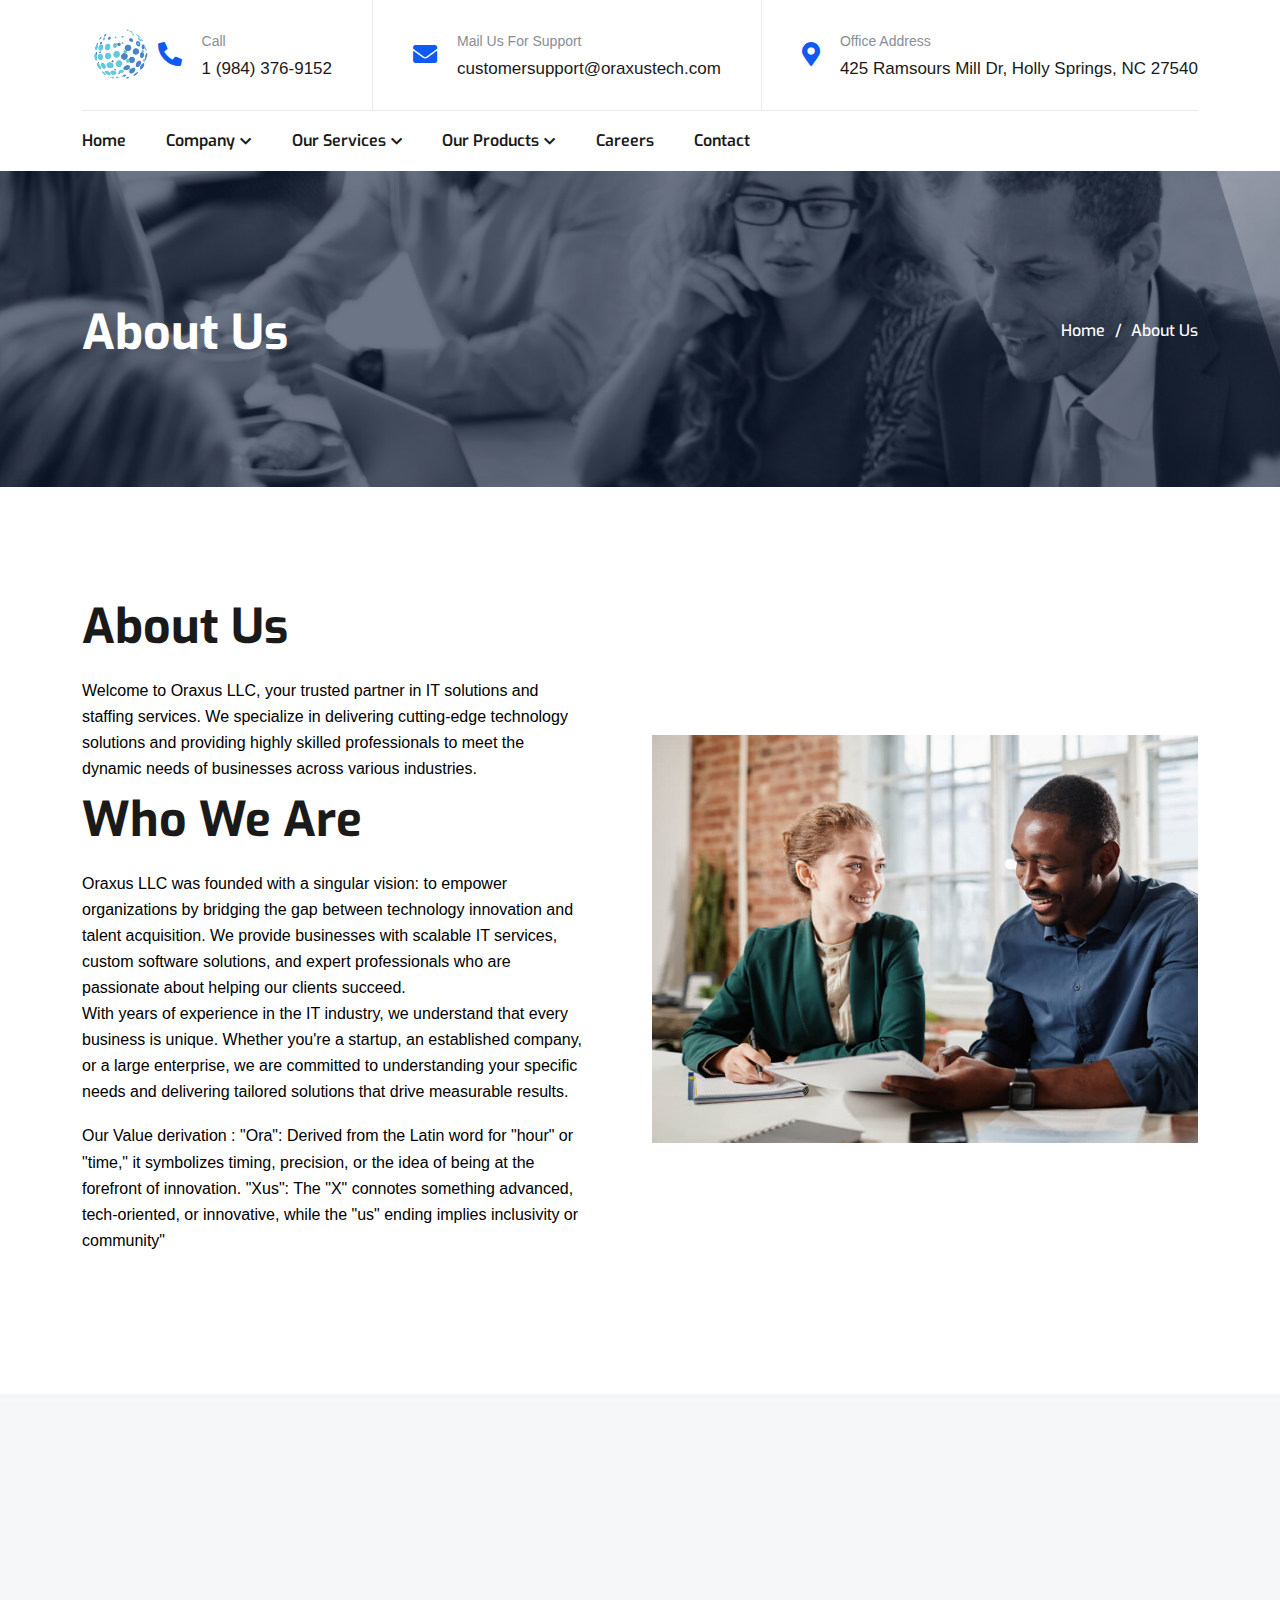
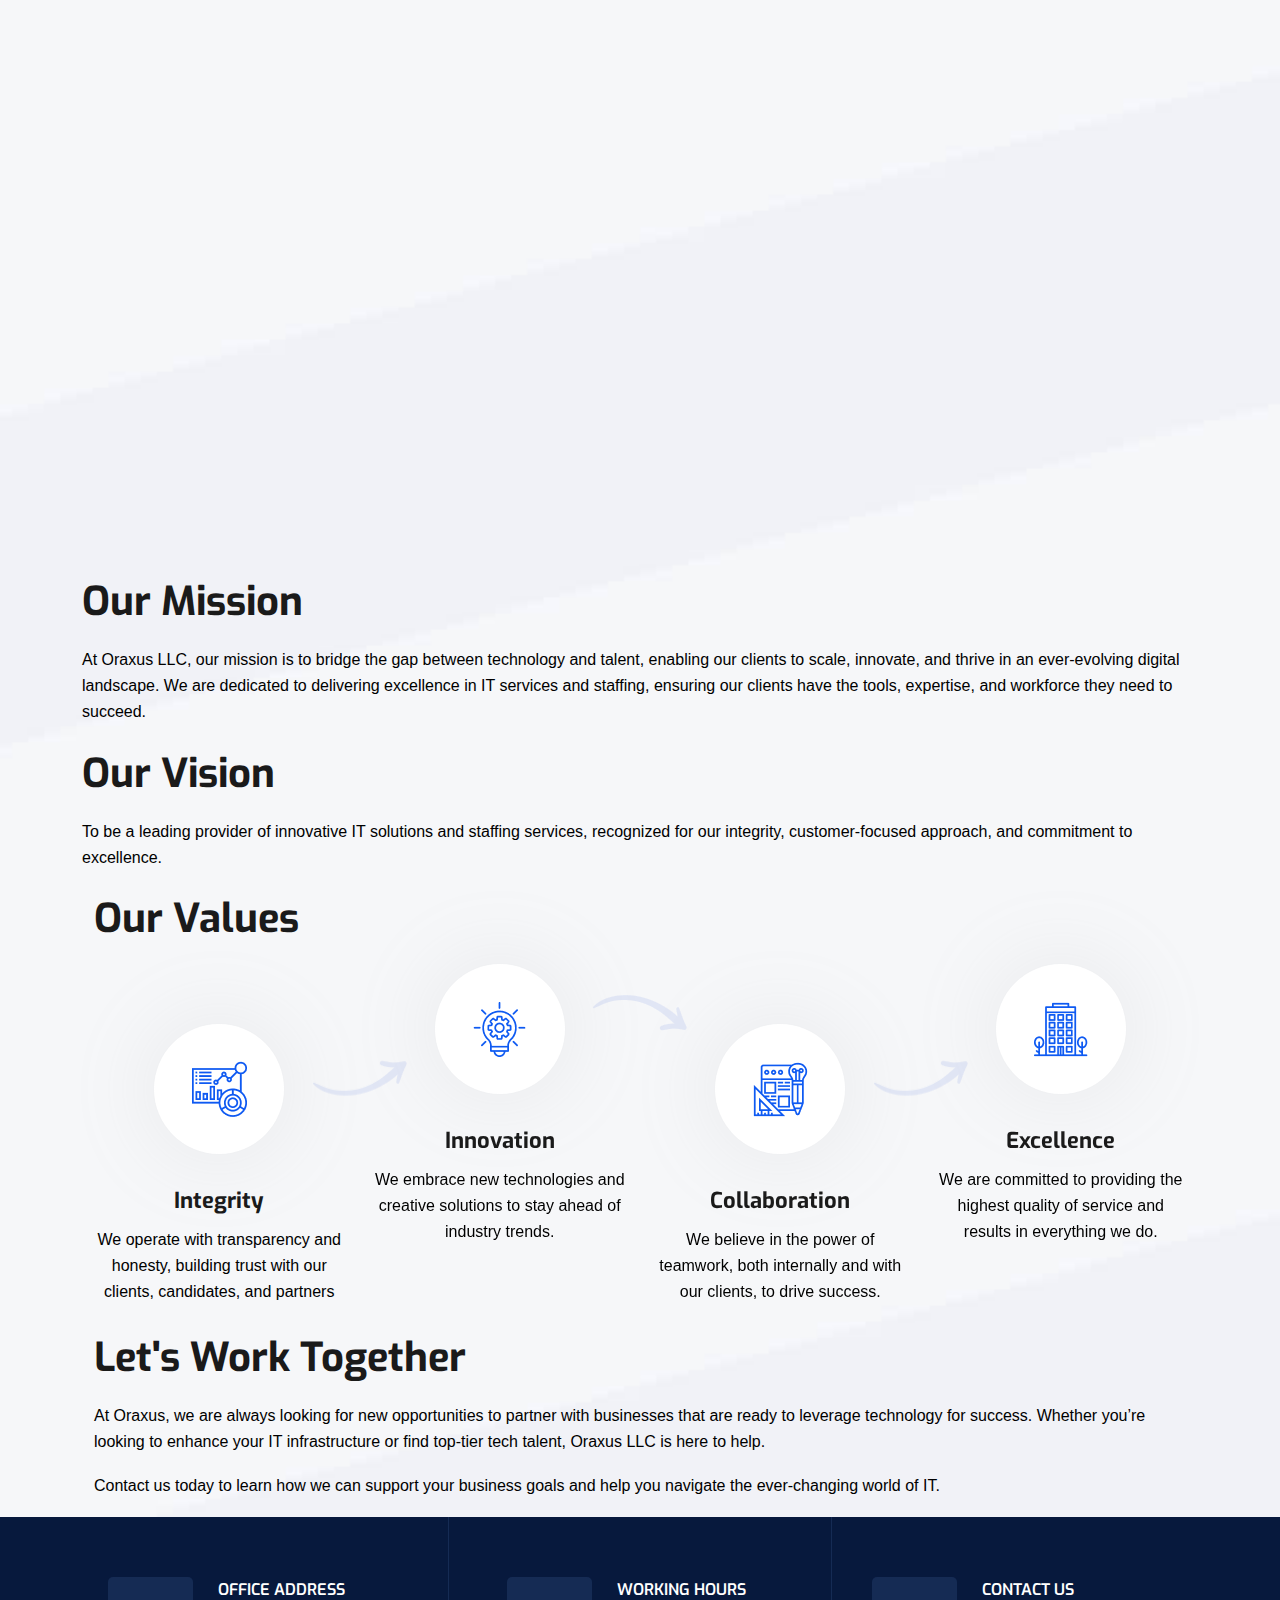
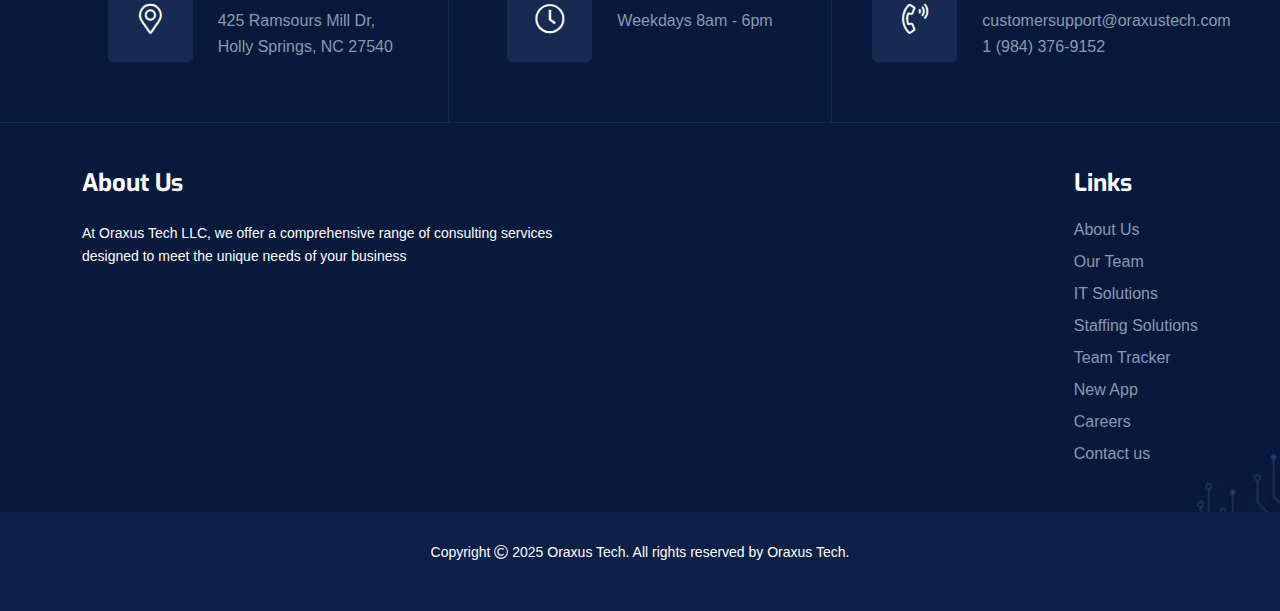
<file: about.html>
<!doctype html>
<html class="no-js" lang="zxx">
<head>
    <meta charset="utf-8">
    <meta http-equiv="x-ua-compatible" content="ie=edge">
    <title>Oraxus Tech - About Us</title>
    <meta name="author" content="vecuro">
    <meta name="description" content="Oraxus Tech">   
    <meta name="robots" content="index,follow">
    <meta name="viewport" content="width=device-width, initial-scale=1, shrink-to-fit=no">
    <link rel="apple-touch-icon" sizes="57x57" href="/apple-icon-57x57.png">
	<link rel="apple-touch-icon" sizes="60x60" href="/apple-icon-60x60.png">
	<link rel="apple-touch-icon" sizes="72x72" href="/apple-icon-72x72.png">
	<link rel="apple-touch-icon" sizes="76x76" href="/apple-icon-76x76.png">
	<link rel="apple-touch-icon" sizes="114x114" href="/apple-icon-114x114.png">
	<link rel="apple-touch-icon" sizes="120x120" href="/apple-icon-120x120.png">
	<link rel="apple-touch-icon" sizes="144x144" href="/apple-icon-144x144.png">
	<link rel="apple-touch-icon" sizes="152x152" href="/apple-icon-152x152.png">
	<link rel="apple-touch-icon" sizes="180x180" href="/apple-icon-180x180.png">
	<link rel="icon" type="image/png" sizes="192x192"  href="/android-icon-192x192.png">
	<link rel="icon" type="image/png" sizes="32x32" href="/favicon-32x32.png">
	<link rel="icon" type="image/png" sizes="96x96" href="/favicon-96x96.png">
	<link rel="icon" type="image/png" sizes="16x16" href="/favicon-16x16.png">
	<link rel="manifest" href="/manifest.json">
	<meta name="msapplication-TileColor" content="#ffffff">
	<meta name="msapplication-TileImage" content="/ms-icon-144x144.png">
	<meta name="theme-color" content="#ffffff">   

    <!--==============================
	  Google Fonts
	============================== -->
    <link rel="preconnect" href="https://fonts.googleapis.com/">
    <link rel="preconnect" href="https://fonts.gstatic.com/" crossorigin>
    <link
        href="https://fonts.googleapis.com/css2?family=Exo:wght@400;500;600;700&amp;family=Fira+Sans:wght@400;500&amp;display=swap"
        rel="stylesheet">

    <!--==============================
	    All CSS File
	============================== -->
    <!-- Bootstrap -->
    <!-- <link rel="stylesheet" href="assets/css/app.min.css"> -->
    <link rel="stylesheet" href="assets/css/bootstrap.min.css">
    <!-- Fontawesome Icon -->
    <link rel="stylesheet" href="assets/css/fontawesome.min.css">
    <!-- Layerslider -->
    <link rel="stylesheet" href="assets/css/layerslider.min.css">
    <!-- Magnific Popup -->
    <link rel="stylesheet" href="assets/css/magnific-popup.min.css">
    <!-- Slick Slider -->
    <link rel="stylesheet" href="assets/css/slick.min.css">
    <!-- Theme Custom CSS -->
    <link rel="stylesheet" href="assets/css/style.css">
</head>
<body>    
    <div class="vs-menu-wrapper">
        <div class="vs-menu-area text-center">
            <button class="vs-menu-toggle"><i class="fal fa-times"></i></button>
            <div class="mobile-logo">
                <a href="index.html"><img src="assets/img/logo.png" alt="Oraxus Tech" class="logo"></a>
            </div>
            <div class="vs-mobile-menu">
                <ul>
                    <li class="menu-item-has-children"><a href="index.html">Home</a></li>
					<li class="menu-item-has-children">
                        <a href="#">Company</a>
                        <ul class="sub-menu">
                            <li><a href="about.html">About us</a></li>
                            <li><a href="team-details.html">Leadership Team</a></li>
                        </ul>
                    </li>                    
                    <li class="menu-item-has-children">
                        <a href="#">Our Services</a>
                        <ul class="sub-menu">                            
							<li><a href="it-solutions.html">IT Solutions</a></li>
							<li><a href="staffing-solutions.html">Staffing Solutions</a></li>						
                        </ul>
                    </li>
					<li class="menu-item-has-children">
                        <a href="#">Our Products</a>
                        <ul class="sub-menu">                            
							<li><a href="team-tracker.html">Team Tracker</a></li>
							<li><a href="my-app.html">New App</a></li>							
                        </ul>
                    </li>
					<li><a href="careers.html">Careers</a></li>
                    <li><a href="contact.html">Contact Us</a></li>
                </ul>
            </div>
        </div>
    </div>
    <header class="vs-header header-layout1">
        <!-- Header Top -->
        
        <div class="container">
            <div class="menu-top">
                <div class="row justify-content-between align-items-center gx-sm-0">
                    <div class="col">
                        <div class="header-logo">
                            <a href="index.html"><img src="assets/img/logo.png" alt="Oraxus Tech" class="logo"></a>
                        </div>
                    </div>
                    <div class="col-auto header-info ">
                        <div class="header-info_icon"><i class="fas fa-phone-alt"></i></div>
                        <div class="media-body">
                            <span class="header-info_label">Call</span>
                            <div class="header-info_link"><a href="tel:+19843769152">1 (984) 376-9152</a></div>
                        </div>
                    </div>
                    <div class="col-auto header-info d-none d-lg-flex">
                        <div class="header-info_icon"><i class="fas fa-envelope"></i></div>
                        <div class="media-body">
                            <span class="header-info_label">Mail Us For Support</span>
                            <div class="header-info_link"><a href="mailto:customersupport@oraxustech.com">customersupport@oraxustech.com</a></div>
                        </div>
                    </div>
                    <div class="col-auto header-info d-none d-xl-flex">
                        <div class="header-info_icon"><i class="fas fa-map-marker-alt"></i></div>
                        <div class="media-body">
                            <span class="header-info_label">Office Address</span>
                            <div class="header-info_link">425 Ramsours Mill Dr, Holly Springs, NC 27540</div>
                        </div>
                    </div>
                </div>
            </div>
        </div>
        <!-- Main Menu Area -->
        <div class="sticky-wrapper">
            <div class="sticky-active">
                <div class="container">
                    <div class="row align-items-center justify-content-between">
                        <div class="col-auto">
                            <nav class="main-menu menu-style1 d-none d-lg-block">
                                <ul>
                                    <li><a href="index.html">Home</a></li>
									<li class="menu-item-has-children"><a href="#">Company</a>
										<ul class="sub-menu">
											<li><a href="about.html">About us</a></li>
											<li><a href="team-details.html">Leadership Team</a></li>
									</ul>
									</li>                                    
                                    <li class="menu-item-has-children"><a href="#">Our Services</a>
										<ul class="sub-menu">                            
											<li><a href="it-solutions.html">IT Solutions</a></li>
											<li><a href="staffing-solutions.html">Staffing Solutions</a></li>						
										</ul>
									</li>
									<li class="menu-item-has-children"><a href="#">Our Products</a>
										<ul class="sub-menu">                            
											<li><a href="team-tracker.html">Team Tracker</a></li>
											<li><a href="my-app.html">New App</a></li>							
										</ul>
									</li>
									<li><a href="careers.html">Careers</a></li>
                                    <li><a href="contact.html">Contact</a></li>
                                </ul>
                            </nav>
                            <button class="vs-menu-toggle d-inline-block d-lg-none"><i class="fal fa-bars"></i></button>
                        </div>
                        
                    </div>
                </div>
            </div>
        </div>
    </header>
    <div class="breadcumb-wrapper " data-bg-src="assets/img/breadcumb-bg.jpg">
        <div class="container z-index-common">
            <div class="breadcumb-content">
                <h1 class="breadcumb-title">About Us</h1>
                <div class="breadcumb-menu-wrap">
                    <ul class="breadcumb-menu">
                        <li><a href="index.html">Home</a></li>
                        <li>About Us</li>
                    </ul>
                </div>
            </div>
        </div>
    </div>
    
    <section">
        <div class="container container-style1">
            <div class="row flex-row-reverse align-items-center gx-70">
                <div class="col-lg-6 col-xl">
                    <img src="assets/img/ab-7-1.jpg" alt="about image">
                </div>
                <div class="col-lg-6 col-xl-auto  wow fadeInUp" data-wow-delay="0.2s">
                    <div class="about-box2">                        
                        <h2 class="sec-title3 h1">About Us</h2>
                        <p>Welcome to Oraxus LLC, your trusted partner in IT solutions and staffing services. We specialize in delivering cutting-edge technology solutions and providing highly skilled professionals to meet the dynamic needs of businesses across various industries.</p>
						<h2 class="sec-title3 h1">Who We Are</h2>
						<p>Oraxus LLC was founded with a singular vision: to empower organizations by bridging the gap between technology innovation and talent acquisition. We provide businesses with scalable IT services, custom software solutions, and expert professionals who are passionate about helping our clients succeed.
							</br>With years of experience in the IT industry, we understand that every business is unique. Whether you're a startup, an established company, or a large enterprise, we are committed to understanding your specific needs and delivering tailored solutions that drive measurable results.</p> <p>Our Value derivation : "Ora": Derived from the Latin word for "hour" or "time," it symbolizes timing, precision, or the idea of being at the forefront of innovation.
								"Xus": The "X" connotes something advanced, tech-oriented, or innovative, while the "us" ending implies inclusivity or community"
						</p>                        
                    </div>
                </div>
            </div>
        </div>
    </section>
	<section class=" space-top" data-bg-src="assets/img/sr-bg-3-1.jpg">
        <div class="container  wow fadeInUp" data-wow-delay="0.2s">
            <div class="row justify-content-center text-center">
                <div class="col-xl-6">
                    <div class="title-area">
                        <h2 class="sec-title3 h1">What We Do?</h2>
						<p>At Oraxus, we specialize in two core services:</p>
                    </div>
                </div>
            </div>
            <div class="row">
                <div class="col-lg-6">
                    <div class="service-style2">
                        <div class="service-img">                            
                            <img src="assets/img/sr-2-1.jpg" alt="image">
                        </div>
                        <div class="service-content">
                            <div class="service-shape" data-bg-src="assets/img/sr-bg-shape-2-1.png"></div>
                            <h3 class="service-title h5"><a href="it-solutions.html">IT Solutions</a></h3>
                            <p class="service-text">Our team of tech experts is skilled in the latest technologies and trends, from cloud computing and cybersecurity to data analytics and enterprise systems. We design and implement innovative IT strategies that increase efficiency, enhance security, and support long-term growth.</p>
                            <a href="it-solutions.html" class="link-btn">Read Details<i class="far fa-arrow-right"></i></a>
                        </div>
                    </div>
                </div>
                <div class="col-lg-6">
                    <div class="service-style2">
                        <div class="service-img">                            
                            <img src="assets/img/sr-2-2.jpg" alt="image">
                        </div>
                        <div class="service-content">
                            <div class="service-shape" data-bg-src="assets/img/sr-bg-shape-2-1.png"></div>
                            <h3 class="service-title h5"><a href="staffing-solutions.html">Staffing Solutions</a></h3>
                            <p class="service-text">We provide highly qualified IT professionals for both short-term projects and long-term hires. Whether you're looking for developers, engineers, project managers, or specialized IT consultants, Oraxus connects you with the talent you need. We focus on matching candidates with your company culture and business goals to ensure a seamless fit.</p>
                            <a href="staffing-solutions.html" class="link-btn">Read Details<i
                                    class="far fa-arrow-right"></i></a>
                        </div>
                    </div>
                </div>
            </div>
        </div>
		<div class="space-top">
            <div class="container">
                <div class="row">
				<h2>Our Mission</h2>
                    <p>At Oraxus LLC, our mission is to bridge the gap between technology and talent, enabling our clients to scale, innovate, and thrive in an ever-evolving digital landscape. We are dedicated to delivering excellence in IT services and staffing, ensuring our clients have the tools, expertise, and workforce they need to succeed.</p>
                </div>
				<div class="row">
				<h2>Our Vision</h2>
                    <p>To be a leading provider of innovative IT solutions and staffing services, recognized for our integrity, customer-focused approach, and commitment to excellence.</p>
                </div>
				<div class="container">
                <div class="row">
				<h2>Our Values</h2>
                    <div class="col-sm-6 col-lg-3 process-style1">
                        <div class="process-arrow"><img src="assets/img/process-arrow-1-1.png" alt="arrow"></div>
                        <div class="process-icon">
                            <img src="assets/img/process-1-4.png" alt="icon">
                        </div>
                        <h3 class="process-title h5">Integrity</h3>
                        <p class="process-text">We operate with transparency and honesty, building trust with our clients, candidates, and partners</p>
                    </div>
                    <div class="col-sm-6 col-lg-3 process-style1">
                        <div class="process-arrow"><img src="assets/img/process-arrow-1-1.png" alt="arrow"></div>
                        <div class="process-icon">
                            <img src="assets/img/process-1-1.png" alt="icon">
                        </div>
                        <h3 class="process-title h5">Innovation</h3>
                        <p class="process-text">We embrace new technologies and creative solutions to stay ahead of industry trends.</p>
                    </div>
                    <div class="col-sm-6 col-lg-3 process-style1">
                        <div class="process-arrow"><img src="assets/img/process-arrow-1-1.png" alt="arrow"></div>
                        <div class="process-icon">
                            <img src="assets/img/process-1-2.png" alt="icon">
                        </div>
                        <h3 class="process-title h5">Collaboration</h3>
                        <p class="process-text">We believe in the power of teamwork, both internally and with our clients, to drive success.</p>
                    </div>
                    <div class="col-sm-6 col-lg-3 process-style1">
                        <div class="process-arrow"><img src="assets/img/process-arrow-1-1.png" alt="arrow"></div>
                        <div class="process-icon">
                            <img src="assets/img/process-1-3.png" alt="icon">                            
                        </div>
                        <h3 class="process-title h5">Excellence</h3>
                        <p class="process-text">We are committed to providing the highest quality of service and results in everything we do.</p>
                    </div>
                </div>
				<div class="row">
				<h2>Let's Work Together</h2>
                    <p>At Oraxus, we are always looking for new opportunities to partner with businesses that are ready to leverage technology for success. Whether you’re looking to enhance your IT infrastructure or find top-tier tech talent, Oraxus LLC is here to help.</p>
					<p>Contact us today to learn how we can support your business goals and help you navigate the ever-changing world of IT.</p>
                </div>
            </div>
        </div>		
    </section>
    <footer class="footer-wrapper footer-layout1" data-bg-src="assets/img/bg-footer-1-1.jpg">
        <div class="footer-top">
            <div class="container">
                <div class="row">
                    <div class="col-sm footer-info_group">
                        <div class="footer-info">
                            <div class="footer-info_icon"><i class="fal fa-map-marker-alt"></i></div>
                            <div class="media-body">
                                <span class="footer-info_label">Office Address</span>
                                <div class="footer-info_link">425 Ramsours Mill Dr, Holly Springs, NC 27540</div>								
                            </div>
                        </div>
                    </div>
                    <div class="col-sm footer-info_group">
                        <div class="footer-info">
                            <div class="footer-info_icon"><i class="fal fa-clock"></i></div>
                            <div class="media-body">
                                <span class="footer-info_label">Working Hours</span>
                                <div class="footer-info_link">Weekdays 8am - 6pm</div>
                            </div>
                        </div>
                    </div>
                    <div class="col-sm footer-info_group">
                        <div class="footer-info">
                            <div class="footer-info_icon"><i class="fal fa-phone-volume"></i></div>
                            <div class="media-body">
                                <span class="footer-info_label">Contact Us</span>
                                <div class="footer-info_link"><a
                                        href="mailto:customersupport@oraxustech.com">customersupport@oraxustech.com</a><br><a href="tel:+19843769152">1 (984) 376-9152</a></div>
                            </div>
                        </div>
                    </div>
                </div>
            </div>
        </div>
        <div class="widget-area">
            <div class="container">
                <div class="row justify-content-between">
                    <div class="col-md-6 col-lg-4 col-xl-auto">
                        <div class="widget footer-widget">
                            <h3 class="widget_title">About Us</h3>
                            <div class="vs-widget-about">
                                <p style="font-size:14px; color:#fff;">At Oraxus Tech LLC, we offer a comprehensive range of consulting services <br>designed to meet the unique needs of your business</p>
                                
                            </div>
                        </div>
                    </div>
                    <div class="col-md-6 col-lg-2 col-xl-auto">
                        <div class="widget widget_nav_menu  footer-widget">
                            <h3 class="widget_title">Links</h3>
                            <div class="menu-all-pages-container">
                                <ul class="menu">
                                    <li><a href="about.html">About Us</a></li>
                                    <li><a href="team-details.html">Our Team</a></li>
                                    <li><a href="it-solutions.html">IT Solutions</a></li>
                                    <li><a href="staffing-solutions.html">Staffing Solutions</a></li>
                                    <li><a href="team-tracker.html">Team Tracker</a></li>
									<li><a href="new-app.html">New App</a></li>
									<li><a href="careers.html">Careers</a></li>
									<li><a href="contact.html">Contact us</a></li>
                                </ul>
                            </div>
                        </div>
                    </div>
                                        
                </div>
            </div>
        </div>
        <div class="copyright-wrap">
            <div class="container">
                <p style="font-size:14px; color:#fff;">Copyright <i class="fal fa-copyright"></i> 2025 <a class="text-white"
                        href="index.html">Oraxus Tech</a>. All rights reserved by <a class="text-white"
                        href="#">Oraxus Tech</a>.</p>
            </div>
        </div>
    </footer>
    <a href="#" class="scrollToTop scroll-btn"><i class="far fa-arrow-up"></i></a>
    <script src="assets/js/vendor/jquery-3.6.0.min.js"></script>
    <!-- Slick Slider -->
    <!-- <script src="assets/js/app.min.js"></script> -->
    <script src="assets/js/slick.min.js"></script>
    <!-- Bootstrap -->
    <script src="assets/js/bootstrap.min.js"></script>
    <!-- WOW.js Animation -->
    <script src="assets/js/wow.min.js"></script>
    <!-- Magnific Popup -->
    <script src="assets/js/jquery.magnific-popup.min.js"></script>
    <!-- Isotope Filter -->
    <script src="assets/js/imagesloaded.pkgd.min.js"></script>
    <script src="assets/js/isotope.pkgd.min.js"></script>
    <!-- Main Js File -->
    <script src="assets/js/main.js"></script>
</body>
</html>
</file>
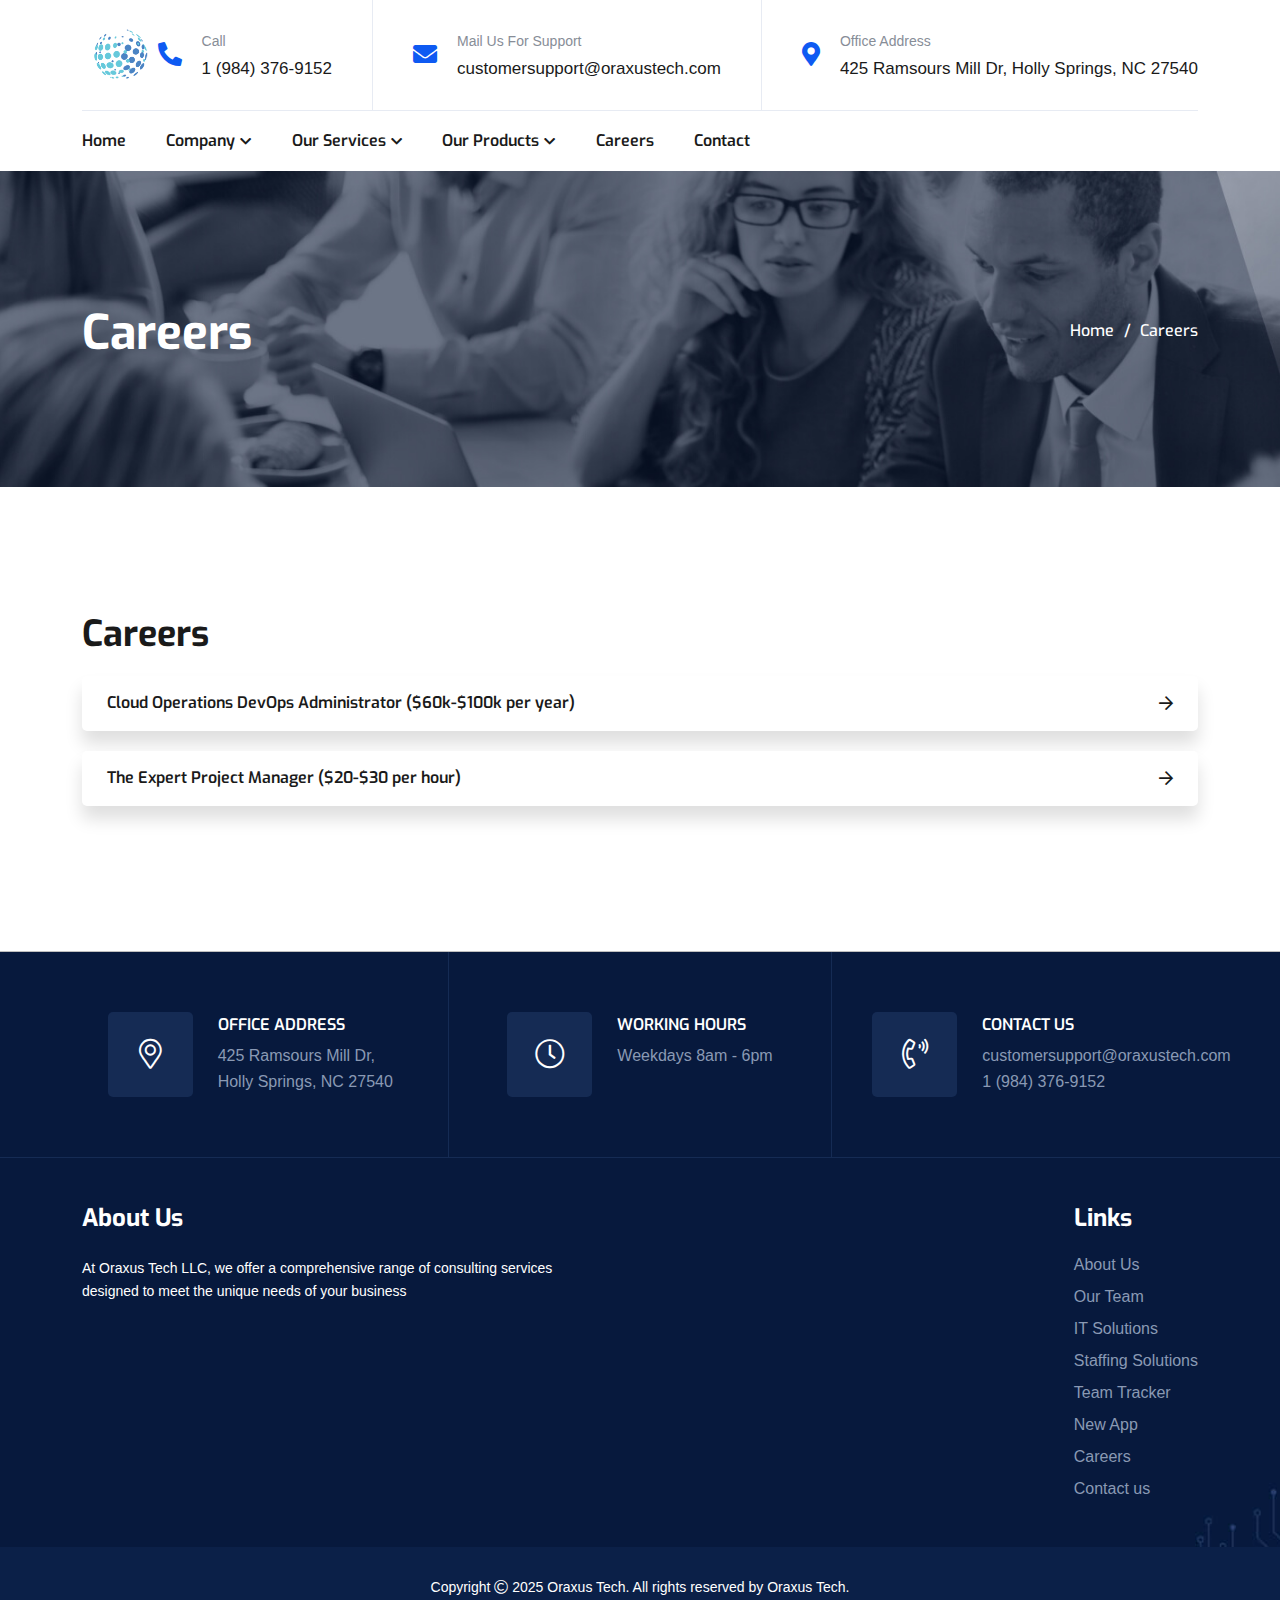
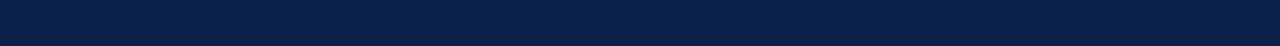
<file: careers.html>
<!doctype html>
<html class="no-js" lang="zxx">
<head>
    <meta charset="utf-8">
    <meta http-equiv="x-ua-compatible" content="ie=edge">
    <title>Careers</title>
    <meta name="author" content="vecuro">
    <meta name="description" content="Careers">
    <meta name="keywords" content="TechBiz - IT Solution & Service HTML Template" />
    <meta name="robots" content="index, follow">
    <meta name="viewport" content="width=device-width, initial-scale=1, shrink-to-fit=no">
    <link rel="apple-touch-icon" sizes="57x57" href="/apple-icon-57x57.png">
	<link rel="apple-touch-icon" sizes="60x60" href="/apple-icon-60x60.png">
	<link rel="apple-touch-icon" sizes="72x72" href="/apple-icon-72x72.png">
	<link rel="apple-touch-icon" sizes="76x76" href="/apple-icon-76x76.png">
	<link rel="apple-touch-icon" sizes="114x114" href="/apple-icon-114x114.png">
	<link rel="apple-touch-icon" sizes="120x120" href="/apple-icon-120x120.png">
	<link rel="apple-touch-icon" sizes="144x144" href="/apple-icon-144x144.png">
	<link rel="apple-touch-icon" sizes="152x152" href="/apple-icon-152x152.png">
	<link rel="apple-touch-icon" sizes="180x180" href="/apple-icon-180x180.png">
	<link rel="icon" type="image/png" sizes="192x192"  href="/android-icon-192x192.png">
	<link rel="icon" type="image/png" sizes="32x32" href="/favicon-32x32.png">
	<link rel="icon" type="image/png" sizes="96x96" href="/favicon-96x96.png">
	<link rel="icon" type="image/png" sizes="16x16" href="/favicon-16x16.png">
	<link rel="manifest" href="/manifest.json">
	<meta name="msapplication-TileColor" content="#ffffff">
	<meta name="msapplication-TileImage" content="/ms-icon-144x144.png">
	<meta name="theme-color" content="#ffffff">   
    <link rel="preconnect" href="https://fonts.googleapis.com/">
    <link rel="preconnect" href="https://fonts.gstatic.com/" crossorigin>
    <link
        href="https://fonts.googleapis.com/css2?family=Exo:wght@400;500;600;700&amp;family=Fira+Sans:wght@400;500&amp;display=swap"
        rel="stylesheet">
    <link rel="stylesheet" href="assets/css/bootstrap.min.css">
    <link rel="stylesheet" href="assets/css/fontawesome.min.css">
    <link rel="stylesheet" href="assets/css/layerslider.min.css">
    <link rel="stylesheet" href="assets/css/magnific-popup.min.css">
    <link rel="stylesheet" href="assets/css/slick.min.css">
    <link rel="stylesheet" href="assets/css/style.css">

</head>

<body>

    <div class="vs-menu-wrapper">
        <div class="vs-menu-area text-center">
            <button class="vs-menu-toggle"><i class="fal fa-times"></i></button>
            <div class="mobile-logo">
                <a href="index.html"><img src="assets/img/logo.png" alt="Oraxus Tech" class="logo"></a>
            </div>
            <div class="vs-mobile-menu">
                <ul>
                    <li class="menu-item-has-children"><a href="index.html">Home</a></li>
					<li class="menu-item-has-children">
                        <a href="#">Company</a>
                        <ul class="sub-menu">
                            <li><a href="about.html">About us</a></li>
                            <li><a href="team-details.html">Leadership Team</a></li>
                        </ul>
                    </li>                    
                    <li class="menu-item-has-children">
                        <a href="#">Our Services</a>
                        <ul class="sub-menu">                            
							<li><a href="it-solutions.html">IT Solutions</a></li>
							<li><a href="staffing-solutions.html">Staffing Solutions</a></li>							
                        </ul>
                    </li>
					<li class="menu-item-has-children">
                        <a href="#">Our Products</a>
                        <ul class="sub-menu">                            
							<li><a href="team-tracker.html">Team Tracker</a></li>
							<li><a href="my-app.html">New App</a></li>							
                        </ul>
                    </li>
					<li><a href="careers.html">Careers</a></li>
                    <li><a href="contact.html">Contact Us</a></li>
                </ul>
            </div>
        </div>
    </div>
    <header class="vs-header header-layout1">
        <!-- Header Top -->
        
        <div class="container">
            <div class="menu-top">
                <div class="row justify-content-between align-items-center gx-sm-0">
                    <div class="col">
                        <div class="header-logo">
                            <a href="index.html"><img src="assets/img/logo.png" alt="Oraxus Tech" class="logo"></a>
                        </div>
                    </div>
                    <div class="col-auto header-info ">
                        <div class="header-info_icon"><i class="fas fa-phone-alt"></i></div>
                        <div class="media-body">
                            <span class="header-info_label">Call</span>
                            <div class="header-info_link"><a href="tel:+19843769152">1 (984) 376-9152</a></div>
                        </div>
                    </div>
                    <div class="col-auto header-info d-none d-lg-flex">
                        <div class="header-info_icon"><i class="fas fa-envelope"></i></div>
                        <div class="media-body">
                            <span class="header-info_label">Mail Us For Support</span>
                            <div class="header-info_link"><a href="mailto:customersupport@oraxustech.com">customersupport@oraxustech.com</a></div>
                        </div>
                    </div>
                    <div class="col-auto header-info d-none d-xl-flex">
                        <div class="header-info_icon"><i class="fas fa-map-marker-alt"></i></div>
                        <div class="media-body">
                            <span class="header-info_label">Office Address</span>
                            <div class="header-info_link">425 Ramsours Mill Dr, Holly Springs, NC 27540</div>
                        </div>
                    </div>
                </div>
            </div>
        </div>
        <!-- Main Menu Area -->
        <div class="sticky-wrapper">
            <div class="sticky-active">
                <div class="container">
                    <div class="row align-items-center justify-content-between">
                        <div class="col-auto">
                            <nav class="main-menu menu-style1 d-none d-lg-block">
                                <ul>
                                    <li><a href="index.html">Home</a></li>
									<li class="menu-item-has-children"><a href="#">Company</a>
										<ul class="sub-menu">
											<li><a href="about.html">About us</a></li>
											<li><a href="team-details.html">Leadership Team</a></li>
									</ul>
									</li>                                    
                                    <li class="menu-item-has-children"><a href="#">Our Services</a>
										<ul class="sub-menu">                            
											<li><a href="it-solutions.html">IT Solutions</a></li>
											<li><a href="staffing-solutions.html">Staffing Solutions</a></li>						
										</ul>
									</li>
									<li class="menu-item-has-children"><a href="#">Our Products</a>
										<ul class="sub-menu">                            
											<li><a href="team-tracker.html">Team Tracker</a></li>
											<li><a href="my-app.html">New App</a></li>							
										</ul>
									</li>
									<li><a href="careers.html">Careers</a></li>
                                    <li><a href="contact.html">Contact</a></li>
                                </ul>
                            </nav>
                            <button class="vs-menu-toggle d-inline-block d-lg-none"><i class="fal fa-bars"></i></button>
                        </div>
                        
                    </div>
                </div>
            </div>
        </div>
    </header>
    <div class="breadcumb-wrapper " data-bg-src="assets/img/breadcumb-bg.jpg">
        <div class="container z-index-common">
            <div class="breadcumb-content">
                <h1 class="breadcumb-title">Careers</h1>
                <div class="breadcumb-menu-wrap">
                    <ul class="breadcumb-menu">
                        <li><a href="index.html">Home</a></li>
                        <li>Careers</li>
                    </ul>
                </div>
            </div>
        </div>
    </div>
    <!--==============================
    Accordion Elements
    ==============================-->
    <div class="">
	
        <div class="container space-top space-extra-bottom">
		<h3>Careers</h3>
            <div class="accordion accordion-style1" id="faqVersion1">
                <div class="accordion-item">
                    <div class="accordion-header" id="headingOne">
                        <button class="accordion-button collapsed" type="button" data-bs-toggle="collapse"
                            data-bs-target="#collapseOne" aria-expanded="false" aria-controls="collapseOne">
                            Cloud Operations DevOps Administrator ($60k-$100k per year)
                        </button>
                    </div>
                    <div id="collapseOne" class="accordion-collapse collapse" aria-labelledby="headingOne"
                        data-bs-parent="#faqVersion1">
                        <div class="accordion-body">
                        <p>We are seeking an expert Cloud Operations DevOps Administrator to manage, support, and maintain our Cloud Applications, CI/CD processes, and DevOps tools. This role involves troubleshooting technical issues, providing root cause analysis, and enhancing developer productivity to streamline deployment processes. The ideal candidate will collaborate with both internal teams and external partners to meet user needs and project objectives.</p>
						<h5>Key Responsibilities:</h5>
						<li>Administer and maintain Azure applications, including resource provisioning, scaling, and monitoring.</li>
						<li>Implement and manage CI/CD pipelines, ensuring smooth integration, and deployment processes.</li>
						<li>Configure and maintain Azure DevOps services, including Boards, Repos, and Artifacts. Identify and address key performance issues to improve tool effectiveness and system reliability.</li>
						<li>Provide operational support, including monitoring, configuration, and issue resolution. Conduct regular system audits and maintain documentation for Azure infrastructure.</li>
						<li>Collaborate with vendors and internal teams to diagnose and resolve technical challenges. Work closely with team members to meet organizational goals and drive continuous improvement.</li>
						<li>Manage priorities and multiple projects with strong organizational skills. Demonstrate initiative, a sense of urgency, and adaptability to changing requirements.</li>
						<h5>Qualifications and Skills:</h5>
						<li>Bachelor’s degree in Computer Science or a related field.</li>
						<li>10+ years of experience with cloud platforms, CI/CD processes, and DevOps tools. </li>
						<li>Experience with Azure ADF, Databricks, and Snowflake preferred. Experience with dbt, Terraform (infrastructure as code), Datadog (Cloud monitoring) would be a nice to have.</li>
						<li>7+ years of scripting experience in languages such as Python, PowerShell, or JavaScript. Strong communication, collaboration, and accountability; able to work as part of a self-directed team within a Scrum Agile framework.</li>						
                        </div>
						<a href="mailto:customersupport@oraxustech.com" class="vs-btn">Send Your Resume<i class="far fa-long-arrow-right"></i></a>
                    </div>
                </div>
                <div class="accordion-item">
                    <div class="accordion-header" id="headingTwo">
                        <button class="accordion-button collapsed" type="button" data-bs-toggle="collapse"
                            data-bs-target="#collapseTwo" aria-expanded="false" aria-controls="collapseTwo">
                            The Expert Project Manager ($20-$30 per hour)
                        </button>
                    </div>
                    <div id="collapseTwo" class="accordion-collapse collapse" aria-labelledby="headingTwo"
                        data-bs-parent="#faqVersion1">
                        <div class="accordion-body">
                            <p>We are seeking an expert Cloud Operations DevOps Administrator to manage, support, and maintain our Cloud Applications, CI/CD processes, and DevOps tools. This role involves troubleshooting technical issues, providing root cause analysis, and enhancing developer productivity to streamline deployment processes. The ideal candidate will collaborate with both internal teams and external partners to meet user needs and project objectives.</p>
							<h5>Key Responsibilities:</h5>
							<ul>
							<li>Administer and maintain Azure applications, including resource provisioning, scaling, and monitoring.</li>
							<li>Implement and manage CI/CD pipelines, ensuring smooth integration, and deployment processes.</li>
							<li>Configure and maintain Azure DevOps services, including Boards, Repos, and Artifacts. Identify and address key performance issues to improve tool effectiveness and system reliability.</li>
							<li>Provide operational support, including monitoring, configuration, and issue resolution. Conduct regular system audits and maintain documentation for Azure infrastructure. Collaborate with vendors and internal teams to diagnose and resolve technical challenges.</li>
							<li>Work closely with team members to meet organizational goals and drive continuous improvement.</li>
							<li>Manage priorities and multiple projects with strong organizational skills. Demonstrate initiative, a sense of urgency, and adaptability to changing requirements.</li>
							</ul>
							<h5>Qualifications and Skills:</h5>
							<li>Bachelor’s degree in Computer Science or a related field.</li>
							<li>10+ years of experience with cloud platforms, CI/CD processes, and DevOps tools. </li>
							<li>Experience with Azure ADF, Databricks, and Snowflake preferred. Experience with dbt, Terraform (infrastructure as code), Datadog (Cloud monitoring) would be a nice to have.</li>
							<li>7+ years of scripting experience in languages such as Python, PowerShell, or JavaScript.</li>
							<li>Strong communication, collaboration, and accountability; able to work as part of a self-directed team within a Scrum Agile framework.</li>
							<h5>Skills Required</h5>
							<li>Effective interpersonal skills including the ability to manage conflict, listening, collaborating, and team building</li>
							<li>Strong analytical, planning, and organizational skills with an ability to manage competing demands</li>
							<li>Ability to use critical thinking to make complex decisions</li>
							<li>In-depth knowledge and understanding of business need with the ability to establish/maintain high levels of customer trust and confidence</li>
							<li>Solid understanding of and demonstrated experience in using appropriate tools:  Project Management tools, Jira/Confluence, Workfront, Monday.com or equivalent, Microsoft Project, Visio, and all Office Tools</li>
							<li>Excellent oral and written communications skills and experience interacting at all levels including the executive level</li>
							<li>Full transparency and communication of project progress, risks, and vendor performance</li>
							<li>Ability to work creatively and analytically to solve business problems and propose solutions</li>
							<li>Ability to see the big picture and quickly comprehend the impact of new technologies, systems and/or teams on changes to business processes</li>
							<li>Ability to drive projects and take initiative to keep things progressing forward</li>
							<li>Ability to provide leadership to business analysts, program managers, coordinators, and collaborate with customers and develop strategies and solutions of high business value</li>
							<h5>Required Credentials and Experience:</h5>
							<li>Bachelor’s degree or higher</li>
							<li>At least 7 years of medium to large-scale project experience in a project management or similar role</li>
							<li>At least 7 to 10 years of strong experience with project or program planning, resource planning, work plan development, and project management processes</li>
							<h5>Preferred Credentials and Experience:</h5>
							<li>PMP certification</li>
							<li>Demonstrated prior experience with SCRUM/Agile, blended methodologies at the enterprise-level of an organization.</li>
							<li>Experience working within the public sector, specifically health and human services agencies</li>
							<li>Organizational change management experience</li>
                        </div>
						<a href="mailto:customersupport@oraxustech.com" class="vs-btn">Send Your Resume<i class="far fa-long-arrow-right"></i></a>
                    </div>
                </div>                
            </div>
        </div>
        <hr class="m-0">        
    </div>
    <!--==============================
			Footer Area
	==============================-->
    <footer class="footer-wrapper footer-layout1" data-bg-src="assets/img/bg-footer-1-1.jpg">
        <div class="footer-top">
            <div class="container">
                <div class="row">
                    <div class="col-sm footer-info_group">
                        <div class="footer-info">
                            <div class="footer-info_icon"><i class="fal fa-map-marker-alt"></i></div>
                            <div class="media-body">
                                <span class="footer-info_label">Office Address</span>
                                <div class="footer-info_link">425 Ramsours Mill Dr, Holly Springs, NC 27540</div>								
                            </div>
                        </div>
                    </div>
                    <div class="col-sm footer-info_group">
                        <div class="footer-info">
                            <div class="footer-info_icon"><i class="fal fa-clock"></i></div>
                            <div class="media-body">
                                <span class="footer-info_label">Working Hours</span>
                                <div class="footer-info_link">Weekdays 8am - 6pm</div>
                            </div>
                        </div>
                    </div>
                    <div class="col-sm footer-info_group">
                        <div class="footer-info">
                            <div class="footer-info_icon"><i class="fal fa-phone-volume"></i></div>
                            <div class="media-body">
                                <span class="footer-info_label">Contact Us</span>
                                <div class="footer-info_link"><a
                                        href="mailto:customersupport@oraxustech.com">customersupport@oraxustech.com</a><br><a href="tel:+19843769152">1 (984) 376-9152</a></div>
                            </div>
                        </div>
                    </div>
                </div>
            </div>
        </div>
        <div class="widget-area">
            <div class="container">
                <div class="row justify-content-between">
                    <div class="col-md-6 col-lg-4 col-xl-auto">
                        <div class="widget footer-widget">
                            <h3 class="widget_title">About Us</h3>
                            <div class="vs-widget-about">
                                <p style="font-size:14px; color:#fff;">At Oraxus Tech LLC, we offer a comprehensive range of consulting services <br>designed to meet the unique needs of your business</p>
                                
                            </div>
                        </div>
                    </div>
                    <div class="col-md-6 col-lg-2 col-xl-auto">
                        <div class="widget widget_nav_menu  footer-widget">
                            <h3 class="widget_title">Links</h3>
                            <div class="menu-all-pages-container">
                                <ul class="menu">
                                    <li><a href="about.html">About Us</a></li>
                                    <li><a href="team-details.html">Our Team</a></li>
                                    <li><a href="it-solutions.html">IT Solutions</a></li>
                                    <li><a href="staffing-solutions.html">Staffing Solutions</a></li>
                                    <li><a href="team-tracker.html">Team Tracker</a></li>
									<li><a href="new-app.html">New App</a></li>
									<li><a href="careers.html">Careers</a></li>
									<li><a href="contact.html">Contact us</a></li>
                                </ul>
                            </div>
                        </div>
                    </div>
                                        
                </div>
            </div>
        </div>
        <div class="copyright-wrap">
            <div class="container">
                <p style="font-size:14px; color:#fff;">Copyright <i class="fal fa-copyright"></i> 2025 <a class="text-white"
                        href="index.html">Oraxus Tech</a>. All rights reserved by <a class="text-white"
                        href="#">Oraxus Tech</a>.</p>
            </div>
        </div>
    </footer>
    <a href="#" class="scrollToTop scroll-btn"><i class="far fa-arrow-up"></i></a>
    <script src="assets/js/vendor/jquery-3.6.0.min.js"></script>
    <script src="assets/js/slick.min.js"></script>
    <script src="assets/js/bootstrap.min.js"></script>
    <script src="assets/js/wow.min.js"></script>
    <script src="assets/js/jquery.magnific-popup.min.js"></script>
    <script src="assets/js/imagesloaded.pkgd.min.js"></script>
    <script src="assets/js/isotope.pkgd.min.js"></script>
    <script src="assets/js/main.js"></script>
</body>
</html>
</file>
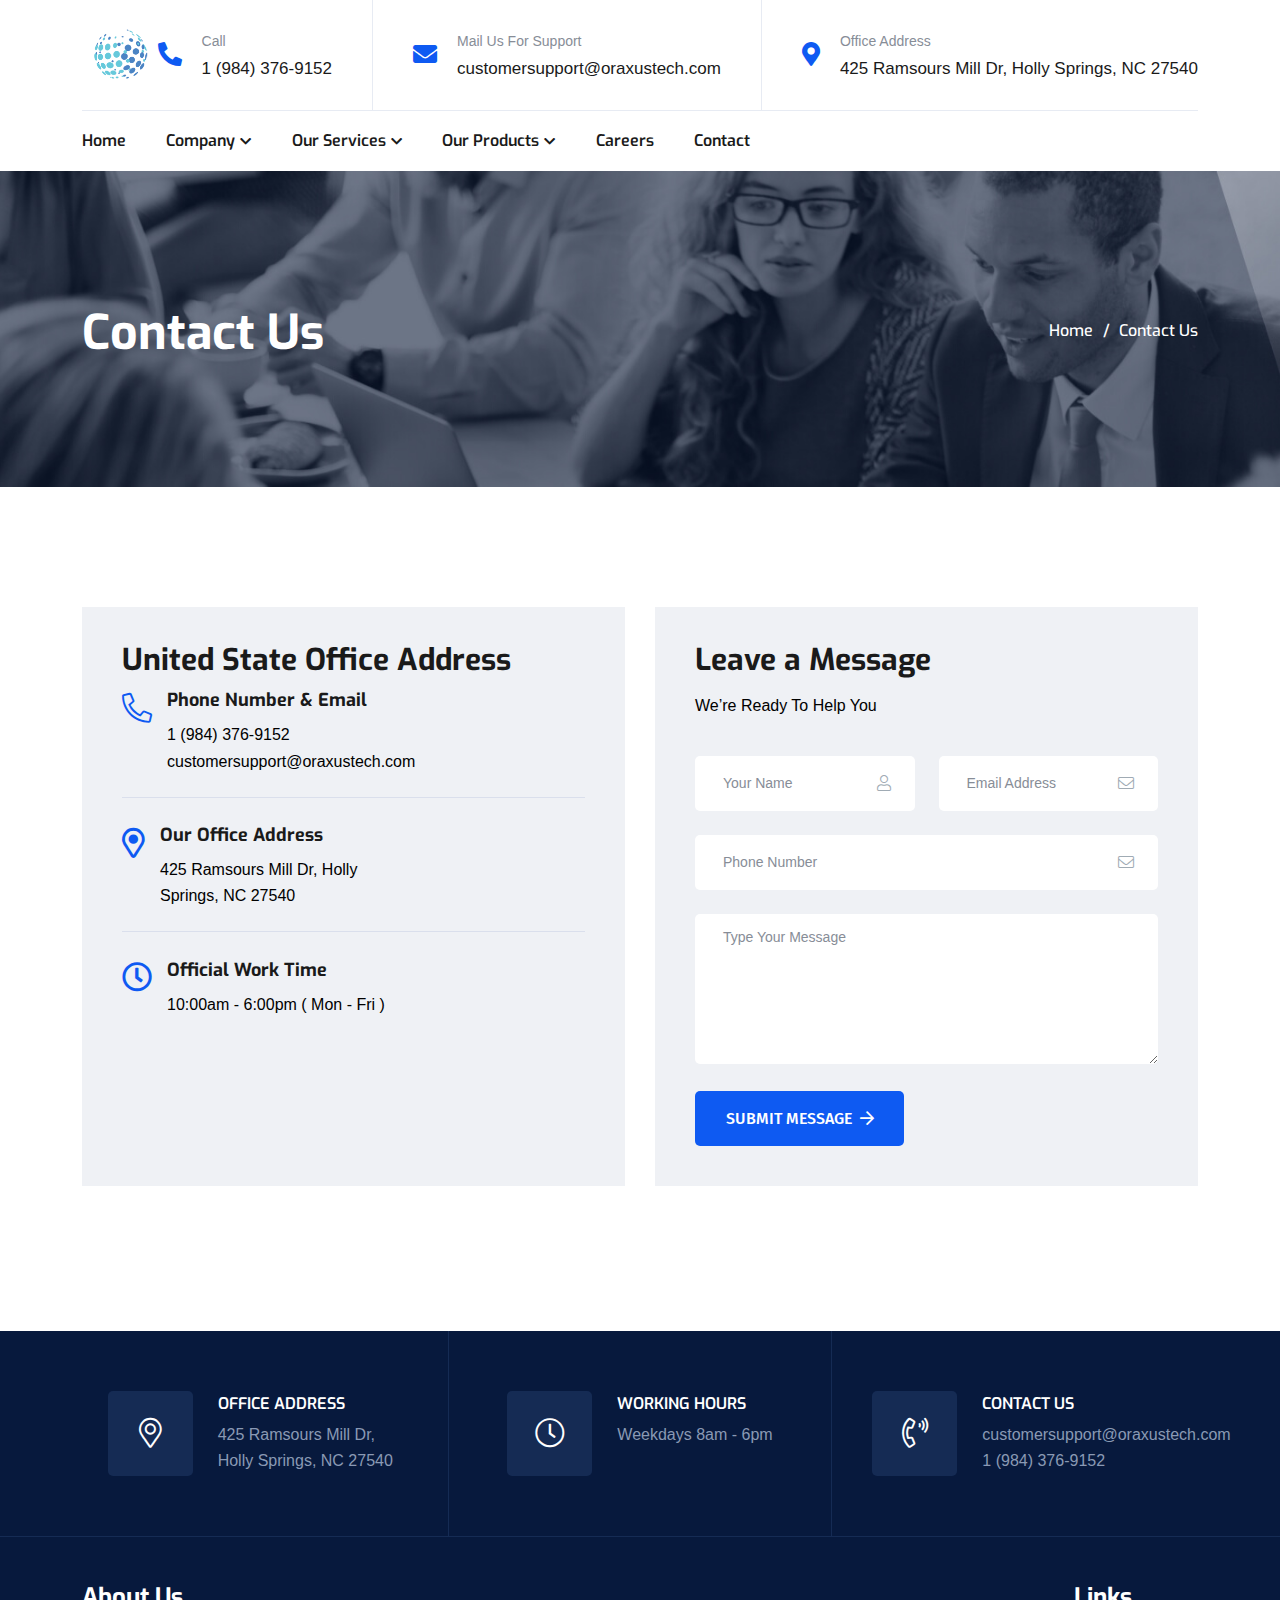
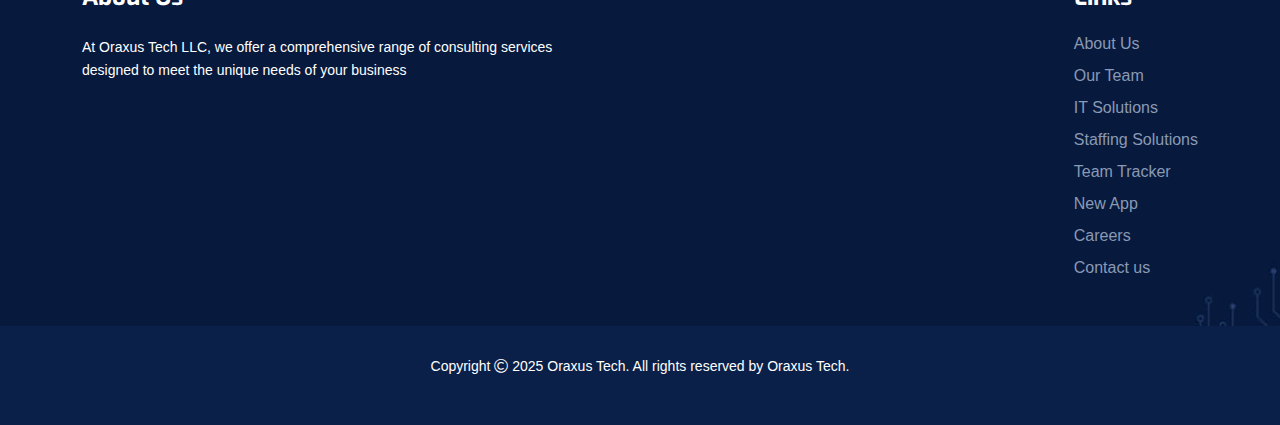
<file: contact.html>
<!doctype html>
<html class="no-js" lang="zxx">
<head>
    <meta charset="utf-8">
    <meta http-equiv="x-ua-compatible" content="ie=edge">
    <title>Oraxus Tech - Contact Us</title>
    <meta name="author" content="vecuro">
    <meta name="description" content="Oraxus Tech - Contact Us">
    <meta name="keywords" content="Oraxus Tech - Contact Us" />
    <meta name="robots" content="INDEX,FOLLOW">

    <!-- Mobile Specific Metas -->
    <meta name="viewport" content="width=device-width, initial-scale=1, shrink-to-fit=no">

    <!-- Favicons - Place favicon.ico in the root directory -->
    <link rel="apple-touch-icon" sizes="57x57" href="/apple-icon-57x57.png">
	<link rel="apple-touch-icon" sizes="60x60" href="/apple-icon-60x60.png">
	<link rel="apple-touch-icon" sizes="72x72" href="/apple-icon-72x72.png">
	<link rel="apple-touch-icon" sizes="76x76" href="/apple-icon-76x76.png">
	<link rel="apple-touch-icon" sizes="114x114" href="/apple-icon-114x114.png">
	<link rel="apple-touch-icon" sizes="120x120" href="/apple-icon-120x120.png">
	<link rel="apple-touch-icon" sizes="144x144" href="/apple-icon-144x144.png">
	<link rel="apple-touch-icon" sizes="152x152" href="/apple-icon-152x152.png">
	<link rel="apple-touch-icon" sizes="180x180" href="/apple-icon-180x180.png">
	<link rel="icon" type="image/png" sizes="192x192"  href="/android-icon-192x192.png">
	<link rel="icon" type="image/png" sizes="32x32" href="/favicon-32x32.png">
	<link rel="icon" type="image/png" sizes="96x96" href="/favicon-96x96.png">
	<link rel="icon" type="image/png" sizes="16x16" href="/favicon-16x16.png">
	<link rel="manifest" href="/manifest.json">
	<meta name="msapplication-TileColor" content="#ffffff">
	<meta name="msapplication-TileImage" content="/ms-icon-144x144.png">
	<meta name="theme-color" content="#ffffff">   

    <!--==============================
	  Google Fonts
	============================== -->
    <link rel="preconnect" href="https://fonts.googleapis.com/">
    <link rel="preconnect" href="https://fonts.gstatic.com/" crossorigin>
    <link
        href="https://fonts.googleapis.com/css2?family=Exo:wght@400;500;600;700&amp;family=Fira+Sans:wght@400;500&amp;display=swap"
        rel="stylesheet">

    <!--==============================
	    All CSS File
	============================== -->
    <!-- Bootstrap -->
    <!-- <link rel="stylesheet" href="assets/css/app.min.css"> -->
    <link rel="stylesheet" href="assets/css/bootstrap.min.css">
    <!-- Fontawesome Icon -->
    <link rel="stylesheet" href="assets/css/fontawesome.min.css">
    <!-- Layerslider -->
    <link rel="stylesheet" href="assets/css/layerslider.min.css">
    <!-- Magnific Popup -->
    <link rel="stylesheet" href="assets/css/magnific-popup.min.css">
    <!-- Slick Slider -->
    <link rel="stylesheet" href="assets/css/slick.min.css">
    <!-- Theme Custom CSS -->
    <link rel="stylesheet" href="assets/css/style.css">

</head>

<body>
    <div class="vs-menu-wrapper">
        <div class="vs-menu-area text-center">
            <button class="vs-menu-toggle"><i class="fal fa-times"></i></button>
            <div class="mobile-logo">
                <a href="index.html"><img src="assets/img/logo.png" alt="Oraxus Tech" class="logo"></a>
            </div>
            <div class="vs-mobile-menu">
                <ul>
                    <li class="menu-item-has-children"><a href="index.html">Home</a></li>
					<li class="menu-item-has-children">
                        <a href="#">Company</a>
                        <ul class="sub-menu">
                            <li><a href="about.html">About us</a></li>
                            <li><a href="team-details.html">Leadership Team</a></li>
                        </ul>
                    </li>                    
                    <li class="menu-item-has-children">
                        <a href="#">Our Services</a>
                        <ul class="sub-menu">                            
							<li><a href="it-solutions.html">IT Solutions</a></li>
							<li><a href="staffing-solutions.html">Staffing Solutions</a></li>						
                        </ul>
                    </li>
					<li class="menu-item-has-children">
                        <a href="#">Our Products</a>
                        <ul class="sub-menu">                            
							<li><a href="team-tracker.html">Team Tracker</a></li>
							<li><a href="my-app.html">New App</a></li>							
                        </ul>
                    </li>
					<li><a href="careers.html">Careers</a></li>
                    <li><a href="contact.html">Contact Us</a></li>
                </ul>
            </div>
        </div>
    </div>
    <header class="vs-header header-layout1">
        <!-- Header Top -->
        
        <div class="container">
            <div class="menu-top">
                <div class="row justify-content-between align-items-center gx-sm-0">
                    <div class="col">
                        <div class="header-logo">
                            <a href="index.html"><img src="assets/img/logo.png" alt="Oraxus Tech" class="logo"></a>
                        </div>
                    </div>
                    <div class="col-auto header-info ">
                        <div class="header-info_icon"><i class="fas fa-phone-alt"></i></div>
                        <div class="media-body">
                            <span class="header-info_label">Call</span>
                            <div class="header-info_link"><a href="tel:+19843769152">1 (984) 376-9152</a></div>
                        </div>
                    </div>
                    <div class="col-auto header-info d-none d-lg-flex">
                        <div class="header-info_icon"><i class="fas fa-envelope"></i></div>
                        <div class="media-body">
                            <span class="header-info_label">Mail Us For Support</span>
                            <div class="header-info_link"><a href="mailto:customersupport@oraxustech.com">customersupport@oraxustech.com</a></div>
                        </div>
                    </div>
                    <div class="col-auto header-info d-none d-xl-flex">
                        <div class="header-info_icon"><i class="fas fa-map-marker-alt"></i></div>
                        <div class="media-body">
                            <span class="header-info_label">Office Address</span>
                            <div class="header-info_link">425 Ramsours Mill Dr, Holly Springs, NC 27540</div>
                        </div>
                    </div>
                </div>
            </div>
        </div>
        <!-- Main Menu Area -->
        <div class="sticky-wrapper">
            <div class="sticky-active">
                <div class="container">
                    <div class="row align-items-center justify-content-between">
                        <div class="col-auto">
                            <nav class="main-menu menu-style1 d-none d-lg-block">
                                <ul>
                                    <li><a href="index.html">Home</a></li>
									<li class="menu-item-has-children"><a href="#">Company</a>
										<ul class="sub-menu">
											<li><a href="about.html">About us</a></li>
											<li><a href="team-details.html">Leadership Team</a></li>
									</ul>
									</li>                                    
                                    <li class="menu-item-has-children"><a href="#">Our Services</a>
										<ul class="sub-menu">                            
											<li><a href="it-solutions.html">IT Solutions</a></li>
											<li><a href="staffing-solutions.html">Staffing Solutions</a></li>						
										</ul>
									</li>
									<li class="menu-item-has-children"><a href="#">Our Products</a>
										<ul class="sub-menu">                            
											<li><a href="team-tracker.html">Team Tracker</a></li>
											<li><a href="my-app.html">New App</a></li>							
										</ul>
									</li>
									<li><a href="careers.html">Careers</a></li>
                                    <li><a href="contact.html">Contact</a></li>
                                </ul>
                            </nav>
                            <button class="vs-menu-toggle d-inline-block d-lg-none"><i class="fal fa-bars"></i></button>
                        </div>
                        
                    </div>
                </div>
            </div>
        </div>
    </header>
    <div class="breadcumb-wrapper " data-bg-src="assets/img/breadcumb-bg.jpg">
        <div class="container z-index-common">
            <div class="breadcumb-content">
                <h1 class="breadcumb-title">Contact Us</h1>
                <div class="breadcumb-menu-wrap">
                    <ul class="breadcumb-menu">
                        <li><a href="index.html">Home</a></li>
                        <li>Contact Us</li>
                    </ul>
                </div>
            </div>
        </div>
    </div>
    <section class=" space-top space-extra-bottom">
        <div class="container">
            
            <div class="tab-content" id="nav-contactTabContent">
                <div class="tab-pane fade show active" id="nav-GermanyAddress" role="tabpanel"
                    aria-labelledby="nav-GermanyAddress-tab">
                    <div class="row">
                        <div class="col-lg-6 mb-30">
                            <div class="contact-box">
                                <h3 class="contact-box__title h4">United State Office Address</h3>                                
                                <div class="contact-box__item">
                                    <div class="contact-box__icon"><i class="fal fa-phone-alt"></i></div>
                                    <div class="media-body">
                                        <h4 class="contact-box__label">Phone Number & Email</h4>
                                        <p class="contact-box__info"><a href="tel:+19843769152">1 (984) 376-9152</a><a
                                                href="mailto:customersupport@oraxustech.com">customersupport@oraxustech.com</a></p>
                                    </div>
                                </div>
                                <div class="contact-box__item">
                                    <div class="contact-box__icon"><i class="far fa-map-marker-alt"></i></div>
                                    <div class="media-body">
                                        <h4 class="contact-box__label">Our Office Address</h4>
                                        <p class="contact-box__info">425 Ramsours Mill Dr, Holly Springs, NC 27540</p>
                                    </div>
                                </div>
                                <div class="contact-box__item">
                                    <div class="contact-box__icon"><i class="far fa-clock"></i></div>
                                    <div class="media-body">
                                        <h4 class="contact-box__label">Official Work Time</h4>
                                        <p class="contact-box__info">10:00am - 6:00pm ( Mon - Fri )</p>
                                    </div>
                                </div>
                            </div>
                        </div>
                        <div class="col-lg-6 mb-30">
                            <div class="contact-box">
                                <h3 class="contact-box__title h4">Leave a Message</h3>
                                <p class="contact-box__text">We’re Ready To Help You</p>
                                <form class="contact-box__form ajax-contact" action="https://html.vecurosoft.com/techbiz/demo/mail.php" method="POST">
                                    <div class="row gx-20">
                                        <div class="col-md-6 form-group">
                                            <input type="text" name="name" id="name" placeholder="Your Name">
                                            <i class="fal fa-user"></i>
                                        </div>
                                        <div class="col-md-6 form-group">
                                            <input type="email" name="email" id="email" placeholder="Email Address">
                                            <i class="fal fa-envelope"></i>
                                        </div>
                                        <div class="col-md-12 form-group">
                                            <input type="phone" name="phone" id="phone" placeholder="Phone Number">
                                            <i class="fal fa-envelope"></i>
                                        </div>
                                        <div class="col-12 form-group">
                                            <textarea name="message" id="message"
                                                placeholder="Type Your Message"></textarea>
                                        </div>
                                        <div class="col-12">
                                            <button class="vs-btn">Submit Message<i
                                                    class="far fa-arrow-right"></i></button>
                                        </div>
                                    </div>
                                </form>
                                <p class="form-messages mb-0 mt-3"></p>
                            </div>
                        </div>
                    </div>
                </div>
                <div class="tab-pane fade" id="nav-AustraliaAddress" role="tabpanel"
                    aria-labelledby="nav-AustraliaAddress-tab">
                    <div class="row">
                        <div class="col-lg-6 mb-30">
                            <div class="contact-box">
                                <h3 class="contact-box__title h4">United State Office Address</h3>                                
                                <div class="contact-box__item">
                                    <div class="contact-box__icon"><i class="fal fa-phone-alt"></i></div>
                                    <div class="media-body">
                                        <h4 class="contact-box__label">Phone Number & Email</h4>
                                        <p class="contact-box__info"><a href="tel:+19843769152">1 (984) 376-9152</a><a
                                                href="mailto:customersupport@oraxustech.com">customersupport@oraxustech.com</a></p>
                                    </div>
                                </div>
                                <div class="contact-box__item">
                                    <div class="contact-box__icon"><i class="far fa-map-marker-alt"></i></div>
                                    <div class="media-body">
                                        <h4 class="contact-box__label">Our Office Address</h4>
                                        <p class="contact-box__info">425 Ramsours Mill Dr, Holly Springs, NC 27540</p>
                                    </div>
                                </div>
                                <div class="contact-box__item">
                                    <div class="contact-box__icon"><i class="far fa-clock"></i></div>
                                    <div class="media-body">
                                        <h4 class="contact-box__label">Official Work Time</h4>
                                        <p class="contact-box__info">10:00am - 6:00pm ( Mon - Fri )</p>
                                    </div>
                                </div>
                            </div>
                        </div>
                        <div class="col-lg-6 mb-30">
                            <div class="contact-box">
                                <h3 class="contact-box__title h4">Leave a Message</h3>
                                <p class="contact-box__text">We’re Ready To Help You</p>
                                <form class="contact-box__form ajax-contact2" action="https://html.vecurosoft.com/techbiz/demo/mail.php" method="POST">
                                    <div class="row gx-20">
                                        <div class="col-md-6 form-group">
                                            <input type="text" name="name" id="name2" placeholder="Your Name">
                                            <i class="fal fa-user"></i>
                                        </div>
                                        <div class="col-md-6 form-group">
                                            <input type="email" name="email" id="email2" placeholder="Email Address">
                                            <i class="fal fa-envelope"></i>
                                        </div>
                                        <div class="col-12 form-group">
                                            <select name="subject" id="subject2">
                                                <option selected disabled hidden>Select subject</option>
                                                <option value="Web Development">Web Development</option>
                                                <option value="UI Design">UI Design</option>
                                                <option value="CMS Development">CMS Development</option>
                                                <option value="Theme Development">Theme Development</option>
                                                <option value="Wordpress Development">Wordpress Development</option>
                                            </select>
                                        </div>
                                        <div class="col-12 form-group">
                                            <textarea name="message" id="message2"
                                                placeholder="Type Your Message"></textarea>
                                        </div>
                                        <div class="col-12">
                                            <button class="vs-btn">Submit Message<i
                                                    class="far fa-arrow-right"></i></button>
                                        </div>
                                    </div>
                                </form>
                                <p class="form-messages mb-0 mt-3"></p>
                            </div>
                        </div>
                    </div>
                </div>
                <div class="tab-pane fade" id="nav-contact" role="tabpanel" aria-labelledby="nav-contact-tab">
                    <div class="row">
                        <div class="col-lg-6 mb-30">
                            <div class="contact-box">
                                <h3 class="contact-box__title h4">United State Office Address</h3>                                
                                <div class="contact-box__item">
                                    <div class="contact-box__icon"><i class="fal fa-phone-alt"></i></div>
                                    <div class="media-body">
                                        <h4 class="contact-box__label">Phone Number & Email</h4>
                                        <p class="contact-box__info"><a href="tel:+19843769152">1 (984) 376-9152</a><a
                                                href="mailto:customersupport@oraxustech.com">customersupport@oraxustech.com</a></p>
                                    </div>
                                </div>
                                <div class="contact-box__item">
                                    <div class="contact-box__icon"><i class="far fa-map-marker-alt"></i></div>
                                    <div class="media-body">
                                        <h4 class="contact-box__label">Our Office Address</h4>
                                        <p class="contact-box__info">425 Ramsours Mill Dr, Holly Springs, NC 27540</p>
                                    </div>
                                </div>
                                <div class="contact-box__item">
                                    <div class="contact-box__icon"><i class="far fa-clock"></i></div>
                                    <div class="media-body">
                                        <h4 class="contact-box__label">Official Work Time</h4>
                                        <p class="contact-box__info">10:00am - 6:00pm ( Mon - Fri )</p>
                                    </div>
                                </div>
                            </div>
                        </div>
                        <div class="col-lg-6 mb-30">
                            <div class="contact-box">
                                <h3 class="contact-box__title h4">Leave a Message</h3>
                                <p class="contact-box__text">We’re Ready To Help You</p>
                                <form class="contact-box__form ajax-contact3" action="https://html.vecurosoft.com/techbiz/demo/mail.php" method="POST">
                                    <div class="row gx-20">
                                        <div class="col-md-6 form-group">
                                            <input type="text" name="name" id="name3" placeholder="Your Name">
                                            <i class="fal fa-user"></i>
                                        </div>
                                        <div class="col-md-6 form-group">
                                            <input type="email" name="email" id="email3" placeholder="Email Address">
                                            <i class="fal fa-envelope"></i>
                                        </div>
                                        <div class="col-12 form-group">
                                            <select name="subject" id="subject3">
                                                <option selected disabled hidden>Select subject</option>
                                                <option value="Web Development">Web Development</option>
                                                <option value="UI Design">UI Design</option>
                                                <option value="CMS Development">CMS Development</option>
                                                <option value="Theme Development">Theme Development</option>
                                                <option value="Wordpress Development">Wordpress Development</option>
                                            </select>
                                        </div>
                                        <div class="col-12 form-group">
                                            <textarea name="message" id="message3"
                                                placeholder="Type Your Message"></textarea>
                                        </div>
                                        <div class="col-12">
                                            <button class="vs-btn">Submit Message<i
                                                    class="far fa-arrow-right"></i></button>
                                        </div>
                                    </div>
                                </form>
                                <p class="form-messages mb-0 mt-3"></p>
                            </div>
                        </div>
                    </div>
                </div>
            </div>
        </div>
    </section>
    <!--==============================
			Footer Area
	==============================-->
    <footer class="footer-wrapper footer-layout1" data-bg-src="assets/img/bg-footer-1-1.jpg">
        <div class="footer-top">
            <div class="container">
                <div class="row">
                    <div class="col-sm footer-info_group">
                        <div class="footer-info">
                            <div class="footer-info_icon"><i class="fal fa-map-marker-alt"></i></div>
                            <div class="media-body">
                                <span class="footer-info_label">Office Address</span>
                                <div class="footer-info_link">425 Ramsours Mill Dr, Holly Springs, NC 27540</div>								
                            </div>
                        </div>
                    </div>
                    <div class="col-sm footer-info_group">
                        <div class="footer-info">
                            <div class="footer-info_icon"><i class="fal fa-clock"></i></div>
                            <div class="media-body">
                                <span class="footer-info_label">Working Hours</span>
                                <div class="footer-info_link">Weekdays 8am - 6pm</div>
                            </div>
                        </div>
                    </div>
                    <div class="col-sm footer-info_group">
                        <div class="footer-info">
                            <div class="footer-info_icon"><i class="fal fa-phone-volume"></i></div>
                            <div class="media-body">
                                <span class="footer-info_label">Contact Us</span>
                                <div class="footer-info_link"><a
                                        href="mailto:customersupport@oraxustech.com">customersupport@oraxustech.com</a><br><a href="tel:+19843769152">1 (984) 376-9152</a></div>
                            </div>
                        </div>
                    </div>
                </div>
            </div>
        </div>
        <div class="widget-area">
            <div class="container">
                <div class="row justify-content-between">
                    <div class="col-md-6 col-lg-4 col-xl-auto">
                        <div class="widget footer-widget">
                            <h3 class="widget_title">About Us</h3>
                            <div class="vs-widget-about">
                                <p style="font-size:14px; color:#fff;">At Oraxus Tech LLC, we offer a comprehensive range of consulting services <br>designed to meet the unique needs of your business</p>
                                
                            </div>
                        </div>
                    </div>
                    <div class="col-md-6 col-lg-2 col-xl-auto">
                        <div class="widget widget_nav_menu  footer-widget">
                            <h3 class="widget_title">Links</h3>
                            <div class="menu-all-pages-container">
                                <ul class="menu">
                                    <li><a href="about.html">About Us</a></li>
                                    <li><a href="team-details.html">Our Team</a></li>
                                    <li><a href="it-solutions.html">IT Solutions</a></li>
                                    <li><a href="staffing-solutions.html">Staffing Solutions</a></li>
                                    <li><a href="team-tracker.html">Team Tracker</a></li>
									<li><a href="new-app.html">New App</a></li>
									<li><a href="careers.html">Careers</a></li>
									<li><a href="contact.html">Contact us</a></li>
                                </ul>
                            </div>
                        </div>
                    </div>
                                        
                </div>
            </div>
        </div>
        <div class="copyright-wrap">
            <div class="container">
                <p style="font-size:14px; color:#fff;">Copyright <i class="fal fa-copyright"></i> 2025 <a class="text-white"
                        href="index.html">Oraxus Tech</a>. All rights reserved by <a class="text-white"
                        href="#">Oraxus Tech</a>.</p>
            </div>
        </div>
    </footer>
    <a href="#" class="scrollToTop scroll-btn"><i class="far fa-arrow-up"></i></a>
    <script src="assets/js/vendor/jquery-3.6.0.min.js"></script>
    <!-- Slick Slider -->
    <!-- <script src="assets/js/app.min.js"></script> -->
    <script src="assets/js/slick.min.js"></script>
    <!-- Bootstrap -->
    <script src="assets/js/bootstrap.min.js"></script>
    <!-- WOW.js Animation -->
    <script src="assets/js/wow.min.js"></script>
    <!-- Magnific Popup -->
    <script src="assets/js/jquery.magnific-popup.min.js"></script>
    <!-- Isotope Filter -->
    <script src="assets/js/imagesloaded.pkgd.min.js"></script>
    <script src="assets/js/isotope.pkgd.min.js"></script>
    <!-- Main Js File -->
    <script src="assets/js/main.js"></script>
</body>
</html>
</file>
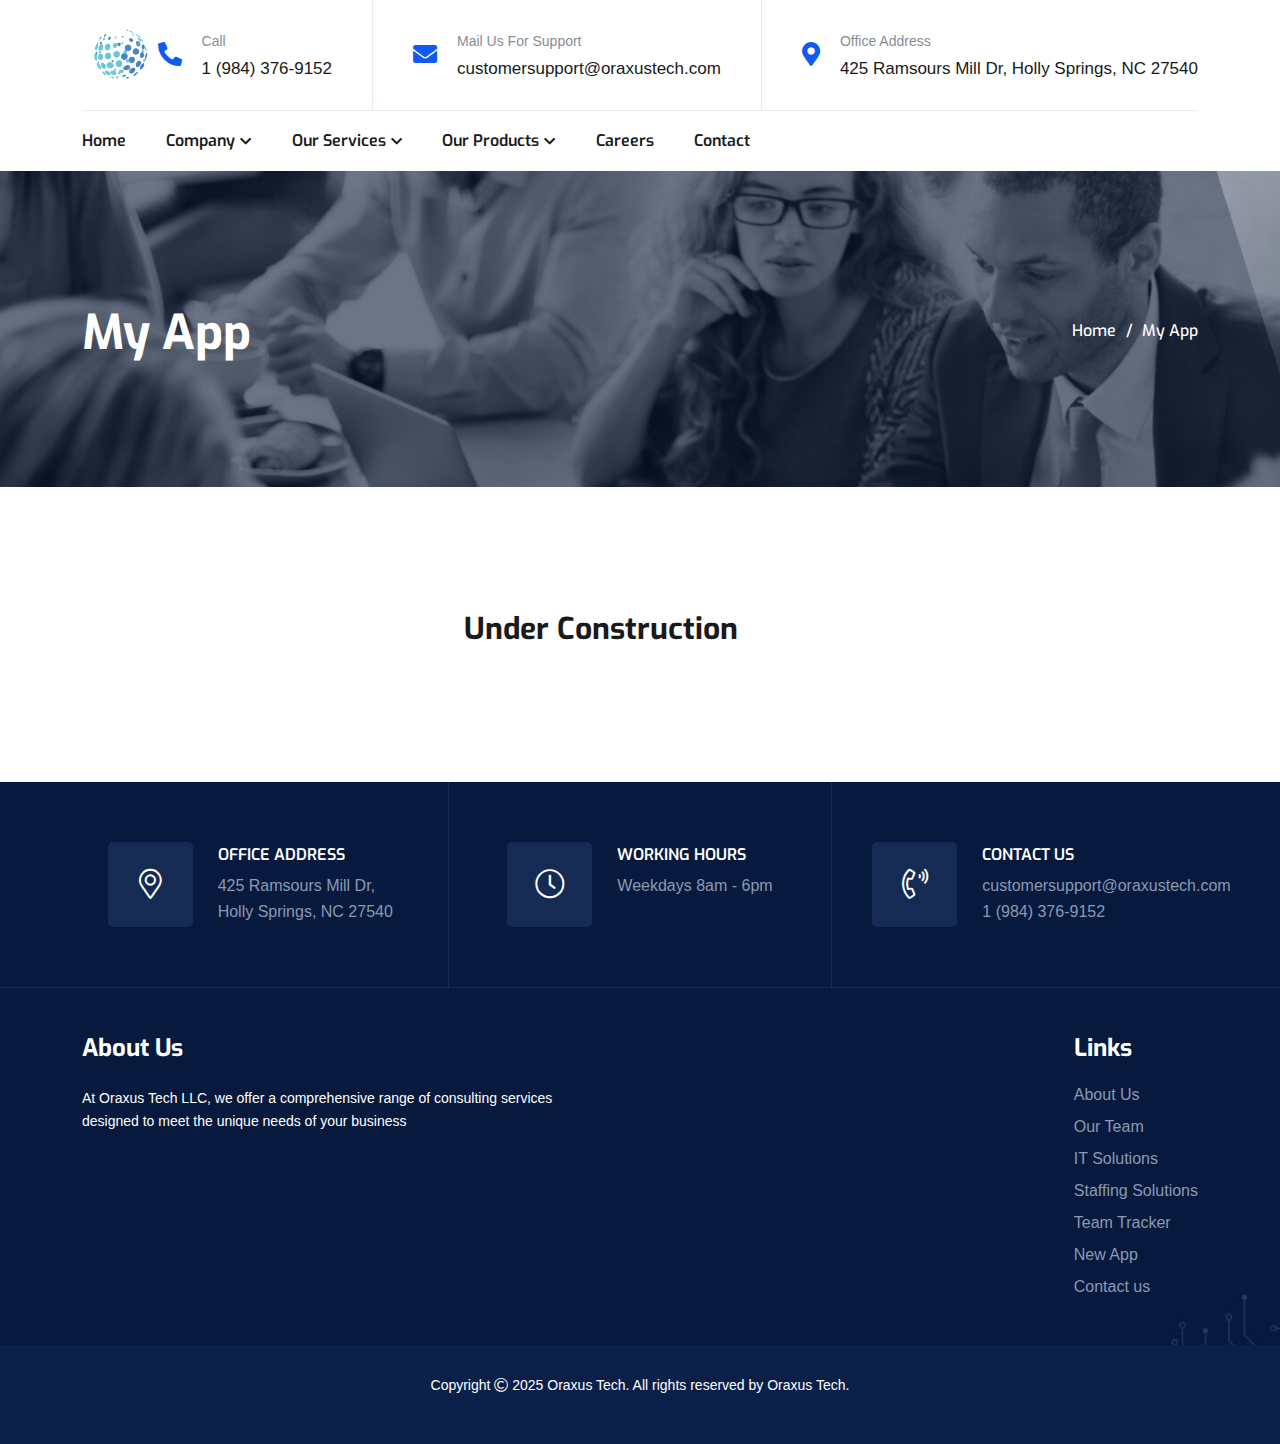
<file: my-app.html>
<!doctype html>
<html class="no-js" lang="zxx">
<head>
    <meta charset="utf-8">
    <meta http-equiv="x-ua-compatible" content="ie=edge">
    <title>Oraxus Tech - Our App</title>
    <meta name="author" content="Oraxus Tech">
    <meta name="description" content="Oraxus Tech - Team Tracker">
    <meta name="robots" content="index,follow">
    <meta name="viewport" content="width=device-width, initial-scale=1, shrink-to-fit=no">
    <link rel="apple-touch-icon" sizes="57x57" href="/apple-icon-57x57.png">
	<link rel="apple-touch-icon" sizes="60x60" href="/apple-icon-60x60.png">
	<link rel="apple-touch-icon" sizes="72x72" href="/apple-icon-72x72.png">
	<link rel="apple-touch-icon" sizes="76x76" href="/apple-icon-76x76.png">
	<link rel="apple-touch-icon" sizes="114x114" href="/apple-icon-114x114.png">
	<link rel="apple-touch-icon" sizes="120x120" href="/apple-icon-120x120.png">
	<link rel="apple-touch-icon" sizes="144x144" href="/apple-icon-144x144.png">
	<link rel="apple-touch-icon" sizes="152x152" href="/apple-icon-152x152.png">
	<link rel="apple-touch-icon" sizes="180x180" href="/apple-icon-180x180.png">
	<link rel="icon" type="image/png" sizes="192x192"  href="/android-icon-192x192.png">
	<link rel="icon" type="image/png" sizes="32x32" href="/favicon-32x32.png">
	<link rel="icon" type="image/png" sizes="96x96" href="/favicon-96x96.png">
	<link rel="icon" type="image/png" sizes="16x16" href="/favicon-16x16.png">
	<link rel="manifest" href="/manifest.json">
	<meta name="msapplication-TileColor" content="#ffffff">
	<meta name="msapplication-TileImage" content="/ms-icon-144x144.png">
	<meta name="theme-color" content="#ffffff">   
    <link rel="preconnect" href="https://fonts.googleapis.com/">
    <link rel="preconnect" href="https://fonts.gstatic.com/" crossorigin>
    <link
        href="https://fonts.googleapis.com/css2?family=Exo:wght@400;500;600;700&amp;family=Fira+Sans:wght@400;500&amp;display=swap"
        rel="stylesheet">
    <link rel="stylesheet" href="assets/css/bootstrap.min.css">
    <link rel="stylesheet" href="assets/css/fontawesome.min.css">
    <link rel="stylesheet" href="assets/css/layerslider.min.css">
    <link rel="stylesheet" href="assets/css/magnific-popup.min.css">
    <link rel="stylesheet" href="assets/css/slick.min.css">
    <link rel="stylesheet" href="assets/css/style.css">
</head>
<body>
    
    <div class="vs-menu-wrapper">
        <div class="vs-menu-area text-center">
            <button class="vs-menu-toggle"><i class="fal fa-times"></i></button>
            <div class="mobile-logo">
                <a href="index.html"><img src="assets/img/logo.png" alt="Oraxus Tech" class="logo"></a>
            </div>
            <div class="vs-mobile-menu">
                <ul>
                    <li class="menu-item-has-children"><a href="index.html">Home</a></li>
					<li class="menu-item-has-children">
                        <a href="#">Company</a>
                        <ul class="sub-menu">
                            <li><a href="about.html">About us</a></li>
                            <li><a href="team-details.html">Leadership Team</a></li>
                        </ul>
                    </li>                    
                    <li class="menu-item-has-children">
                        <a href="#">Our Services</a>
                        <ul class="sub-menu">                            
							<li><a href="it-solutions.html">IT Solutions</a></li>
							<li><a href="staffing-solutions.html">Staffing Solutions</a></li>						
                        </ul>
                    </li>
					<li class="menu-item-has-children">
                        <a href="#">Our Products</a>
                        <ul class="sub-menu">                            
							<li><a href="team-tracker.html">Team Tracker</a></li>
							<li><a href="my-app.html">New App</a></li>							
                        </ul>
                    </li>
					<li><a href="careers.html">Careers</a></li>
                    <li><a href="contact.html">Contact Us</a></li>
                </ul>
            </div>
        </div>
    </div>
    <header class="vs-header header-layout1">
        <!-- Header Top -->
        
        <div class="container">
            <div class="menu-top">
                <div class="row justify-content-between align-items-center gx-sm-0">
                    <div class="col">
                        <div class="header-logo">
                            <a href="index.html"><img src="assets/img/logo.png" alt="Oraxus Tech" class="logo"></a>
                        </div>
                    </div>
                    <div class="col-auto header-info ">
                        <div class="header-info_icon"><i class="fas fa-phone-alt"></i></div>
                        <div class="media-body">
                            <span class="header-info_label">Call</span>
                            <div class="header-info_link"><a href="tel:+19843769152">1 (984) 376-9152</a></div>
                        </div>
                    </div>
                    <div class="col-auto header-info d-none d-lg-flex">
                        <div class="header-info_icon"><i class="fas fa-envelope"></i></div>
                        <div class="media-body">
                            <span class="header-info_label">Mail Us For Support</span>
                            <div class="header-info_link"><a href="mailto:customersupport@oraxustech.com">customersupport@oraxustech.com</a></div>
                        </div>
                    </div>
                    <div class="col-auto header-info d-none d-xl-flex">
                        <div class="header-info_icon"><i class="fas fa-map-marker-alt"></i></div>
                        <div class="media-body">
                            <span class="header-info_label">Office Address</span>
                            <div class="header-info_link">425 Ramsours Mill Dr, Holly Springs, NC 27540</div>
                        </div>
                    </div>
                </div>
            </div>
        </div>
        <!-- Main Menu Area -->
        <div class="sticky-wrapper">
            <div class="sticky-active">
                <div class="container">
                    <div class="row align-items-center justify-content-between">
                        <div class="col-auto">
                            <nav class="main-menu menu-style1 d-none d-lg-block">
                                <ul>
                                    <li><a href="index.html">Home</a></li>
									<li class="menu-item-has-children"><a href="#">Company</a>
										<ul class="sub-menu">
											<li><a href="about.html">About us</a></li>
											<li><a href="team-details.html">Leadership Team</a></li>
									</ul>
									</li>                                    
                                    <li class="menu-item-has-children"><a href="#">Our Services</a>
										<ul class="sub-menu">                            
											<li><a href="it-solutions.html">IT Solutions</a></li>
											<li><a href="staffing-solutions.html">Staffing Solutions</a></li>						
										</ul>
									</li>
									<li class="menu-item-has-children"><a href="#">Our Products</a>
										<ul class="sub-menu">                            
											<li><a href="team-tracker.html">Team Tracker</a></li>
											<li><a href="my-app.html">New App</a></li>							
										</ul>
									</li>
									<li><a href="careers.html">Careers</a></li>
                                    <li><a href="contact.html">Contact</a></li>
                                </ul>
                            </nav>
                            <button class="vs-menu-toggle d-inline-block d-lg-none"><i class="fal fa-bars"></i></button>
                        </div>
                        
                    </div>
                </div>
            </div>
        </div>
    </header>
    <div class="breadcumb-wrapper " data-bg-src="assets/img/breadcumb-bg.jpg">
        <div class="container z-index-common">
            <div class="breadcumb-content">
                <h1 class="breadcumb-title">My App</h1>
                <div class="breadcumb-menu-wrap">
                    <ul class="breadcumb-menu">
                        <li><a href="index.html">Home</a></li>
                        <li>My App</li>
                    </ul>
                </div>
            </div>
        </div>
    </div>
    <section class=" space-top space-extra-bottom">
        <div class="container">
            <div class="row flex-row-reverse">
                <div class="col-lg-8">
                    
                    <h2 class="h4">Under Construction</h2>
                    
                </div>
                
            </div>
        </div>
    </section>
    <!--==============================
			Footer Area
	==============================-->
    <footer class="footer-wrapper footer-layout1" data-bg-src="assets/img/bg-footer-1-1.jpg">
        <div class="footer-top">
            <div class="container">
                <div class="row">
                    <div class="col-sm footer-info_group">
                        <div class="footer-info">
                            <div class="footer-info_icon"><i class="fal fa-map-marker-alt"></i></div>
                            <div class="media-body">
                                <span class="footer-info_label">Office Address</span>
                                <div class="footer-info_link">425 Ramsours Mill Dr, Holly Springs, NC 27540</div>								
                            </div>
                        </div>
                    </div>
                    <div class="col-sm footer-info_group">
                        <div class="footer-info">
                            <div class="footer-info_icon"><i class="fal fa-clock"></i></div>
                            <div class="media-body">
                                <span class="footer-info_label">Working Hours</span>
                                <div class="footer-info_link">Weekdays 8am - 6pm</div>
                            </div>
                        </div>
                    </div>
                    <div class="col-sm footer-info_group">
                        <div class="footer-info">
                            <div class="footer-info_icon"><i class="fal fa-phone-volume"></i></div>
                            <div class="media-body">
                                <span class="footer-info_label">Contact Us</span>
                                <div class="footer-info_link"><a
                                        href="mailto:customersupport@oraxustech.com">customersupport@oraxustech.com</a><br><a href="tel:+19843769152">1 (984) 376-9152</a></div>
                            </div>
                        </div>
                    </div>
                </div>
            </div>
        </div>
        <div class="widget-area">
            <div class="container">
                <div class="row justify-content-between">
                    <div class="col-md-6 col-lg-4 col-xl-auto">
                        <div class="widget footer-widget">
                            <h3 class="widget_title">About Us</h3>
                            <div class="vs-widget-about">
                                <p style="font-size:14px; color:#fff;">At Oraxus Tech LLC, we offer a comprehensive range of consulting services <br>designed to meet the unique needs of your business</p>
                                
                            </div>
                        </div>
                    </div>
                    <div class="col-md-6 col-lg-2 col-xl-auto">
                        <div class="widget widget_nav_menu  footer-widget">
                            <h3 class="widget_title">Links</h3>
                            <div class="menu-all-pages-container">
                                <ul class="menu">
                                    <li><a href="about.html">About Us</a></li>
                                    <li><a href="team-details.html">Our Team</a></li>
                                    <li><a href="it-solutions.html">IT Solutions</a></li>
                                    <li><a href="staffing-solutions.html">Staffing Solutions</a></li>
                                    <li><a href="team-tracker.html">Team Tracker</a></li>
									<li><a href="new-app.html">New App</a></li>
									<li><a href="contact.html">Contact us</a></li>
                                </ul>
                            </div>
                        </div>
                    </div>
                                        
                </div>
            </div>
        </div>
        <div class="copyright-wrap">
            <div class="container">
                <p style="font-size:14px; color:#fff;">Copyright <i class="fal fa-copyright"></i> 2025 <a class="text-white"
                        href="index.html">Oraxus Tech</a>. All rights reserved by <a class="text-white"
                        href="#">Oraxus Tech</a>.</p>
            </div>
        </div>
    </footer>


    <!-- Scroll To Top -->
    <a href="#" class="scrollToTop scroll-btn"><i class="far fa-arrow-up"></i></a>



    <!--********************************
			Code End  Here 
	******************************** -->


    <!--==============================
        All Js File
    ============================== -->
    <!-- Jquery -->
    <script src="assets/js/vendor/jquery-3.6.0.min.js"></script>
    <!-- Slick Slider -->
    <!-- <script src="assets/js/app.min.js"></script> -->
    <script src="assets/js/slick.min.js"></script>
    <!-- Bootstrap -->
    <script src="assets/js/bootstrap.min.js"></script>
    <!-- WOW.js Animation -->
    <script src="assets/js/wow.min.js"></script>
    <!-- Magnific Popup -->
    <script src="assets/js/jquery.magnific-popup.min.js"></script>
    <!-- Isotope Filter -->
    <script src="assets/js/imagesloaded.pkgd.min.js"></script>
    <script src="assets/js/isotope.pkgd.min.js"></script>
    <!-- Main Js File -->
    <script src="assets/js/main.js"></script>


</body>
</html>
</file>
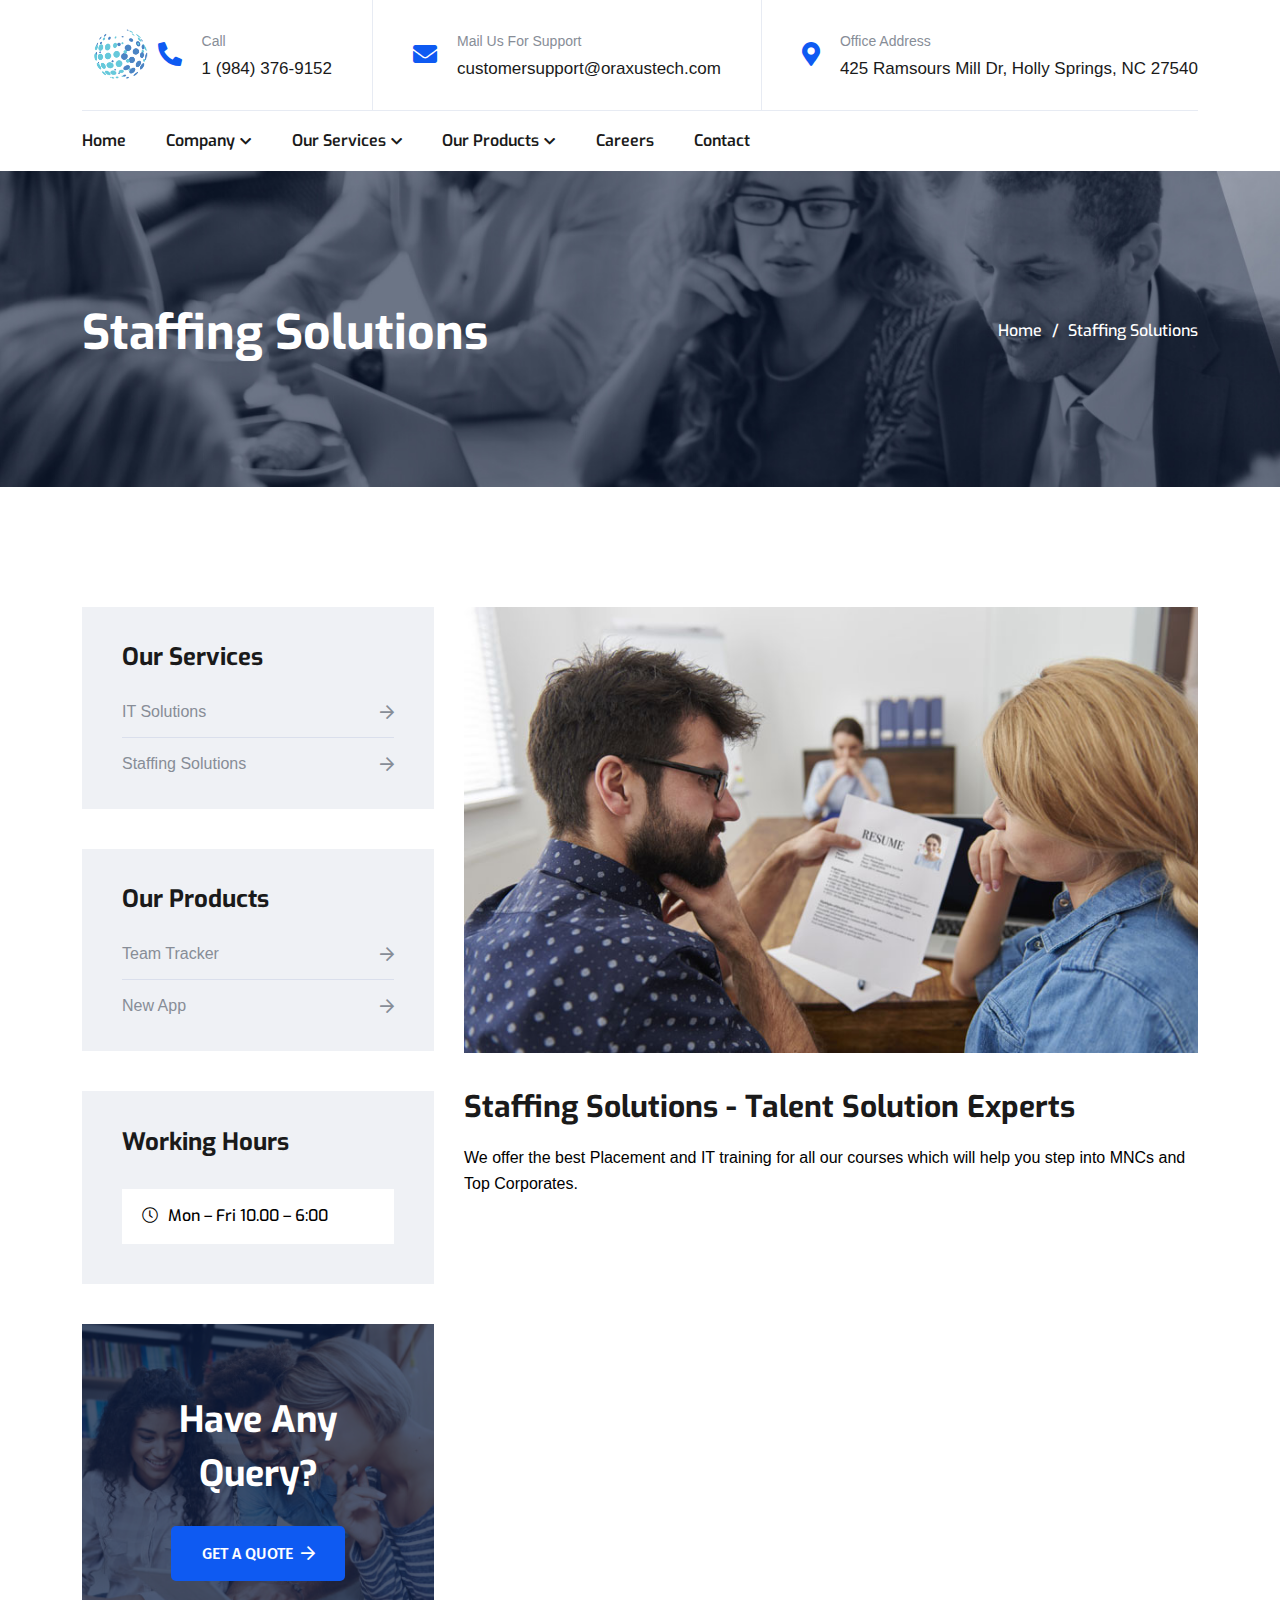
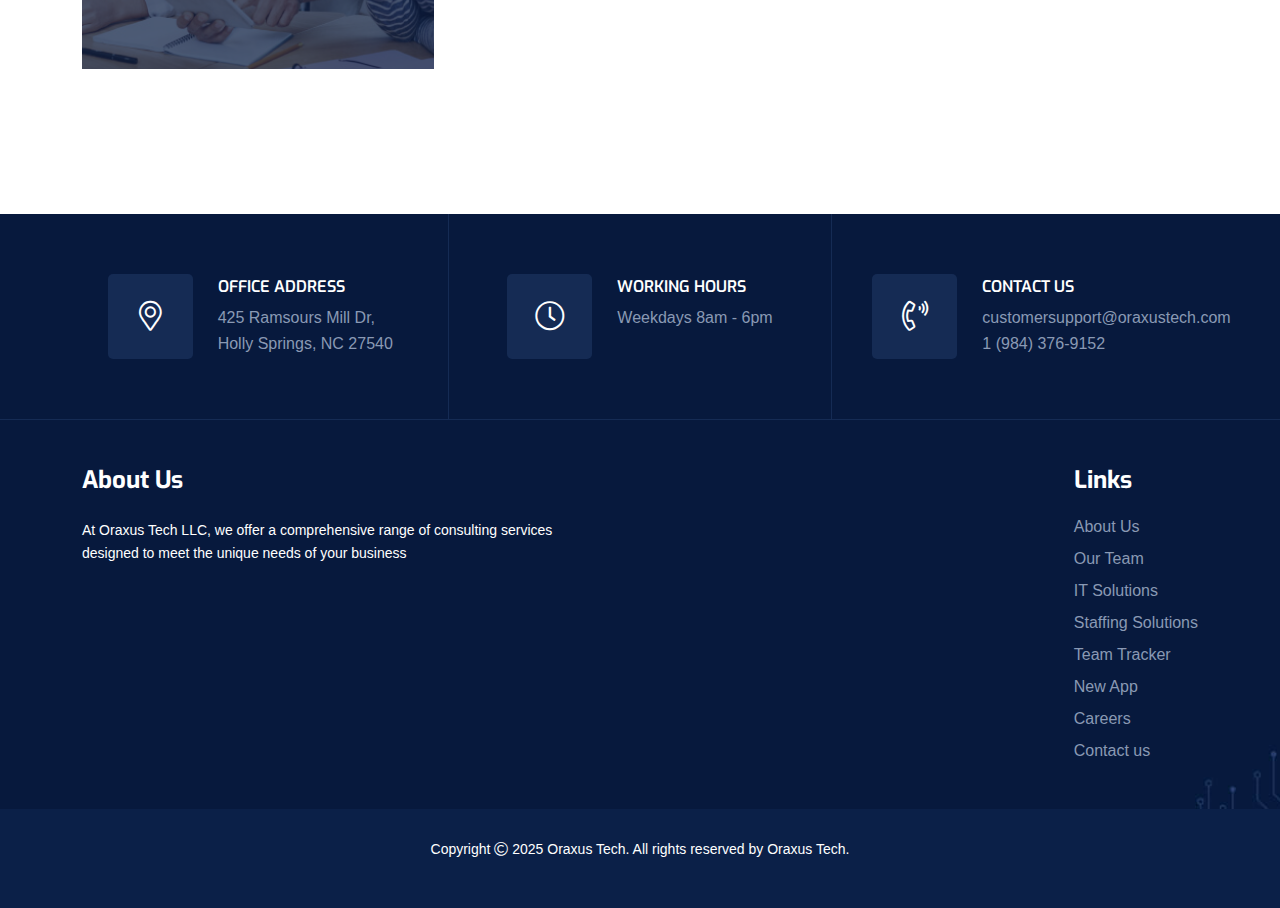
<file: staffing-solutions.html>
<!doctype html>
<html class="no-js" lang="zxx">
<head>
    <meta charset="utf-8">
    <meta http-equiv="x-ua-compatible" content="ie=edge">
    <title>Oraxus Tech - Training & Placement</title>
    <meta name="author" content="Oraxus Tech">
    <meta name="description" content="Oraxus Tech - Training & Placement">
    <meta name="robots" content="index,follow">
    <meta name="viewport" content="width=device-width, initial-scale=1, shrink-to-fit=no">
    <link rel="apple-touch-icon" sizes="57x57" href="/apple-icon-57x57.png">
	<link rel="apple-touch-icon" sizes="60x60" href="/apple-icon-60x60.png">
	<link rel="apple-touch-icon" sizes="72x72" href="/apple-icon-72x72.png">
	<link rel="apple-touch-icon" sizes="76x76" href="/apple-icon-76x76.png">
	<link rel="apple-touch-icon" sizes="114x114" href="/apple-icon-114x114.png">
	<link rel="apple-touch-icon" sizes="120x120" href="/apple-icon-120x120.png">
	<link rel="apple-touch-icon" sizes="144x144" href="/apple-icon-144x144.png">
	<link rel="apple-touch-icon" sizes="152x152" href="/apple-icon-152x152.png">
	<link rel="apple-touch-icon" sizes="180x180" href="/apple-icon-180x180.png">
	<link rel="icon" type="image/png" sizes="192x192"  href="/android-icon-192x192.png">
	<link rel="icon" type="image/png" sizes="32x32" href="/favicon-32x32.png">
	<link rel="icon" type="image/png" sizes="96x96" href="/favicon-96x96.png">
	<link rel="icon" type="image/png" sizes="16x16" href="/favicon-16x16.png">
	<link rel="manifest" href="/manifest.json">
	<meta name="msapplication-TileColor" content="#ffffff">
	<meta name="msapplication-TileImage" content="/ms-icon-144x144.png">
	<meta name="theme-color" content="#ffffff">   
    <link rel="preconnect" href="https://fonts.googleapis.com/">
    <link rel="preconnect" href="https://fonts.gstatic.com/" crossorigin>
    <link
        href="https://fonts.googleapis.com/css2?family=Exo:wght@400;500;600;700&amp;family=Fira+Sans:wght@400;500&amp;display=swap"
        rel="stylesheet">
    <link rel="stylesheet" href="assets/css/bootstrap.min.css">
    <link rel="stylesheet" href="assets/css/fontawesome.min.css">
    <link rel="stylesheet" href="assets/css/layerslider.min.css">
    <link rel="stylesheet" href="assets/css/magnific-popup.min.css">
    <link rel="stylesheet" href="assets/css/slick.min.css">
    <link rel="stylesheet" href="assets/css/style.css">
</head>
<body>
    
    <div class="vs-menu-wrapper">
        <div class="vs-menu-area text-center">
            <button class="vs-menu-toggle"><i class="fal fa-times"></i></button>
            <div class="mobile-logo">
                <a href="index.html"><img src="assets/img/logo.png" alt="Oraxus Tech" class="logo"></a>
            </div>
            <div class="vs-mobile-menu">
                <ul>
                    <li class="menu-item-has-children"><a href="index.html">Home</a></li>
					<li class="menu-item-has-children">
                        <a href="#">Company</a>
                        <ul class="sub-menu">
                            <li><a href="about.html">About us</a></li>
                            <li><a href="team-details.html">Leadership Team</a></li>
                        </ul>
                    </li>                    
                    <li class="menu-item-has-children">
                        <a href="#">Our Services</a>
                        <ul class="sub-menu">                            
							<li><a href="it-solutions.html">IT Solutions</a></li>
							<li><a href="staffing-solutions.html">Staffing Solutions</a></li>						
                        </ul>
                    </li>
					<li class="menu-item-has-children">
                        <a href="#">Our Products</a>
                        <ul class="sub-menu">                            
							<li><a href="team-tracker.html">Team Tracker</a></li>
							<li><a href="my-app.html">New App</a></li>							
                        </ul>
                    </li>
					<li><a href="careers.html">Careers</a></li>
                    <li><a href="contact.html">Contact Us</a></li>
                </ul>
            </div>
        </div>
    </div>
    <header class="vs-header header-layout1">
        <!-- Header Top -->
        
        <div class="container">
            <div class="menu-top">
                <div class="row justify-content-between align-items-center gx-sm-0">
                    <div class="col">
                        <div class="header-logo">
                            <a href="index.html"><img src="assets/img/logo.png" alt="Oraxus Tech" class="logo"></a>
                        </div>
                    </div>
                    <div class="col-auto header-info ">
                        <div class="header-info_icon"><i class="fas fa-phone-alt"></i></div>
                        <div class="media-body">
                            <span class="header-info_label">Call</span>
                            <div class="header-info_link"><a href="tel:+19843769152">1 (984) 376-9152</a></div>
                        </div>
                    </div>
                    <div class="col-auto header-info d-none d-lg-flex">
                        <div class="header-info_icon"><i class="fas fa-envelope"></i></div>
                        <div class="media-body">
                            <span class="header-info_label">Mail Us For Support</span>
                            <div class="header-info_link"><a href="mailto:customersupport@oraxustech.com">customersupport@oraxustech.com</a></div>
                        </div>
                    </div>
                    <div class="col-auto header-info d-none d-xl-flex">
                        <div class="header-info_icon"><i class="fas fa-map-marker-alt"></i></div>
                        <div class="media-body">
                            <span class="header-info_label">Office Address</span>
                            <div class="header-info_link">425 Ramsours Mill Dr, Holly Springs, NC 27540</div>
                        </div>
                    </div>
                </div>
            </div>
        </div>
        <!-- Main Menu Area -->
        <div class="sticky-wrapper">
            <div class="sticky-active">
                <div class="container">
                    <div class="row align-items-center justify-content-between">
                        <div class="col-auto">
                            <nav class="main-menu menu-style1 d-none d-lg-block">
                                <ul>
                                    <li><a href="index.html">Home</a></li>
									<li class="menu-item-has-children"><a href="#">Company</a>
										<ul class="sub-menu">
											<li><a href="about.html">About us</a></li>
											<li><a href="team-details.html">Leadership Team</a></li>
									</ul>
									</li>                                    
                                    <li class="menu-item-has-children"><a href="#">Our Services</a>
										<ul class="sub-menu">                            
											<li><a href="it-solutions.html">IT Solutions</a></li>
											<li><a href="staffing-solutions.html">Staffing Solutions</a></li>						
										</ul>
									</li>
									<li class="menu-item-has-children"><a href="#">Our Products</a>
										<ul class="sub-menu">                            
											<li><a href="team-tracker.html">Team Tracker</a></li>
											<li><a href="my-app.html">New App</a></li>							
										</ul>
									</li>
									<li><a href="careers.html">Careers</a></li>
                                    <li><a href="contact.html">Contact</a></li>
                                </ul>
                            </nav>
                            <button class="vs-menu-toggle d-inline-block d-lg-none"><i class="fal fa-bars"></i></button>
                        </div>
                        
                    </div>
                </div>
            </div>
        </div>
    </header>
    <div class="breadcumb-wrapper " data-bg-src="assets/img/breadcumb-bg.jpg">
        <div class="container z-index-common">
            <div class="breadcumb-content">
                <h1 class="breadcumb-title">Staffing Solutions</h1>
                <div class="breadcumb-menu-wrap">
                    <ul class="breadcumb-menu">
                        <li><a href="index.html">Home</a></li>
                        <li>Staffing Solutions</li>
                    </ul>
                </div>
            </div>
        </div>
    </div>
    <section class=" space-top space-extra-bottom">
        <div class="container">
            <div class="row flex-row-reverse">
                <div class="col-lg-8">
                    <div class="mb-3 pb-3"><img src="assets/img/it-staffing.jpg" alt="technology-solutions"></div>
                    <h2 class="h4">Staffing Solutions - Talent Solution Experts</h2>
                    <p>We offer the best Placement and IT training for all our courses which will help you step into MNCs and Top Corporates.</p>					
                    <div class="row gx-0 mb-4 pb-2 pt-3   wow fadeInUp" data-wow-delay="0.2s">
                        <div class="col-xl-6"><img src="assets/img/sr-7-3.jpg" alt="project image"
                                class="w-100"></div>
                        <div class="col-xl-6">
                            <div class="service-list-box">
                                <h3 class="h5 title">Service Features</h3>
                                <div class="list-style3">
                                    <ul>
                                        <li><i class="fal fa-check-circle"></i>IT Solutions</li>
                                        <li><i class="fal fa-check-circle"></i>Staffing Solutions</li>                                         
                                    </ul>
                                </div>
                            </div>
                        </div>
                    </div>
                    
                </div>
                <div class="col-lg-4">
                    <aside class="service-sidebar">

                        <div class="widget widget_categories   ">
                            <h3 class="widget_title">Our Services</h3>
                            <ul>
                                <li><a href="it-solutions.html">IT Solutions</a></li>
                                <li><a href="service-details.html">Staffing Solutions</a></li>                                
                            </ul>
                        </div>
						<div class="widget widget_categories   ">
                            <h3 class="widget_title">Our Products</h3>
                            <ul>
                                <li><a href="team-tracker.html">Team Tracker</a></li>
								<li><a href="my-app.html">New App</a></li>                                
                            </ul>
                        </div>
                        <div class="widget  ">
                            <h3 class="widget_title">Working Hours</h3>
                            <div class="widget-workhours">
                                <ul>
                                    <li><i class="fal fa-clock"></i>Mon – Fri 10.00 – 6:00</li>                                                                      
                                </ul>
                            </div>
                        </div>
                        <div class="quote-box" data-bg-src="assets/img/quote-box.jpg">
                            <h3 class="quote-box__title">Have Any Query?</h3>
                            <a href="contact.html" class="vs-btn">Get A Quote<i class="far fa-arrow-right"></i></a>
                        </div>
                    </aside>
                </div>
            </div>
        </div>
    </section>
    <!--==============================
			Footer Area
	==============================-->
    <footer class="footer-wrapper footer-layout1" data-bg-src="assets/img/bg-footer-1-1.jpg">
        <div class="footer-top">
            <div class="container">
                <div class="row">
                    <div class="col-sm footer-info_group">
                        <div class="footer-info">
                            <div class="footer-info_icon"><i class="fal fa-map-marker-alt"></i></div>
                            <div class="media-body">
                                <span class="footer-info_label">Office Address</span>
                                <div class="footer-info_link">425 Ramsours Mill Dr, Holly Springs, NC 27540</div>								
                            </div>
                        </div>
                    </div>
                    <div class="col-sm footer-info_group">
                        <div class="footer-info">
                            <div class="footer-info_icon"><i class="fal fa-clock"></i></div>
                            <div class="media-body">
                                <span class="footer-info_label">Working Hours</span>
                                <div class="footer-info_link">Weekdays 8am - 6pm</div>
                            </div>
                        </div>
                    </div>
                    <div class="col-sm footer-info_group">
                        <div class="footer-info">
                            <div class="footer-info_icon"><i class="fal fa-phone-volume"></i></div>
                            <div class="media-body">
                                <span class="footer-info_label">Contact Us</span>
                                <div class="footer-info_link"><a
                                        href="mailto:customersupport@oraxustech.com">customersupport@oraxustech.com</a><br><a href="tel:+19843769152">1 (984) 376-9152</a></div>
                            </div>
                        </div>
                    </div>
                </div>
            </div>
        </div>
        <div class="widget-area">
            <div class="container">
                <div class="row justify-content-between">
                    <div class="col-md-6 col-lg-4 col-xl-auto">
                        <div class="widget footer-widget">
                            <h3 class="widget_title">About Us</h3>
                            <div class="vs-widget-about">
                                <p style="font-size:14px; color:#fff;">At Oraxus Tech LLC, we offer a comprehensive range of consulting services <br>designed to meet the unique needs of your business</p>
                                
                            </div>
                        </div>
                    </div>
                    <div class="col-md-6 col-lg-2 col-xl-auto">
                        <div class="widget widget_nav_menu  footer-widget">
                            <h3 class="widget_title">Links</h3>
                            <div class="menu-all-pages-container">
                                <ul class="menu">
                                    <li><a href="about.html">About Us</a></li>
                                    <li><a href="team-details.html">Our Team</a></li>
                                    <li><a href="it-solutions.html">IT Solutions</a></li>
                                    <li><a href="staffing-solutions.html">Staffing Solutions</a></li>
                                    <li><a href="team-tracker.html">Team Tracker</a></li>
									<li><a href="new-app.html">New App</a></li>
									<li><a href="careers.html">Careers</a></li>
									<li><a href="contact.html">Contact us</a></li>
                                </ul>
                            </div>
                        </div>
                    </div>
                                        
                </div>
            </div>
        </div>
        <div class="copyright-wrap">
            <div class="container">
                <p style="font-size:14px; color:#fff;">Copyright <i class="fal fa-copyright"></i> 2025 <a class="text-white"
                        href="index.html">Oraxus Tech</a>. All rights reserved by <a class="text-white"
                        href="#">Oraxus Tech</a>.</p>
            </div>
        </div>
    </footer>


    <!-- Scroll To Top -->
    <a href="#" class="scrollToTop scroll-btn"><i class="far fa-arrow-up"></i></a>



    <!--********************************
			Code End  Here 
	******************************** -->


    <!--==============================
        All Js File
    ============================== -->
    <!-- Jquery -->
    <script src="assets/js/vendor/jquery-3.6.0.min.js"></script>
    <!-- Slick Slider -->
    <!-- <script src="assets/js/app.min.js"></script> -->
    <script src="assets/js/slick.min.js"></script>
    <!-- Bootstrap -->
    <script src="assets/js/bootstrap.min.js"></script>
    <!-- WOW.js Animation -->
    <script src="assets/js/wow.min.js"></script>
    <!-- Magnific Popup -->
    <script src="assets/js/jquery.magnific-popup.min.js"></script>
    <!-- Isotope Filter -->
    <script src="assets/js/imagesloaded.pkgd.min.js"></script>
    <script src="assets/js/isotope.pkgd.min.js"></script>
    <!-- Main Js File -->
    <script src="assets/js/main.js"></script>


</body>


<!-- Mirrored from html.vecurosoft.com/techbiz/demo/service-details.html by HTTrack Website Copier/3.x [XR&CO'2014], Tue, 15 Oct 2024 11:46:15 GMT -->
</html>
</file>
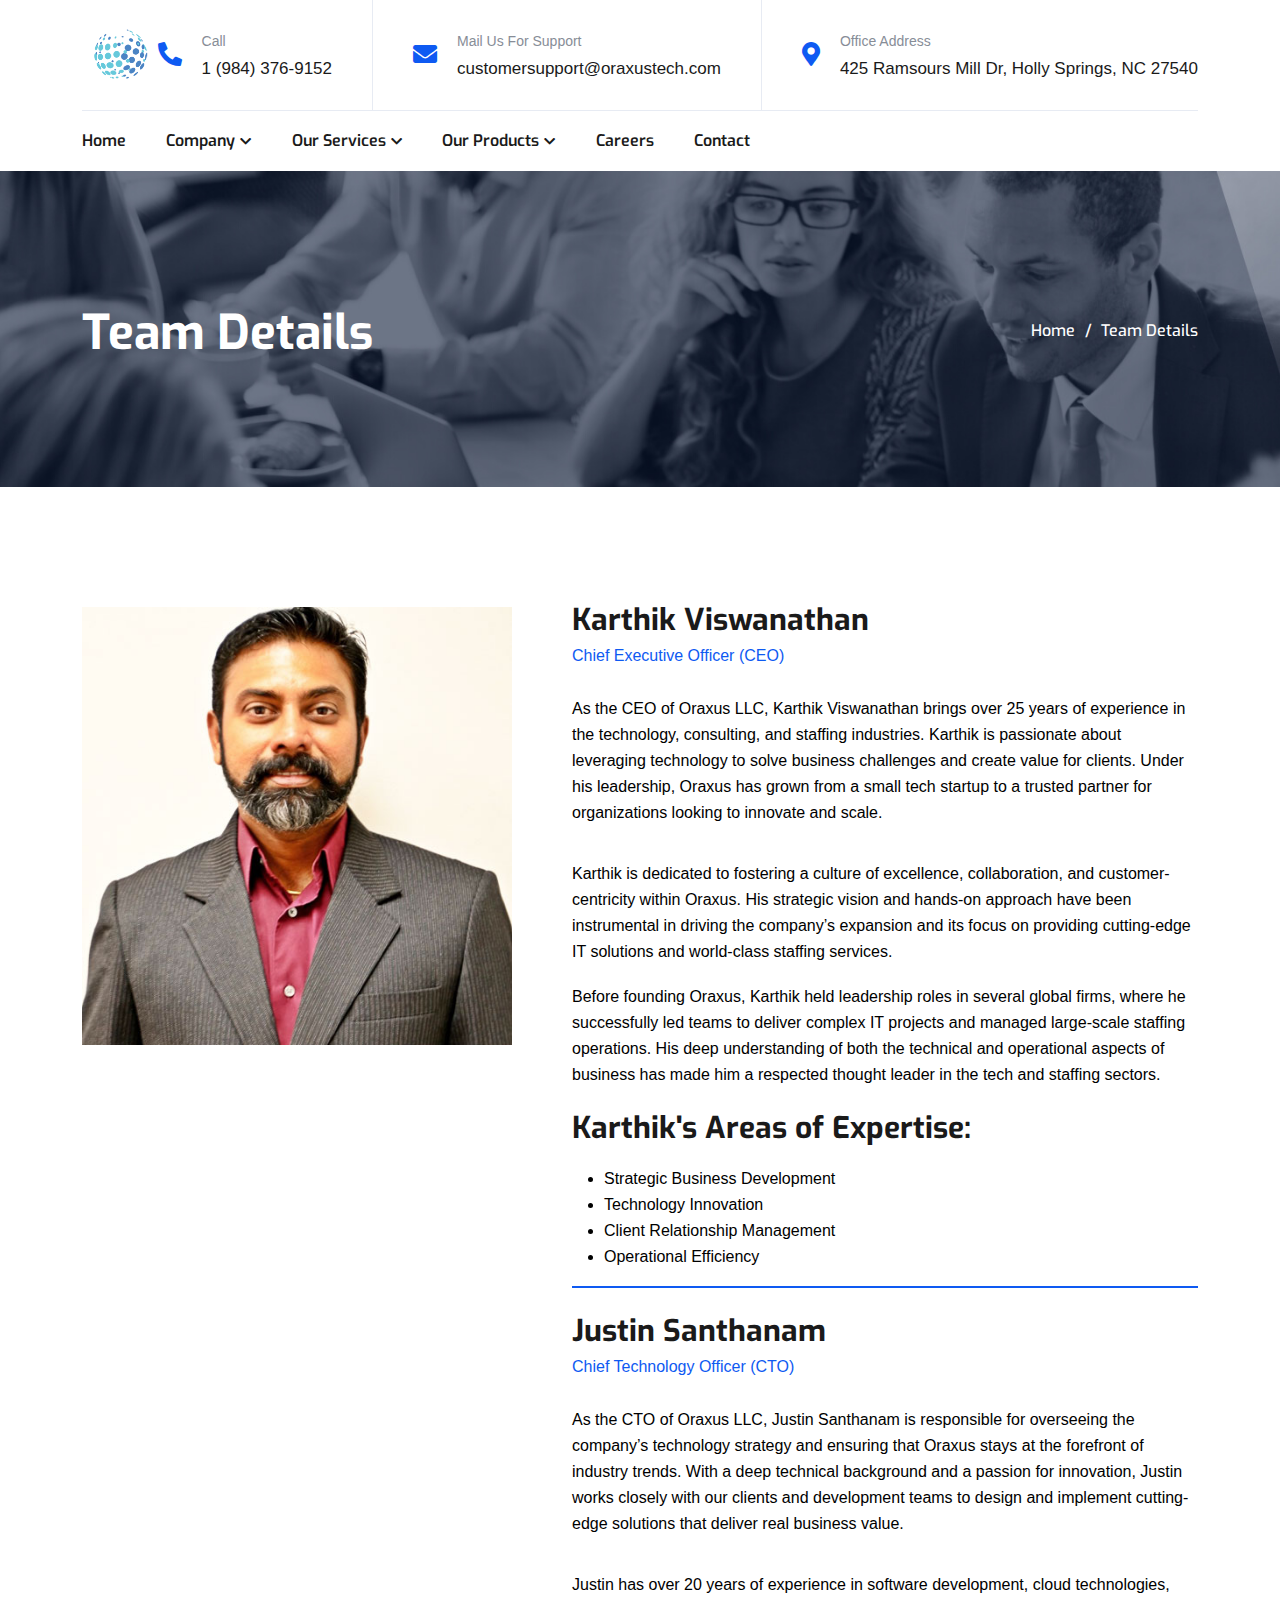
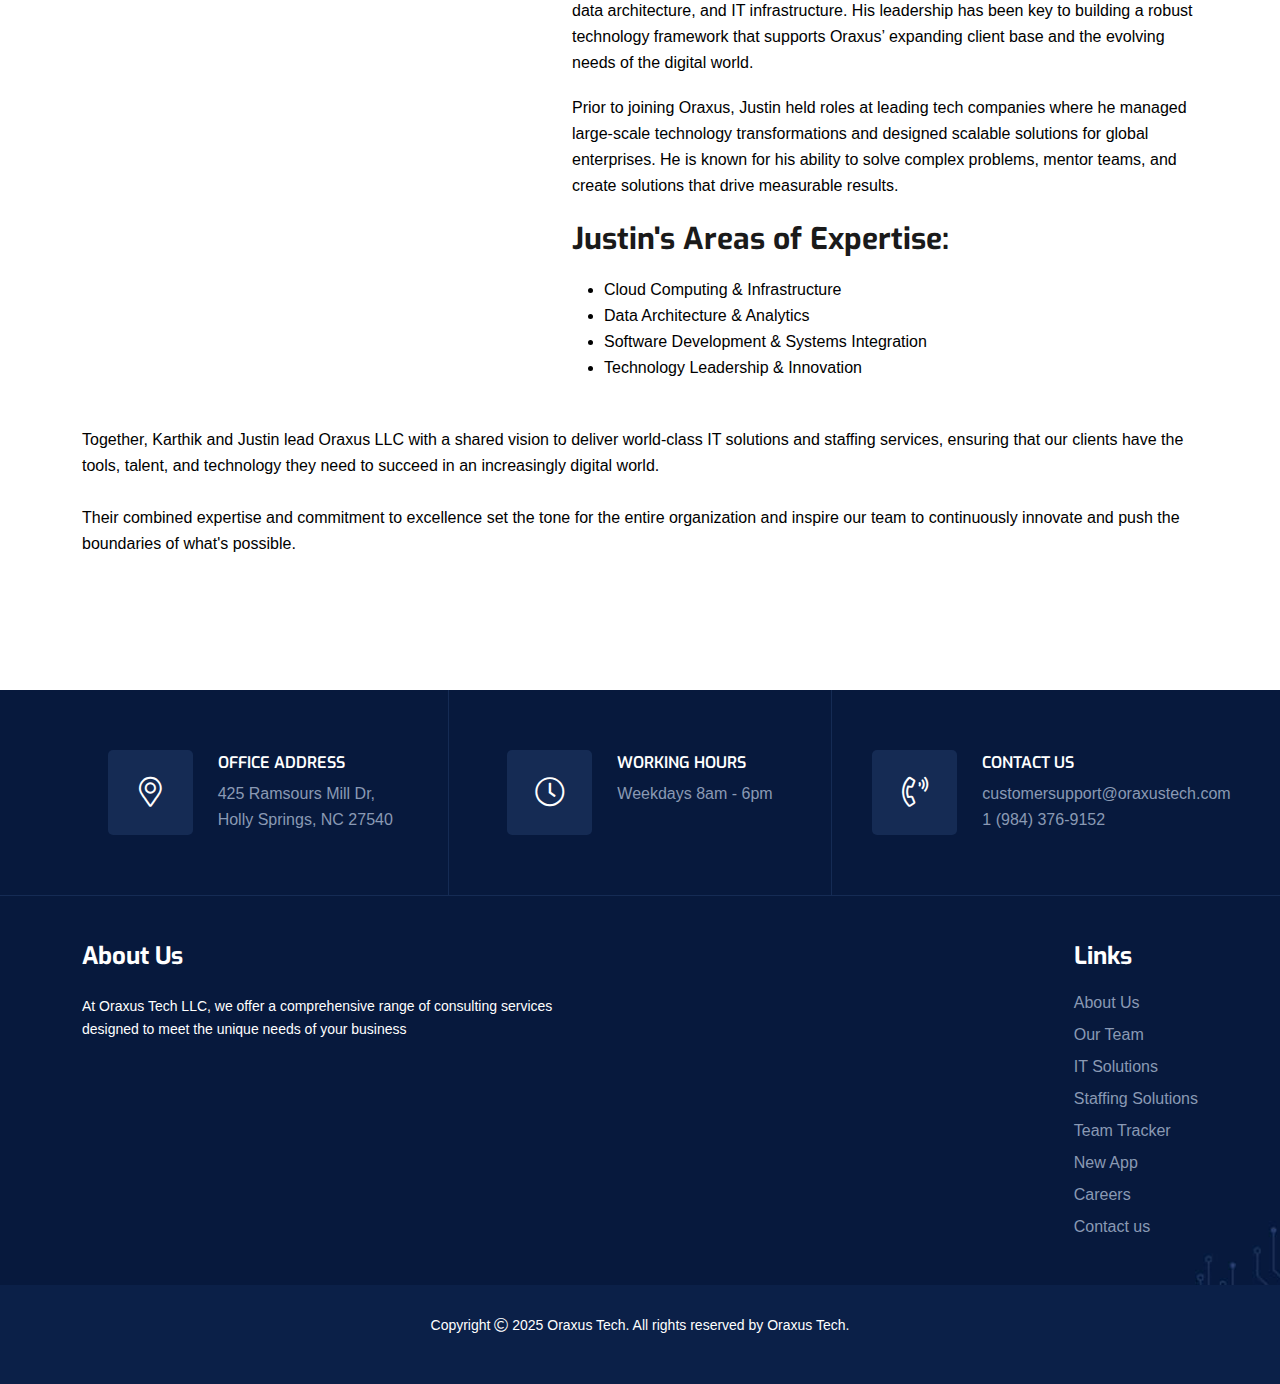
<file: team-details.html>
<!doctype html>
<html class="no-js" lang="zxx">
<head>
    <meta charset="utf-8">
    <meta http-equiv="x-ua-compatible" content="ie=edge">
    <title>Oraxus Tech - Team Details</title>
    <meta name="author" content="vecuro">
    <meta name="description" content="Oraxus Tech">
    <meta name="keywords" content="Oraxus Tech" />
    <meta name="robots" content="INDEX,FOLLOW">
    <meta name="viewport" content="width=device-width, initial-scale=1, shrink-to-fit=no">
    <link rel="apple-touch-icon" sizes="57x57" href="/apple-icon-57x57.png">
	<link rel="apple-touch-icon" sizes="60x60" href="/apple-icon-60x60.png">
	<link rel="apple-touch-icon" sizes="72x72" href="/apple-icon-72x72.png">
	<link rel="apple-touch-icon" sizes="76x76" href="/apple-icon-76x76.png">
	<link rel="apple-touch-icon" sizes="114x114" href="/apple-icon-114x114.png">
	<link rel="apple-touch-icon" sizes="120x120" href="/apple-icon-120x120.png">
	<link rel="apple-touch-icon" sizes="144x144" href="/apple-icon-144x144.png">
	<link rel="apple-touch-icon" sizes="152x152" href="/apple-icon-152x152.png">
	<link rel="apple-touch-icon" sizes="180x180" href="/apple-icon-180x180.png">
	<link rel="icon" type="image/png" sizes="192x192"  href="/android-icon-192x192.png">
	<link rel="icon" type="image/png" sizes="32x32" href="/favicon-32x32.png">
	<link rel="icon" type="image/png" sizes="96x96" href="/favicon-96x96.png">
	<link rel="icon" type="image/png" sizes="16x16" href="/favicon-16x16.png">
	<link rel="manifest" href="/manifest.json">
	<meta name="msapplication-TileColor" content="#ffffff">
	<meta name="msapplication-TileImage" content="/ms-icon-144x144.png">
	<meta name="theme-color" content="#ffffff">   
    <link rel="preconnect" href="https://fonts.googleapis.com/">
    <link rel="preconnect" href="https://fonts.gstatic.com/" crossorigin>
    <link
        href="https://fonts.googleapis.com/css2?family=Exo:wght@400;500;600;700&amp;family=Fira+Sans:wght@400;500&amp;display=swap"
        rel="stylesheet">
    <!-- <link rel="stylesheet" href="assets/css/app.min.css"> -->
    <link rel="stylesheet" href="assets/css/bootstrap.min.css">
    <!-- Fontawesome Icon -->
    <link rel="stylesheet" href="assets/css/fontawesome.min.css">
    <!-- Layerslider -->
    <link rel="stylesheet" href="assets/css/layerslider.min.css">
    <!-- Magnific Popup -->
    <link rel="stylesheet" href="assets/css/magnific-popup.min.css">
    <!-- Slick Slider -->
    <link rel="stylesheet" href="assets/css/slick.min.css">
    <!-- Theme Custom CSS -->
    <link rel="stylesheet" href="assets/css/style.css">

</head>

<body>


    <div class="vs-menu-wrapper">
        <div class="vs-menu-area text-center">
            <button class="vs-menu-toggle"><i class="fal fa-times"></i></button>
            <div class="mobile-logo">
                <a href="index.html"><img src="assets/img/logo.png" alt="Oraxus Tech" class="logo"></a>
            </div>
            <div class="vs-mobile-menu">
                <ul>
                    <li class="menu-item-has-children"><a href="index.html">Home</a></li>
					<li class="menu-item-has-children">
                        <a href="#">Company</a>
                        <ul class="sub-menu">
                            <li><a href="about.html">About us</a></li>
                            <li><a href="team-details.html">Leadership Team</a></li>
                        </ul>
                    </li>                    
                    <li class="menu-item-has-children">
                        <a href="#">Our Services</a>
                        <ul class="sub-menu">                            
							<li><a href="it-solutions.html">IT Solutions</a></li>
							<li><a href="staffing-solutions.html">Staffing Solutions</a></li>						
                        </ul>
                    </li>
					<li class="menu-item-has-children">
                        <a href="#">Our Products</a>
                        <ul class="sub-menu">                            
							<li><a href="team-tracker.html">Team Tracker</a></li>
							<li><a href="my-app.html">New App</a></li>							
                        </ul>
                    </li>
					<li><a href="careers.html">Careers</a></li>
                    <li><a href="contact.html">Contact Us</a></li>
                </ul>
            </div>
        </div>
    </div>
    <header class="vs-header header-layout1">
        <!-- Header Top -->
        
        <div class="container">
            <div class="menu-top">
                <div class="row justify-content-between align-items-center gx-sm-0">
                    <div class="col">
                        <div class="header-logo">
                            <a href="index.html"><img src="assets/img/logo.png" alt="Oraxus Tech" class="logo"></a>
                        </div>
                    </div>
                    <div class="col-auto header-info ">
                        <div class="header-info_icon"><i class="fas fa-phone-alt"></i></div>
                        <div class="media-body">
                            <span class="header-info_label">Call</span>
                            <div class="header-info_link"><a href="tel:+19843769152">1 (984) 376-9152</a></div>
                        </div>
                    </div>
                    <div class="col-auto header-info d-none d-lg-flex">
                        <div class="header-info_icon"><i class="fas fa-envelope"></i></div>
                        <div class="media-body">
                            <span class="header-info_label">Mail Us For Support</span>
                            <div class="header-info_link"><a href="mailto:customersupport@oraxustech.com">customersupport@oraxustech.com</a></div>
                        </div>
                    </div>
                    <div class="col-auto header-info d-none d-xl-flex">
                        <div class="header-info_icon"><i class="fas fa-map-marker-alt"></i></div>
                        <div class="media-body">
                            <span class="header-info_label">Office Address</span>
                            <div class="header-info_link">425 Ramsours Mill Dr, Holly Springs, NC 27540</div>
                        </div>
                    </div>
                </div>
            </div>
        </div>
        <!-- Main Menu Area -->
        <div class="sticky-wrapper">
            <div class="sticky-active">
                <div class="container">
                    <div class="row align-items-center justify-content-between">
                        <div class="col-auto">
                            <nav class="main-menu menu-style1 d-none d-lg-block">
                                <ul>
                                    <li><a href="index.html">Home</a></li>
									<li class="menu-item-has-children"><a href="#">Company</a>
										<ul class="sub-menu">
											<li><a href="about.html">About us</a></li>
											<li><a href="team-details.html">Leadership Team</a></li>
									</ul>
									</li>                                    
                                    <li class="menu-item-has-children"><a href="#">Our Services</a>
										<ul class="sub-menu">                            
											<li><a href="it-solutions.html">IT Solutions</a></li>
											<li><a href="staffing-solutions.html">Staffing Solutions</a></li>						
										</ul>
									</li>
									<li class="menu-item-has-children"><a href="#">Our Products</a>
										<ul class="sub-menu">                            
											<li><a href="team-tracker.html">Team Tracker</a></li>
											<li><a href="my-app.html">New App</a></li>							
										</ul>
									</li>
									<li><a href="careers.html">Careers</a></li>
                                    <li><a href="contact.html">Contact</a></li>
                                </ul>
                            </nav>
                            <button class="vs-menu-toggle d-inline-block d-lg-none"><i class="fal fa-bars"></i></button>
                        </div>
                        
                    </div>
                </div>
            </div>
        </div>
    </header>
    <div class="breadcumb-wrapper " data-bg-src="assets/img/breadcumb-bg.jpg">
        <div class="container z-index-common">
            <div class="breadcumb-content">
                <h1 class="breadcumb-title">Team Details</h1>
                <div class="breadcumb-menu-wrap">
                    <ul class="breadcumb-menu">
                        <li><a href="index.html">Home</a></li>
                        <li>Team Details</li>
                    </ul>
                </div>
            </div>
        </div>
    </div>
    <!--==============================
    Team Details Area
    ==============================-->
    <section class=" space-top space-extra-bottom">
        <div class="container">
            <div class="row gx-60 gy-2">
                <div class="col-lg-5 mb-30   wow fadeInUp" data-wow-delay="0.2s">
                    <img src="assets/img/karthik.jpg" alt="karthik">
                </div>
                <div class="col-lg-7 col-xl-7 align-self-center mb-30">
                    <div class="team-about">
                        <h3 class="team-name h4">Karthik Viswanathan</h3>
                        <span class="team-degi">Chief Executive Officer (CEO)</span>
                        <p class="team-text">As the CEO of Oraxus LLC, Karthik Viswanathan brings over 25 years of experience in the technology, consulting, and staffing industries. Karthik is passionate about leveraging technology to solve business challenges and create value for clients. Under his leadership, Oraxus has grown from a small tech startup to a trusted partner for organizations looking to innovate and scale.</p>
						<p>Karthik is dedicated to fostering a culture of excellence, collaboration, and customer-centricity within Oraxus. His strategic vision and hands-on approach have been instrumental in driving the company’s expansion and its focus on providing cutting-edge IT solutions and world-class staffing services.</p>
						<p>Before founding Oraxus, Karthik held leadership roles in several global firms, where he successfully led teams to deliver complex IT projects and managed large-scale staffing operations. His deep understanding of both the technical and operational aspects of business has made him a respected thought leader in the tech and staffing sectors.</p>
                        <h4>Karthik's Areas of Expertise:</h4>
						<ul>
							<li>Strategic Business Development</li>
							<li>Technology Innovation</li>
							<li>Client Relationship Management</li>
							<li>Operational Efficiency</li>
						</ul>
<div class="sec-line"></div>                        
                    </div>
                </div>

            </div>

        </div>
		
		<div class="container">
		
            <div class="row gx-60 gy-2">
                <div class="col-lg-5 mb-30   wow fadeInUp" data-wow-delay="0.2s">
                    <img src="assets/img/justin.jpg" alt="justin">
                </div>
                <div class="col-lg-7 col-xl-7 align-self-center mb-30">
                    <div class="team-about">
                        <a name="just"><h3 class="team-name h4">Justin Santhanam</h3></a>
                        <span class="team-degi">Chief Technology Officer (CTO)</span>
                        <p class="team-text">As the CTO of Oraxus LLC, Justin Santhanam is responsible for overseeing the company’s technology strategy and ensuring that Oraxus stays at the forefront of industry trends. With a deep technical background and a passion for innovation, Justin works closely with our clients and development teams to design and implement cutting-edge solutions that deliver real business value.</p>
						<p>Justin has over 20 years of experience in software development, cloud technologies, data architecture, and IT infrastructure. His leadership has been key to building a robust technology framework that supports Oraxus’ expanding client base and the evolving needs of the digital world.</p>
						<p>Prior to joining Oraxus, Justin held roles at leading tech companies where he managed large-scale technology transformations and designed scalable solutions for global enterprises. He is known for his ability to solve complex problems, mentor teams, and create solutions that drive measurable results.</p>
                        <h4>Justin's Areas of Expertise:</h4>
						<ul>
							<li>Cloud Computing & Infrastructure</li>
							<li>Data Architecture & Analytics</li>
							<li>Software Development & Systems Integration</li>
							<li>Technology Leadership & Innovation</li>
						</ul>                        
                    </div>
                </div>
            </div>
        </div>
		<div class="container">
            <div class="row gx-60 gy-2">
                <p>Together, Karthik and Justin lead Oraxus LLC with a shared vision to deliver world-class IT solutions and staffing services, ensuring that our clients have the tools, talent, and technology they need to succeed in an increasingly digital world.</p>
				<p>Their combined expertise and commitment to excellence set the tone for the entire organization and inspire our team to continuously innovate and push the boundaries of what's possible.</p>
            </div>
        </div>
    </section>
    <footer class="footer-wrapper footer-layout1" data-bg-src="assets/img/bg-footer-1-1.jpg">
        <div class="footer-top">
            <div class="container">
                <div class="row">
                    <div class="col-sm footer-info_group">
                        <div class="footer-info">
                            <div class="footer-info_icon"><i class="fal fa-map-marker-alt"></i></div>
                            <div class="media-body">
                                <span class="footer-info_label">Office Address</span>
                                <div class="footer-info_link">425 Ramsours Mill Dr, Holly Springs, NC 27540</div>								
                            </div>
                        </div>
                    </div>
                    <div class="col-sm footer-info_group">
                        <div class="footer-info">
                            <div class="footer-info_icon"><i class="fal fa-clock"></i></div>
                            <div class="media-body">
                                <span class="footer-info_label">Working Hours</span>
                                <div class="footer-info_link">Weekdays 8am - 6pm</div>
                            </div>
                        </div>
                    </div>
                    <div class="col-sm footer-info_group">
                        <div class="footer-info">
                            <div class="footer-info_icon"><i class="fal fa-phone-volume"></i></div>
                            <div class="media-body">
                                <span class="footer-info_label">Contact Us</span>
                                <div class="footer-info_link"><a
                                        href="mailto:customersupport@oraxustech.com">customersupport@oraxustech.com</a><br><a href="tel:+19843769152">1 (984) 376-9152</a></div>
                            </div>
                        </div>
                    </div>
                </div>
            </div>
        </div>
        <div class="widget-area">
            <div class="container">
                <div class="row justify-content-between">
                    <div class="col-md-6 col-lg-4 col-xl-auto">
                        <div class="widget footer-widget">
                            <h3 class="widget_title">About Us</h3>
                            <div class="vs-widget-about">
                                <p style="font-size:14px; color:#fff;">At Oraxus Tech LLC, we offer a comprehensive range of consulting services <br>designed to meet the unique needs of your business</p>
                                
                            </div>
                        </div>
                    </div>
                    <div class="col-md-6 col-lg-2 col-xl-auto">
                        <div class="widget widget_nav_menu  footer-widget">
                            <h3 class="widget_title">Links</h3>
                            <div class="menu-all-pages-container">
                                <ul class="menu">
                                    <li><a href="about.html">About Us</a></li>
                                    <li><a href="team-details.html">Our Team</a></li>
                                    <li><a href="it-solutions.html">IT Solutions</a></li>
                                    <li><a href="staffing-solutions.html">Staffing Solutions</a></li>
                                    <li><a href="team-tracker.html">Team Tracker</a></li>
									<li><a href="new-app.html">New App</a></li>
									<li><a href="careers.html">Careers</a></li>
									<li><a href="contact.html">Contact us</a></li>
                                </ul>
                            </div>
                        </div>
                    </div>
                                        
                </div>
            </div>
        </div>
        <div class="copyright-wrap">
            <div class="container">
                <p style="font-size:14px; color:#fff;">Copyright <i class="fal fa-copyright"></i> 2025 <a class="text-white"
                        href="index.html">Oraxus Tech</a>. All rights reserved by <a class="text-white"
                        href="#">Oraxus Tech</a>.</p>
            </div>
        </div>
    </footer>
    <a href="#" class="scrollToTop scroll-btn"><i class="far fa-arrow-up"></i></a>
    <script src="assets/js/vendor/jquery-3.6.0.min.js"></script>
    <!-- Slick Slider -->
    <!-- <script src="assets/js/app.min.js"></script> -->
    <script src="assets/js/slick.min.js"></script>
    <!-- Bootstrap -->
    <script src="assets/js/bootstrap.min.js"></script>
    <!-- WOW.js Animation -->
    <script src="assets/js/wow.min.js"></script>
    <!-- Magnific Popup -->
    <script src="assets/js/jquery.magnific-popup.min.js"></script>
    <!-- Isotope Filter -->
    <script src="assets/js/imagesloaded.pkgd.min.js"></script>
    <script src="assets/js/isotope.pkgd.min.js"></script>
    <!-- Main Js File -->
    <script src="assets/js/main.js"></script>
</body>
</html>
</file>
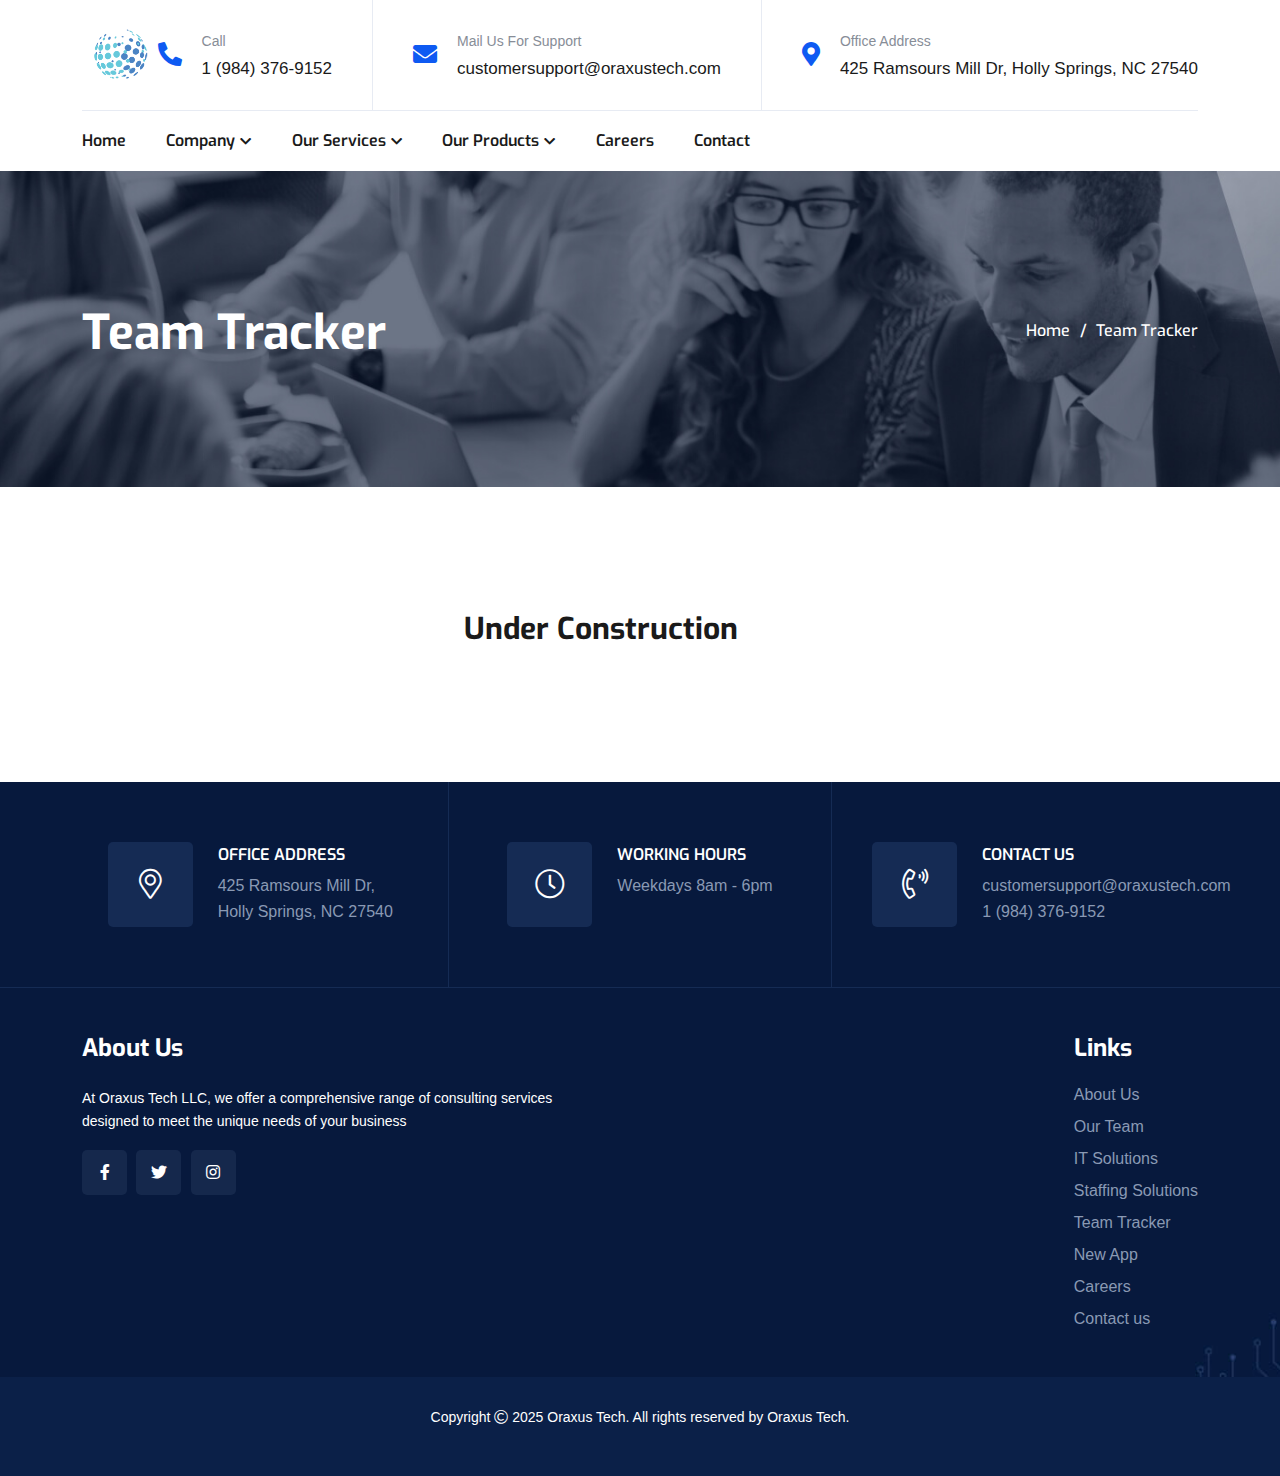
<file: team-tracker.html>
<!doctype html>
<html class="no-js" lang="zxx">
<head>
    <meta charset="utf-8">
    <meta http-equiv="x-ua-compatible" content="ie=edge">
    <title>Oraxus Tech - Team Tracker</title>
    <meta name="author" content="Oraxus Tech">
    <meta name="description" content="Oraxus Tech - Team Tracker">
    <meta name="robots" content="index,follow">
    <meta name="viewport" content="width=device-width, initial-scale=1, shrink-to-fit=no">
    <link rel="apple-touch-icon" sizes="57x57" href="/apple-icon-57x57.png">
	<link rel="apple-touch-icon" sizes="60x60" href="/apple-icon-60x60.png">
	<link rel="apple-touch-icon" sizes="72x72" href="/apple-icon-72x72.png">
	<link rel="apple-touch-icon" sizes="76x76" href="/apple-icon-76x76.png">
	<link rel="apple-touch-icon" sizes="114x114" href="/apple-icon-114x114.png">
	<link rel="apple-touch-icon" sizes="120x120" href="/apple-icon-120x120.png">
	<link rel="apple-touch-icon" sizes="144x144" href="/apple-icon-144x144.png">
	<link rel="apple-touch-icon" sizes="152x152" href="/apple-icon-152x152.png">
	<link rel="apple-touch-icon" sizes="180x180" href="/apple-icon-180x180.png">
	<link rel="icon" type="image/png" sizes="192x192"  href="/android-icon-192x192.png">
	<link rel="icon" type="image/png" sizes="32x32" href="/favicon-32x32.png">
	<link rel="icon" type="image/png" sizes="96x96" href="/favicon-96x96.png">
	<link rel="icon" type="image/png" sizes="16x16" href="/favicon-16x16.png">
	<link rel="manifest" href="/manifest.json">
	<meta name="msapplication-TileColor" content="#ffffff">
	<meta name="msapplication-TileImage" content="/ms-icon-144x144.png">
	<meta name="theme-color" content="#ffffff">   
    <link rel="preconnect" href="https://fonts.googleapis.com/">
    <link rel="preconnect" href="https://fonts.gstatic.com/" crossorigin>
    <link
        href="https://fonts.googleapis.com/css2?family=Exo:wght@400;500;600;700&amp;family=Fira+Sans:wght@400;500&amp;display=swap"
        rel="stylesheet">
    <link rel="stylesheet" href="assets/css/bootstrap.min.css">
    <link rel="stylesheet" href="assets/css/fontawesome.min.css">
    <link rel="stylesheet" href="assets/css/layerslider.min.css">
    <link rel="stylesheet" href="assets/css/magnific-popup.min.css">
    <link rel="stylesheet" href="assets/css/slick.min.css">
    <link rel="stylesheet" href="assets/css/style.css">
</head>
<body>
    
    <div class="vs-menu-wrapper">
        <div class="vs-menu-area text-center">
            <button class="vs-menu-toggle"><i class="fal fa-times"></i></button>
            <div class="mobile-logo">
                <a href="index.html"><img src="assets/img/logo.png" alt="Oraxus Tech" class="logo"></a>
            </div>
            <div class="vs-mobile-menu">
                <ul>
                    <li class="menu-item-has-children"><a href="index.html">Home</a></li>
					<li class="menu-item-has-children">
                        <a href="#">Company</a>
                        <ul class="sub-menu">
                            <li><a href="about.html">About us</a></li>
                            <li><a href="team-details.html">Leadership Team</a></li>
                        </ul>
                    </li>                    
                    <li class="menu-item-has-children">
                        <a href="#">Our Services</a>
                        <ul class="sub-menu">                            
							<li><a href="it-solutions.html">IT Solutions</a></li>
							<li><a href="staffing-solutions.html">Staffing Solutions</a></li>						
                        </ul>
                    </li>
					<li class="menu-item-has-children">
                        <a href="#">Our Products</a>
                        <ul class="sub-menu">                            
							<li><a href="team-tracker.html">Team Tracker</a></li>
							<li><a href="my-app.html">New App</a></li>							
                        </ul>
                    </li>
					<li><a href="careers.html">Careers</a></li>
                    <li><a href="contact.html">Contact Us</a></li>
                </ul>
            </div>
        </div>
    </div>
    <header class="vs-header header-layout1">
        <!-- Header Top -->
        
        <div class="container">
            <div class="menu-top">
                <div class="row justify-content-between align-items-center gx-sm-0">
                    <div class="col">
                        <div class="header-logo">
                            <a href="index.html"><img src="assets/img/logo.png" alt="Oraxus Tech" class="logo"></a>
                        </div>
                    </div>
                    <div class="col-auto header-info ">
                        <div class="header-info_icon"><i class="fas fa-phone-alt"></i></div>
                        <div class="media-body">
                            <span class="header-info_label">Call</span>
                            <div class="header-info_link"><a href="tel:+19843769152">1 (984) 376-9152</a></div>
                        </div>
                    </div>
                    <div class="col-auto header-info d-none d-lg-flex">
                        <div class="header-info_icon"><i class="fas fa-envelope"></i></div>
                        <div class="media-body">
                            <span class="header-info_label">Mail Us For Support</span>
                            <div class="header-info_link"><a href="mailto:customersupport@oraxustech.com">customersupport@oraxustech.com</a></div>
                        </div>
                    </div>
                    <div class="col-auto header-info d-none d-xl-flex">
                        <div class="header-info_icon"><i class="fas fa-map-marker-alt"></i></div>
                        <div class="media-body">
                            <span class="header-info_label">Office Address</span>
                            <div class="header-info_link">425 Ramsours Mill Dr, Holly Springs, NC 27540</div>
                        </div>
                    </div>
                </div>
            </div>
        </div>
        <!-- Main Menu Area -->
        <div class="sticky-wrapper">
            <div class="sticky-active">
                <div class="container">
                    <div class="row align-items-center justify-content-between">
                        <div class="col-auto">
                            <nav class="main-menu menu-style1 d-none d-lg-block">
                                <ul>
                                    <li><a href="index.html">Home</a></li>
									<li class="menu-item-has-children"><a href="#">Company</a>
										<ul class="sub-menu">
											<li><a href="about.html">About us</a></li>
											<li><a href="team-details.html">Leadership Team</a></li>
									</ul>
									</li>                                    
                                    <li class="menu-item-has-children"><a href="#">Our Services</a>
										<ul class="sub-menu">                            
											<li><a href="it-solutions.html">IT Solutions</a></li>
											<li><a href="staffing-solutions.html">Staffing Solutions</a></li>						
										</ul>
									</li>
									<li class="menu-item-has-children"><a href="#">Our Products</a>
										<ul class="sub-menu">                            
											<li><a href="team-tracker.html">Team Tracker</a></li>
											<li><a href="my-app.html">New App</a></li>							
										</ul>
									</li>
									<li><a href="careers.html">Careers</a></li>
                                    <li><a href="contact.html">Contact</a></li>
                                </ul>
                            </nav>
                            <button class="vs-menu-toggle d-inline-block d-lg-none"><i class="fal fa-bars"></i></button>
                        </div>
                        
                    </div>
                </div>
            </div>
        </div>
    </header>
    <div class="breadcumb-wrapper " data-bg-src="assets/img/breadcumb-bg.jpg">
        <div class="container z-index-common">
            <div class="breadcumb-content">
                <h1 class="breadcumb-title">Team Tracker</h1>
                <div class="breadcumb-menu-wrap">
                    <ul class="breadcumb-menu">
                        <li><a href="index.html">Home</a></li>
                        <li>Team Tracker</li>
                    </ul>
                </div>
            </div>
        </div>
    </div>
    <section class=" space-top space-extra-bottom">
        <div class="container">
            <div class="row flex-row-reverse">
                <div class="col-lg-8">
                    
                    <h2 class="h4">Under Construction</h2>
                    
                </div>
                
            </div>
        </div>
    </section>
    <!--==============================
			Footer Area
	==============================-->
    <footer class="footer-wrapper footer-layout1" data-bg-src="assets/img/bg-footer-1-1.jpg">
        <div class="footer-top">
            <div class="container">
                <div class="row">
                    <div class="col-sm footer-info_group">
                        <div class="footer-info">
                            <div class="footer-info_icon"><i class="fal fa-map-marker-alt"></i></div>
                            <div class="media-body">
                                <span class="footer-info_label">Office Address</span>
                                <div class="footer-info_link">425 Ramsours Mill Dr, Holly Springs, NC 27540</div>								
                            </div>
                        </div>
                    </div>
                    <div class="col-sm footer-info_group">
                        <div class="footer-info">
                            <div class="footer-info_icon"><i class="fal fa-clock"></i></div>
                            <div class="media-body">
                                <span class="footer-info_label">Working Hours</span>
                                <div class="footer-info_link">Weekdays 8am - 6pm</div>
                            </div>
                        </div>
                    </div>
                    <div class="col-sm footer-info_group">
                        <div class="footer-info">
                            <div class="footer-info_icon"><i class="fal fa-phone-volume"></i></div>
                            <div class="media-body">
                                <span class="footer-info_label">Contact Us</span>
                                <div class="footer-info_link"><a
                                        href="mailto:customersupport@oraxustech.com">customersupport@oraxustech.com</a><br><a href="tel:+19843769152">1 (984) 376-9152</a></div>
                            </div>
                        </div>
                    </div>
                </div>
            </div>
        </div>
        <div class="widget-area">
            <div class="container">
                <div class="row justify-content-between">
                    <div class="col-md-6 col-lg-4 col-xl-auto">
                        <div class="widget footer-widget">
                            <h3 class="widget_title">About Us</h3>
                            <div class="vs-widget-about">
                                <p style="font-size:14px; color:#fff;">At Oraxus Tech LLC, we offer a comprehensive range of consulting services <br>designed to meet the unique needs of your business</p>
                                <div class="footer-social">
                                    <a href="#"><i class="fab fa-facebook-f"></i></a>
                                    <a href="#"><i class="fab fa-twitter"></i></a>
                                    <a href="#"><i class="fab fa-instagram"></i></a>                                    
                                </div>
                            </div>
                        </div>
                    </div>
                    <div class="col-md-6 col-lg-2 col-xl-auto">
                        <div class="widget widget_nav_menu  footer-widget">
                            <h3 class="widget_title">Links</h3>
                            <div class="menu-all-pages-container">
                                <ul class="menu">
                                    <li><a href="about.html">About Us</a></li>
                                    <li><a href="team-details.html">Our Team</a></li>
                                    <li><a href="it-solutions.html">IT Solutions</a></li>
                                    <li><a href="staffing-solutions.html">Staffing Solutions</a></li>
                                    <li><a href="team-tracker.html">Team Tracker</a></li>
									<li><a href="new-app.html">New App</a></li>
									<li><a href="careers.html">Careers</a></li>
									<li><a href="contact.html">Contact us</a></li>
                                </ul>
                            </div>
                        </div>
                    </div>
                                        
                </div>
            </div>
        </div>
        <div class="copyright-wrap">
            <div class="container">
                <p style="font-size:14px; color:#fff;">Copyright <i class="fal fa-copyright"></i> 2025 <a class="text-white"
                        href="index.html">Oraxus Tech</a>. All rights reserved by <a class="text-white"
                        href="#">Oraxus Tech</a>.</p>
            </div>
        </div>
    </footer>


    <!-- Scroll To Top -->
    <a href="#" class="scrollToTop scroll-btn"><i class="far fa-arrow-up"></i></a>

    <script src="assets/js/vendor/jquery-3.6.0.min.js"></script>
    <!-- Slick Slider -->
    <!-- <script src="assets/js/app.min.js"></script> -->
    <script src="assets/js/slick.min.js"></script>
    <!-- Bootstrap -->
    <script src="assets/js/bootstrap.min.js"></script>
    <!-- WOW.js Animation -->
    <script src="assets/js/wow.min.js"></script>
    <!-- Magnific Popup -->
    <script src="assets/js/jquery.magnific-popup.min.js"></script>
    <!-- Isotope Filter -->
    <script src="assets/js/imagesloaded.pkgd.min.js"></script>
    <script src="assets/js/isotope.pkgd.min.js"></script>
    <!-- Main Js File -->
    <script src="assets/js/main.js"></script>


</body>
</html>
</file>
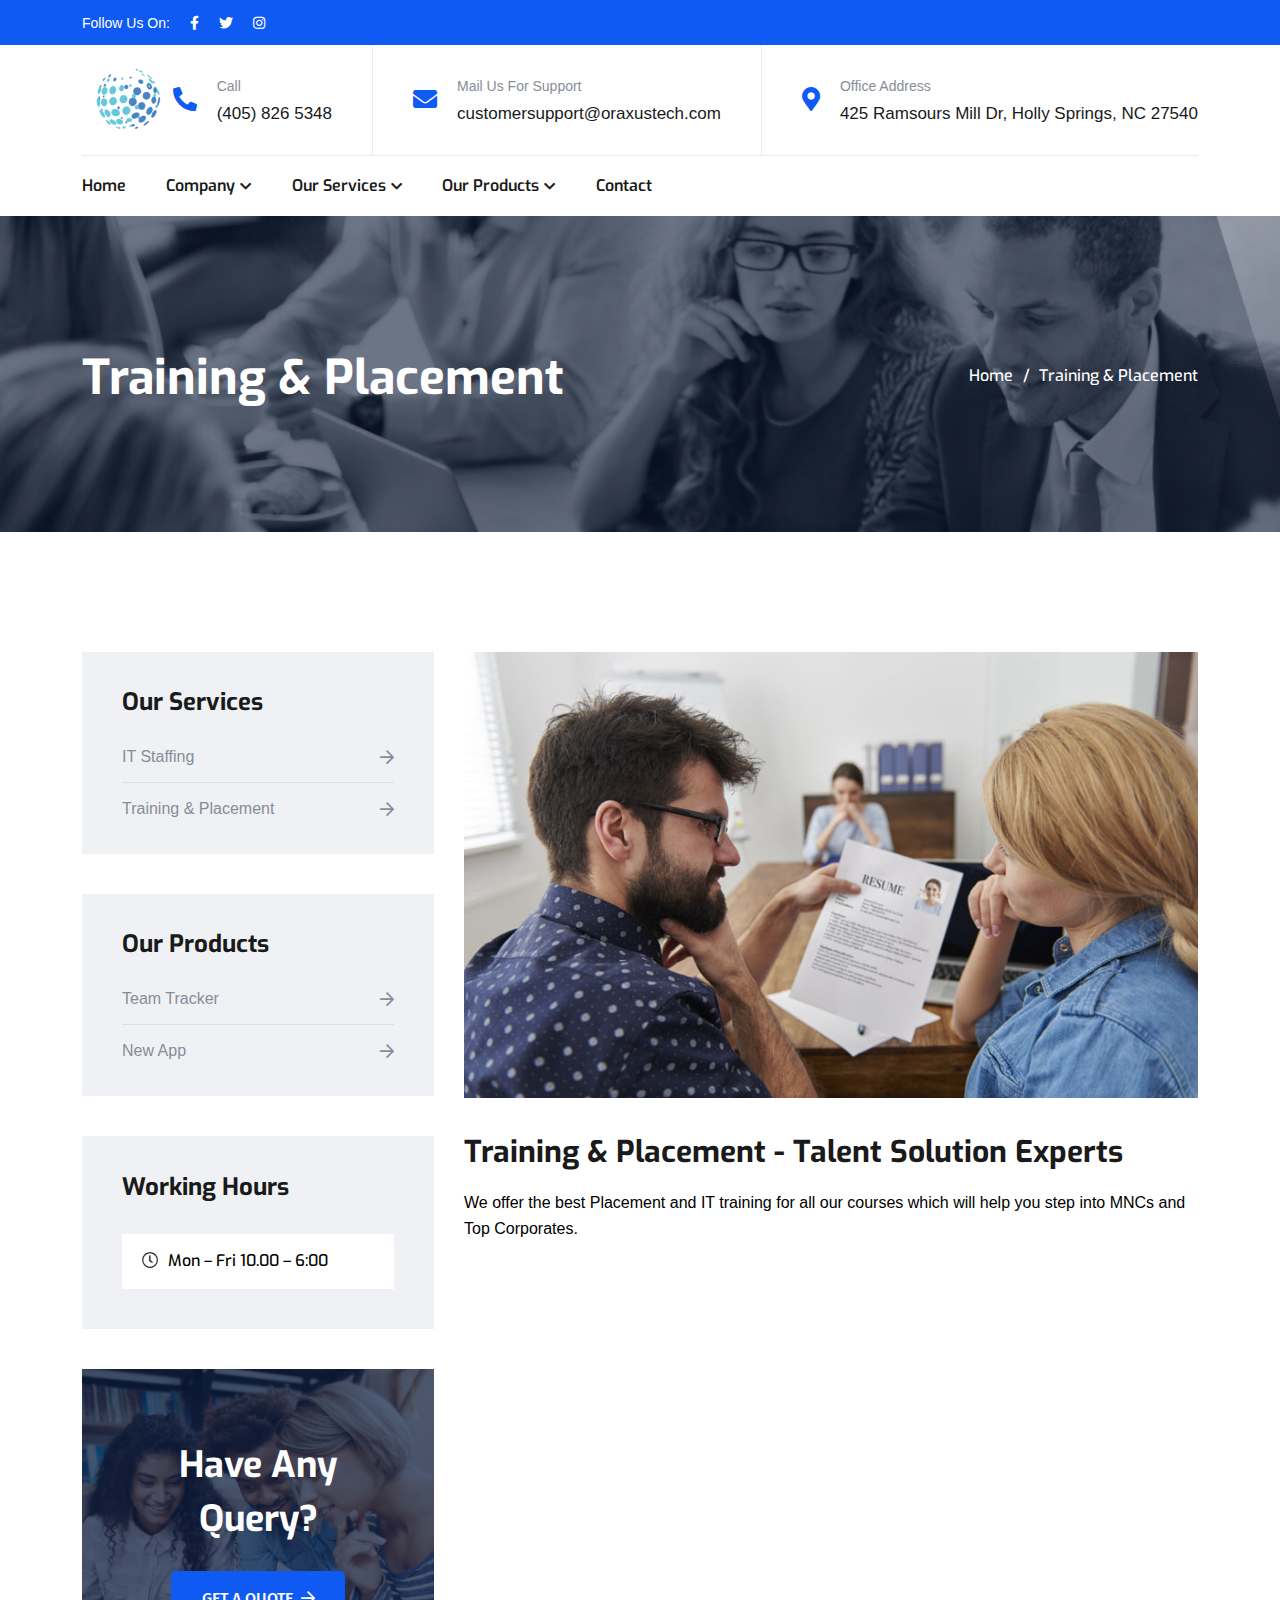
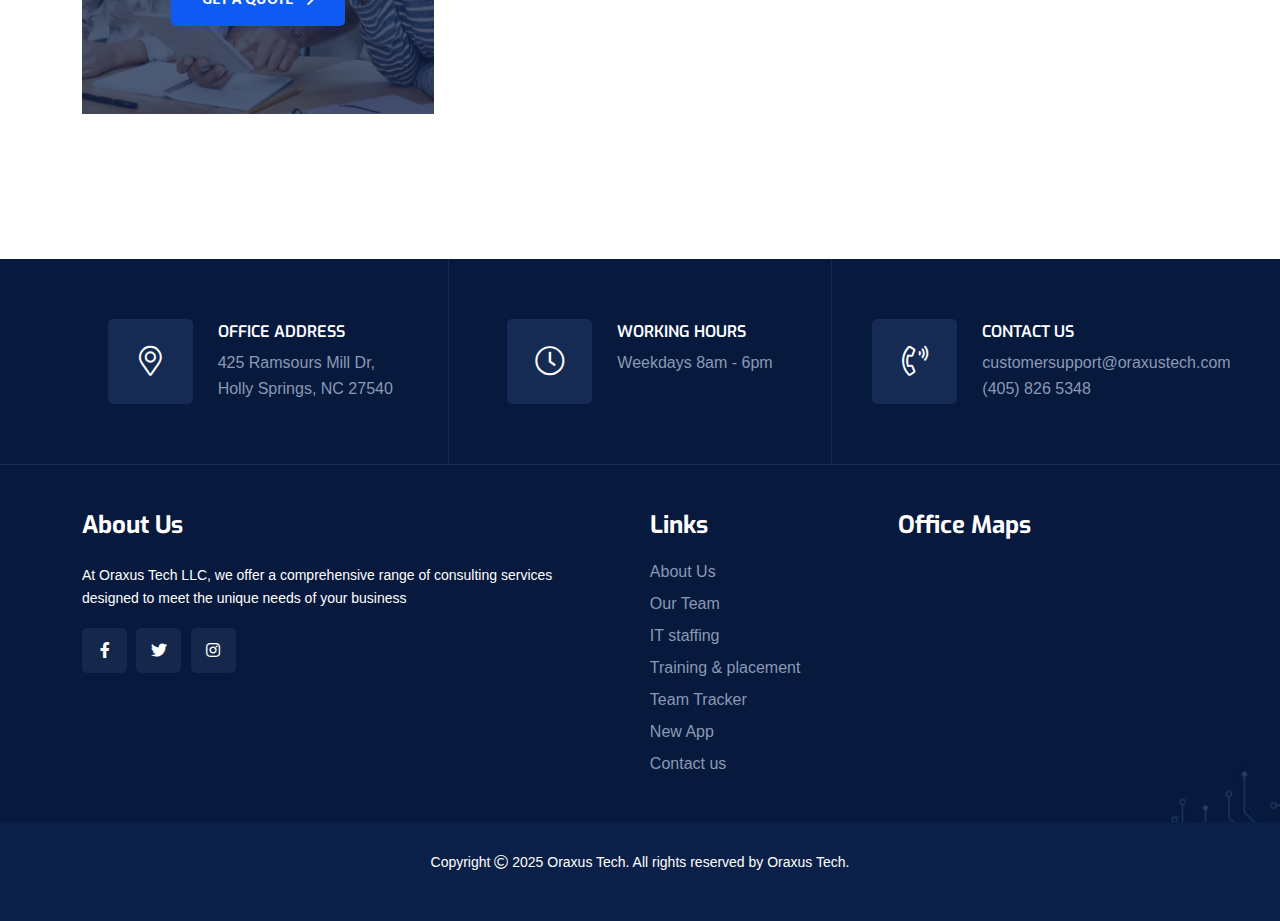
<file: training-placement.html>
<!doctype html>
<html class="no-js" lang="zxx">
<head>
    <meta charset="utf-8">
    <meta http-equiv="x-ua-compatible" content="ie=edge">
    <title>Oraxus Tech - Training & Placement</title>
    <meta name="author" content="Oraxus Tech">
    <meta name="description" content="Oraxus Tech - Training & Placement">
    <meta name="robots" content="index,follow">
    <meta name="viewport" content="width=device-width, initial-scale=1, shrink-to-fit=no">
    <link rel="apple-touch-icon" sizes="57x57" href="assets/img/favicons/apple-icon-57x57.png">
    <link rel="apple-touch-icon" sizes="60x60" href="assets/img/favicons/apple-icon-60x60.png">
    <link rel="apple-touch-icon" sizes="72x72" href="assets/img/favicons/apple-icon-72x72.png">
    <link rel="apple-touch-icon" sizes="76x76" href="assets/img/favicons/apple-icon-76x76.png">
    <link rel="apple-touch-icon" sizes="114x114" href="assets/img/favicons/apple-icon-114x114.png">
    <link rel="apple-touch-icon" sizes="120x120" href="assets/img/favicons/apple-icon-120x120.png">
    <link rel="apple-touch-icon" sizes="144x144" href="assets/img/favicons/apple-icon-144x144.png">
    <link rel="apple-touch-icon" sizes="152x152" href="assets/img/favicons/apple-icon-152x152.png">
    <link rel="apple-touch-icon" sizes="180x180" href="assets/img/favicons/apple-icon-180x180.png">
    <link rel="icon" type="image/png" sizes="192x192" href="assets/img/favicons/android-icon-192x192.png">
    <link rel="icon" type="image/png" sizes="32x32" href="assets/img/favicons/favicon-32x32.png">
    <link rel="icon" type="image/png" sizes="96x96" href="assets/img/favicons/favicon-96x96.png">
    <link rel="icon" type="image/png" sizes="16x16" href="assets/img/favicons/favicon-16x16.png">
    <link rel="manifest" href="assets/img/favicons/manifest.json">
    <meta name="msapplication-TileColor" content="#ffffff">
    <meta name="msapplication-TileImage" content="assets/img/favicons/ms-icon-144x144.png">
    <meta name="theme-color" content="#ffffff">
    <link rel="preconnect" href="https://fonts.googleapis.com/">
    <link rel="preconnect" href="https://fonts.gstatic.com/" crossorigin>
    <link
        href="https://fonts.googleapis.com/css2?family=Exo:wght@400;500;600;700&amp;family=Fira+Sans:wght@400;500&amp;display=swap"
        rel="stylesheet">
    <link rel="stylesheet" href="assets/css/bootstrap.min.css">
    <link rel="stylesheet" href="assets/css/fontawesome.min.css">
    <link rel="stylesheet" href="assets/css/layerslider.min.css">
    <link rel="stylesheet" href="assets/css/magnific-popup.min.css">
    <link rel="stylesheet" href="assets/css/slick.min.css">
    <link rel="stylesheet" href="assets/css/style.css">
</head>
<body>
    
    <div class="vs-menu-wrapper">
        <div class="vs-menu-area text-center">
            <button class="vs-menu-toggle"><i class="fal fa-times"></i></button>
            <div class="mobile-logo">
                <a href="index.html"><img src="assets/img/logo.png" alt="Oraxus Tech" class="logo"></a>
            </div>
            <div class="vs-mobile-menu">
                <ul>
                    <li class="menu-item-has-children"><a href="index.html">Home</a></li>
					<li class="menu-item-has-children">
                        <a href="#">Company</a>
                        <ul class="sub-menu">
                            <li><a href="about.html">About us</a></li>
                            <li><a href="team-details.html">Leadership Team</a></li>
                        </ul>
                    </li>                    
                    <li class="menu-item-has-children">
                        <a href="services.html">Our Services</a>
                        <ul class="sub-menu">                            
							<li><a href="it-staffing.html">IT Staffing</a></li>
							<li><a href="training-placement.html">Training & Placement</a></li>							
                        </ul>
                    </li>
					<li class="menu-item-has-children">
                        <a href="services.html">Our Products</a>
                        <ul class="sub-menu">                            
							<li><a href="team-tracker.html">Team Tracker</a></li>
							<li><a href="my-app.html">New App</a></li>							
                        </ul>
                    </li>					
                    <li><a href="contact.html">Contact Us</a></li>
                </ul>
            </div>
        </div>
    </div>
    <header class="vs-header header-layout1">
        <!-- Header Top -->
        <div class="header-top">
            <div class="container">
                <div class="row align-items-center justify-content-between gy-1 text-center text-lg-start">                    
                    <div class="col-lg-auto">
                        <div class="header-social style-white">
                            <span class="social-title">Follow Us On: </span>
                            <a href="#"><i class="fab fa-facebook-f"></i></a>
                            <a href="#"><i class="fab fa-twitter"></i></a>
                            <a href="#"><i class="fab fa-instagram"></i></a>                            
                        </div>
                    </div>
                </div>
            </div>
        </div>
        <div class="container">
            <div class="menu-top">
                <div class="row justify-content-between align-items-center gx-sm-0">
                    <div class="col">
                        <div class="header-logo">
                            <a href="index.html"><img src="assets/img/logo.png" alt="Oraxus Tech" class="logo"></a>
                        </div>
                    </div>
                    <div class="col-auto header-info ">
                        <div class="header-info_icon"><i class="fas fa-phone-alt"></i></div>
                        <div class="media-body">
                            <span class="header-info_label">Call</span>
                            <div class="header-info_link"><a href="tel:+4058265348">(405) 826 5348</a></div>
                        </div>
                    </div>
                    <div class="col-auto header-info d-none d-lg-flex">
                        <div class="header-info_icon"><i class="fas fa-envelope"></i></div>
                        <div class="media-body">
                            <span class="header-info_label">Mail Us For Support</span>
                            <div class="header-info_link"><a href="mailto:customersupport@oraxustech.com">customersupport@oraxustech.com</a></div>
                        </div>
                    </div>
                    <div class="col-auto header-info d-none d-xl-flex">
                        <div class="header-info_icon"><i class="fas fa-map-marker-alt"></i></div>
                        <div class="media-body">
                            <span class="header-info_label">Office Address</span>
                            <div class="header-info_link">425 Ramsours Mill Dr, Holly Springs, NC 27540</div>
                        </div>
                    </div>
                </div>
            </div>
        </div>
        <!-- Main Menu Area -->
        <div class="sticky-wrapper">
            <div class="sticky-active">
                <div class="container">
                    <div class="row align-items-center justify-content-between">
                        <div class="col-auto">
                            <nav class="main-menu menu-style1 d-none d-lg-block">
                                <ul>
                                    <li><a href="index.html">Home</a></li>
									<li class="menu-item-has-children"><a href="#">Company</a>
										<ul class="sub-menu">
											<li><a href="about.html">About us</a></li>
											<li><a href="team-details.html">Leadership Team</a></li>
									</ul>
									</li>                                    
                                    <li class="menu-item-has-children"><a href="services.html">Our Services</a>
										<ul class="sub-menu">                            
											<li><a href="it-staffing.html">IT Staffing</a></li>
											<li><a href="training-placement.html">Training & Placement</a></li>							
										</ul>
									</li>
									<li class="menu-item-has-children"><a href="services.html">Our Products</a>
										<ul class="sub-menu">                            
											<li><a href="team-tracker.html">Team Tracker</a></li>
											<li><a href="my-app.html">New App</a></li>							
										</ul>
									</li>
                                    <li><a href="contact.html">Contact</a></li>
                                </ul>
                            </nav>
                            <button class="vs-menu-toggle d-inline-block d-lg-none"><i class="fal fa-bars"></i></button>
                        </div>
                        
                    </div>
                </div>
            </div>
        </div>
    </header>
    <div class="breadcumb-wrapper " data-bg-src="assets/img/breadcumb-bg.jpg">
        <div class="container z-index-common">
            <div class="breadcumb-content">
                <h1 class="breadcumb-title">Training & Placement</h1>
                <div class="breadcumb-menu-wrap">
                    <ul class="breadcumb-menu">
                        <li><a href="index.html">Home</a></li>
                        <li>Training & Placement</li>
                    </ul>
                </div>
            </div>
        </div>
    </div>
    <section class=" space-top space-extra-bottom">
        <div class="container">
            <div class="row flex-row-reverse">
                <div class="col-lg-8">
                    <div class="mb-3 pb-3"><img src="assets/img/it-staffing.jpg" alt="technology-solutions"></div>
                    <h2 class="h4">Training & Placement - Talent Solution Experts</h2>
                    <p>We offer the best Placement and IT training for all our courses which will help you step into MNCs and Top Corporates.</p>					
                    <div class="row gx-0 mb-4 pb-2 pt-3   wow fadeInUp" data-wow-delay="0.2s">
                        <div class="col-xl-6"><img src="assets/img/sr-7-3.jpg" alt="project image"
                                class="w-100"></div>
                        <div class="col-xl-6">
                            <div class="service-list-box">
                                <h3 class="h5 title">Service Features</h3>
                                <div class="list-style3">
                                    <ul>
                                        <li><i class="fal fa-check-circle"></i>IT Staffing</li>
                                        <li><i class="fal fa-check-circle"></i>Training & Placement</li>                                        
                                    </ul>
                                </div>
                            </div>
                        </div>
                    </div>
                    
                </div>
                <div class="col-lg-4">
                    <aside class="service-sidebar">

                        <div class="widget widget_categories   ">
                            <h3 class="widget_title">Our Services</h3>
                            <ul>
                                <li><a href="strategic-consulting.html">IT Staffing</a></li>
                                <li><a href="service-details.html">Training & Placement</a></li>                                
                            </ul>
                        </div>
						<div class="widget widget_categories   ">
                            <h3 class="widget_title">Our Products</h3>
                            <ul>
                                <li><a href="team-tracker.html">Team Tracker</a></li>
								<li><a href="my-app.html">New App</a></li>                                
                            </ul>
                        </div>
                        <div class="widget  ">
                            <h3 class="widget_title">Working Hours</h3>
                            <div class="widget-workhours">
                                <ul>
                                    <li><i class="fal fa-clock"></i>Mon – Fri 10.00 – 6:00</li>                                                                      
                                </ul>
                            </div>
                        </div>
                        <div class="quote-box" data-bg-src="assets/img/quote-box.jpg">
                            <h3 class="quote-box__title">Have Any Query?</h3>
                            <a href="contact.html" class="vs-btn">Get A Quote<i class="far fa-arrow-right"></i></a>
                        </div>
                    </aside>
                </div>
            </div>
        </div>
    </section>
    <!--==============================
			Footer Area
	==============================-->
    <footer class="footer-wrapper footer-layout1" data-bg-src="assets/img/bg-footer-1-1.jpg">
        <div class="footer-top">
            <div class="container">
                <div class="row">
                    <div class="col-sm footer-info_group">
                        <div class="footer-info">
                            <div class="footer-info_icon"><i class="fal fa-map-marker-alt"></i></div>
                            <div class="media-body">
                                <span class="footer-info_label">Office Address</span>
                                <div class="footer-info_link">425 Ramsours Mill Dr, Holly Springs, NC 27540</div>								
                            </div>
                        </div>
                    </div>
                    <div class="col-sm footer-info_group">
                        <div class="footer-info">
                            <div class="footer-info_icon"><i class="fal fa-clock"></i></div>
                            <div class="media-body">
                                <span class="footer-info_label">Working Hours</span>
                                <div class="footer-info_link">Weekdays 8am - 6pm</div>
                            </div>
                        </div>
                    </div>
                    <div class="col-sm footer-info_group">
                        <div class="footer-info">
                            <div class="footer-info_icon"><i class="fal fa-phone-volume"></i></div>
                            <div class="media-body">
                                <span class="footer-info_label">Contact Us</span>
                                <div class="footer-info_link"><a
                                        href="mailto:customersupport@oraxustech.com">customersupport@oraxustech.com</a><br><a href="tel:+4058265348">(405) 826 5348</a></div>
                            </div>
                        </div>
                    </div>
                </div>
            </div>
        </div>
        <div class="widget-area">
            <div class="container">
                <div class="row justify-content-between">
                    <div class="col-md-6 col-lg-4 col-xl-auto">
                        <div class="widget footer-widget">
                            <h3 class="widget_title">About Us</h3>
                            <div class="vs-widget-about">
                                <p style="font-size:14px; color:#fff;">At Oraxus Tech LLC, we offer a comprehensive range of consulting services <br>designed to meet the unique needs of your business</p>
                                <div class="footer-social">
                                    <a href="#"><i class="fab fa-facebook-f"></i></a>
                                    <a href="#"><i class="fab fa-twitter"></i></a>
                                    <a href="#"><i class="fab fa-instagram"></i></a>                                    
                                </div>
                            </div>
                        </div>
                    </div>
                    <div class="col-md-6 col-lg-2 col-xl-auto">
                        <div class="widget widget_nav_menu  footer-widget">
                            <h3 class="widget_title">Links</h3>
                            <div class="menu-all-pages-container">
                                <ul class="menu">
                                    <li><a href="about.html">About Us</a></li>
                                    <li><a href="team-details.html">Our Team</a></li>
                                    <li><a href="it-staffing.html">IT staffing</a></li>
                                    <li><a href="training-placement.html">Training & placement</a></li>
                                    <li><a href="team-tracker.html">Team Tracker</a></li>
									<li><a href="new-app.html">New App</a></li>
									<li><a href="contact.html">Contact us</a></li>
                                </ul>
                            </div>
                        </div>
                    </div>
                    
                    <div class="col-md-6 col-lg-4 col-xl-auto">
                        <div class="widget footer-widget">
                            <h3 class="widget_title">Office Maps</h3>
                            <div class="footer-map">
                                <iframe title="office location map"
                                    src="https://www.google.com/maps/embed?pb=!1m18!1m12!1m3!1d163720.11965853968!2d8.496481908353967!3d50.121347879150306!2m3!1f0!2f0!3f0!3m2!1i1024!2i768!4f13.1!3m3!1m2!1s0x47bd096f477096c5%3A0x422435029b0c600!2sFrankfurt%2C%20Germany!5e0!3m2!1sen!2sbd!4v1651732317319!5m2!1sen!2sbd"
                                    width="200" height="180" style="border:0;" allowfullscreen="" loading="lazy"
                                    referrerpolicy="no-referrer-when-downgrade"></iframe>
                            </div>
                        </div>
                    </div>
                </div>
            </div>
        </div>
        <div class="copyright-wrap">
            <div class="container">
                <p style="font-size:14px; color:#fff;">Copyright <i class="fal fa-copyright"></i> 2025 <a class="text-white"
                        href="index.html">Oraxus Tech</a>. All rights reserved by <a class="text-white"
                        href="#">Oraxus Tech</a>.</p>
            </div>
        </div>
    </footer>


    <!-- Scroll To Top -->
    <a href="#" class="scrollToTop scroll-btn"><i class="far fa-arrow-up"></i></a>



    <!--********************************
			Code End  Here 
	******************************** -->


    <!--==============================
        All Js File
    ============================== -->
    <!-- Jquery -->
    <script src="assets/js/vendor/jquery-3.6.0.min.js"></script>
    <!-- Slick Slider -->
    <!-- <script src="assets/js/app.min.js"></script> -->
    <script src="assets/js/slick.min.js"></script>
    <!-- Bootstrap -->
    <script src="assets/js/bootstrap.min.js"></script>
    <!-- WOW.js Animation -->
    <script src="assets/js/wow.min.js"></script>
    <!-- Magnific Popup -->
    <script src="assets/js/jquery.magnific-popup.min.js"></script>
    <!-- Isotope Filter -->
    <script src="assets/js/imagesloaded.pkgd.min.js"></script>
    <script src="assets/js/isotope.pkgd.min.js"></script>
    <!-- Main Js File -->
    <script src="assets/js/main.js"></script>


</body>


<!-- Mirrored from html.vecurosoft.com/techbiz/demo/service-details.html by HTTrack Website Copier/3.x [XR&CO'2014], Tue, 15 Oct 2024 11:46:15 GMT -->
</html>
</file>
<file: assets/css/style.css>
:root {
  --theme-color: #0E5AF2;
  --title-color: #1A1A1A;
  --body-color: #878D97;
  --smoke-color: #EFF1F5;
  --secondary-color: #EEF2FB;
  --black-color: #000000;
  --white-color: #ffffff;
  --yellow-color: #fec624;
  --success-color: #28a745;
  --error-color: #dc3545;
  --border-color: #E0E0E0;
  --title-font: "Exo", sans-serif;
  --body-font: "Fira Sans", sans-serif;
  --icon-font: "Font Awesome 5 Pro";
  --main-container: 1220px;
  --container-gutters: 30px;
  --section-space: 120px;
  --section-space-mobile: 80px;
  --section-title-space: 80px;
  --ripple-ani-duration: 5s;
}

.home-five,
.home-four {
  --theme-color: #0037ff;
  --smoke-color: #f6f7fc;
}

/*------------------- 1.5. Typography -------------------*/
html,
body {
  scroll-behavior: auto !important;
}

body {
  font-family: 'Poppins', sans-serif;
  font-size: 16px;
  font-weight: 400;
  color:#000;
  line-height: 26px;
  overflow-x: hidden;
  -webkit-font-smoothing: antialiased;
  /* Small devices */
}
@media (max-width: 767px) {
  body {
    font-size: 14px;
    line-height: 24px;
  }
}

iframe {
  border: none;
  width: 100%;
}

.slick-slide:focus,
button:focus,
a:focus,
a:active,
input,
input:hover,
input:focus,
input:active,
textarea,
textarea:hover,
textarea:focus,
textarea:active {
  outline: none;
}

input:focus {
  outline: none;
  box-shadow: none;
}

img:not([draggable]),
embed,
object,
video {
  max-width: 100%;
  height: auto;
}

ul {
  list-style-type: disc;
}

ol {
  list-style-type: decimal;
}

table {
  margin: 0 0 1.5em;
  width: 100%;
  border-collapse: collapse;
  border-spacing: 0;
  border: 1px solid var(--border-color);
}

th {
  font-weight: 700;
  font-family: var(--title-font);
  color: var(--title-color);
}

td,
th {
  border: 1px solid var(--border-color);
  padding: 9px 12px;
}

a {
  color: var(--theme-color);
  text-decoration: none;
  outline: 0;
  transition: all ease 0.4s;
}
a:hover {
  color: var(--title-color);
}
a:active, a:focus, a:hover, a:visited {
  text-decoration: none;
  outline: 0;
}

button {
  transition: all ease 0.4s;
}

img {
  border: none;
  max-width: 100%;
}

ins {
  text-decoration: none;
}

pre {
  background: #f5f5f5;
  color: #666;
  font-size: 14px;
  margin: 20px 0;
  overflow: auto;
  padding: 20px;
  white-space: pre-wrap;
  word-wrap: break-word;
}

span.ajax-loader:empty,
p:empty {
  display: none;
}

p {
  margin: 0 0 18px 0;
  color:#000;
  line-height: 1.63;
  /* Small devices */
}
.te{color:#fff; font-size:14px;}
@media (max-width: 767px) {
  p {
    line-height: 1.73;
  }
}

h1 a,
h2 a,
h3 a,
h4 a,
h5 a,
h6 a,
p a,
span a {
  font-size: inherit;
  font-family: inherit;
  font-weight: inherit;
  line-height: inherit;
}

.h1,
h1,
.h2,
h2,
.h3,
h3,
.h4,
h4,
.h5,
h5,
.h6,
h6 {
  font-family: var(--title-font);
  color: var(--title-color);
  text-transform: none;
  font-weight: 700;
  line-height: 1.5;
  margin: 0 0 15px 0;
}

.h1,
h1 {
  font-size: 48px;
}

.h2,
h2 {
  font-size: 40px;
}

.h3,
h3 {
  font-size: 36px;
}

.h4,
h4 {
  font-size: 30px;
}

.h5,
h5 {
  font-size: 22px;
}

.h6,
h6 {
  font-size: 20px;
}

/* Large devices */
@media (max-width: 1199px) {
  .h1,
  h1 {
    font-size: 40px;
  }
  .h2,
  h2 {
    font-size: 36px;
  }
  .h3,
  h3 {
    font-size: 30px;
  }
  .h4,
  h4 {
    font-size: 24px;
  }
  .h5,
  h5 {
    font-size: 20px;
  }
  .h6,
  h6 {
    font-size: 16px;
  }
}
/* Small devices */
@media (max-width: 767px) {
  .h1,
  h1 {
    font-size: 36px;
  }
  .h2,
  h2 {
    font-size: 30px;
  }
  .h3,
  h3 {
    font-size: 26px;
  }
  .h4,
  h4 {
    font-size: 22px;
  }
  .h5,
  h5 {
    font-size: 18px;
  }
  .h6,
  h6 {
    font-size: 16px;
  }
}
/*------------------- 1.6. Extend -------------------*/
/*------------------- 1.7. Wordpress Default -------------------*/
p.has-drop-cap {
  margin-bottom: 20px;
}

.page--item p:last-child .alignright {
  clear: right;
}

.blog-title,
.pagi-title,
.breadcumb-title {
  word-break: break-word;
}

.blocks-gallery-caption,
.wp-block-embed figcaption,
.wp-block-image figcaption {
  color: var(--body-color);
}

.bypostauthor,
.gallery-caption {
  display: block;
}

.page-links,
.clearfix {
  clear: both;
}

.page--item {
  margin-bottom: 30px;
}
.page--item p {
  line-height: 1.8;
}

.content-none-search {
  margin-top: 30px;
}

.wp-block-button.aligncenter {
  text-align: center;
}

.alignleft {
  display: inline;
  float: left;
  margin-bottom: 10px;
  margin-right: 1.5em;
}

.alignright {
  display: inline;
  float: right;
  margin-bottom: 10px;
  margin-left: 1.5em;
  margin-right: 1em;
}

.aligncenter {
  clear: both;
  display: block;
  margin-left: auto;
  margin-right: auto;
  max-width: 100%;
}

.gallery {
  margin-bottom: 1.5em;
  width: 100%;
}

.gallery-item {
  display: inline-block;
  text-align: center;
  vertical-align: top;
  width: 100%;
  padding: 0 5px;
}

.wp-block-columns {
  margin-bottom: 1em;
}

figure.gallery-item {
  margin-bottom: 10px;
  display: inline-block;
}

figure.wp-block-gallery {
  margin-bottom: 14px;
}

.gallery-columns-2 .gallery-item {
  max-width: 50%;
}

.gallery-columns-3 .gallery-item {
  max-width: 33.33%;
}

.gallery-columns-4 .gallery-item {
  max-width: 25%;
}

.gallery-columns-5 .gallery-item {
  max-width: 20%;
}

.gallery-columns-6 .gallery-item {
  max-width: 16.66%;
}

.gallery-columns-7 .gallery-item {
  max-width: 14.28%;
}

.gallery-columns-8 .gallery-item {
  max-width: 12.5%;
}

.gallery-columns-9 .gallery-item {
  max-width: 11.11%;
}

.gallery-caption {
  display: block;
  font-size: 12px;
  color: var(--body-color);
  line-height: 1.5;
  padding: 0.5em 0;
}

.wp-block-cover p:not(.has-text-color),
.wp-block-cover-image-text,
.wp-block-cover-text {
  color: var(--white-color);
}

.wp-block-cover {
  margin-bottom: 15px;
}

.wp-caption-text {
  text-align: center;
}

.wp-caption {
  margin-bottom: 1.5em;
  max-width: 100%;
}
.wp-caption .wp-caption-text {
  margin: 0.5em 0;
  font-size: 14px;
}

.wp-block-media-text,
.wp-block-media-text.alignwide,
figure.wp-block-gallery {
  margin-bottom: 30px;
}

.wp-block-media-text.alignwide {
  background-color: var(--smoke-color);
}

.editor-styles-wrapper .has-large-font-size,
.has-large-font-size {
  line-height: 1.4;
}

.wp-block-latest-comments a {
  color: inherit;
}

.wp-block-button {
  margin-bottom: 10px;
}
.wp-block-button:last-child {
  margin-bottom: 0;
}
.wp-block-button .wp-block-button__link {
  color: #fff;
}
.wp-block-button .wp-block-button__link:hover {
  color: #fff;
  background-color: var(--theme-color);
}
.wp-block-button.is-style-outline .wp-block-button__link {
  background-color: transparent;
  border-color: var(--title-color);
  color: var(--title-color);
}
.wp-block-button.is-style-outline .wp-block-button__link:hover {
  color: #fff;
  background-color: var(--theme-color);
  border-color: var(--theme-color);
}
.wp-block-button.is-style-squared .wp-block-button__link {
  border-radius: 0;
}

ol.wp-block-latest-comments li {
  margin: 15px 0;
}

ul.wp-block-latest-posts {
  padding: 0;
  margin: 0;
  margin-bottom: 15px;
}
ul.wp-block-latest-posts a {
  color: inherit;
}
ul.wp-block-latest-posts a:hover {
  color: var(--theme-color);
}
ul.wp-block-latest-posts li {
  margin: 15px 0;
}

.wp-block-search {
  display: flex;
  flex-wrap: wrap;
  margin-bottom: 30px;
}
.wp-block-search .wp-block-search__input {
  width: 100%;
  max-width: calc(100% - 120px);
  border: 1px solid rgba(0, 0, 0, 0.1);
  height: 50px;
  padding-left: 20px;
}
.wp-block-search .wp-block-search__button {
  margin: 0;
  width: 120px;
  border: none;
  height: 50px;
  color: #fff;
  background-color: var(--theme-color);
}
.wp-block-search .wp-block-search__button:hover {
  background-color: var(--title-color);
  opacity: 0.8;
}

ul.wp-block-rss a {
  color: inherit;
}

.wp-block-group.has-background {
  padding: 15px 15px 1px;
  margin-bottom: 30px;
}

.wp-block-table td,
.wp-block-table th {
  border-color: rgba(0, 0, 0, 0.1);
}

.wp-block-table.is-style-stripes {
  border: 1px solid rgba(0, 0, 0, 0.1);
  margin-bottom: 30px;
}

.logged-in .will-sticky .sticky-active.active,
.logged-in .preloader .vs-btn {
  top: 32px;
}
@media (max-width: 782px) {
  .logged-in .will-sticky .sticky-active.active,
  .logged-in .preloader .vs-btn {
    top: 46px;
  }
}
@media (max-width: 600px) {
  .logged-in .will-sticky .sticky-active.active,
  .logged-in .preloader .vs-btn {
    top: 0;
  }
}

.post-password-form .theme-input-group {
  display: flex;
  flex-wrap: wrap;
  margin-bottom: 30px;
  margin-top: 20px;
}
.post-password-form .theme-input-group .theme-input-style {
  width: 100%;
  max-width: calc(100% - 120px);
  border: 1px solid rgba(0, 0, 0, 0.1);
  height: 50px;
  padding-left: 20px;
}
.post-password-form .theme-input-group .submit-btn {
  margin: 0;
  width: 120px;
  border: none;
  height: 50px;
  color: #fff;
  background-color: var(--theme-color);
}
.post-password-form .theme-input-group .submit-btn:hover {
  background-color: var(--title-color);
  opacity: 0.8;
}

.page-links {
  clear: both;
  margin: 0 0 1.5em;
  padding-top: 1em;
}
.page-links > .page-links-title {
  margin-right: 10px;
}
.page-links > span:not(.page-links-title):not(.screen-reader-text),
.page-links > a {
  display: inline-block;
  padding: 5px 13px;
  background-color: var(--white-color);
  color: var(--title-color);
  border: 1px solid rgba(0, 0, 0, 0.08);
  margin-right: 10px;
}
.page-links > span:not(.page-links-title):not(.screen-reader-text):hover,
.page-links > a:hover {
  opacity: 0.8;
  color: var(--white-color);
  background-color: var(--theme-color);
  border-color: transparent;
}
.page-links > span:not(.page-links-title):not(.screen-reader-text).current,
.page-links > a.current {
  background-color: var(--theme-color);
  color: var(--white-color);
  border-color: transparent;
}
.page-links span.screen-reader-text {
  display: none;
}

.blog-single .wp-block-archives-dropdown {
  margin-bottom: 30px;
}
.blog-single.format-quote, .blog-single.format-link, .blog-single.tag-sticky-2, .blog-single.sticky {
  border-color: transparent;
  position: relative;
}
.blog-single.format-quote .blog-content, .blog-single.format-link .blog-content, .blog-single.tag-sticky-2 .blog-content, .blog-single.sticky .blog-content {
  background-color: var(--smoke-color);
  padding: 40px;
  border: none;
}
.blog-single.format-quote .blog-content:before, .blog-single.format-link .blog-content:before, .blog-single.tag-sticky-2 .blog-content:before, .blog-single.sticky .blog-content:before {
  display: none;
}
.blog-single.format-quote:before, .blog-single.format-link:before, .blog-single.tag-sticky-2:before, .blog-single.sticky:before {
  content: "\f0c1";
  position: absolute;
  font-family: "Font Awesome 5 Pro";
  font-size: 5rem;
  opacity: 0.3;
  right: 15px;
  line-height: 1;
  top: 15px;
  color: var(--theme-color);
  z-index: 1;
}
.blog-single.tag-sticky-2::before, .blog-single.sticky::before {
  content: "Featured";
  right: 0;
  top: 0;
  font-size: 18px;
  color: var(--white-color);
  background-color: var(--theme-color);
  font-family: var(--title-font);
  opacity: 1;
  text-transform: capitalize;
  padding: 10px 23px;
  font-weight: 400;
}
.blog-single.format-quote:before {
  content: "\f10e";
}
.blog-single .blog-content .wp-block-categories-dropdown.wp-block-categories,
.blog-single .blog-content .wp-block-archives-dropdown {
  display: block;
  margin-bottom: 30px;
}

.blog-details .blog-single:before {
  display: none;
}
.blog-details .blog-single .blog-content {
  background-color: transparent;
  overflow: hidden;
}
.blog-details .blog-single.format-chat .blog-meta {
  margin-bottom: 20px;
}
.blog-details .blog-single.format-chat .blog-content > p:nth-child(2n) {
  background: var(--smoke-color);
  padding: 5px 20px;
}
.blog-details .blog-single.tag-sticky-2, .blog-details .blog-single.sticky, .blog-details .blog-single.format-quote, .blog-details .blog-single.format-link {
  box-shadow: none;
  border: none;
  background-color: transparent;
}
.blog-details .blog-single.tag-sticky-2:before, .blog-details .blog-single.sticky:before, .blog-details .blog-single.format-quote:before, .blog-details .blog-single.format-link:before {
  display: none;
}

.vs-search {
  background-color: #f3f3f3;
  margin-bottom: 30px;
  border: 1px solid #f3f3f3;
}
.vs-search .search-grid-content {
  padding: 30px;
  /* Small devices */
}
@media (max-width: 767px) {
  .vs-search .search-grid-content {
    padding: 20px;
  }
}
.vs-search .search-grid-title {
  font-size: 20px;
  margin-bottom: 5px;
  margin-top: -0.2em;
}
.vs-search .search-grid-title a {
  color: inherit;
}
.vs-search .search-grid-title a:hover {
  color: var(--theme-color);
}
.vs-search .search-grid-meta > * {
  display: inline-block;
  margin-right: 15px;
  font-size: 14px;
}
.vs-search .search-grid-meta > *:last-child {
  margin-right: 0;
}
.vs-search .search-grid-meta a,
.vs-search .search-grid-meta span {
  color: var(--body-color);
}

/* Large devices */
@media (max-width: 1199px) {
  .blog-single.format-quote:before, .blog-single.format-link:before, .blog-single.tag-sticky-2:before, .blog-single.sticky:before {
    font-size: 14px;
    padding: 8px 16px;
  }
  .blog-single.format-quote .blog-content, .blog-single.format-link .blog-content, .blog-single.tag-sticky-2 .blog-content, .blog-single.sticky .blog-content {
    padding: 30px;
  }
}
/* Small devices */
@media (max-width: 767px) {
  .blog-single.format-quote:before, .blog-single.format-link:before, .blog-single.tag-sticky-2:before, .blog-single.sticky:before {
    font-size: 14px;
    padding: 8px 16px;
  }
  .blog-single.format-quote .blog-content, .blog-single.format-link .blog-content, .blog-single.tag-sticky-2 .blog-content, .blog-single.sticky .blog-content {
    padding: 30px 15px;
  }
}
@media (max-width: 768px) {
  .wp-block-search .wp-block-search__input {
    max-width: 100%;
    margin-bottom: 20px;
  }
  .wp-block-latest-comments {
    padding-left: 10px;
  }
  .page--content.clearfix + .vs-comment-form {
    margin-top: 24px;
  }
}
/*=================================
    02. Reset
==================================*/
/*------------------- 2.1. Container -------------------*/
@media only screen and (min-width: 1300px) {
  .container-xxl,
  .container-xl,
  .container-lg,
  .container-md,
  .container-sm,
  .container {
    max-width: calc(var(--main-container) + var(--container-gutters));
    padding-left: calc(var(--container-gutters) / 2);
    padding-right: calc(var(--container-gutters) / 2);
  }
}
@media only screen and (max-width: 1600px) {
  .container-fluid.px-0 {
    padding-left: 15px !important;
    padding-right: 15px !important;
  }
  .container-fluid.px-0 .row {
    margin-left: 0 !important;
    margin-right: 0 !important;
  }
}
@media (min-width: 1399px) {
  .container-style2 {
    max-width: 1920px;
    overflow: hidden;
    padding-left: 0;
    padding-right: 0;
  }
}
.container-style3 {
  --main-container: 1445px;
}

@media (min-width: 1500px) and (max-width: 1921px) {
  .container-style1 {
    max-width: 1576px;
    overflow: hidden;
    margin-right: 0;
    padding-right: 0;
  }
}
/*------------------- 2.2. Grid -------------------*/
.slick-track > [class*=col] {
  flex-shrink: 0;
  width: 100%;
  max-width: 100%;
  padding-right: calc(var(--bs-gutter-x) / 2);
  padding-left: calc(var(--bs-gutter-x) / 2);
  margin-top: var(--bs-gutter-y);
}

@media (min-width: 767px) {
  .row:not([class*=gx-]) {
    --bs-gutter-x: 30px;
  }
}
.gy-gx {
  --bs-gutter-y: var(--bs-gutter-x);
}

.gy-30 {
  --bs-gutter-y: 30px;
}

.gx-15 {
  --bs-gutter-x: 15px;
}

@media (min-width: 1199px) {
  .gx-45 {
    --bs-gutter-x: 45px;
  }
  .gx-60 {
    --bs-gutter-x: 60px;
  }
  .gx-50 {
    --bs-gutter-x: 50px;
  }
  .gx-70 {
    --bs-gutter-x: 70px;
  }
  .gx-80 {
    --bs-gutter-x: 80px;
  }
}
@media (min-width: 1399px) {
  .gx-20 {
    --bs-gutter-x: 20px;
  }
  .gx-30 {
    --bs-gutter-x: 30px;
  }
  .gx-40 {
    --bs-gutter-x: 40px;
  }
}
/*------------------- 2.3. Input -------------------*/
select,
.form-control,
.form-select,
textarea,
input {
  height: 50px;
  padding: 0 30px 0 28px;
  padding-right: 45px;
  border: 1px solid #E0E0E0;
  color: var(--body-color);
  background-color: var(--white-color);
  border-radius: 9999px;
  border-radius: 0;
  font-size: 14px;
  width: 100%;
}
select:focus,
.form-control:focus,
.form-select:focus,
textarea:focus,
input:focus {
  outline: 0;
  box-shadow: none;
  background-color: var(--white-color);
}
select::-moz-placeholder,
.form-control::-moz-placeholder,
.form-select::-moz-placeholder,
textarea::-moz-placeholder,
input::-moz-placeholder {
  color: var(--body-color);
}
select::-webkit-input-placeholder,
.form-control::-webkit-input-placeholder,
.form-select::-webkit-input-placeholder,
textarea::-webkit-input-placeholder,
input::-webkit-input-placeholder {
  color: var(--body-color);
}
select:-ms-input-placeholder,
.form-control:-ms-input-placeholder,
.form-select:-ms-input-placeholder,
textarea:-ms-input-placeholder,
input:-ms-input-placeholder {
  color: var(--body-color);
}
select::placeholder,
.form-control::placeholder,
.form-select::placeholder,
textarea::placeholder,
input::placeholder {
  color: var(--body-color);
}
select.form-control-lg,
.form-control.form-control-lg,
.form-select.form-control-lg,
textarea.form-control-lg,
input.form-control-lg {
  height: 60px;
}
select.form-control-sm,
.form-control.form-control-sm,
.form-select.form-control-sm,
textarea.form-control-sm,
input.form-control-sm {
  height: 40px;
  font-size: 12px;
}
select[readonly],
.form-control[readonly],
.form-select[readonly],
textarea[readonly],
input[readonly] {
  color: var(--title-color);
}

.form-select,
select {
  display: block;
  width: 100%;
  line-height: 1.5;
  vertical-align: middle;
  background-image: url("data:image/svg+xml;charset=utf-8,%3Csvg xmlns='http://www.w3.org/2000/svg' viewBox='0 0 16 16'%3E%3Cpath fill='none' stroke='%23343a40' stroke-linecap='round' stroke-linejoin='round' stroke-width='2' d='M2 5l6 6 6-6'/%3E%3C/svg%3E");
  background-position: right 26px center;
  background-repeat: no-repeat;
  background-size: 16px 12px;
  -webkit-appearance: none;
  -moz-appearance: none;
  appearance: none;
  cursor: pointer;
}

input::-webkit-outer-spin-button,
input::-webkit-inner-spin-button {
  -webkit-appearance: none;
  margin: 0;
}

/* Firefox */
input[type=number] {
  -moz-appearance: textfield;
}

textarea.form-control,
textarea {
  min-height: 150px;
  padding-top: 16px;
  padding-bottom: 17px;
  border-radius: 0;
}

input[type=checkbox] {
  visibility: hidden;
  opacity: 0;
  display: inline-block;
  vertical-align: middle;
  width: 0;
  height: 0;
  display: none;
}
input[type=checkbox]:checked ~ label:before {
  content: "\f00c";
  color: var(--white-color);
  background-color: var(--theme-color);
  border-color: var(--theme-color);
}
input[type=checkbox] ~ label {
  position: relative;
  padding-left: 30px;
  cursor: pointer;
  display: block;
}
input[type=checkbox] ~ label:before {
  content: "";
  font-family: var(--icon-font);
  font-weight: 700;
  position: absolute;
  left: 0px;
  top: 3.5px;
  background-color: var(--white-color);
  border: 1px solid var(--border-color);
  height: 18px;
  width: 18px;
  line-height: 18px;
  text-align: center;
  font-size: 12px;
}

input[type=radio] {
  visibility: hidden;
  opacity: 0;
  display: inline-block;
  vertical-align: middle;
  width: 0;
  height: 0;
  display: none;
}
input[type=radio] ~ label {
  position: relative;
  padding-left: 30px;
  cursor: pointer;
  line-height: 1;
  display: inline-block;
  font-weight: 600;
  margin-bottom: 0;
}
input[type=radio] ~ label::before {
  content: "\f111";
  position: absolute;
  font-family: var(--icon-font);
  left: 0;
  top: -2px;
  width: 20px;
  height: 20px;
  padding-left: 0.5px;
  font-size: 0.6em;
  line-height: 19px;
  text-align: center;
  border: 1px solid var(--theme-color);
  border-radius: 100%;
  font-weight: 700;
  background: var(--white-color);
  color: transparent;
  transition: all 0.2s ease;
}
input[type=radio]:checked ~ label::before {
  border-color: var(--theme-color);
  background-color: var(--theme-color);
  color: var(--white-color);
}

label {
  margin-bottom: 0.5em;
  margin-top: -0.3em;
  display: block;
  color: var(--title-color);
  font-family: var(--body-font);
  font-size: 16px;
}

.form-group {
  margin-bottom: var(--bs-gutter-x);
  position: relative;
}
.form-group > i {
  position: absolute;
  right: calc(var(--bs-gutter-x) / 2 + 30px);
  top: 18px;
  font-size: 14px;
  color: #A0ABB4;
}
.form-group.has-label > i {
  top: 45px;
}

textarea.is-invalid,
select.is-invalid,
input.is-invalid,
.was-validated input:invalid {
  border: 1px solid var(--error-color) !important;
  background-position: right calc(0.375em + 0.8875rem) center;
  background-image: none;
}
textarea.is-invalid:focus,
select.is-invalid:focus,
input.is-invalid:focus,
.was-validated input:invalid:focus {
  outline: 0;
  box-shadow: none;
}

textarea.is-invalid {
  background-position: top calc(0.375em + 0.5875rem) right calc(0.375em + 0.8875rem);
}

.row.no-gutters > .form-group {
  margin-bottom: 0;
}

.form-messages {
  display: none;
}
.form-messages.mb-0 * {
  margin-bottom: 0;
}
.form-messages.success {
  color: var(--success-color);
  display: block;
}
.form-messages.error {
  color: var(--error-color);
  display: block;
}
.form-messages pre {
  padding: 0;
  background-color: transparent;
  color: inherit;
}

/*------------------- 2.4. Slick Slider -------------------*/
.slick-track > [class*=col] {
  flex-shrink: 0;
  width: 100%;
  max-width: 100%;
  padding-right: calc(var(--bs-gutter-x) / 2);
  padding-left: calc(var(--bs-gutter-x) / 2);
  margin-top: var(--bs-gutter-y);
}

.slick-track {
  min-width: 100%;
}

.slick-slide img {
  display: inline-block;
}

.slick-dots {
  list-style-type: none;
  padding: 2px 0;
  margin: 38px 0 38px 0;
  line-height: 0;
  text-align: center;
  height: max-content;
}
.slick-dots li {
  display: inline-block;
  margin-right: 25px;
}
.slick-dots li:last-child {
  margin-right: 0;
}
.slick-dots button {
  font-size: 0;
  padding: 0;
  background-color: transparent;
  width: 8px;
  height: 8px;
  line-height: 0;
  border-radius: 9999px;
  border: none;
  background-color: var(--dots-bg, #D8D8D8);
  transition: all ease 0.4s;
  position: relative;
}
.slick-dots button:hover {
  border-color: var(--theme-color);
}
.slick-dots button:before {
  content: "";
  position: absolute;
  left: 50%;
  top: 50%;
  width: 30px;
  height: 30px;
  margin: -15px 0 0 -15px;
  border: 2px solid var(--theme-color);
  border-radius: 50%;
  transition: all ease 0.4s;
  opacity: 0;
  visibility: hidden;
}
.slick-dots .slick-active button {
  background-color: var(--theme-color);
}
.slick-dots .slick-active button::before {
  opacity: 1;
  visibility: visible;
}

.slick-arrow {
  display: inline-block;
  padding: 0;
  background-color: var(--white-color);
  position: absolute;
  top: 50%;
  border: 1px solid var(--smoke-color);
  left: var(--pos-x, -100px);
  width: var(--icon-size, 50px);
  height: var(--icon-size, 50px);
  font-size: var(--icon-font-size, 18px);
  margin-top: calc(var(--icon-size, 50px) / -2);
  z-index: 2;
  border-radius: 50%;
}
.slick-arrow.default {
  position: relative;
  --pos-x: 0;
  margin-top: 0;
}
.slick-arrow.slick-next {
  right: var(--pos-x, -100px);
  left: auto;
}
.slick-arrow:hover {
  background-color: var(--theme-color);
  color: var(--white-color);
  border-color: transparent;
}

.arrow-margin .slick-arrow {
  top: calc(50% - 30px);
}

.arrow-wrap .slick-arrow {
  opacity: 0;
  visibility: hidden;
}
.arrow-wrap:hover .slick-arrow {
  opacity: 1;
  visibility: visible;
}

.dot-style2 .slick-dots {
  margin-top: 10px;
  margin-bottom: 30px;
}
.dot-style2 .slick-dots button {
  width: 10px;
  height: 10px;
  border-radius: 9999px;
  background-color: var(--theme-color);
}
.dot-style2 .slick-dots button:before {
  display: none;
}
.dot-style2 .slick-dots button:hover {
  background-color: var(--title-color);
}
.dot-style2 .slick-dots li {
  margin: 0 5px;
}
.dot-style2 .slick-dots li.slick-active button {
  width: 40px;
}

/* Extra large devices */
@media (max-width: 1500px) {
  .slick-arrow {
    --arrow-horizontal: -20px;
  }
}
/* Medium Large devices */
@media (max-width: 1399px) {
  .slick-arrow {
    --arrow-horizontal: 40px;
  }
}
/* Medium devices */
@media (max-width: 991px) {
  .slick-arrow {
    --icon-size: 40px;
    margin-right: 40px;
  }
  .slick-arrow.slick-next {
    margin-right: 0;
    margin-left: 40px;
  }
  .slick-dots {
    margin: 8px 0 38px 0;
  }
}
/*------------------- 2.5. Mobile Menu -------------------*/
.vs-menu-wrapper {
  position: fixed;
  top: 0;
  left: 0;
  bottom: 0;
  background-color: rgba(0, 0, 0, 0.6);
  z-index: 999999;
  width: 0;
  width: 100%;
  height: 100%;
  transition: all ease 0.8s;
  opacity: 0;
  visibility: hidden;
}
.vs-menu-wrapper .mobile-logo {
  padding-bottom: 30px;
  padding-top: 40px;
  display: block;
  text-align: center;
  background-color: rgba(28, 185, 200, 0.1);
}
.vs-menu-wrapper .mobile-logo svg {
  max-width: 185px;
}
.vs-menu-wrapper .vs-menu-toggle {
  border: none;
  font-size: 22px;
  position: absolute;
  right: 10px;
  top: 10px;
  padding: 0;
  line-height: 1;
  width: 33px;
  height: 33px;
  line-height: 33px;
  font-size: 18px;
  z-index: 1;
  border-radius: 50%;
}
.vs-menu-wrapper .vs-menu-toggle:hover {
  background-color: var(--title-color);
  color: var(--white-color);
}
.vs-menu-wrapper .vs-menu-area {
  width: 100%;
  max-width: 310px;
  background-color: #fff;
  border-right: 3px solid var(--theme-color);
  height: 100%;
  position: relative;
  left: -110%;
  opacity: 0;
  visibility: hidden;
  transition: all ease 1s;
  z-index: 1;
}
.vs-menu-wrapper.vs-body-visible {
  opacity: 1;
  visibility: visible;
}
.vs-menu-wrapper.vs-body-visible .vs-menu-area {
  left: 0;
  opacity: 1;
  visibility: visible;
}

.vs-mobile-menu {
  overflow-y: scroll;
  max-height: calc(100vh - 200px);
  padding-bottom: 40px;
  margin-top: 33px;
  text-align: left;
}
.vs-mobile-menu .new-label {
  margin-left: 5px;
  text-transform: capitalize;
  position: absolute;
  top: 50%;
  transform: translateY(-50%);
}
.vs-mobile-menu ul {
  margin: 0;
  padding: 0 0;
}
.vs-mobile-menu ul li {
  border-bottom: 1px solid #fdedf1;
  list-style-type: none;
}
.vs-mobile-menu ul li li:first-child {
  border-top: 1px solid #fdedf1;
}
.vs-mobile-menu ul li a {
  display: block;
  position: relative;
  padding: 12px 0;
  line-height: 1;
  font-size: 16px;
  text-transform: capitalize;
  color: var(--title-color);
}
.vs-mobile-menu ul li a:before {
  content: "\f105";
  font-family: var(--icon-font);
  position: relative;
  left: 0;
  top: 0;
  margin-right: 10px;
  display: inline-block;
}
.vs-mobile-menu ul li.vs-active > a {
  color: var(--theme-color);
}
.vs-mobile-menu ul li.vs-active > a:before {
  transform: rotate(90deg);
}
.vs-mobile-menu ul li ul li {
  padding-left: 10px;
}
.vs-mobile-menu ul li ul li:last-child {
  border-bottom: none;
}
.vs-mobile-menu ul .vs-item-has-children > a .vs-mean-expand {
  position: absolute;
  right: 0;
  top: 50%;
  font-weight: 400;
  font-size: 12px;
  width: 25px;
  height: 25px;
  line-height: 25px;
  margin-top: -12.5px;
  display: inline-block;
  text-align: center;
  background-color: var(--smoke-color);
  color: var(--title-color);
  box-shadow: 0 0 20px -8px rgba(173, 136, 88, 0.5);
  border-radius: 50%;
}
.vs-mobile-menu ul .vs-item-has-children > a .vs-mean-expand:before {
  content: "\f067";
  font-family: var(--icon-font);
}
.vs-mobile-menu ul .vs-item-has-children.vs-active > a .vs-mean-expand:before {
  content: "\f068";
}
.vs-mobile-menu > ul {
  padding: 0 40px;
}
.vs-mobile-menu > ul > li:last-child {
  border-bottom: none;
}

.vs-menu-toggle {
  width: 50px;
  height: 50px;
  padding: 0;
  font-size: 24px;
  border: none;
  display: inline-block;
  background-color: #F2F6FF;
  color: var(--theme-color);
  border-radius: 5px;
}
.vs-menu-toggle.style2 {
  background-color: var(--theme-color);
  border-radius: 50%;
  color: var(--white-color);
  width: 55px;
  height: 55px;
}

@media (max-width: 400px) {
  .vs-menu-wrapper .vs-menu-area {
    width: 100%;
    max-width: 270px;
  }
  .vs-mobile-menu > ul {
    padding: 0 20px;
  }
}
/*=================================
    03. Utilities
==================================*/
/*------------------- 3.1. Preloader -------------------*/
.preloader {
  position: fixed;
  left: 0;
  right: 0;
  top: 0;
  bottom: 0;
  z-index: 999;
  background-color: var(--white-color);
}
.preloader .vs-btn {
  padding: 15px 20px;
  border-radius: 0;
  font-size: 14px;
}

.preloader-inner {
  text-align: center;
  position: absolute;
  left: 50%;
  top: 50%;
  transform: translate(-50%, -50%);
  text-align: center;
}
.preloader-inner img {
  display: block;
  margin: 0 auto 10px auto;
}

.loader {
  animation: loaderspin 1.5s infinite;
  height: 50px;
  width: 50px;
  display: block;
}
.loader:before, .loader:after {
  border-radius: 50%;
  content: "";
  display: block;
  height: 20px;
  width: 20px;
}
.loader:before {
  animation: ball1 1.5s infinite;
  background-color: var(--title-color);
  box-shadow: 30px 0 0 var(--theme-color);
  margin-bottom: 10px;
}
.loader:after {
  animation: ball2 1.5s infinite;
  background-color: var(--theme-color);
  box-shadow: 30px 0 0 var(--title-color);
}

@keyframes loaderspin {
  0% {
    transform: rotate(0deg) scale(0.8);
  }
  50% {
    transform: rotate(360deg) scale(1);
  }
  100% {
    transform: rotate(720deg) scale(0.8);
  }
}
@keyframes ball1 {
  0% {
    box-shadow: 30px 0 0 var(--theme-color);
  }
  50% {
    box-shadow: 0 0 0 var(--theme-color);
    margin-bottom: 0;
    transform: translate(15px, 15px);
  }
  100% {
    box-shadow: 30px 0 0 var(--theme-color);
    margin-bottom: 10px;
  }
}
@keyframes ball2 {
  0% {
    box-shadow: 30px 0 0 var(--title-color);
  }
  50% {
    box-shadow: 0 0 0 var(--title-color);
    margin-top: -20px;
    transform: translate(15px, 15px);
  }
  100% {
    box-shadow: 30px 0 0 var(--title-color);
    margin-top: 0;
  }
}
/*------------------- 3.2. Buttons -------------------*/
.vs-btn {
  position: relative;
  display: inline-block;
  border: none;
  text-transform: uppercase;
  text-align: center;
  background-color: var(--theme-color);
  color: var(--white-color);
  font-family: var(--body-font);
  font-size: 16px;
  font-weight: 500;
  line-height: 1;
  padding: 19px 30.5px;
  border-radius: 5px;
  z-index: 1;
  overflow: hidden;
}
.vs-btn::after, .vs-btn::before {
  width: 100%;
  height: 100%;
  content: "";
  margin: auto;
  position: absolute;
  top: 0%;
  left: 0%;
  background: var(--title-color);
  transition: all ease 0.5s;
  z-index: -1;
  border-radius: inherit;
}
.vs-btn:before {
  transform: rotateX(90deg);
}
.vs-btn:after {
  transform: rotateY(90deg);
}
.vs-btn > i {
  margin-left: 8px;
}
.vs-btn.style2 {
  background-color: var(--white-color);
  color: var(--theme-color);
}
.vs-btn.style4, .vs-btn.style3 {
  background-color: var(--smoke-color);
  color: var(--theme-color);
}
.vs-btn.style3 {
  padding: 14px 23.5px;
}
.vs-btn.style5 {
  background-color: #0844bc;
  color: var(--white-color);
}
.vs-btn.style6 {
  background-color: var(--title-color);
  color: var(--white-color);
}
.vs-btn.style6:after, .vs-btn.style6::before {
  background-color: var(--theme-color);
}
.vs-btn.style7 {
  border-radius: 9999px;
  text-transform: capitalize;
}
.vs-btn.style8 {
  border: 2px solid var(--theme-color);
  color: var(--theme-color);
  background-color: transparent;
  border-radius: 9999px;
  padding: 17px 28px;
  text-transform: capitalize;
}
.vs-btn.style8:after, .vs-btn.style8:before {
  display: none;
}
.vs-btn.style8:hover {
  background-color: var(--theme-color);
  color: var(--white-color);
}
.vs-btn.style9 {
  background-color: var(--white-color);
  color: var(--theme-color);
  border-radius: 9999px;
  text-transform: capitalize;
}
.vs-btn.style10 {
  border: 2px solid var(--white-color);
  color: var(--white-color);
  background-color: transparent;
  border-radius: 9999px;
  padding: 17px 28px;
  text-transform: capitalize;
}
.vs-btn.style10:hover {
  border-color: transparent;
}
.vs-btn.style11 {
  min-height: 55px;
  display: inline-flex;
  align-items: center;
  border-radius: 10px;
  padding: 15px 30px;
  text-transform: capitalize;
  font-weight: 400;
}
.vs-btn.style12 {
  background-color: var(--tb-color1);
  padding: 22px 34px;
}
.vs-btn.style12::before, .vs-btn.style12::after {
  background-color: var(--theme-color);
}
.vs-btn.style13 {
  padding: 18px 30px;
  text-transform: capitalize;
  font-weight: 400;
  border-radius: 10px;
}
.vs-btn.style14 {
  text-transform: capitalize;
  padding: 12px 30px;
}
.vs-btn.style14:hover {
  background-color: var(--tb-color1);
}
.vs-btn:hover {
  color: var(--white-color);
}
.vs-btn:hover:before {
  transform: rotateX(0);
}
.vs-btn:hover:after {
  transform: rotateY(0);
}

.icon-btn, .hero-layout4 .slick-arrow {
  display: inline-block;
  width: var(--btn-size, 67px);
  height: var(--btn-size, 67px);
  line-height: var(--btn-size, 67px);
  font-size: var(--btn-font-size, 20px);
  background-color: var(--theme-color);
  color: var(--white-color);
  border: none;
  text-align: center;
  border-radius: 50%;
  padding: 0;
}
.icon-btn.style2, .hero-layout4 .style2.slick-arrow {
  border: 2px solid var(--white-color);
  color: var(--white-color);
  background-color: transparent;
}
.icon-btn.style2:hover, .hero-layout4 .style2.slick-arrow:hover {
  background-color: var(--theme-color);
  color: var(--white-color);
}
.icon-btn.style4, .hero-layout4 .style4.slick-arrow, .icon-btn.style3, .hero-layout4 .style3.slick-arrow {
  --btn-size: 55px;
  background-color: #f2f6ff;
  color: var(--theme-color);
  border-radius: 5px;
}
.icon-btn.style4, .hero-layout4 .style4.slick-arrow {
  background-color: var(--white-color);
}
.icon-btn.style5, .hero-layout4 .style5.slick-arrow {
  background-color: var(--white-color);
  color: var(--title-color);
  box-shadow: 0px 10px 24px rgba(0, 0, 0, 0.08);
}
.icon-btn.style5:hover, .hero-layout4 .style5.slick-arrow:hover {
  background-color: var(--theme-color);
  color: var(--white-color);
  box-shadow: none;
}
.icon-btn.style6, .hero-layout4 .style6.slick-arrow {
  background-color: var(--theme-color);
  color: var(--white-color);
  --btn-size: 55px;
  --btn-font-size: 17px;
}
.icon-btn:hover, .hero-layout4 .slick-arrow:hover {
  background-color: var(--title-color);
  color: var(--white-color);
  border-color: transparent;
}

.play-btn {
  display: inline-block;
  position: relative;
  z-index: 1;
  border: none;
  background-color: transparent;
  padding: 0;
}
.play-btn > i {
  display: inline-block;
  width: var(--icon-size, 124px);
  height: var(--icon-size, 124px);
  line-height: var(--icon-size, 124px);
  font-size: var(--icon-font-size, 1.5em);
  text-align: center;
  background-color: var(--theme-color);
  color: var(--white-color);
  border-radius: 50%;
  z-index: 1;
  transition: all ease 0.4s;
}
.play-btn:after, .play-btn:before {
  content: "";
  position: absolute;
  left: 0;
  top: 0;
  right: 0;
  bottom: 0;
  background-color: var(--theme-color);
  z-index: -1;
  border-radius: 50%;
  transition: all ease 0.4s;
}
.play-btn:after {
  animation-delay: 2s;
}
.play-btn.style3 i, .play-btn.style2 i {
  --icon-size: 60px;
  border-radius: 5px;
  --icon-font-size: 18px;
}
.play-btn.style2:after, .play-btn.style2:before {
  border-radius: 5px;
}
.play-btn.style3 i {
  background-color: rgba(14, 89, 242, 0.7);
}
.play-btn.style3:after, .play-btn.style3::before {
  display: none;
}
.play-btn.style4 {
  --icon-size: 120px;
  --icon-font-size: 30px;
}
.play-btn.style4:after, .play-btn.style4:before,
.play-btn.style4 i {
  background-color: var(--white-color);
  color: var(--theme-color);
}
.play-btn.style5 i {
  border-radius: 0;
  --icon-size: 120px;
  --icon-font-size: 30px;
}
.play-btn.style5:after, .play-btn.style5:before {
  border: 2px solid var(--theme-color);
  background-color: transparent;
  border-radius: 0;
}
.play-btn.style6 {
  --icon-size: 60px;
  --icon-font-size: 18px;
}
.play-btn:hover:after, .play-btn:hover::before,
.play-btn:hover i {
  background-color: var(--title-color);
  color: var(--white-color);
}

.link-btn {
  font-weight: 500;
  font-size: 16px;
  display: inline-block;
  line-height: 0.8;
  position: relative;
  padding-bottom: 2px;
  margin-bottom: -2px;
  text-transform: uppercase;
}
.link-btn i {
  margin-left: 7px;
  font-size: 0.9rem;
}
.link-btn:before {
  content: "";
  position: absolute;
  left: 0;
  bottom: 0;
  width: 0;
  height: 1px;
  background-color: var(--theme-color);
  transition: all ease 0.4s;
}
.link-btn:hover {
  color: var(--theme-color);
}
.link-btn:hover::before {
  width: 100%;
}

.scroll-btn {
  position: fixed;
  bottom: 300px;
  right: 30px;
  z-index: 94;
  opacity: 0;
  visibility: hidden;
  display: inline-block;
  border-radius: 50%;
  /* Small devices */
}
.scroll-btn i {
  display: inline-block;
  background-color: var(--theme-color);
  color: var(--white-color);
  text-align: center;
  font-size: 16px;
  width: var(--btn-size, 50px);
  height: var(--btn-size, 50px);
  line-height: var(--btn-size, 50px);
  z-index: 2;
  border-radius: inherit;
  position: relative;
  transition: all ease 0.8s;
}
.scroll-btn:before {
  content: "";
  position: absolute;
  left: var(--extra-shape, -6px);
  top: var(--extra-shape, -6px);
  right: var(--extra-shape, -6px);
  bottom: var(--extra-shape, -6px);
  background-color: transparent;
  border-radius: inherit;
  z-index: 1;
  border: 2px dashed var(--theme-color);
  animation: spin 13s infinite linear;
}
.scroll-btn:focus i, .scroll-btn:hover i {
  background-color: var(--title-color);
  color: var(--white-color);
}
.scroll-btn.show {
  bottom: 120px;
  opacity: 1;
  visibility: visible;
}
@media (max-width: 767px) {
  .scroll-btn {
    --btn-size: 40px;
    --extra-shape: -4px;
    right: 15px;
    bottom: 50px;
  }
  .scroll-btn.show {
    bottom: 15px;
  }
}

.scrollToTop {
  position: fixed;
  right: 60px;
  bottom: 500px;
  opacity: 0;
  visibility: hidden;
  transition: all ease 0.4s;
  z-index: 96;
}
.scrollToTop.show {
  bottom: 60px;
  opacity: 1;
  visibility: visible;
}

/* Large devices */
@media (max-width: 1199px) {
  .play-btn.style4 {
    --icon-size: 80px;
    --icon-font-size: 20px;
  }
}
/* Small devices */
@media (max-width: 767px) {
  .play-btn {
    --icon-size: 60px;
  }
  .scrollToTop {
    right: 20px;
  }
  .scrollToTop.show {
    bottom: 20px;
  }
}
/*------------------- 3.3. Titles -------------------*/
.sec-title3,
.sec-title {
  text-transform: uppercase;
  line-height: 1.35;
  margin: -0.25em 0 18px 0;
}

.sec-title2 {
  font-size: 18px;
  font-weight: 700;
  text-transform: uppercase;
  margin: -0.3em 0 22px 0;
}

.sec-title3 {
  text-transform: capitalize;
}

.sec-title4 {
  font-size: 60px;
  line-height: 1.2;
}

.sec-subtitle3,
.sec-subtitle2,
.sec-subtitle {
  text-transform: uppercase;
  display: block;
  color: var(--theme-color);
  font-family: var(--title-font);
  font-size: 16px;
  font-weight: 600;
  margin: -0.25em 0 23px 0;
}
.sec-subtitle3 > i,
.sec-subtitle2 > i,
.sec-subtitle > i {
  margin-right: 15px;
}

.sec-subtitle2 {
  text-transform: none;
  font-weight: 600;
  display: block;
  margin-bottom: 10px;
}
.sec-subtitle2 .fa-arrow-right {
  font-size: 1.1em;
  vertical-align: middle;
  transform: rotate(-30deg);
}

.sec-subtitle3 {
  font-weight: 700;
  display: inline-flex;
  align-items: center;
  gap: 10px;
}
.sec-subtitle3 > i {
  font-style: normal;
  margin-right: 0px;
}

.title-area {
  margin-bottom: calc(var(--section-title-space) - 17px);
}

.sec-btns {
  padding: 13px 0 0 0;
  display: flex;
  flex-wrap: wrap;
  gap: 10px;
}
.sec-btns i.fa-arrow-left {
  margin-left: 0;
  margin-right: 10px;
}

.sec-btns2 {
  margin-bottom: calc(var(--section-title-space) - 5px);
}

.sec-line-wrap {
  display: flex;
  gap: 25px;
  align-items: center;
  margin: 0 0 80px 0;
}
.sec-line-wrap .sec-title2 {
  margin: -0.3em 0 -0.4em 0;
}

.sec-line {
  background-color: var(--theme-color);
  flex: 1;
  height: 2px;
}

.border-title {
  position: relative;
  padding: 0 0 5px 0;
  margin-bottom: 0;
}
.border-title-border {
  width: 48px;
  height: 2px;
  display: inline-block;
  background-color: var(--theme-color);
  margin-bottom: 25px;
}

/* Medium Large devices */
@media (max-width: 1399px) {
  .sec-title4 {
    font-size: 42px;
  }
}
/* Large devices */
@media (max-width: 1199px) {
  .sec-title4 {
    font-size: 36px;
    line-height: 1.4;
  }
}
/* Medium devices */
@media (max-width: 991px) {
  .sec-title3.h1,
  .sec-title.h1 {
    font-size: 36px;
  }
  .sec-line-wrap {
    margin: 0 0 60px 0;
  }
  .sec-subtitle2 {
    margin-bottom: 15px;
  }
  .title-area {
    margin-bottom: 40px;
  }
}
/* Small devices */
@media (max-width: 767px) {
  .sec-title3.h1,
  .sec-title.h1 {
    font-size: 30px;
  }
  .sec-subtitle {
    font-size: 16px;
  }
  .sec-line-wrap {
    margin: 0 0 40px 0;
    gap: 10px;
  }
  .sec-title4 {
    font-size: 30px;
    line-height: 1.4;
  }
}
/*------------------- 3.4. Common -------------------*/
.image-scale-hover {
  overflow: hidden;
}
.image-scale-hover img {
  transition: all ease 0.4s;
  transform: scale(1.001);
}
.image-scale-hover:hover img {
  transform: scale(1.2);
}

.alert-dismissible .btn-close {
  font-size: 18px;
  line-height: 1;
}

.vs-container1 {
  max-width: 1794px;
  padding-left: 15px;
  padding-right: 15px;
  margin: 0 auto;
}

.vs-container2 {
  max-width: 1680px;
  padding-left: 15px;
  padding-right: 15px;
  margin: 0 auto;
}

.z-index-step1 {
  position: relative;
  z-index: 4 !important;
}

.z-index-common {
  position: relative;
  z-index: 3;
}

.z-index-n1 {
  z-index: -1;
}

.media-body {
  flex: 1;
}

.badge {
  position: absolute;
  width: -webkit-fit-content;
  width: -moz-fit-content;
  width: fit-content;
  display: inline-block;
  text-align: center;
  background-color: var(--theme-color);
  color: var(--white-color);
  padding: 0.35em 0.55em;
  border-radius: 50%;
}

.hr-style1 {
  background-color: var(--white-color);
  margin: 20px 0 30px 0;
}

.new-label {
  font-size: 12px;
  background-color: var(--error-color);
  color: var(--white-color);
  line-height: 1;
  padding: 1px 5px;
  border-radius: 4px;
  text-transform: capitalize;
  position: relative;
  top: -1px;
}

.big-name {
  font-size: 450px;
  color: var(--white-color);
  -webkit-text-stroke: 2px #eef0ff;
  line-height: 1;
  letter-spacing: -0.08em;
  font-weight: 400;
  position: relative;
  z-index: 31;
  text-align: right;
  margin: -234px 30px -59px 0;
}

.sec-big-text2,
.sec-big-text {
  font-size: 160px;
  font-weight: 700;
  font-family: var(--title-font);
  line-height: 1;
  display: block;
  color: #f1f3f9;
  position: absolute;
  left: 0;
  right: 0;
  top: -37px;
  z-index: -1;
}

.sec-big-text2 {
  top: auto;
  left: auto;
  right: 120px;
  bottom: -26px;
}

.home-five-shape1 {
  position: absolute;
  left: 0;
  top: 0;
  bottom: 0;
  background-color: #f6f7fc;
  width: 100%;
  max-width: 1255px;
  z-index: -3;
}

.home-five-shape2 {
  position: absolute;
  left: -428px;
  bottom: 250px;
  width: 1024px;
  height: 1024px;
  border: 50px solid var(--theme-color);
  border-radius: 50%;
  z-index: -2;
}

.home-five-shape3 {
  position: absolute;
  right: 60px;
  bottom: 325px;
}

.home-five-wrap1 {
  position: relative;
  border-bottom: 7px solid var(--theme-color);
  z-index: 1;
}

/* Hight Resoulation devices */
@media (min-width: 1921px) {
  .ls-wrapper > .ls-layer.d-hd-none,
  .ls-wrapper > a > .ls-layer.d-hd-none,
  .d-hd-none {
    display: none !important;
  }
}
@media (min-width: 1500px) {
  .d-xxxl-block {
    display: block !important;
  }
}
/* Extra large devices */
@media (max-width: 1500px) {
  .big-name {
    font-size: 320px;
    margin: -168px 30px -59px 0;
  }
  .home-five-shape3 {
    right: 30px;
    bottom: 50px;
    max-width: 200px;
  }
  .home-five-shape2 {
    left: -18%;
    bottom: 34%;
    width: 500px;
    height: 500px;
  }
  .home-five-shape1 {
    max-width: 100%;
    right: 60px;
    width: auto;
  }
  .sec-big-text2,
  .sec-big-text {
    font-size: 130px;
  }
}
/* Medium Large devices */
@media (max-width: 1399px) {
  .big-name {
    font-size: 245px;
    margin: -128px 40px -42px 0;
  }
  .home-five-shape1 {
    right: 0;
  }
}
/* Large devices */
@media (max-width: 1199px) {
  .big-name {
    font-size: 190px;
    margin: -100px 40px -42px 0;
  }
}
/* Medium devices */
@media (max-width: 991px) {
  .big-name {
    font-size: 146px;
    margin: -78px 40px -25px 0;
  }
}
/* Small devices */
@media (max-width: 767px) {
  .big-name {
    font-size: 75px;
    margin: -20px 0 -12px 0;
    letter-spacing: 0;
    text-align: center;
  }
}
/*------------------- 3.6. Font -------------------*/
.font-icon {
  font-family: var(--icon-font);
}

.font-title {
  font-family: var(--title-font);
}

.font-body {
  font-family: var(--body-font);
}

.fw-light {
  font-weight: 300;
}

.fw-normal {
  font-weight: 400;
}

.fw-medium {
  font-weight: 500;
}

.fw-semibold {
  font-weight: 600;
}

.fw-bold {
  font-weight: 700;
}

.fw-extrabold {
  font-weight: 800;
}

.fs-md {
  font-size: 18px;
}

.fs-xs {
  font-size: 14px;
}

/*------------------- 3.7. Background -------------------*/
.bg-theme {
  background-color: var(--theme-color) !important;
}

.bg-smoke {
  background-color: var(--smoke-color) !important;
}

.bg-white {
  background-color: var(--white-color) !important;
}

.bg-black {
  background-color: var(--black-color) !important;
}

.bg-title {
  background-color: var(--title-color) !important;
}

.bg-gray {
  background-color: #e5e5e5;
}

.background-image,
[data-bg-src] {
  background-repeat: no-repeat;
  background-size: cover;
  background-position: center center;
}

.bg-fluid {
  background-repeat: no-repeat;
  background-size: 100% 100%;
  background-position: center center;
}

.bg-auto {
  background-size: auto auto;
}

/*------------------- 3.8. Text Color -------------------*/
.text-theme {
  color: var(--theme-color) !important;
}

.text-title {
  color: var(--title-color) !important;
}

.text-body {
  color: var(--body-color) !important;
}

.text-white {
  color: var(--white-color) !important;
}

.text-yellow {
  color: var(--yellow-color) !important;
}

.text-success {
  color: var(--success-color) !important;
}

.text-error {
  color: var(--error-color) !important;
}

.text-inherit, .footer-layout5 .copyright-text a, .footer-info-list .info a {
  color: inherit;
}
.text-inherit:hover, .footer-layout5 .copyright-text a:hover, .footer-info-list .info a:hover {
  color: var(--theme-color);
}

a.text-theme:hover,
.text-reset:hover {
  text-decoration: underline;
}

.text-light2 {
  color: #919398;
}

/*------------------- 3.9. Overlay -------------------*/
.overlay {
  position: absolute;
  top: 0;
  left: 0;
  height: 100%;
  width: 100%;
}

.position-center {
  position: absolute;
  left: 50%;
  top: 50%;
  transform: translate(-50%, -50%);
}

[data-overlay] {
  position: relative;
}
[data-overlay] [class^=col-],
[data-overlay] [class*=col-] {
  z-index: 1;
}

[data-overlay]:before {
  content: "";
  position: absolute;
  left: 0;
  top: 0;
  right: 0;
  bottom: 0;
  z-index: 1;
}

[data-overlay=theme]:before {
  background-color: var(--theme-color);
}

[data-overlay=title]:before {
  background-color: var(--title-color);
}

[data-overlay=white]:before {
  background-color: var(--white-color);
}

[data-overlay=black]:before {
  background-color: var(--black-color);
}

[data-opacity="1"]:before {
  opacity: 0.1;
}

[data-opacity="2"]:before {
  opacity: 0.2;
}

[data-opacity="3"]:before {
  opacity: 0.3;
}

[data-opacity="4"]:before {
  opacity: 0.4;
}

[data-opacity="5"]:before {
  opacity: 0.5;
}

[data-opacity="6"]:before {
  opacity: 0.6;
}

[data-opacity="7"]:before {
  opacity: 0.7;
}

[data-opacity="8"]:before {
  opacity: 0.8;
}

[data-opacity="9"]:before {
  opacity: 0.9;
}

[data-opacity="10"]:before {
  opacity: 1;
}

/*------------------- 3.10. Animation -------------------*/
.fadeInUp {
  -webkit-animation-name: fadeInUp;
  animation-name: fadeInUp;
}

.ani-moving-x,
.ani-moving-y {
  animation-duration: 6s;
  animation-timing-function: linear;
  animation-iteration-count: infinite;
}

.ani-moving-y {
  animation-name: moving-y;
}

@keyframes moving-y {
  0% {
    transform: translate(0px, 0px);
  }
  50% {
    transform: translate(0, -20px);
  }
  100% {
    transform: translate(0px, 0px);
  }
}
.ani-moving-x {
  animation-name: moving-x;
}

@keyframes moving-x {
  0% {
    transform: translate(0px, 0px);
  }
  50% {
    transform: translate(-20px, 0);
  }
  100% {
    transform: translate(0px, 0px);
  }
}
.wow-animated {
  -webkit-animation-duration: 1s;
  animation-duration: 1s;
  -webkit-animation-fill-mode: both;
  animation-fill-mode: both;
}

.fadein {
  --animation-name: fadein-custom;
}

.slideinup {
  --animation-name: slideinup;
}

.slideindown {
  --animation-name: slideindown;
}

.slideinleft {
  --animation-name: slideinleft;
}

.slideinright {
  --animation-name: slideinright;
}

.animated, .hero-layout5 .hero-info, .hero-layout5 .hero-shape5, .hero-layout5 .hero-shape4, .hero-layout5 .hero-shape3, .hero-layout5 .hero-shape2, .hero-layout5 .hero-list li, .hero-layout5 .hero-title, .hero-layout5 .hero-subtitle, .hero-layout4 .hero-title2, .hero-layout4 .hero-title, .hero-layout4 .hero-subtitle, .hero-layout3 .hero-text, .hero-layout3 .hero-title, .hero-layout3 .hero-subtitle, .hero-layout2 .hero-play, .hero-layout2 .hero-shape2, .hero-layout2 .hero-title, .hero-layout2 .hero-subtitle, .hero-layout2 .hero-bg-text, .hero-layout1 .hero-text, .hero-layout1 .hero-title, .hero-btns {
  animation-fill-mode: both;
  animation-iteration-count: 1;
  animation-duration: 1s;
  animation-delay: 0.3s;
  animation-name: var(--animation-name);
}

.ripple-animation, .play-btn:after, .play-btn:before {
  animation-duration: var(--ripple-ani-duration);
  animation-timing-function: ease-in-out;
  animation-iteration-count: infinite;
  animation-name: ripple;
}

@keyframes ripple {
  0% {
    transform: scale(1);
    opacity: 0;
  }
  30% {
    opacity: 0.4;
  }
  100% {
    transform: scale(1.5);
    opacity: 0;
  }
}
@keyframes slideinup {
  0% {
    opacity: 0;
    transform: translateY(70px);
  }
  100% {
    transform: translateY(0);
  }
}
@keyframes slideindown {
  0% {
    opacity: 0;
    transform: translateY(-70px);
  }
  100% {
    transform: translateY(0);
  }
}
@keyframes slideinleft {
  0% {
    opacity: 0;
    transform: translateX(-70px);
  }
  100% {
    transform: translateX(0);
  }
}
@keyframes slideinright {
  0% {
    opacity: 0;
    transform: translateX(70px);
  }
  100% {
    transform: translateX(0);
  }
}
@keyframes fadein-custom {
  0% {
    opacity: 0;
  }
  100% {
    opacity: 1;
  }
}
@keyframes fadeInUp {
  0% {
    opacity: 0;
    -webkit-transform: translateY(20px);
    -ms-transform: translateY(20px);
    transform: translateY(20px);
  }
  100% {
    opacity: 1;
    -webkit-transform: translateY(0);
    -ms-transform: translateY(0);
    transform: translateY(0);
  }
}
@keyframes spin {
  to {
    transform: rotate(360deg);
  }
}
@keyframes spinY360 {
  to {
    transform: rotateY(360deg);
  }
}
.spin360 {
  animation: spin linear 12s infinite;
}

.spinY360 {
  animation: spinY360 linear 12s infinite;
}

/*=================================
    04. Template Style
==================================*/
/*------------------- 4.1. Widget  -------------------*/
.widget_nav_menu ul,
.widget_meta ul,
.widget_pages ul,
.widget_archive ul,
.widget_categories ul {
  list-style: none;
  margin: 0;
  padding: 0;
}
.widget_nav_menu > ul,
.widget_meta > ul,
.widget_pages > ul,
.widget_archive > ul,
.widget_categories > ul {
  margin: 0 0 -38px 0;
}
.widget_nav_menu a,
.widget_meta a,
.widget_pages a,
.widget_archive a,
.widget_categories a {
  display: block;
  background-color: transparent;
  color: var(--body-color);
  margin: 0 0 18px 0;
  padding: 0 0 17px 0;
  font-size: 16px;
  font-weight: 400;
  line-height: 1;
  border-bottom: 1px solid #DADFEC;
}
.widget_nav_menu a::before,
.widget_meta a::before,
.widget_pages a::before,
.widget_archive a::before,
.widget_categories a::before {
  content: "\f178";
  position: absolute;
  right: 0;
  top: 0;
  font-family: var(--icon-font);
  font-weight: 400;
  color: var(--theme-color);
  
}
.widget_nav_menu a:hover,
.widget_meta a:hover,
.widget_pages a:hover,
.widget_archive a:hover,
.widget_categories a:hover {
  color: var(--theme-color);
}
.widget_nav_menu li,
.widget_meta li,
.widget_pages li,
.widget_archive li,
.widget_categories li {
  display: block;
  position: relative;
}
.widget_nav_menu li:last-child a,
.widget_meta li:last-child a,
.widget_pages li:last-child a,
.widget_archive li:last-child a,
.widget_categories li:last-child a {
  border-bottom: none;
}
.widget_nav_menu li > span,
.widget_meta li > span,
.widget_pages li > span,
.widget_archive li > span,
.widget_categories li > span {
  text-align: center;
  position: absolute;
  right: 0;
  top: -4.5px;
  font-size: 16px;
  transition: all ease 0.4s;
}
.widget_nav_menu li:hover > span,
.widget_meta li:hover > span,
.widget_pages li:hover > span,
.widget_archive li:hover > span,
.widget_categories li:hover > span {
  color: var(--theme-color);
}
.widget_nav_menu .children,
.widget_meta .children,
.widget_pages .children,
.widget_archive .children,
.widget_categories .children {
  margin-left: 10px;
}

.widget_nav_menu a,
.widget_meta a,
.widget_pages a {
  padding-right: 20px;
}

.widget_nav_menu .sub-menu {
  margin-left: 10px;
}

.wp-block-archives {
  list-style: none;
  margin: 0;
  padding: 0;
  margin-bottom: 20px;
}
.wp-block-archives a:not(:hover) {
  color: inherit;
}

.vs-blog ul.wp-block-archives li {
  margin: 5px 0;
}

/* Small devices */
@media (max-width: 767px) {
  .widget_nav_menu a,
  .widget_meta a,
  .widget_pages a,
  .widget_archive a,
  .widget_categories a {
    font-size: 14px;
  }
}
.widget {
  padding: var(--widget-padding-y, 40px) var(--widget-padding-x, 40px);
  background-color: var(--smoke-color);
  position: relative;
  margin-bottom: 40px;
  border: 6px;
}
.widget select,
.widget input {
  height: 55px;
  border: none;
  background-color: #fff;
  padding-left: 20px;
  font-weight: 400;
}

.widget_title {
  position: relative;
  font-size: 24px;
  font-weight: 700;
  line-height: 1em;
  margin: -0.07em 0 35px 0;
  font-family: var(--title-font);
}

.widget .search-form {
  position: relative;
  display: flex;
}
.widget .search-form input {
  flex: 1;
}
.widget .search-form button {
  border: none;
  background-color: var(--theme-color);
  color: var(--white-color);
  height: 55px;
  width: 55px;
  line-height: 55px;
  font-size: 17px;
}
.widget .search-form button:hover {
  background-color: var(--title-color);
  color: var(--white-color);
}

.wp-block-tag-cloud a,
.tagcloud a {
  display: inline-block;
  border: none;
  font-size: 16px;
  font-weight: 400;
  line-height: 1;
  padding: 9.5px 16.5px;
  margin-right: 5px;
  margin-bottom: 10px;
  color: var(--title-color);
  background-color: var(--smoke-color);
  border-radius: 4px;
}
.wp-block-tag-cloud a:hover,
.tagcloud a:hover {
  background-color: var(--theme-color);
  color: var(--white-color) !important;
}

.tagcloud {
  margin-right: -5px;
  margin-bottom: -10px;
}
.tagcloud a {
  background-color: var(--white-color);
  color: var(--title-color);
}

.recent-post {
  display: flex;
  align-items: center;
  margin-bottom: 18px;
}
.recent-post:last-child {
  margin-bottom: 0;
}
.recent-post .media-img {
  margin-right: 20px;
  width: 80px;
  overflow: hidden;
}
.recent-post .media-img img {
  width: 100%;
  border-radius: 4px;
  transition: all ease 0.4s;
}
.recent-post .post-title {
  font-weight: 600;
  font-size: 16px;
  line-height: 26px;
  margin: 0 0 5px 0;
}
.recent-post .recent-post-meta a {
  text-transform: capitalize;
  font-size: 14px;
  font-weight: 400;
  color: var(--body-color);
}
.recent-post .recent-post-meta a i {
  margin-right: 5px;
  color: var(--theme-color);
}
.recent-post:hover .media-img img {
  transform: scale(1.1);
}

.wp-block-calendar,
.calendar_wrap {
  position: relative;
  background-color: #fff;
  padding-bottom: 0;
  border: none;
}
.wp-block-calendar span[class*=wp-calendar-nav],
.calendar_wrap span[class*=wp-calendar-nav] {
  position: absolute;
  top: 8px;
  left: 20px;
  font-size: 14px;
  color: var(--title-color);
  font-weight: 500;
  z-index: 1;
}
.wp-block-calendar span[class*=wp-calendar-nav] a,
.calendar_wrap span[class*=wp-calendar-nav] a {
  color: inherit;
}
.wp-block-calendar span.wp-calendar-nav-next,
.calendar_wrap span.wp-calendar-nav-next {
  left: auto;
  right: 20px;
}
.wp-block-calendar caption,
.calendar_wrap caption {
  caption-side: top;
  text-align: center;
  color: var(--title-color);
  background-color: #f1dbbe;
}
.wp-block-calendar th,
.calendar_wrap th {
  font-size: 14px;
  padding: 5px 5px;
  border: none;
  text-align: center;
  border-right: 1px solid #fff;
  color: #01133c;
  font-weight: 500;
}
.wp-block-calendar th a,
.calendar_wrap th a {
  color: inherit;
}
.wp-block-calendar td,
.calendar_wrap td {
  font-size: 14px;
  padding: 5px;
  color: #01133c;
  border: 1px solid #ededed;
  text-align: center;
  background-color: transparent;
  transition: all ease 0.4s;
}
.wp-block-calendar #today,
.calendar_wrap #today {
  color: var(--theme-color);
  background-color: var(--white-color);
  border-color: #ededed;
}
.wp-block-calendar thead,
.calendar_wrap thead {
  background-color: #f6f6f6;
}
.wp-block-calendar .wp-calendar-table,
.calendar_wrap .wp-calendar-table {
  margin-bottom: 0;
}
.wp-block-calendar .wp-calendar-nav .pad,
.calendar_wrap .wp-calendar-nav .pad {
  display: none;
}

.sidebar-gallery {
  display: grid;
  grid-template-columns: repeat(3, 1fr);
  gap: 20px;
}
.sidebar-gallery .gallery-thumb {
  overflow: hidden;
  border-radius: 5px;
}
.sidebar-gallery .gallery-thumb img {
  width: 100%;
  transform: scale(1);
  transition: all ease 0.4s;
}
.sidebar-gallery .gallery-thumb:hover img {
  transform: scale(1.2);
}

.widget_shopping_cart {
  text-align: left;
}
.widget_shopping_cart ul {
  margin: 0;
  padding: 0;
  list-style-type: none;
}
.widget_shopping_cart .mini_cart_item {
  position: relative;
  border-bottom: 1px solid var(--border-color);
  padding: 0 0 32px 110px;
  margin: 0 0 27px 0;
  min-height: 90px;
}
.widget_shopping_cart .remove {
  position: absolute;
  right: 0;
  top: 0;
  color: var(--title-color);
  line-height: 1;
  font-size: 18px;
}
.widget_shopping_cart .remove:hover {
  color: var(--theme-color);
}
.widget_shopping_cart .img {
  position: absolute;
  left: 0;
  top: 3px;
  width: 90px;
  height: 90px;
  display: inline-block;
  border: 1px solid var(--border-color);
}
.widget_shopping_cart .product-title {
  font-size: 14px;
  color: var(--title-color);
  font-weight: 400;
  margin-bottom: 0;
  display: inline-block;
}
.widget_shopping_cart .amount {
  display: block;
  font-weight: 600;
  color: var(--title-color);
  font-size: 16px;
}
.widget_shopping_cart .quantity {
  display: inline-flex;
  margin-top: 12px;
}
.widget_shopping_cart .qut-btn {
  border: 1px solid var(--border-color);
  background-color: transparent;
  display: inline-block;
  background-color: transparent;
  width: 25px;
  height: 25px;
  padding: 0;
  font-size: 12px;
  z-index: 1;
  position: relative;
}
.widget_shopping_cart .qut-btn:hover {
  background-color: var(--title-color);
  border-color: transparent;
  color: var(--white-color);
}
.widget_shopping_cart .qty-input {
  border: 1px solid var(--border-color);
  text-align: center;
  width: max-content;
  min-width: 40px;
  font-size: 12px;
  padding: 0;
  height: 25px;
  margin: 0 -1px;
}
.widget_shopping_cart .subtotal {
  float: right;
  text-align: right;
  font-size: 12px;
  margin-top: 19px;
}
.widget_shopping_cart .subtotal > span:not(.amount) {
  color: var(--body-color);
  font-weight: 300;
}
.widget_shopping_cart .subtotal .amount {
  font-size: 12px;
  display: inline-block;
}
.widget_shopping_cart .total {
  color: var(--title-color);
  text-transform: uppercase;
  line-height: 1;
  margin-bottom: 25px;
  font-size: 18px;
}
.widget_shopping_cart .total .amount {
  font-size: inherit;
  display: inline-block;
  color: var(--theme-color);
}
.widget_shopping_cart .vs-btn {
  border: 1px solid var(--title-color);
  color: var(--title-color);
  margin-right: 10px;
  text-transform: capitalize;
  height: 50px;
  line-height: 47px;
  padding: 0 35px;
  background-color: var(--title-color);
  color: var(--white-color);
  font-weight: 400;
}
.widget_shopping_cart .vs-btn:hover {
  background-color: transparent;
  color: var(--title-color);
}
.widget_shopping_cart .buttons {
  margin: 0;
}

.sidebar-area {
  margin-bottom: -10px;
}
.sidebar-area ul.wp-block-latest-posts {
  margin-bottom: 0;
}
.sidebar-area ul.wp-block-latest-posts li:last-child {
  margin-bottom: 0;
}
.sidebar-area .newsletter-form button {
  width: 100%;
  text-transform: capitalize;
  font-size: 16px;
  font-weight: 400;
  height: 60px;
  margin-top: 10px;
}
.sidebar-area .widget .wp-block-search {
  margin-bottom: 0;
}
.sidebar-area .wp-block-group__inner-container h2 {
  font-size: 20px;
  line-height: 1em;
  margin-bottom: 20px;
  margin-top: -0.07em;
}
.sidebar-area ol.wp-block-latest-comments {
  padding: 0;
  margin: 0;
}
.sidebar-area ol.wp-block-latest-comments li {
  line-height: 1.5;
  margin: 0 0 20px 0;
  border-bottom: 1px solid rgba(0, 0, 0, 0.1);
  padding-bottom: 20px;
}
.sidebar-area ol.wp-block-latest-comments li:last-child {
  margin-bottom: 0;
  padding-bottom: 0;
  border-bottom: none;
}

.recent-product {
  display: flex;
}
.recent-product .product-title {
  font-size: 16px;
}

.widget-workhours ul {
  margin: 0;
  padding: 0;
  list-style-type: none;
}
.widget-workhours li {
  background-color: var(--white-color);
  padding: 14.5px 20px;
  margin: 0 0 15px 0;
  font-family: var(--title-font);
  font-weight: 500;
}
.widget-workhours li:last-child {
  margin-bottom: 0;
}
.widget-workhours li i {
  margin-right: 10px;
}

.quote-box {
  position: relative;
  text-align: center;
  padding: 80px 30px;
  margin: 0 0 30px 0;
}
.quote-box:before {
  content: "";
  position: absolute;
  left: 0;
  top: 0;
  width: 100%;
  height: 100%;
  background-color: rgba(7, 26, 62, 0.7);
}
.quote-box__title {
  color: var(--white-color);
  position: relative;
  z-index: 1;
  max-width: 200px;
  margin: -0.3em auto 25px auto;
}

/* Large devices */
@media (max-width: 1199px) {
  .widget {
    --widget-padding-y: 30px;
    --widget-padding-x: 30px;
  }
  .widget_title {
    font-size: 20px;
    margin-bottom: 25px;
  }
  .recent-post .post-title {
    font-size: 14px;
    line-height: 22px;
  }
  .recent-post .recent-post-meta a {
    font-size: 12px;
  }
  .widget-workhours li {
    padding: 14.5px 20px;
    font-size: 14px;
  }
}
/* Medium devices */
@media (max-width: 991px) {
  .sidebar-area {
    padding-top: 30px;
  }
  .wp-block-tag-cloud a,
  .tagcloud a {
    padding: 10.5px 18px;
  }
}
/* Small devices */
@media (max-width: 767px) {
  .contact-widget .icon {
    --icon-size: 30px;
    --icon-font-size: 12px;
    top: 5px;
  }
  .contact-widget .contact {
    padding: 0 0 0 45px;
    margin: 0 0 20px 0;
    border-bottom: none;
  }
  .sidebar-gallery {
    gap: 10px;
  }
}
/* Extra small devices */
@media (max-width: 575px) {
  .widget {
    padding: 30px 20px;
  }
}
.footer-widget {
  margin-bottom: 40px;
}
.footer-widget,
.footer-widget .widget {
  padding: 0;
  border: none;
  padding-bottom: 0;
  background-color: transparent;
}
.footer-widget .widget_title {
  margin: 0 0 27px 0;
}
.footer-widget.widget_meta, .footer-widget.widget_pages, .footer-widget.widget_archive, .footer-widget.widget_categories, .footer-widget.widget_nav_menu {
  margin-bottom: 40px;
}
.footer-widget.widget_meta a, .footer-widget.widget_pages a, .footer-widget.widget_archive a, .footer-widget.widget_categories a, .footer-widget.widget_nav_menu a {
  width: max-content;
  display: block;
  border: none;
  font-size: 16px;
  font-weight: 400;
  margin-bottom: 16px;
  max-width: 100%;
  padding: 0;
}
.footer-widget.widget_meta a:hover, .footer-widget.widget_pages a:hover, .footer-widget.widget_archive a:hover, .footer-widget.widget_categories a:hover, .footer-widget.widget_nav_menu a:hover {
  background-color: transparent;
  color: var(--theme-color);
}
.footer-widget.widget_meta a:before, .footer-widget.widget_pages a:before, .footer-widget.widget_archive a:before, .footer-widget.widget_categories a:before, .footer-widget.widget_nav_menu a:before {
  display: none;
}
.footer-widget.widget_meta li > span, .footer-widget.widget_pages li > span, .footer-widget.widget_archive li > span, .footer-widget.widget_categories li > span, .footer-widget.widget_nav_menu li > span {
  width: auto;
  height: auto;
  position: relative;
  background-color: transparent;
  color: var(--body-color);
  line-height: 1;
}
.footer-widget.widget_meta li:last-child a, .footer-widget.widget_pages li:last-child a, .footer-widget.widget_archive li:last-child a, .footer-widget.widget_categories li:last-child a, .footer-widget.widget_nav_menu li:last-child a {
  margin-bottom: 0;
}
.footer-widget .footer-links > ul {
  display: grid;
  grid-template-columns: repeat(2, 1fr);
}
.footer-widget .footer-links a {
  margin-bottom: 21px;
}

.footer-logo {
  margin-bottom: 15px;
}

.footer-text {
  margin: -0.3em 0 25px 0;
  max-width: 285px;
}

.footer-info {
  display: flex;
}
.footer-info_group {
  display: flex;
  justify-content: center;
  border-right: 1px solid #152B54;
  padding: 60px 0 60px 0;
}
.footer-info_group:last-child {
  border-right: none;
}
.footer-info_group.style2 {
  border: none;
}
.footer-info_group.style2 .footer-info_icon {
  background-color: transparent;
  border: 1px solid #35496F;
}
.footer-info_icon {
  width: 85px;
  height: 85px;
  line-height: 85px;
  text-align: center;
  background-color: #152B54;
  color: var(--white-color);
  font-size: 30px;
  margin: 0 25px 0 0;
  display: inline-block;
  border-radius: 5px;
}
.footer-info_label {
  color: var(--white-color);
  font-size: 16px;
  font-weight: 600;
  font-family: var(--title-font);
  text-transform: uppercase;
  display: block;
  margin: 0 0 5px 0;
}
.footer-info_link {
  max-width: 190px;
  color: #8A99B4;
  margin: 0 0 -0.15em 0;
}
.footer-info_link a {
  color: inherit;
}
.footer-info_link a:hover {
  color: var(--theme-color);
}

.footer-number {
  border-top: 1px solid #14284F;
  padding: 43px 0 0 0;
  margin: 34px 0 0 0;
  position: relative;
}
.footer-number:before {
  content: "";
  position: absolute;
  top: -1px;
  left: -60px;
  width: 9999px;
  height: 1px;
  border: inherit;
}
.footer-number .info {
  color: var(--body-color);
  margin: 0;
  line-height: 1;
  display: inline-block;
}
.footer-number .info:hover {
  color: var(--theme-color);
}
.footer-number .title {
  margin: 0 0 7px 0;
}

.footer-map {
  max-width: 400px;
  width: 100%;
}
.footer-map frame {
  max-width: 100%;
}

.footer-social .social-title {
  font-family: var(--title-font);
  color: var(--title-color);
  font-size: 20px;
  display: inline-block;
  margin-right: 20px;
  font-weight: 700;
}
.footer-social a {
  display: inline-block;
  width: 45px;
  height: 45px;
  line-height: 45px;
  font-size: 16px;
  margin: 0 5px 0 0;
  color: var(--white-color);
  background-color: #15284C;
  text-align: center;
  border-radius: 5px;
}
.footer-social a:last-child {
  margin-right: 0;
}
.footer-social a:hover {
  background-color: var(--theme-color);
  color: var(--white-color);
}
.footer-social.style2 a {
  background-color: var(--white-color);
  outline: 2px solid #e7e8ec;
  outline-offset: -2px;
  color: var(--body-color);
  box-shadow: 8px 13.856px 30px 0px rgba(132, 137, 154, 0.1);
}
.footer-social.style2 a:hover {
  background-color: var(--theme-color);
  color: var(--white-color);
  outline-color: transparent;
}

.footer-newsletter {
  display: flex;
}
.footer-newsletter input {
  background-color: transparent;
  border-radius: 5px 0 0 5px;
  border: 1px solid #14284F;
  height: 55px;
  color: var(--white-color);
  flex: 1;
}
.footer-newsletter input::-moz-placeholder {
  color: var(--white-color);
}
.footer-newsletter input::-webkit-input-placeholder {
  color: var(--white-color);
}
.footer-newsletter input:-ms-input-placeholder {
  color: var(--white-color);
}
.footer-newsletter input::placeholder {
  color: var(--white-color);
}
.footer-newsletter .vs-btn {
  border-radius: 0 5px 5px 0;
}
.footer-newsletter .vs-btn:hover {
  background-color: var(--theme-color);
  color: var(--white-color);
}
.footer-newsletter .vs-btn:after, .footer-newsletter .vs-btn::before {
  display: none;
}

.footer-schedule table {
  border: none;
  margin: -0.3em 0 0 0;
}
.footer-schedule th,
.footer-schedule td {
  padding: 0 0 10px 0;
  color: var(--body-color);
  border: none;
  font-weight: 400;
}

.footer-number1 {
  font-size: 30px;
  font-weight: 700;
  color: var(--body-color);
  font-family: var(--title-font);
  margin-bottom: 25px;
  display: block;
  width: max-content;
}

.footer-mail1,
.footer-address1 {
  padding-left: 25px;
  position: relative;
}
.footer-mail1 > i:first-child,
.footer-address1 > i:first-child {
  position: absolute;
  left: 0;
  top: 4px;
}

.footer-address1 {
  max-width: 250px;
}

.footer-mail1 {
  color: var(--body-color);
  text-decoration: underline;
}
.footer-mail1 i:first-child {
  top: 2px;
}

.footer-info-list {
  margin: 35px 0 22px 0;
}
.footer-info-list .info {
  position: relative;
  margin-bottom: 21px;
  padding-left: 30px;
  max-width: 250px;
}
.footer-info-list .info i:first-child {
  position: absolute;
  left: 0;
  top: 4px;
  color: var(--theme-color);
}
.newsletter-form2 .form_text {
  margin: -0.3em 0 22px 0;
  display: block;
  max-width: 300px;
}
.newsletter-form2 input {
  background-color: #ebecf1;
  margin-bottom: 15px;
  border-radius: 7px;
}

/* Medium Large devices */
@media (max-width: 1399px) {
  .menu-all-pages-container.footer-links {
    width: 330px;
    max-width: 100%;
  }
  .footer-number:before {
    display: none;
  }
}
/* Large devices */
@media (max-width: 1199px) {
  .footer-widget {
    margin-bottom: 40px;
  }
  .footer-widget .widget_title {
    font-size: 26px;
  }
  .footer-number {
    padding: 27px 0 0 0;
    margin: 17px 0 0 0;
  }
  .footer-info {
    display: block;
    text-align: center;
  }
  .footer-info_icon {
    margin: 0 0 20px 0;
  }
  .footer-info_group {
    padding: 0;
    border: none;
  }
}
@media (min-width: 991px) and (max-width: 1399px) {
  .footer-newsletter {
    display: block;
  }
  .footer-newsletter input {
    border-radius: 5px;
    margin-bottom: 20px;
  }
  .footer-newsletter .vs-btn {
    border-radius: 5px;
  }
}
/* Medium devices */
@media (max-width: 991px) {
  .footer-widget .widget_title {
    font-size: 22px;
  }
  .footer-layout1 .footer-widget.widget_meta a,
  .footer-layout1 .footer-widget.widget_pages a,
  .footer-layout1 .footer-widget.widget_archive a,
  .footer-layout1 .footer-widget.widget_categories a,
  .footer-layout1 .footer-widget.widget_nav_menu a {
    margin-left: auto;
    margin-right: auto;
  }
}
/* Small devices */
@media (max-width: 767px) {
  .footer-widget.widget_meta a,
  .footer-widget.widget_pages a,
  .footer-widget.widget_archive a,
  .footer-widget.widget_categories a,
  .footer-widget.widget_nav_menu a {
    font-size: 14px;
  }
  .footer-newsletter {
    display: block;
  }
  .footer-newsletter input {
    border-radius: 5px;
    margin-bottom: 20px;
  }
  .footer-newsletter .vs-btn {
    border-radius: 5px;
  }
}
/*------------------- 4.2. Header  -------------------*/
.vs-header {
  position: relative;
  z-index: 41;
}

.will-sticky .sticky-active {
  position: fixed;
  top: -100%;
  right: 0;
  left: 0;
  background-color: var(--white-color);
  transition: all ease 0.8s;
  box-shadow: 0 0 10px 0 rgba(0, 0, 0, 0.07);
}
.will-sticky .sticky-active.active {
  top: 0;
}
.will-sticky .sticky-active.active .header-layout4 .menu-style1 > ul > li > a {
  color: #071a3e;
}

.header-layout4 .header-logo {
  display: flex;
  align-items: center;
  position: relative;
  height: 100%;
  padding-right: 80px;
}
.header-layout4 .header-logo::before {
  content: "";
  position: absolute;
  right: 0%;
  top: 0%;
  bottom: -1px;
  width: 99999px;
  z-index: -1;
  background-color: #071a3e;
}
.header-layout4 .header-social {
  position: relative;
  display: flex;
  align-items: center;
  height: 100%;
  padding-left: 40px;
}
.header-layout4 .header-social::before {
  content: "";
  position: absolute;
  left: 0%;
  top: 0%;
  bottom: -1px;
  width: 99999px;
  z-index: -1;
  background-color: #071a3e;
}
.header-layout4 .sticky-wrapper {
  background-color: var(--theme-color);
}
.header-layout4 .menu-style1 > ul > li > a {
  padding: 14px 0;
  color: #ffffff;
}
.header-layout4 .menu-style1 > ul > li > a:hover {
  color: rgba(255, 255, 255, 0.6705882353);
}
.header-layout4 .icon-btn.style3, .header-layout4 .hero-layout4 .style3.slick-arrow, .hero-layout4 .header-layout4 .style3.slick-arrow {
  background-color: transparent;
  color: #ffffff;
  border-radius: 0;
}
.header-layout4 .icon-btn.style3:hover, .header-layout4 .hero-layout4 .style3.slick-arrow:hover, .hero-layout4 .header-layout4 .style3.slick-arrow:hover {
  color: #071a3e;
  background-color: transparent;
}
.header-layout4 .header-btns .btns-group {
  position: relative;
}
.header-layout4 .header-btns .btns-group::after {
  content: "";
  width: 1px;
  height: 20px;
  position: absolute;
  left: 50%;
  top: 50%;
  transform: translate(-50%, -50%);
  background-color: rgb(217, 217, 217);
}
.header-layout4 .vs-btn {
  border-radius: 0;
  background-color: #071a3e;
}
.header-layout4 .vs-btn::after {
  content: none;
}
.header-layout4 .vs-btn::before {
  content: none;
}
.header-layout4 .vs-btn:hover {
  background-color: rgba(255, 255, 255, 0.6705882353);
  color: var(--theme-color);
}
.header-layout4 .header-social.style-white a:hover {
  color: var(--theme-color);
}
.header-layout4 .will-sticky .sticky-active.active .menu-style1 > ul > li > a {
  color: #0e0d0d;
}
.header-layout4 .will-sticky .sticky-active.active .menu-style1 > ul > li > a:hover {
  color: var(--theme-color);
}

.main-menu a {
  display: block;
  position: relative;
  font-family: var(--title-font);
  font-weight: 600;
  font-size: 16px;
  color: var(--title-color);
}
.main-menu a:hover {
  color: var(--theme-color);
}
.main-menu > ul > li {
  margin: 0 18px;
}
.main-menu > ul > li > a .new-label {
  position: absolute;
  top: -10px;
  right: -27px;
  font-size: 11px;
  border-radius: 3px;
}
.main-menu > ul > li > a .has-new-lable {
  position: relative;
}
.main-menu ul {
  margin: 0;
  padding: 0;
}
.main-menu ul li {
  list-style-type: none;
  display: inline-block;
  position: relative;
}
.main-menu ul li.menu-item-has-children > a:after {
  content: "\f078";
  position: relative;
  font-family: var(--icon-font);
  margin-left: 5px;
  font-size: 0.8rem;
}
.main-menu ul li:last-child {
  margin-right: 0;
}
.main-menu ul li:first-child {
  margin-left: 0;
}
.main-menu ul li:hover > ul.sub-menu,
.main-menu ul li:hover ul.mega-menu {
  visibility: visible;
  opacity: 1;
  margin-top: 0;
  z-index: 9;
}
.main-menu ul.sub-menu,
.main-menu ul.mega-menu {
  position: absolute;
  text-align: left;
  top: 100%;
  left: 0;
  background-color: var(--white-color);
  box-shadow: 0 5px 10px 0 rgba(0, 0, 0, 0.1);
  visibility: hidden;
  min-width: 190px;
  width: max-content;
  padding: 7px;
  left: -14px;
  margin-top: 50px;
  opacity: 0;
  z-index: -1;
  border-bottom: 3px solid var(--theme-color);
  box-shadow: 0px 10px 60px 0px rgba(0, 0, 0, 0.09), 0px 3px 0px 0px rgba(231, 13, 60, 0.004);
  transform-origin: top center;
  transition: margin-top 0.4s ease-in-out 0s, visibility 0.4s ease-in-out 0s, opacity 0.4s ease-in-out 0s, z-index 0s;
}
.main-menu ul.sub-menu a,
.main-menu ul.mega-menu a {
  font-size: 16px;
  line-height: 30px;
}
.main-menu ul.sub-menu {
  padding: 18px 20px;
  left: -27px;
}
.main-menu ul.sub-menu:before {
  content: "";
  position: absolute;
  left: 34.5px;
  top: 30px;
  width: 1px;
  background-color: #ededed;
  height: calc(100% - 60px);
}
.main-menu ul.sub-menu li {
  display: block;
  margin: 0 0;
  padding: 3px 9px;
}
.main-menu ul.sub-menu li.menu-item-has-children > a:after {
  content: "\f105";
  float: right;
  top: 3px;
}
.main-menu ul.sub-menu li a {
  position: relative;
  padding-left: 21px;
}
.main-menu ul.sub-menu li a:before {
  content: "\f111";
  position: absolute;
  top: 2.5em;
  left: 0;
  font-family: var(--icon-font);
  width: 11px;
  height: 11px;
  text-align: center;
  border-radius: 50%;
  display: inline-block;
  font-size: 0.2em;
  line-height: 11.5px;
  color: var(--theme-color);
  font-weight: 700;
  background-color: var(--white-color);
  box-shadow: inset 0px 2px 4px 0px rgba(173, 136, 88, 0.4);
}
.main-menu ul.sub-menu li ul.sub-menu {
  left: 100%;
  right: auto;
  top: 0;
  margin: 0 0;
  margin-left: 20px;
}
.main-menu ul.sub-menu li ul.sub-menu li ul {
  left: 100%;
  right: auto;
}
.main-menu .mega-menu-wrap {
  position: static;
}
.main-menu ul.mega-menu {
  display: flex;
  justify-content: space-between;
  text-align: left;
  width: 100%;
  max-width: var(--main-container);
  padding: 20px 15px 23px 15px;
  left: 50%;
  transform: translateX(-50%);
}
.main-menu ul.mega-menu .main-menu ul.mega-menu > li > ul > li > a {
  position: relative;
}
.main-menu ul.mega-menu li {
  display: block;
  width: 100%;
  padding: 0 15px;
}
.main-menu ul.mega-menu li li {
  padding: 4px 0;
}
.main-menu ul.mega-menu li a {
  display: inline-block;
}
.main-menu ul.mega-menu > li > a {
  display: block;
  padding: 0;
  padding-bottom: 15px;
  margin-bottom: 10px;
  text-transform: capitalize;
  letter-spacing: 1px;
  font-weight: 700;
  color: var(--title-color);
  border-color: var(--theme-color);
}
.main-menu ul.mega-menu > li > a::after, .main-menu ul.mega-menu > li > a::before {
  content: "";
  position: absolute;
  bottom: 0;
  left: 0;
  width: 15px;
  height: 1px;
  background-color: var(--theme-color);
}
.main-menu ul.mega-menu > li > a::after {
  width: calc(100% - 20px);
  left: 20px;
}
.main-menu ul.mega-menu > li > a:hover {
  padding-left: 0;
}
.main-menu ul.mega-menu > li > ul > li > a:before {
  content: "\f105";
  font-family: var(--icon-font);
  font-weight: 400;
  margin: 0 10px 0 0;
}

.menu-style1 > ul > li > a {
  padding: 16.5px 0;
}

.menu-style2 > ul > li > a {
  padding: 41.5px 0;
}

.menu-style3 > ul > li > a {
  padding: 45px 0;
}

.menu-style4 > ul > li > a {
  padding: 49.5px 0;
  position: relative;
}
.menu-style4 > ul > li > a:before {
  content: "";
  position: absolute;
  bottom: 0;
  left: 0;
  background-color: var(--theme-color);
  width: 100%;
  height: 2px;
  transition: all ease 0.4s;
  transform: scale(0);
  opacity: 0;
  visibility: hidden;
}
.menu-style4 > ul > li > a:hover:before {
  transform: scale(1);
  opacity: 1;
  visibility: visible;
}

.menu-style5 > ul > li {
  margin: 0 13px;
}
.menu-style5 > ul > li > a {
  padding: 51.5px 0;
}
.menu-style5 > ul > li:hover ul.mega-menu,
.menu-style5 > ul > li:hover ul.sub-menu {
  margin-top: -1px;
}

.header-text {
  margin: 0;
}
.header-text i {
  margin-right: 10px;
}

.header-info {
  display: flex;
  align-items: center;
  padding-top: 28px;
  padding-bottom: 28px;
  margin-left: 40px;
  padding-left: 40px;
  border-left: 1px solid #e7ebf3;
}
.header-info:nth-child(2) {
  margin-left: 0;
  padding-left: 0;
  border-left: none;
}
.header-info_icon {
  color: var(--theme-color);
  font-size: 24px;
  margin-right: 20px;
}
.header-info_label {
  font-size: 14px;
  color: var(--body-color);
  display: block;
  margin-bottom: 2px;
}
.header-info_link {
  color: var(--title-color);
  font-size: 17px;
  font-weight: 500;
  margin: 0;
}
.header-info_link a {
  color: inherit;
}
.header-info_link a:hover {
  color: var(--theme-color);
}
.header-info.style2 {
  padding: 0;
  border: none;
  margin: 0;
}
.header-info.style2 .header-info_icon {
  width: 60px;
  height: 60px;
  line-height: 56px;
  background-color: var(--theme-color);
  text-align: center;
  border-radius: 50%;
  margin-right: 15px;
}
.header-info.style2 .header-info_label {
  color: var(--title-color);
  text-transform: capitalize;
  font-weight: 500;
}
.header-info.style2 .header-info_link {
  color: var(--theme-color);
  font-weight: 400;
  font-size: 24px;
}
.header-info.style2 .header-info_link a:hover {
  color: var(--title-color);
}

.header-search {
  display: flex;
  width: 340px;
  max-width: 100%;
}
.header-search input {
  flex: 1;
  border: none;
  padding: 0 20px 0 20px;
  height: 35px;
  width: 100%;
  border-radius: 4px;
  transition: all ease 0.4s;
}
.header-search button {
  border: none;
  background-color: var(--theme-color);
  color: var(--white-color);
  font-size: 13px;
  width: 35px;
  height: 35px;
  border-radius: 4px;
}
.header-search button:hover {
  background-color: var(--title-color);
  color: var(--white-color);
}
.header-search input:focus {
  padding: 0 20px 0 20px;
  background-color: var(--smoke-color);
}

.header-links ul {
  margin: 0;
  padding: 0;
  list-style-type: none;
}
.header-links li {
  display: inline-block;
  font-size: 14px;
  font-weight: 500;
  color: var(--title-color);
  font-family: var(--title-font);
  padding: 0 30px 0 0;
  margin: 0 26px 0 0;
  border-right: 1px solid #cad4f1;
  line-height: 23px;
}
.header-links li:last-child {
  margin-right: 0;
  padding-right: 0;
  border-right: none;
}
.header-links i {
  color: var(--theme-color);
  margin: 0 10px 0 0;
}
.header-links a {
  color: inherit;
}
.header-links a:hover {
  color: var(--theme-color);
}
.header-links.style-white i,
.header-links.style-white li {
  color: var(--white-color);
  border-color: #558eff;
}

.header-social {
  font-size: 14px;
}
.header-social .social-title {
  color: var(--title-color);
  display: inline-block;
}
.header-social a {
  display: inline-block;
  color: var(--title-color);
  margin-left: 16px;
}
.header-social a:hover {
  color: var(--theme-color);
}
.header-social.style-white .social-title,
.header-social.style-white a {
  color: var(--white-color);
}
.header-social.style-white a:hover {
  color: var(--title-color);
}

.logo-style1 {
  background: linear-gradient(278.46deg, #00bcfa 0.91%, #0e59f2 71.89%, #0e59f2 100%);
  padding: 30px 35px 30px 35px;
  border-radius: 5px 0px 0px 5px;
  line-height: 0;
  margin: -1px 0;
}

.header-btns {
  display: flex;
  flex-wrap: wrap;
  gap: 20px;
}

.header-box {
  border: 10px solid var(--theme-color);
  background-color: var(--white-color);
  padding: 20px;
}
.header-box__icon {
  border-radius: 5px;
  margin: 0 15px 0 0;
  font-size: 18px;
  width: 43px;
  height: 43px;
  line-height: 43px;
  text-align: center;
  display: inline-block;
  background-color: var(--theme-color);
  color: var(--white-color);
}
.header-box__title {
  display: inline-block;
  color: var(--title-color);
  font-weight: 600;
  font-family: var(--title-font);
}
.header-box__number {
  display: block;
  width: fit-content;
  font-family: var(--title-font);
  font-size: 22px;
  font-weight: 700;
  color: var(--theme-color);
  margin: 15px 0 0 0;
}

.header-dropdown > .dropdown-toggle {
  color: var(--title-color);
}
.header-dropdown > .dropdown-toggle i {
  margin: 0 10px 0 0;
}
.header-dropdown > .dropdown-toggle:after {
  content: "\f107";
  font-family: var(--icon-font);
  border: none;
  vertical-align: middle;
  position: relative;
  top: -1px;
  margin-left: 5px;
}
.header-dropdown > .dropdown-toggle:hover {
  color: var(--theme-color);
}
.header-dropdown ul.dropdown-menu {
  padding: 10px 15px;
  border: none;
  box-shadow: 0 0 15px 0 rgba(0, 0, 0, 0.07);
  margin: 0;
  margin-left: -15px !important;
  margin-top: 15px !important;
  width: max-content;
  min-width: auto;
  position: relative;
  z-index: 1;
  border: none;
}
.header-dropdown ul.dropdown-menu li {
  margin-bottom: 10px;
}
.header-dropdown ul.dropdown-menu li:last-child {
  margin-bottom: 0;
}
.header-dropdown ul.dropdown-menu a {
  display: block;
  margin: 0 0;
  width: max-content;
  padding: 2px 10px;
  color: var(--title-color);
  font-weight: 400;
  font-size: 14px;
}
.header-dropdown ul.dropdown-menu a:hover {
  color: var(--theme-color);
}
.header-dropdown ul.dropdown-menu a:first-child {
  margin-top: 0;
  padding-top: 0;
}
.header-dropdown ul.dropdown-menu a:last-of-type, .header-dropdown ul.dropdown-menu a:last-child {
  padding-bottom: 0;
  margin-bottom: 0;
}
.header-dropdown ul.dropdown-menu:before {
  content: "";
  position: absolute;
  left: 47px;
  top: -7px;
  width: 14px;
  height: 14px;
  background-color: var(--white-color);
  z-index: -1;
  transform: rotate(45deg);
  border-top: 1px solid #ededed;
  border-left: 1px solid #ededed;
}
.header-dropdown.style-white > .dropdown-toggle {
  color: var(--white-color);
}
.header-dropdown.style-white > .dropdown-toggle:hover {
  text-decoration: underline;
  color: rgba(255, 255, 255, 0.7);
}

.login-tab {
  display: flex;
  border-radius: 9999px;
  position: relative;
  z-index: 1;
}
.login-tab:before {
  content: "";
  position: absolute;
  left: 0;
  top: 0;
  bottom: 0;
  right: 0;
  border-radius: inherit;
  border: 2px solid var(--theme-color);
  z-index: -1;
}
.login-tab a {
  display: inline-block;
  color: var(--theme-color);
  background-color: transparent;
  font-family: var(--title-font);
  text-transform: capitalize;
  font-weight: 600;
  font-size: 18px;
  padding: 18.5px 37px;
  line-height: 1;
  border-radius: inherit;
}
.login-tab a:hover, .login-tab a.active {
  color: var(--white-color);
}
.login-tab .indicator {
  position: absolute;
  display: inline-block;
  left: 0;
  top: 0;
  background-color: var(--theme-color);
  z-index: -1;
  transition: all ease 0.4s;
  border-radius: inherit;
}

.header-layout3 .header-top,
.header-layout1 .header-top {
  background-color: var(--theme-color);
  padding: 9.5px 0;
}

.header-layout1 .menu-top {
  border-bottom: 1px solid #e7ebf3;
}
.header-layout1 .header-text {
  color: var(--white-color);
}

.header-layout2 {
  position: relative;
  margin-bottom: -55px;
}
.header-layout2 .header-shape {
  position: absolute;
  left: 0;
  top: 0;
  width: 100%;
  height: calc(100% - 55px);
  z-index: -1;
  background-color: #f6f7fa;
}
.header-layout2 .header-top {
  padding: 27px 0;
}
.header-layout2 .menu-area {
  background-color: var(--white-color);
  padding: 0 30px 0 0;
  border-radius: 5px;
  box-shadow: 0px 17px 29px rgba(32, 56, 105, 0.18);
}
.header-layout2 .vs-menu-toggle {
  border-radius: 5px;
}
.header-layout2 .will-sticky .sticky-active {
  box-shadow: none;
  background-color: transparent;
}

.header-layout3 {
  position: relative;
}
@media (min-width: 1199px) {
  .header-layout3 .header-box-wrap,
  .header-layout3 .header-top,
  .header-layout3 .sticky-wrapper:not(.will-sticky) {
    --box-width: 290px;
    --main-container: 1680px;
  }
  .header-layout3 .header-box-wrap .container,
  .header-layout3 .header-top .container,
  .header-layout3 .sticky-wrapper:not(.will-sticky) .container {
    padding-right: var(--box-width);
  }
  .header-layout3 .header-box {
    width: calc(var(--box-width) - 40px);
    position: absolute;
    right: 0;
    top: 0;
  }
}
@media (max-width: 1500px) and (min-width: 1199px) {
  .header-layout3 {
    --main-container: 1320px;
  }
  .header-layout3 .main-menu > ul > li {
    margin: 0 12px;
  }
}

.header-layout4 .header-top {
  overflow: hidden;
}
.header-layout4 .header-logo .dark-logo {
  display: none;
}
.header-layout4 .will-sticky .sticky-active.active {
  top: 0;
  padding: 5px;
}
.header-layout4 .will-sticky .sticky-active.active .icon-btn.style3, .header-layout4 .will-sticky .sticky-active.active .hero-layout4 .style3.slick-arrow, .hero-layout4 .header-layout4 .will-sticky .sticky-active.active .style3.slick-arrow {
  color: #071a3e;
}
.header-layout4 .will-sticky .sticky-active.active .icon-btn.style3:hover, .header-layout4 .will-sticky .sticky-active.active .hero-layout4 .style3.slick-arrow:hover, .hero-layout4 .header-layout4 .will-sticky .sticky-active.active .style3.slick-arrow:hover {
  color: var(--theme-color);
}
.header-layout4 .will-sticky .sticky-active.active .vs-btn:hover {
  color: var(--white-color);
  background-color: var(--theme-color);
}

.header-layout5 {
  position: relative;
}
@media (min-width: 1500px) {
  .header-layout5 {
    --main-container: 1430px;
  }
}
.header-layout5 .header-shape1 {
  position: absolute;
  left: 0;
  top: 0;
  width: 100%;
  height: calc(100% - 63px);
  background-color: var(--theme-color);
  z-index: -1;
}
.header-layout5 .menu-area {
  background-color: var(--white-color);
  z-index: 1;
}
@media (min-width: 1500px) {
  .header-layout5 .menu-area {
    max-width: 1518px;
    margin: 0 auto;
    padding: 0 20px;
  }
}
.header-layout5 .header-top {
  padding: 12.5px 0;
  position: relative;
  z-index: 2;
}
@media (min-width: 767px) {
  .header-layout5 .header-social {
    border-left: 1px solid #558eff;
    padding-left: 4px;
  }
}
.header-layout5 .header-social a:hover {
  color: rgba(255, 255, 255, 0.7);
}
.header-layout5 .header-links a:hover {
  color: rgba(255, 255, 255, 0.7);
}

.header-layout6 {
  position: absolute;
  left: 0;
  right: 0;
  top: 0;
  max-width: 1390px;
  margin-left: auto;
  margin-right: auto;
  --clip-total: 80px;
  --shape-gap: 17px;
}
.header-layout6 .shape1 {
  position: absolute;
  left: var(--pos, 0);
  right: var(--pos, 0);
  top: var(--pos, 0);
  bottom: var(--pos, 0);
  background-color: var(--white-color);
  z-index: -1;
  clip-path: polygon(0 0, 100% 0, calc(100% - 80px) 99%, 80px 100%);
}
.header-layout6 .shape2 {
  position: absolute;
  border-bottom: 2px solid var(--white-color);
  left: calc(var(--clip-total) - var(--shape-gap));
  right: calc(var(--clip-total) - var(--shape-gap));
  bottom: calc(var(--shape-gap) / -1);
}
.header-layout6 .shape3:after, .header-layout6 .shape3:before {
  content: "";
  position: absolute;
  right: calc((var(--shape-gap) + 11px) / -1);
  top: 0;
  width: 2px;
  height: calc(100% + 43px);
  background-color: var(--white-color);
  transform: rotate(32deg);
  transform-origin: top left;
}
.header-layout6 .shape3::before {
  right: auto;
  left: calc((var(--shape-gap) + 11px) / -1);
  transform: rotate(-32deg);
  transform-origin: top right;
}
@media (min-width: 1500px) {
  .header-layout6 .container {
    padding-left: 50px;
    padding-right: 50px;
  }
}

/* Hight Resoulation devices */
@media (min-width: 1921px) {
  .logo-style1 {
    margin-bottom: -1px;
  }
}
/* Extra large devices */
@media (max-width: 1500px) {
  .header-layout6 {
    position: relative;
  }
  .header-layout6 .shape3,
  .header-layout6 .shape2,
  .header-layout6 .shape1 {
    display: none;
  }
}
/* Medium Large devices */
@media (max-width: 1399px) {
  .header-layout3 .main-menu > ul > li {
    margin: 0 13px;
  }
}
/* Large devices */
@media (max-width: 1199px) {
  .header-search {
    width: 200px;
  }
  .main-menu > ul > li {
    margin: 0 14px;
  }
  .header-layout2 {
    margin: 0;
  }
  .header-layout2 .header-shape {
    height: 100%;
  }
}
/* Medium devices */
@media (max-width: 991px) {
  .header-links li {
    padding-right: 15px;
    margin-right: 10px;
  }
  .header-logo {
    padding: 15px 0;
  }
  .logo-style1 {
    padding: 20px 20px 20px 20px;
  }
  .header-layout1 .vs-menu-toggle {
    margin: 10px 0;
  }
  .header-layout2 .menu-area {
    padding: 0 20px 0 0;
  }
  .header-layout4 {
    overflow: hidden;
  }
  .header-layout4 .header-logo {
    padding-right: 20px;
  }
  .header-layout4 .header-logo .white-logo {
    display: none;
  }
  .header-layout4 .header-logo .dark-logo {
    display: block;
  }
  .header-layout4 .header-info {
    padding-top: 5px;
    padding-bottom: 5px;
    justify-content: end;
  }
  .header-layout4 .vs-menu-toggle {
    background-color: var(--theme-color);
    color: var(--white-color);
  }
  .header-layout4 .header-logo::before {
    display: none;
  }
  .header-layout4 .header-btns .btns-group::after {
    display: none;
  }
}
/* Extra small devices */
@media (max-width: 575px) {
  .header-info:nth-child(2) {
    padding-left: 10px;
  }
  .header-info_label {
    font-size: 12px;
  }
  .header-info_link {
    font-size: 14px;
  }
  .header-info_icon {
    font-size: 20px;
    margin-right: 10px;
  }
  .header-links li {
    padding-right: 10px;
    margin-right: 0;
    border-right: none;
    font-size: 12px;
  }
  .header-links li i {
    margin-right: 5px;
  }
  .logo-style1 {
    padding: 15px 15px 15px 15px;
    max-width: 200px;
  }
  .header-layout2 .header-top {
    padding: 13px 0;
  }
}
/*------------------- 4.3. Footer  -------------------*/
.widget-area {
  padding-top: 48px;
  padding-bottom: 10px;
}

.copyright-wrap {
  text-align: center;
  padding: 29px 0;
  background-color: #0B2048;
}

.copyright-text {
  margin: 0;
  font-size: 14px;
}

.footer-layout3,
.footer-layout2,
.footer-layout1 {
  --body-color: #8A99B4;
  --title-color: #fff;
}

.footer-layout1 {
  background-color: #071A3E;
}
.footer-layout1 .footer-top {
  border-bottom: 1px solid #152B54;
}

.footer-layout2 {
  background-color: #051634;
  overflow: hidden;
}
.footer-layout2 .footer-top {
  border-bottom: 1px solid #14284F;
  padding: 50px 0;
}
.footer-layout2 .footer-text {
  max-width: 390px;
  margin-bottom: 33px;
}
.footer-layout2 .widget-area {
  padding: 50px 0 0px 0;
}
@media (min-width: 1399px) {
  .footer-layout2 .footer-widget {
    padding: 0;
    margin: 0;
    height: 100%;
  }
  .footer-layout2 .widget-area {
    padding: 0;
  }
  .footer-layout2 .widget-area .row > div {
    padding-top: 50px;
    padding-bottom: 44px;
  }
  .footer-layout2 .widget-area .row > div:nth-child(2) {
    text-align: center;
    border-left: 1px solid #14284F;
    border-right: 1px solid #14284F;
    padding-left: 60px;
    padding-right: 60px;
  }
  .footer-layout2 .widget-area .row > div:nth-child(3) {
    padding-left: 60px;
  }
}

.footer-layout3 {
  background-color: #071A3E;
}
.footer-layout3 .footer-top {
  background-color: #0B2048;
}
.footer-layout3 .copyright-wrap {
  background-color: #0B1F44;
}

.footer-layout4 {
  padding-bottom: 60px;
  position: relative;
}
.footer-layout4 .shape1 {
  position: absolute;
  right: 0;
  top: 0;
  max-width: 550px;
}
.footer-layout4 .footer-top {
  padding-top: var(--section-space);
  padding-bottom: var(--section-space);
  border-bottom: 1px solid #436af7;
}
.footer-layout4 .widget-area {
  --title-color: #fff;
  --body-color: #e6ebff;
  padding-top: 80px;
  padding-bottom: 20px;
}
.footer-layout4 .widget-area a:hover {
  color: #fff;
}
.footer-layout4 .copyright-wrap {
  background-color: #1648ff;
  padding: 20.5px 40px;
}
.footer-layout4 .copyright-wrap .copyright-text {
  color: var(--white-color);
}
.footer-layout4 .widget_title {
  font-weight: 600;
  margin-bottom: 35px;
}
.footer-layout4 .post-title a {
  font-size: 14px;
  line-height: 24px;
  margin-bottom: 0;
  background-image: linear-gradient(white, white);
  background-size: 0 1px;
  background-repeat: no-repeat;
  background-position: left bottom;
}
.footer-layout4 .post-title a:hover {
  color: var(--white-color);
  background-size: 100% 1px;
}
.footer-layout4 .recent-post-meta a {
  font-size: 12px;
}
.footer-layout4 .recent-post-meta a i {
  color: inherit;
  margin-right: 10px;
}
.footer-layout4 .footer-widget.widget_nav_menu a {
  padding-left: 15px;
  margin-bottom: 23px;
}
.footer-layout4 .footer-widget.widget_nav_menu a:before {
  content: "\f105";
  display: block;
  right: auto;
  left: 0;
  top: -1px;
  color: var(--white-color);
}
.footer-layout4 .recent-post .post-title {
  max-width: 200px;
}
.footer-layout4 .gallery-thumb,
.footer-layout4 .gallery-thumb img,
.footer-layout4 .recent-post .media-img img {
  border-radius: 0;
}

.footer-layout5 {
  border-top: 2px solid var(--theme-color);
  background-color: #fafafb;
}
@media (min-width: 1199px) {
  .footer-layout5 {
    padding-top: 192px;
  }
}
.footer-layout5 .widget-area {
  padding-top: 88px;
  padding-bottom: 50px;
}
.footer-layout5 .widget_title {
  margin-bottom: 55px;
  margin-top: 10px;
  font-weight: 600;
}
.footer-layout5 .copyright-wrap {
  background-color: #fafafb;
  border-top: 1px solid #e6e8f2;
  padding: 24px 0;
}
.footer-layout5 .copyright-text {
  color: var(--body-color);
}
.footer-layout6 .vs-container2 {
  background-color: #0B2048;
  transform: translateY(-50%);
  border-radius: 10px;
  padding: 60px 0;
}
.footer-layout6 .widget-area {
  padding-top: 20px;
  padding-bottom: 60px;
}
.footer-layout6 .copyright-wrap {
  border-top: 1px solid;
  background-color: transparent;
}
.footer-layout6 .footer-social a {
  width: 36px;
  height: 36px;
  line-height: 40px;
  font-size: 14px;
  border-radius: 50%;
  color: rgb(26, 26, 26);
  background-color: var(--white-color);
}
.footer-layout6 .footer-social a:hover {
  color: var(--white-color);
  background-color: var(--theme-color);
}
.footer-layout6 .copyright-text {
  color: var(--white-color);
}
.footer-layout6 .footer-menu ul {
  margin-bottom: 0;
}
.footer-layout6 .footer-menu .menu-item {
  display: inline-block;
  margin-right: 50px;
}
.footer-layout6 .footer-menu .menu-item:last-child {
  margin-right: 0;
}
.footer-layout6 .footer-menu .menu-item a {
  color: var(--white-color);
}
.footer-layout6 .footer-menu .menu-item a:hover {
  color: var(--theme-color);
}
.footer-layout6 .footer-info_group {
  padding: 0;
}

/* Extra large devices */
@media (max-width: 1500px) {
  .footer-layout4 .shape1 {
    max-width: 380px;
  }
}
/* Large devices */
@media (max-width: 1199px) {
  .footer-layout3 .footer-top,
  .footer-layout1 .footer-top {
    padding: 50px 0;
  }
  .footer-layout3 .footer-top .row,
  .footer-layout1 .footer-top .row {
    --bs-gutter-y: 40px;
  }
  .footer-layout5 .widget_title {
    margin-bottom: 30px;
  }
  .footer-layout4 .shape1 {
    max-width: 230px;
  }
  .footer-layout6 .vs-container2 {
    transform: translateY(-35%);
  }
}
/* Medium devices */
@media (max-width: 991px) {
  .footer-layout1 {
    text-align: center;
  }
  .footer-layout1 .footer-text {
    margin-left: auto;
    margin-right: auto;
  }
  .footer-layout2 .footer-text {
    max-width: 100%;
  }
  .footer-layout2 .footer-top-logo {
    text-align: center;
  }
  .footer-layout2 .widget-area {
    padding: 50px 0 10px 0;
  }
  .footer-layout2 .footer-widget {
    margin-bottom: 40px;
  }
  .footer-layout4 .shape1 {
    display: none;
  }
  .footer-layout4 .footer-top {
    padding-top: var(--section-space-mobile);
    padding-bottom: var(--section-space-mobile);
  }
  .footer-layout6 .footer-social {
    display: none;
  }
  .footer-layout6 .footer-menu ul {
    padding-left: 0;
  }
  .footer-layout6 .footer-menu .menu-item {
    margin-right: 15px;
  }
  .footer-layout6 .copyright-logo {
    text-align: center;
    margin-bottom: 20px;
  }
  .footer-layout6 .copyright-text {
    text-align: center;
    width: 100%;
  }
  .footer-layout6 .vs-container2 {
    transform: translateY(-20%);
  }
}
/* Small devices */
@media (max-width: 767px) {
  .footer-layout2 .footer-social {
    text-align: center;
  }
  .footer-layout2 .footer-social .social-title {
    display: block;
    margin: 0 0 20px 0;
  }
  .footer-layout4 .copyright-wrap {
    padding: 20.5px 10px;
  }
  .footer-layout6 .vs-container2 {
    transform: translateY(-7%);
  }
}
/*------------------- 4.4. Breadcumb  -------------------*/
.breadcumb-menu {
  max-width: 100%;
  margin: -0.35em 0 -0.35em 0;
  padding: 0;
  list-style-type: none;
}
.breadcumb-menu li {
  display: inline-block;
  list-style: none;
  position: relative;
}
.breadcumb-menu li:after {
  content: "/";
  position: relative;
  margin: 0 5px 0 10px;
}
.breadcumb-menu li:last-child:after {
  display: none;
}
.breadcumb-menu li,
.breadcumb-menu a,
.breadcumb-menu span {
  white-space: normal;
  color: inherit;
  word-break: break-word;
  font-weight: 500;
  font-size: 16px;
  font-family: var(--title-font);
  color: var(--white-color);
}

.breadcumb-title {
  color: var(--white-color);
  margin: -0.3em 0 -0.35em 0;
  max-width: 60%;
  width: 100%;
}

.breadcumb-content {
  display: flex;
  align-items: center;
  justify-content: space-between;
  gap: 0 40px;
}

.breadcumb-wrapper {
  padding-top: 140px;
  padding-bottom: 135px;
  background-color: var(--title-color);
  /* Medium devices */
}
@media (max-width: 991px) {
  .breadcumb-wrapper {
    padding-top: 100px;
    padding-bottom: 100px;
  }
}

/* Medium devices */
@media (max-width: 991px) {
  .breadcumb-content {
    display: block;
  }
  .breadcumb-title {
    max-width: 100%;
  }
  .breadcumb-menu {
    margin-top: 15px;
  }
}
/*------------------- 4.5. Pagination  -------------------*/
.vs-pagination {
  margin-bottom: 30px;
}
.vs-pagination ul {
  margin: 0;
  padding: 0;
}
.vs-pagination li {
  display: inline-block;
  margin: 0 3px;
  list-style-type: none;
}
.vs-pagination li:last-child {
  margin-right: 0;
}
.vs-pagination li:first-child {
  margin-left: 0;
}
.vs-pagination span,
.vs-pagination a {
  display: inline-block;
  font-family: var(--body-font);
  color: var(--title-color);
  text-align: center;
  position: relative;
  border: none;
  width: 56px;
  height: 56px;
  line-height: 56px;
  font-weight: 400;
  font-size: 20px;
  z-index: 1;
  background-color: #F5F9FF;
  border-radius: 5px;
}
.vs-pagination span.active, .vs-pagination span:hover,
.vs-pagination a.active,
.vs-pagination a:hover {
  color: var(--white-color);
  background-color: var(--theme-color);
  box-shadow: none;
}

.post-pagination {
  border-top: 1px solid #F0F0F0;
  border-bottom: 1px solid #F0F0F0;
  padding: 30px 0;
  margin: 30px 0;
}

.post-pagi-box {
  display: flex;
  align-items: center;
}
.post-pagi-box > a {
  color: var(--title-color);
  font-weight: 600;
  font-size: 16px;
  font-family: var(--title-font);
}
.post-pagi-box > a:hover {
  color: var(--theme-color);
}
.post-pagi-box img {
  width: 80px;
  margin-right: 25px;
}
.post-pagi-box.next {
  flex-direction: row-reverse;
}
.post-pagi-box.next img {
  margin-right: 0;
  margin-left: 25px;
}

.pagi-icon {
  color: #F0F0F0;
  font-size: 40px;
}

/* Small devices */
@media (max-width: 767px) {
  .vs-pagination span,
  .vs-pagination a {
    width: 35px;
    height: 35px;
    line-height: 35px;
    font-size: 14px;
    padding: 0 10px;
  }
  .post-pagi-box > a {
    font-size: 12px;
  }
  .post-pagi-box img {
    width: 40px;
    margin-right: 15px;
  }
  .post-pagi-box.next img {
    margin-right: 0;
    margin-left: 15px;
  }
}
/*------------------- 4.6. Blog  -------------------*/
blockquote {
  display: block;
  position: relative;
  overflow: hidden;
  font-size: 24px;
  line-height: 30px;
  font-weight: 700;
  font-family: var(--title-font);
  color: var(--title-color);
  background-color: var(--quote-bg, #EFF1F5);
  border-left: 4px solid var(--theme-color);
  padding: 43px 50px 42px 35px;
  margin: 35px 0;
}
blockquote p {
  font-family: inherit;
  color: inherit;
  z-index: 3;
  width: 100%;
  margin-bottom: 0 !important;
  line-height: 1.5;
  position: relative;
}
blockquote:before {
  content: "\f10e";
  font-family: var(--icon-font);
  position: absolute;
  right: 40px;
  bottom: 30px;
  font-size: 3.5rem;
  font-weight: 300;
  line-height: 1;
  color: var(--theme-color);
  opacity: 0.3;
}
blockquote p {
  margin-bottom: 0;
}
blockquote p a {
  color: inherit;
}
blockquote cite {
  color: var(--theme-color);
  font-family: var(--title-font);
  font-size: 18px;
  font-weight: 600;
  display: inline-block;
  position: relative;
  padding-left: 45px;
  line-height: 1;
  margin-top: 20px;
  font-style: normal;
}
blockquote cite:before {
  content: "";
  position: absolute;
  left: 0;
  bottom: 8px;
  width: 30px;
  height: 2px;
  border-top: 2px solid var(--theme-color);
}

blockquote.vs-quote {
  text-align: center;
  padding: 40px 50px;
  border-left: 2px solid var(--theme-color);
}
blockquote.vs-quote:before {
  position: relative;
  bottom: 0;
  right: 0;
  font-weight: 300;
  opacity: 1;
  width: 80px;
  height: 80px;
  line-height: 80px;
  text-align: center;
  background-color: var(--theme-color);
  color: var(--white-color);
  font-size: 34px;
  display: inline-block;
  margin: 0 0 28px 0;
  border-radius: 50%;
}
blockquote.vs-quote cite {
  padding: 0;
  margin-top: 23px;
}
blockquote.vs-quote cite::before {
  display: none;
}
blockquote.vs-quote .quote-author {
  display: block;
  font-size: 14px;
  color: #74787C;
  font-family: var(--title-font);
  display: block;
  font-weight: 400;
}

.blog-meta span,
.blog-meta a {
  display: inline-block;
  margin-right: 16px;
  font-size: 16px;
  color: #8B919C;
}
.blog-meta span:last-child,
.blog-meta a:last-child {
  margin-right: 0;
}
.blog-meta span i,
.blog-meta a i {
  margin-right: 10px;
  color: var(--theme-color);
}
.blog-meta a:hover {
  color: var(--theme-color);
}

.blog-category {
  margin-bottom: -10px;
}
.blog-category a {
  display: inline-block;
  color: var(--white-color);
  padding: 4.5px 24.5px;
  margin-right: 5px;
  margin-bottom: 10px;
  border: 1px solid transparent;
  background-color: var(--theme-color);
}
.blog-category a:hover {
  background-color: var(--white-color);
  color: var(--body-color);
  border-color: var(--theme-color);
}

.blog-title a {
  color: inherit;
}
.blog-title a:hover {
  color: var(--theme-color);
}

.vs-blog {
  margin-bottom: 30px;
}

.blog-inner-title {
  font-size: 30px;
  margin-top: -0.2em;
  margin-bottom: 8px;
}

.blog-single {
  position: relative;
  margin-bottom: 40px;
  background: var(--white-color);
  box-shadow: 0px 10px 31px rgba(169, 177, 193, 0.17);
  border-radius: 5px;
  padding: 0.1px 0 0.1px 0;
}
.blog-single .blog-meta {
  margin: -0.2em 0 10px 0;
}
.blog-single .blog-title {
  font-size: 30px;
  margin-bottom: 17px;
}
.blog-single .link-btn {
  width: fit-content;
  display: block;
  margin-top: 26px;
}
.blog-single .blog-date {
  color: var(--body-color);
}
.blog-single .blog-date i {
  color: var(--theme-color);
  margin: 0 10px 0 0;
}
.blog-single .share-links-title {
  font-size: 16px;
  font-weight: 600;
  color: var(--title-color);
  font-family: var(--title-font);
  margin: 0 15px 0 0;
  display: inline-block;
}
.blog-single .share-links {
  margin: 16px 0 0 0;
}
.blog-single .share-links .row {
  align-items: center;
  --bs-gutter-y: 15px;
}
.blog-single .share-links .tagcloud {
  display: inline-block;
}
.blog-single .share-links .tagcloud a {
  padding: 0;
  border-radius: 0;
  color: var(--body-color);
}
.blog-single .share-links .tagcloud a:not(:last-child):after {
  content: ",";
}
.blog-single .social-links {
  padding: 0;
  margin: 0;
  list-style-type: none;
  display: inline-block;
}
.blog-single .social-links li {
  display: inline-block;
  margin-right: 13px;
}
.blog-single .social-links li:last-child {
  margin-right: 0;
}
.blog-single .social-links a {
  line-height: 1;
  font-size: 16px;
  color: var(--body-color);
  text-align: center;
  display: block;
}
.blog-single .social-links a:hover {
  color: var(--theme-color);
}
.blog-single .blog-content {
  margin: var(--blog-space-y, 40px) var(--blog-space-x, 40px) var(--blog-space-y, 40px) var(--blog-space-x, 40px);
  padding: 0;
  position: relative;
  border-radius: 0 0 5px 5px;
}
.blog-single .blog-audio {
  line-height: 1;
}
.blog-single .blog-audio,
.blog-single .blog-img {
  position: relative;
  background-color: var(--smoke-color);
}
.blog-single .blog-audio img,
.blog-single .blog-audio > *,
.blog-single .blog-img img,
.blog-single .blog-img > * {
  border-radius: 5px 5px 0 0;
}
.blog-single .blog-img .slick-arrow {
  --pos-x: 30px;
  border: none;
  width: 40px;
  height: 40px;
  line-height: 40px;
  background-color: var(--theme-color);
  color: var(--white-color);
  border-radius: 5px;
}
.blog-single .blog-img .slick-arrow:hover {
  background-color: var(--theme-color);
  color: var(--white-color);
}
.blog-single .blog-img .play-btn {
  --icon-size: 80px;
  --icon-font-size: 24px;
  position: absolute;
  left: 50%;
  top: 50%;
  margin: calc(var(--icon-size) / -2) 0 0 calc(var(--icon-size) / -2);
}
.blog-single:hover .blog-img .slick-arrow {
  opacity: 1;
  visibility: visible;
}

.blog-author {
  background-color: var(--smoke-color);
  padding: 30px;
  display: flex;
  align-items: center;
  margin: var(--blog-space-y, 60px) 0;
}
.blog-author .media-img {
  width: 189px;
  margin: 0 30px 0 0;
}
.blog-author .author-name {
  font-size: 24px;
  font-weight: 700;
  margin: -0.3em 0 0px 0;
}
.blog-author .author-degi {
  color: var(--theme-color);
}
.blog-author .author-text {
  margin: 0 0 -0.1em 0;
}

.blog-layout1 .title-area {
  margin-bottom: calc(var(--section-title-space) - 32px);
}
.blog-layout1 .vs-blog {
  box-shadow: 0px 15px 15px 0px rgba(169, 177, 193, 0.17);
  margin-bottom: 135px;
}

.blog-details .blog-single {
  background: transparent;
  box-shadow: none;
  padding: 0;
}
.blog-details .blog-img {
  margin: 0 0 40px 0;
}
.blog-details .blog-img img {
  border-radius: 0;
}
.blog-details .blog-content {
  margin: 0;
}

.blog-style1 {
  background-color: var(--white-color);
  box-shadow: 0px 10px 31px rgba(169, 177, 193, 0.07);
  border-radius: 5px;
}
.blog-style1 .blog-meta {
  margin: 0 0 10px 0;
}
.blog-style1 .blog-content {
  padding: 35px 40px 33px 40px;
}

.blog-style2 {
  background-color: var(--white-color);
  box-shadow: none;
}
.blog-style2 .blog-meta {
  margin: 0 0 15px;
}
.blog-style2 .blog-text {
  margin: 0 0 20px 0;
}
.blog-style2 .blog-content {
  border: 2px solid #ECF2FD;
  border-top: none;
  padding: 35px 40px 40px 40px;
}

.blog-style3 .blog-img {
  overflow: hidden;
  margin: -2px;
}
.blog-style3 .blog-img img {
  transform: scale(1);
  transition: all ease 0.4s;
}
.blog-style3 .blog-body {
  border: 2px solid #f4f5f8;
}
.blog-style3:nth-child(odd) .blog-body {
  display: flex;
  flex-direction: column-reverse;
}
.blog-style3 .blog-content {
  padding: 35px 40px 30px 40px;
}
.blog-style3 .blog-meta {
  margin-bottom: 15px;
}
.blog-style3 .blog-meta i {
  color: var(--body-color);
}
.blog-style3 .blog-meta a {
  position: relative;
  line-height: 1;
  border-right: 1px solid #c8c8c8;
  margin-right: 12px;
  padding: 0 15px 0 0;
}
.blog-style3 .blog-meta a:last-child {
  margin-right: 0;
  padding-right: 0;
  border-right: none;
}
.blog-style3 .blog-title {
  font-size: 20px;
  font-weight: 600;
  line-height: 30px;
}
.blog-style3 .link-btn {
  text-transform: capitalize;
}
.blog-style3:hover .blog-img img {
  transform: scale(1.1);
}

.blog-style4 {
  box-shadow: 8.5px 0 60px 0px rgba(166, 170, 184, 0.05);
  border-radius: 20px;
  padding: 20px;
  border: 2px solid #eff2fb;
}
.blog-style4 .blog-content {
  padding: 0 20px 10px 20px;
}
.blog-style4 .blog-img {
  overflow: hidden;
  border-radius: 20px;
  margin: 0 0 32px 0;
}
.blog-style4 .blog-img img {
  transform: scale(1);
  transition: all ease 0.4s;
}
.blog-style4 .blog-meta {
  margin-bottom: 4px;
}
.blog-style4 .blog-meta i {
  color: var(--body-color);
}
.blog-style4 .blog-meta a {
  font-size: 14px;
}
.blog-style4 .blog-title {
  font-weight: 600;
  margin-bottom: 20px;
  font-size: 22px;
}
.blog-style4:hover .blog-img img {
  transform: scale(1.2);
}

@media (min-width: 1199px) {
  .blog-style4-slider {
    max-width: 775px;
  }
}
/* Medium Large devices */
@media (max-width: 1399px) {
  .blog-style2 .blog-content {
    padding: 30px 25px 35px 25px;
  }
  .blog-style1 .blog-content {
    padding: 35px 25px 33px 25px;
  }
  .blog-style1 .blog-title {
    font-size: 18px;
  }
}
/* Large devices */
@media (max-width: 1199px) {
  blockquote {
    font-size: 20px;
    padding: 23px 30px 26px 30px;
  }
  blockquote cite {
    font-size: 16px;
  }
  .blog-single {
    --blog-space-y: 40px;
    --blog-space-x: 30px;
  }
  .blog-single .blog-title {
    font-size: 24px;
  }
  .blog-meta span,
  .blog-meta a {
    font-size: 14px;
  }
  .blog-style3 .blog-content {
    padding: 25px 25px 30px 25px;
  }
  .blog-style4 {
    padding: 10px;
  }
  .blog-style4 .blog-content {
    padding: 0 15px 20px 15px;
  }
  .blog-style4 .blog-title {
    margin-bottom: 15px;
    font-size: 20px;
  }
}
/* Medium devices */
@media (max-width: 991px) {
  .blog-layout1 .vs-blog {
    margin-bottom: 84px;
  }
}
/* Small devices */
@media (max-width: 767px) {
  blockquote.vs-quote {
    padding: 40px 15px;
  }
  blockquote.vs-quote p {
    line-height: 1.8;
  }
  blockquote.vs-quote cite {
    padding: 0;
    margin-top: 10px;
  }
  .blog-inner-title {
    font-size: 26px;
  }
  .blog-single {
    --blog-space-y: 40px;
    --blog-space-x: 20px;
  }
  .blog-single .blog-title {
    font-size: 20px;
  }
  .blog-single .blog-img .play-btn {
    --icon-size: 60px;
    --icon-font-size: 20px;
  }
  .blog-author {
    display: block;
    padding: 30px 15px;
  }
  .blog-author .media-img {
    margin: 0 0 30px 0;
    width: 100%;
  }
  .blog-author .media-img img {
    width: 100%;
  }
  .blog-author .author-name {
    font-size: 18px;
  }
  .blog-author .author-degi {
    margin-bottom: 10px;
  }
  .blog-layout1 .vs-blog {
    margin-bottom: 84px;
  }
}
/*------------------- 4.7. Comments  -------------------*/
.comment-respond {
  margin: var(--blog-space-y, 60px) 0 30px 0;
  position: relative;
}
.comment-respond .form-title a#cancel-comment-reply-link {
  font-size: 0.7em;
  text-decoration: underline;
}
.comment-respond .custom-checkbox.notice {
  margin-top: 10px;
  margin-bottom: 25px;
}
.comment-respond .row {
  --bs-gutter-x: 20px;
}
.comment-respond .form-control {
  background-color: var(--white-color);
  border: none;
  height: 55px;
}
.comment-respond .form-group > i {
  top: 20.5px;
}
.comment-respond input[type=checkbox] ~ label:before {
  background-color: var(--white-color);
  border: 1px solid var(--white-color);
  border-radius: 3px;
}
.comment-respond input[type=checkbox]:checked ~ label:before {
  background-color: var(--theme-color);
  border-color: transparent;
}
.comment-respond .blog-inner-title {
  margin-bottom: 0px;
}
.comment-respond .form-text {
  margin-bottom: 25px;
}
.comment-respond .form-inner {
  background-color: var(--smoke-color);
  padding: 30px;
}
.comment-respond .vs-btn {
  width: 100%;
}

.question-form .comment-respond,
.review-form .comment-respond {
  margin: 0 0 20px 0;
}
.question-form .form-control,
.review-form .form-control {
  background-color: transparent;
  border: 1px solid #e4e4e4;
}
.question-form .rating-select,
.review-form .rating-select {
  display: flex;
  align-items: center;
}
.question-form .rating-select label,
.review-form .rating-select label {
  font-weight: 500;
  color: var(--title-color);
}

.review-form {
  display: none;
}

.vs-comments-wrap {
  margin: var(--blog-space-y, 60px) 0 var(--blog-space-y, 60px) 0;
}
.vs-comments-wrap .description p:last-child {
  margin-bottom: 0;
}
.vs-comments-wrap .comment-respond {
  margin: 30px 0;
}
.vs-comments-wrap pre {
  background: #ededed;
  color: #666;
  font-size: 14px;
  margin: 20px 0;
  overflow: auto;
  padding: 20px;
  white-space: pre-wrap;
  word-wrap: break-word;
}
.vs-comments-wrap blockquote {
  background-color: #eaf8f9;
}
.vs-comments-wrap li {
  margin: 0;
}
.vs-comments-wrap .vs-post-comment {
  border-bottom: 1px solid #F0F0F0;
  display: flex;
  position: relative;
  padding: 0 0 30px 0;
  margin: 30px 0 30px 0;
}
.vs-comments-wrap ul.comment-list {
  list-style: none;
  margin: -10px 0 0 0;
  padding: 0;
}
.vs-comments-wrap ul.comment-list ul ul,
.vs-comments-wrap ul.comment-list ul ol,
.vs-comments-wrap ul.comment-list ol ul,
.vs-comments-wrap ul.comment-list ol ol {
  margin-bottom: 0;
}
.vs-comments-wrap .comment-avater {
  width: 110px;
  height: 110px;
  margin-right: 25px;
  overflow: hidden;
  background-color: var(--white-color);
}
.vs-comments-wrap .comment-avater img {
  width: 100%;
}
.vs-comments-wrap .comment-content {
  flex: 1;
  position: relative;
}
.vs-comments-wrap .commented-on {
  font-size: 14px;
  display: block;
  margin-bottom: 3px;
  margin-top: -0.25em;
  font-weight: 400;
  color: var(--body-color);
  font-family: var(--title-font);
}
.vs-comments-wrap .commented-on i {
  margin-right: 7px;
  font-size: 0.9rem;
}
.vs-comments-wrap .name {
  margin-bottom: 7px;
  font-size: 20px;
  font-weight: 600;
}
.vs-comments-wrap .comment-top {
  display: flex;
  justify-content: space-between;
}
.vs-comments-wrap .text:last-of-type {
  margin-bottom: 0;
}
.vs-comments-wrap .children {
  margin: 0;
  padding: 0;
  list-style-type: none;
  margin-left: 70px;
}
.vs-comments-wrap .reply_and_edit {
  position: absolute;
  right: 0;
  top: 15px;
  line-height: 1;
}
.vs-comments-wrap .replay-btn {
  font-weight: 600;
  font-size: 16px;
  display: inline-block;
  font-family: var(--title-font);
  color: var(--theme-color);
}
.vs-comments-wrap .replay-btn i {
  margin-right: 7px;
  font-size: 0.8em;
}
.vs-comments-wrap .replay-btn:hover {
  color: var(--title-color);
}
.vs-comments-wrap .star-rating {
  font-size: 12px;
  margin-bottom: 10px;
  position: absolute;
  top: 5px;
  right: 0;
  width: 80px;
}

.vs-comments-wrap.vs-comment-form {
  margin: 0;
}

/* Large devices */
@media (max-width: 1199px) {
  .vs-comments-wrap .vs-post-comment {
    display: block;
  }
  .vs-comments-wrap .star-rating {
    position: relative;
    top: 0;
    right: 0;
  }
  .vs-comments-wrap .comment-top {
    display: block;
  }
  .vs-comments-wrap .comment-avater {
    margin-right: 0;
    margin-bottom: 20px;
  }
  .vs-comments-wrap .children {
    margin-left: 40px;
  }
  .vs-comments-wrap .reply_and_edit {
    position: relative;
    top: 0;
    margin: 15px 0 0 0;
  }
}
/* Small devices */
@media (max-width: 767px) {
  .vs-comments-wrap .children {
    margin-left: 20px;
  }
  .vs-comments-wrap .name {
    font-size: 18px;
  }
  .comment-respond .form-inner {
    padding: 30px 15px;
  }
}
/*------------------- 4.8. Hero Area  -------------------*/
.ls-btn-group {
  display: flex;
  gap: 20px;
  min-width: max-content;
}

.ls-arrow-vertical .icon-btn, .ls-arrow-vertical .hero-layout4 .slick-arrow, .hero-layout4 .ls-arrow-vertical .slick-arrow {
  display: block;
  margin-bottom: 20px;
}
.ls-arrow-vertical .icon-btn:last-child, .ls-arrow-vertical .hero-layout4 .slick-arrow:last-child, .hero-layout4 .ls-arrow-vertical .slick-arrow:last-child {
  margin-bottom: 0;
}

.ls-play-btn .play-btn {
  --icon-size: 100%;
  width: 100%;
  height: 100%;
}
.ls-play-btn .play-btn i {
  line-height: 1;
}
.ls-play-btn .play-btn i:before {
  position: absolute;
  left: 52%;
  top: 49%;
  transform: translate(-50%, -50%);
}

.hero-style3 .ls-inner {
  background-size: cover !important;
}

.ls-custom-dot {
  display: block;
  background-color: transparent;
  width: var(--icon-size, 55px);
  height: var(--icon-size, 55px);
  line-height: var(--icon-size, 52px);
  border: 2px solid var(--white-color);
  color: var(--white-color);
  font-size: 18px;
  font-weight: 700;
  font-family: var(--title-font);
  border-radius: 50%;
  margin: 20px 0;
}
.ls-custom-dot:first-child {
  margin-top: 0;
}
.ls-custom-dot:last-child {
  margin-bottom: 0;
}
.ls-custom-dot:focus {
  outline: none;
}
.ls-custom-dot:hover, .ls-custom-dot.active {
  background-color: var(--white-color);
  color: var(--theme-color);
  border-color: transparent;
}
.ls-custom-dot.active {
  transform: scale(1.1);
}

.hero-btns {
  display: flex;
  flex-wrap: wrap;
  gap: 20px;
}

.hero-bg {
  position: absolute;
  left: 0;
  top: 0;
  width: 100%;
  height: 100%;
  background-size: cover;
  z-index: 1;
}

@media (min-width: 1500px) {
  .ls-hero-layout4 {
    margin-top: -63px;
  }
}
#ls-global .ls-hero-layout5.ls-v6 .ls-nav-prev,
#ls-global .ls-hero-layout5.ls-v6 .ls-nav-next {
  width: 80px;
  height: 80px;
  line-height: 80px;
  background-color: rgba(255, 255, 255, 0.2);
  color: var(--white-color);
  text-align: center;
  font-size: 24px;
  border-radius: 50%;
}
#ls-global .ls-hero-layout5.ls-v6 .ls-nav-prev:after,
#ls-global .ls-hero-layout5.ls-v6 .ls-nav-next:after {
  display: none;
}
#ls-global .ls-hero-layout5.ls-v6 .ls-nav-prev::before,
#ls-global .ls-hero-layout5.ls-v6 .ls-nav-next::before {
  content: "\f061";
  font-family: var(--icon-font);
}
#ls-global .ls-hero-layout5.ls-v6 .ls-nav-prev:hover,
#ls-global .ls-hero-layout5.ls-v6 .ls-nav-next:hover {
  transform: none;
  background-color: var(--theme-color);
  color: var(--white-color);
}
#ls-global .ls-hero-layout5.ls-v6 .ls-nav-prev {
  left: 150px;
}
#ls-global .ls-hero-layout5.ls-v6 .ls-nav-prev:before {
  content: "\f060";
}
#ls-global .ls-hero-layout5.ls-v6 .ls-nav-next {
  right: 150px;
}

#ls-global .ls-hero-layout6 .ls-nav-prev,
#ls-global .ls-hero-layout6 .ls-nav-next {
  width: 80px;
  height: 80px;
  line-height: 80px;
  background-color: rgba(255, 255, 255, 0.2);
  color: var(--white-color);
  text-align: center;
  font-size: 24px;
  border-radius: 50%;
}
#ls-global .ls-hero-layout6 .ls-nav-prev:after,
#ls-global .ls-hero-layout6 .ls-nav-next:after {
  display: none;
}
#ls-global .ls-hero-layout6 .ls-nav-prev::before,
#ls-global .ls-hero-layout6 .ls-nav-next::before {
  content: "\f061";
  font-family: var(--icon-font);
}
#ls-global .ls-hero-layout6 .ls-nav-prev:hover,
#ls-global .ls-hero-layout6 .ls-nav-next:hover {
  transform: none;
  background-color: var(--theme-color);
  color: var(--white-color);
}
#ls-global .ls-hero-layout6 .ls-nav-prev {
  left: 150px;
}
#ls-global .ls-hero-layout6 .ls-nav-prev:before {
  content: "\f060";
}
#ls-global .ls-hero-layout6 .ls-nav-next {
  right: 150px;
}

.hero-layout1 .slick-arrow {
  --pos-x: 150px;
  --icon-font-size: 24px;
  --icon-size: 67px;
  background-color: transparent;
  line-height: 65px;
  color: var(--white-color);
  border: 2px solid var(--white-color);
  top: calc(50% - 37.5px);
}
.hero-layout1 .hero-inner {
  position: relative;
  min-height: 850px;
  display: flex;
  align-items: center;
  background-color: var(--title-color);
  padding-bottom: 75px;
  overflow: hidden;
}
.hero-layout1 .hero-content {
  position: relative;
  z-index: 4;
  padding: 80px 0;
}
.hero-layout1 .hero-title {
  color: var(--white-color);
  text-transform: uppercase;
  margin: -0.2em 0 20px 0;
  font-size: 60px;
  line-height: 1.3;
  animation-delay: 0s;
}
.hero-layout1 .hero-text {
  color: var(--white-color);
  max-width: 690px;
  line-height: 28px;
  margin: 0 0 30px 0;
  animation-delay: 0.2s;
}
.hero-layout1 .hero-btns {
  animation-delay: 0.4s;
}
.hero-layout1 .hero-innertext {
  font-size: 18px;
  text-align: left;
  font-weight: 600;
  border: 2px solid var(--white-color);
  font-family: var(--title-font);
  color: var(--white-color);
  border-radius: 5px;
  padding: 9px 23.5px;
  vertical-align: middle;
  position: relative;
  top: -4px;
  margin-left: 15px;
  display: inline-block;
}
.hero-layout1 .hero-shape1 {
  position: absolute;
  top: -473px;
  left: 51px;
  z-index: 2;
  width: 300px;
  height: 1558px;
  background-color: rgba(14, 84, 245, 0.5);
  transform: rotate(43.46deg);
}
.hero-layout1 .hero-shape2 {
  position: absolute;
  transform: rotate(43.46deg);
  top: -485px;
  left: 406px;
  z-index: 2;
  width: 589px;
  height: 1819.7px;
  background: linear-gradient(172deg, rgba(5, 26, 79, 0.35) 21%, rgba(0, 0, 0, 0) 54%);
  background-position: 0% 0%;
  background-repeat: no-repeat;
}
.hero-layout1 .slick-current {
  --animation-name: slideinup;
}

.hero-layout2 {
  position: relative;
}
.hero-layout2 .hero-inner {
  min-height: 980px;
  display: flex;
  align-items: center;
  justify-content: center;
}
.hero-layout2 .hero-bg-text {
  text-align: center;
  text-transform: uppercase;
  position: absolute;
  left: 50%;
  top: 50%;
  transform: translate(-50%, -50%);
  font-weight: 600;
  font-size: 300px;
  z-index: 1;
  font-family: var(--title-font);
  color: rgba(255, 255, 255, 0.05);
  -webkit-text-stroke: 1px rgba(255, 255, 255, 0.1);
  display: inline-block;
  animation-delay: 1s;
}
.hero-layout2 .hero-subtitle {
  color: var(--white-color);
  font-family: var(--title-font);
  font-size: 20px;
  font-weight: 600;
  display: block;
  text-align: center;
  text-transform: uppercase;
  margin-bottom: 30px;
  position: relative;
  z-index: 5;
}
.hero-layout2 .hero-title {
  color: var(--white-color);
  text-align: center;
  font-weight: 700;
  font-size: 72px;
  line-height: 1.2;
  max-width: 810px;
  margin: 0 auto 40px auto;
  animation-delay: 0.5s;
  position: relative;
  z-index: 5;
}
.hero-layout2 .hero-btns {
  justify-content: center;
  animation-delay: 0.8s;
  position: relative;
  z-index: 5;
}
.hero-layout2 .hero-shape2,
.hero-layout2 .hero-shape1 {
  position: absolute;
  left: 0;
  bottom: -1px;
  width: 100%;
  z-index: 3;
  line-height: 1;
}
.hero-layout2 .hero-shape1 img {
  width: 100%;
}
.hero-layout2 .hero-shape2 {
  z-index: 2;
  animation-delay: 1.5s;
}
.hero-layout2 .hero-play {
  position: absolute;
  left: 16.5%;
  bottom: 18.6%;
  z-index: 4;
  display: flex;
  align-items: center;
  animation-delay: 1s;
}
.hero-layout2 .hero-play .play-btn {
  margin-right: 30px;
}
.hero-layout2 .hero-play__title {
  color: var(--white-color);
  text-transform: capitalize;
  font-size: 24px;
  font-weight: 700;
  font-family: var(--title-font);
  display: block;
  margin: 3px 0 3px 0;
}
.hero-layout2 .hero-play__label {
  color: var(--white-color);
  font-size: 16px;
  font-family: var(--title-font);
  margin: 0;
}
.hero-layout2 .slick-current {
  --animation-name: slideinup;
}
.hero-layout2 .slick-current .hero-bg-text {
  --animation-name: fadein-custom;
}
.hero-layout2 .slick-current .hero-shape2 {
  --animation-name: slideinleft;
}
.hero-layout2 .slick-current .hero-play {
  --animation-name: slideinright;
}

.hero-layout3 .hero-img img {
  border-radius: 22px;
}
.hero-layout3 .hero-inner {
  min-height: 850px;
  padding: 100px 0;
  display: flex;
  align-items: center;
  flex-wrap: wrap;
}
.hero-layout3 .hero-subtitle {
  color: var(--white-color);
  font-size: 18px;
  font-weight: 600;
  font-family: var(--title-font);
  display: block;
  margin: -0.2em 0 15px 0;
}
.hero-layout3 .hero-title {
  color: var(--white-color);
  font-size: 60px;
  font-weight: 700;
  line-height: 1.27;
  margin: 0 0 25px 0;
  animation-delay: 0.5s;
}
.hero-layout3 .inner-text {
  font-weight: 300;
}
.hero-layout3 .hero-btns {
  animation-delay: 1s;
}
.hero-layout3 .hero-text {
  color: var(--white-color);
  font-family: var(--title-font);
  line-height: 28px;
  margin: 0 0 30px 0;
  animation-delay: 0.8s;
}
.hero-layout3 .slick-dots {
  position: absolute;
  top: 50%;
  left: 225px;
  margin: 0;
  transform: translateY(-50%);
}
.hero-layout3 .slick-dots button {
  font-size: 30px;
  width: 55px;
  height: 55px;
  border-radius: 50%;
  background-color: transparent;
  color: var(--white-color);
  border: 2px solid var(--white-color);
  font-family: var(--title-font);
  font-size: 20px;
  font-weight: 700;
}
.hero-layout3 .slick-dots button::before {
  display: none;
}
.hero-layout3 .slick-dots li {
  display: block;
  margin: 0 0 20px 0;
}
.hero-layout3 .slick-dots li.slick-active button {
  transform: scale(1.1);
  background-color: var(--white-color);
  color: var(--theme-color);
}
.hero-layout3 .slick-dots li:last-child {
  margin-bottom: 0;
}
.hero-layout3 .slick-current {
  --animation-name: slideinup;
}

.hero-layout4 {
  margin-top: -65px;
}
.hero-layout4 .hero-content {
  position: relative;
  z-index: 4;
}
.hero-layout4 .hero-inner {
  min-height: 950px;
  max-width: 1518px;
  padding: 87px 0 100px 0;
  margin: 0 auto;
  display: flex;
  align-items: center;
  flex-wrap: wrap;
  position: relative;
}
.hero-layout4 .hero-shape2 {
  position: absolute;
  right: 0;
  top: 0;
  z-index: 1;
}
.hero-layout4 .hero-shape1 {
  position: absolute;
  width: var(--shape-size, 540px);
  height: var(--shape-size, 540px);
  right: calc(var(--shape-size, 540px) / -2);
  bottom: calc((var(--shape-size, 540px) - 460px) / -1);
  z-index: 1;
  background-color: var(--theme-color);
  border-radius: 65% 0% 65% 0%/65% 0% 65% 0%;
}
.hero-layout4 .hero-subtitle {
  font-size: 24px;
  font-weight: 500;
  font-family: var(--title-color);
  color: var(--white-color);
  display: block;
  margin: 0 0 30px 0;
}
.hero-layout4 .hero-title {
  font-size: 110px;
  color: var(--white-color);
  margin: 0 0 12px 0;
  line-height: 1;
  animation-delay: 0.5s;
}
.hero-layout4 .hero-title2 {
  font-size: 72px;
  color: var(--white-color);
  line-height: 1;
  margin: 0 0 50px 0;
  animation-delay: 0.8s;
}
.hero-layout4 .hero-img {
  position: absolute;
  right: 8%;
  bottom: 0;
  z-index: 2;
  max-width: 920px;
}
.hero-layout4 .hero-btns {
  animation-delay: 1.2s;
}
.hero-layout4 .slick-arrow {
  --btn-size: 60px;
  --icon-gap: 20px;
  top: calc(50% - (var(--btn-size) + var(--icon-gap)) / 2);
  left: 180px;
  border: 2px solid var(--white-color);
  color: var(--white-color);
  background-color: transparent;
}
.hero-layout4 .slick-arrow.slick-next {
  top: calc(50% + (var(--btn-size) + var(--icon-gap)) / 2);
}
@media (max-width: 1800px) {
  .hero-layout4 .slick-arrow {
    left: 60px;
  }
}
.hero-layout4 .slick-current {
  --animation-name: slideinup;
}

.hero-info {
  display: flex;
  align-items: center;
}
.hero-info .media-icon {
  margin-right: 25px;
}
.hero-info .media-label {
  font-size: 22px;
  font-family: var(--title-font);
  color: #7190ff;
  display: block;
  margin-bottom: 20px;
}
.hero-info .media-link {
  font-size: 36px;
  font-weight: 700;
  color: var(--white-color);
  font-family: var(--title-font);
}
.hero-info .media-link a {
  color: inherit;
}
.hero-info .media-link a:hover {
  color: var(--theme-color);
}

.hero-layout5 .hero-inner {
  padding: 250px 0 100px 0;
  min-height: 950px;
  display: flex;
  flex-wrap: wrap;
  align-items: center;
}
.hero-layout5 .hero-content {
  position: relative;
  z-index: 4;
}
.hero-layout5 .hero-subtitle {
  font-size: 40px;
  font-weight: 700;
  color: var(--white-color);
  font-family: var(--title-font);
  letter-spacing: -0.2px;
  display: block;
  margin-bottom: 17px;
}
.hero-layout5 .hero-title {
  font-size: 100px;
  color: var(--white-color);
  letter-spacing: -0.5px;
  font-weight: 700;
  margin: 0 0 7px 0;
  animation-delay: 0.4s;
}
.hero-layout5 .hero-list ul {
  margin: 0 0 43px 0;
  padding: 0;
  list-style-type: none;
}
.hero-layout5 .hero-list li {
  font-size: 20px;
  font-weight: 500;
  font-family: var(--title-font);
  color: var(--white-color);
  margin-bottom: 20px;
  animation-delay: 0.8s;
}
.hero-layout5 .hero-list li:nth-child(2) {
  animation-delay: 1.2s;
}
.hero-layout5 .hero-list li > i:first-child {
  margin-right: 15px;
}
.hero-layout5 .hero-shape1 {
  position: absolute;
  left: 0;
  top: 0;
  width: 1210px;
  height: 1030px;
  z-index: 1;
  opacity: 0.7;
  background-color: #001c82;
  clip-path: polygon(0px 0px, 100% 0px, 63.5% 100%, 0% 100%);
}
.hero-layout5 .hero-shape2 {
  position: absolute;
  z-index: 2;
  top: -11px;
  right: 0;
  animation-delay: 1.4s;
  max-width: 30%;
}
.hero-layout5 .hero-shape3 {
  position: absolute;
  z-index: 2;
  top: 248px;
  left: -15px;
  animation-delay: 1.6s;
}
.hero-layout5 .hero-shape4 {
  position: absolute;
  z-index: 2;
  top: 166px;
  left: 40%;
  animation-delay: 1.8s;
}
.hero-layout5 .hero-shape5 {
  position: absolute;
  z-index: 2;
  top: 430px;
  left: -13px;
  animation-delay: 2s;
}
.hero-layout5 .hero-info {
  position: absolute;
  right: 80px;
  bottom: 95px;
  z-index: 3;
  animation-delay: 1.2s;
}
.hero-layout5 .slick-arrow {
  width: 80px;
  height: 80px;
  line-height: 80px;
  background-color: rgba(255, 255, 255, 0.2);
  color: var(--white-color);
  text-align: center;
  font-size: 24px;
  border-radius: 50%;
  --pos-x: 150px;
  border: none;
}
@media (max-width: 1800px) {
  .hero-layout5 .slick-arrow {
    --pos-x: 70px;
  }
}
.hero-layout5 .slick-arrow:hover {
  background-color: var(--theme-color);
  color: var(--white-color);
}
.hero-layout5 .hero-btns {
  animation-delay: 1.6s;
}
.hero-layout5 .slick-current {
  --animation-name: slideinup;
}
.hero-layout5 .slick-current .hero-info {
  --animation-name: slideinright;
}
.hero-layout5 .slick-current .hero-shape5,
.hero-layout5 .slick-current .hero-shape4,
.hero-layout5 .slick-current .hero-shape3,
.hero-layout5 .slick-current .hero-shape2 {
  --animation-name: fadein-custom;
}

.hero-layout6 .ls-wrapper > a.ls-layer-link {
  left: unset !important;
  top: unset !important;
}

/* Hight Resoulation devices */
@media (min-width: 1921px) {
  .hero-layout4 .hero-img {
    right: 16%;
  }
}
/* Extra large devices */
@media (max-width: 1500px) {
  .ls-wrapper .icon-btn.style2, .ls-wrapper .hero-layout4 .style2.slick-arrow, .hero-layout4 .ls-wrapper .style2.slick-arrow {
    --btn-size: 40px;
    --btn-font-size: 14px;
  }
  .ls-custom-dot {
    --icon-size: 40px;
    font-size: 14px;
    line-height: 36px;
    margin: 10px 0;
  }
  .hero-layout2 .hero-shape2 {
    max-width: 450px;
  }
  .hero-layout2 .hero-play {
    left: 14.5%;
    bottom: 13.6%;
  }
  .hero-layout2 .hero-bg-text {
    font-size: 220px;
  }
  .hero-layout2 .hero-title {
    font-size: 60px;
    max-width: 700px;
  }
  .hero-layout2 .hero-subtitle {
    font-size: 18px;
  }
  .hero-layout2 .hero-inner {
    min-height: 800px;
  }
  .hero-layout2 .hero-play .play-btn {
    --icon-size: 100px;
    --icon-font-size: 24px;
  }
  #ls-global .ls-hero-layout5.ls-v6 .ls-nav-next {
    right: 60px;
  }
  #ls-global .ls-hero-layout5.ls-v6 .ls-nav-prev {
    left: 60px;
  }
  .hero-layout3 .slick-dots {
    top: auto;
    bottom: 40px;
    left: 50%;
    transform: translateX(-50%);
  }
  .hero-layout3 .slick-dots button {
    width: 40px;
    height: 40px;
    line-height: 38px;
    font-size: 16px;
  }
  .hero-layout3 .slick-dots li {
    display: inline-block;
    margin: 0 10px 0 0;
  }
  .hero-layout3 .slick-dots li:last-child {
    margin-right: 0;
  }
  .hero-layout3 .slick-dots li.slick-active button {
    transform: none;
  }
  .hero-layout4 {
    margin-top: 0;
  }
  .hero-layout4 .hero-img {
    right: 0;
    max-width: 850px;
  }
  .hero-layout4 .hero-shape2 {
    right: 2%;
    max-width: 450px;
  }
  .hero-layout4 .hero-inner {
    min-height: 850px;
    max-width: 100%;
    padding: 100px 0 100px 0;
  }
  .hero-layout4 .hero-title {
    font-size: 90px;
  }
  .hero-layout4 .hero-title2 {
    font-size: 60px;
  }
  .hero-layout4 .hero-subtitle {
    font-size: 20px;
  }
  .hero-layout5 .hero-inner {
    padding: 100px 0 100px 0;
    min-height: 750px;
  }
  .hero-layout5 .hero-subtitle {
    font-size: 30px;
    margin-bottom: 6px;
  }
  .hero-layout5 .hero-title {
    font-size: 72px;
  }
  .hero-layout5 .hero-shape1 {
    max-width: 770px;
  }
  .hero-layout5 .hero-list li {
    font-size: 16px;
    margin-bottom: 10px;
  }
  .hero-layout5 .hero-list ul {
    margin: 0 0 33px 0;
  }
  .hero-layout5 .hero-subtitle {
    font-size: 24px;
  }
  .hero-layout5 .hero-info {
    right: 40px;
    bottom: 40px;
  }
}
/* Medium Large devices */
@media (max-width: 1399px) {
  .hero-layout2 .hero-inner {
    min-height: 700px;
  }
  .hero-layout2 .hero-shape2 {
    max-width: 350px;
  }
  .hero-layout2 .hero-play {
    left: 10.5%;
    bottom: 10.6%;
  }
  .hero-layout2 .hero-play .play-btn {
    margin-right: 20px;
  }
  .hero-layout2 .hero-play__title {
    font-size: 18px;
  }
  .hero-layout2 .hero-play__label {
    font-size: 14px;
  }
  .hero-layout2 .hero-title {
    font-size: 48px;
    max-width: 635px;
  }
  .hero-layout2 .hero-subtitle {
    font-size: 16px;
    margin-bottom: 15px;
  }
  .hero-layout2 .hero-bg-text {
    font-size: 190px;
  }
  .hero-layout3 .hero-title {
    font-size: 48px;
  }
  .hero-layout3 .hero-inner {
    min-height: 750px;
  }
  .hero-layout4 .hero-img {
    max-width: 700px;
  }
  .hero-layout4 .hero-shape2 {
    max-width: 380px;
  }
  .hero-layout4 .hero-shape1 {
    --shape-size: 400px;
    bottom: -100px;
  }
  .hero-layout4 .hero-title {
    font-size: 66px;
  }
  .hero-layout4 .hero-title2 {
    font-size: 48px;
  }
  .hero-layout4 .hero-inner {
    min-height: 700px;
    padding: 100px 0 100px 0;
  }
}
/* Large devices */
@media (max-width: 1199px) {
  .ls-btn-group .vs-btn {
    padding: 15px 25px;
    font-size: 14px;
  }
  .ls-layer .icon-btn.style4, .ls-layer .hero-layout4 .style4.slick-arrow, .hero-layout4 .ls-layer .style4.slick-arrow,
  .ls-layer .icon-btn.style3,
  .ls-layer .hero-layout4 .style3.slick-arrow,
  .hero-layout4 .ls-layer .style3.slick-arrow {
    --btn-size: 45px;
  }
  #ls-global .ls-hero-layout5.ls-v6 .ls-nav-next,
  #ls-global .ls-hero-layout5.ls-v6 .ls-nav-prev {
    display: none;
  }
  #ls-global .ls-hero-layout6 .ls-nav-prev,
  #ls-global .ls-hero-layout6 .ls-nav-next {
    display: none;
  }
  .hero-layout1 .hero-inner {
    min-height: 600px;
    padding-bottom: 0;
  }
  .hero-layout1 .hero-title {
    font-size: 46px;
  }
  .hero-layout1 .hero-innertext {
    font-size: 14px;
    padding: 7px 18px;
  }
  .hero-layout1 .hero-shape1 {
    top: -645px;
    left: 10px;
    width: 200px;
    height: 1490px;
  }
  .hero-layout1 .hero-shape2 {
    display: none;
  }
  .hero-layout3 .hero-inner {
    min-height: initial;
  }
  .hero-layout3 .hero-title {
    font-size: 42px;
  }
  .hero-layout4 .hero-img {
    max-width: 510px;
  }
  .hero-layout4 .hero-inner {
    min-height: 550px;
    padding: 80px 0 80px 0;
  }
  .hero-layout4 .hero-title {
    font-size: 60px;
  }
  .hero-layout4 .hero-title2 {
    font-size: 46px;
    margin: 0 0 30px 0;
  }
  .hero-layout4 .hero-subtitle {
    margin: 0 0 18px 0;
  }
  .hero-layout4 .hero-shape1 {
    --shape-size: 330px;
  }
  .hero-layout4 .hero-shape2 {
    max-width: 280px;
  }
  .hero-layout5 .hero-inner {
    min-height: auto;
  }
  .hero-layout5 .hero-title {
    font-size: 60px;
  }
  .hero-layout5 .hero-subtitle {
    font-size: 20px;
  }
  .hero-layout5 .hero-shape1 {
    max-width: 600px;
  }
  .hero-layout5 .hero-info .media-link {
    font-size: 24px;
  }
  .hero-layout5 .hero-info .media-label {
    font-size: 18px;
    margin-bottom: 15px;
  }
  .hero-layout5 .hero-info .media-icon {
    margin-right: 15px;
    max-width: 50px;
  }
  .hero-layout5 .hero-shape4 {
    top: 20%;
    left: 40%;
    max-width: 30%;
  }
  .hero-layout5 .hero-shape5 {
    top: 40%;
    max-width: 12%;
  }
  .hero-layout5 .hero-shape3 {
    top: 10%;
    max-width: 10%;
  }
}
/* Medium devices */
@media (max-width: 991px) {
  .hero-layout1 {
    text-align: center;
  }
  .hero-layout1 .hero-inner {
    min-height: auto;
  }
  .hero-layout1 .hero-title {
    font-size: 36px;
    margin-bottom: 15px;
  }
  .hero-layout1 .hero-innertext {
    font-size: 12px;
    padding: 5px 15px;
    top: 0;
  }
  .hero-layout1 .hero-btns {
    justify-content: center;
  }
  .hero-layout2 .hero-inner {
    padding: 70px 0 100px 0;
    min-height: initial;
  }
  .hero-layout2 .hero-shape2 {
    max-width: 200px;
  }
  .hero-layout2 .hero-bg-text {
    font-size: 130px;
  }
  .hero-layout2 .hero-play {
    position: relative;
    bottom: 0;
    left: 0;
    width: max-content;
    margin: 30px auto 0 auto;
    display: flex;
    flex-direction: column-reverse;
    text-align: center;
  }
  .hero-layout2 .hero-play .play-btn {
    --icon-font-size: 18px;
    --icon-size: 60px;
    margin: 0 0 20px 0;
  }
  .hero-layout2 .hero-play__label, .hero-layout2 .hero-play__title {
    display: none;
  }
  .hero-layout2 .hero-title {
    font-size: 40px;
    max-width: 530px;
  }
  .hero-layout3 .hero-img {
    margin-bottom: 40px;
  }
  .hero-layout3 .hero-img img {
    width: 100%;
  }
  .hero-layout3 .hero-content {
    text-align: center;
  }
  .hero-layout3 .hero-btns {
    justify-content: center;
  }
  .hero-layout4 .hero-img {
    max-width: 360px;
  }
  .hero-layout4 .hero-inner {
    min-height: 400px;
  }
  .hero-layout4 .hero-shape2 {
    max-width: 200px;
  }
  .hero-layout4 .hero-title {
    font-size: 48px;
  }
  .hero-layout4 .hero-title2 {
    font-size: 36px;
  }
  .hero-layout4 .hero-shape1 {
    --shape-size: 260px;
  }
  .hero-layout5 .hero-title {
    font-size: 46px;
  }
  .hero-layout5 .hero-subtitle {
    font-size: 18px;
  }
  .hero-layout5 .hero-list li {
    font-size: 14px;
  }
  .hero-layout5 .hero-shape1 {
    max-width: 450px;
  }
  #ls-global .ls-hero-layout6 .ls-nav-prev,
  #ls-global .ls-hero-layout6 .ls-nav-next {
    display: none;
  }
}
/* Small devices */
@media (max-width: 767px) {
  .ls-btn-group {
    justify-content: center;
    gap: 10px;
  }
  .ls-btn-group .vs-btn {
    padding: 11.5px 14px;
    font-size: 12px;
  }
  .vs-btn.style10.mobile-white {
    background-color: var(--white-color);
    border-color: transparent;
    color: var(--title-color);
  }
  .hero-layout1 .hero-title {
    font-size: 30px;
  }
  .hero-layout1 .hero-innertext {
    border: none;
    padding: 0;
    display: inline;
    font-size: inherit;
    margin: 0;
    vertical-align: top;
    text-decoration: underline;
  }
  .hero-layout2 .hero-title {
    font-size: 34px;
    margin-bottom: 30px;
  }
  .hero-layout2 .hero-subtitle {
    font-size: 14px;
  }
  .hero-layout2 .hero-bg-text {
    font-size: 70px;
  }
  .hero-layout2 .hero-shape2 {
    max-width: 150px;
  }
  .hero-layout3 .hero-subtitle {
    font-size: 16px;
  }
  .hero-layout3 .hero-title {
    font-size: 30px;
    margin-bottom: 20px;
  }
  .hero-layout4 .hero-content {
    text-align: center;
  }
  .hero-layout4 .hero-img,
  .hero-layout4 .hero-shape2 {
    display: none;
  }
  .hero-layout4 .hero-btns {
    justify-content: center;
  }
  .hero-layout4 .hero-subtitle {
    font-size: 16px;
  }
  .hero-layout4 .hero-title {
    font-size: 36px;
  }
  .hero-layout4 .hero-title2 {
    font-size: 30px;
  }
  .hero-layout4 .hero-shape1 {
    --shape-size: 200px;
  }
  .hero-layout5 .hero-title {
    font-size: 34px;
  }
  .hero-layout5 .hero-info {
    display: none;
  }
  .hero-layout5 .hero-shape1 {
    max-width: 100%;
    height: 100%;
    clip-path: none;
  }
  .hero-layout5 .hero-list li > i:first-child {
    margin-right: 10px;
  }
}
/*------------------- 4.9. Error  -------------------*/
.error-number {
  font-size: 274px;
  font-weight: 700;
  line-height: 1;
  margin-bottom: 3px;
  margin-top: -0.1em;
}

.error-title {
  font-size: 36px;
  margin-bottom: 8px;
}

.error-text {
  max-width: 600px;
  margin: 0 auto 32px auto;
}

/* Medium devices */
@media (max-width: 991px) {
  .error-number {
    font-size: 200px;
  }
  .error-title {
    font-size: 20px;
  }
}
/* Small devices */
@media (max-width: 767px) {
  .error-number {
    font-size: 110px;
  }
}
/*------------------- 4.10. Feature  -------------------*/
.feature-style1 {
  background-color: var(--white-color);
  padding: 50px 40px;
  box-shadow: 0px 18px 13px rgba(234, 240, 250, 0.5);
  border-radius: 5px;
  position: relative;
  margin-bottom: 30px;
}
.feature-style1:before {
  content: "";
  position: absolute;
  left: 40px;
  bottom: 0;
  height: 3px;
  width: calc(100% - 80px);
  background-color: var(--theme-color);
}
.feature-style1 .feature-icon {
  margin: 0 0 15px 0;
}
.feature-style1 .feature-title {
  margin: 0 0 13px 0;
}
.feature-style1 .feature-text {
  margin: 0 0 20px 0;
}
.feature-style1:hover .vs-btn {
  background-color: var(--theme-color);
  color: var(--white-color);
}

.feature-style2 {
  background-color: var(--white-color);
  padding: 40px 40px 32px 40px;
  border-radius: 5px;
  box-shadow: 0px 10px 31px rgba(169, 177, 193, 0.17);
  margin: 0 0 30px 0;
}
.feature-style2 .feature-icon {
  background-color: var(--smoke-color);
  width: 110px;
  height: 90px;
  line-height: 90px;
  text-align: center;
  border-radius: 5px;
  margin: 0 0 22px 0;
  transition: all ease 0.4s;
  display: inline-block;
}
.feature-style2 .feature-icon img {
  transition: all ease 0.4s;
  filter: none;
}
.feature-style2 .feature-title {
  margin: 0 0 10px 0;
}
.feature-style2:hover .feature-icon {
  background-color: var(--theme-color);
}
.feature-style2:hover .feature-icon img {
  -webkit-filter: brightness(0) invert(1); /* Safari 6.0 - 9.0 */
  filter: brightness(0) invert(1);
}

.feature-slide2 {
  margin-top: -30px;
  margin-bottom: -30px;
}
.feature-slide2 .feature-style2 {
  box-shadow: 0px 10px 21px rgba(169, 177, 193, 0.15);
  margin: 30px 0 30px 0;
}

@media (min-width: 1199px) {
  .feature-wrap1.space-top {
    padding-top: 1px;
  }
  .feature-wrap1 > .container {
    position: relative;
    z-index: 36;
    margin-top: -75px;
  }
}
/* Large devices */
@media (max-width: 1199px) {
  .feature-slide2 .feature-style2 {
    box-shadow: 0px 10px 21px rgba(169, 177, 193, 0.15);
  }
}
/* Medium devices */
@media (max-width: 991px) {
  .feature-style1 {
    padding: 40px 30px;
  }
}
/* Small devices */
@media (max-width: 767px) {
  .feature-style1 {
    padding: 40px 20px;
  }
  .feature-style2 {
    padding: 40px 25px 32px 25px;
  }
}
/*------------------- 4.11. About  -------------------*/
.img-box1 .img-1 img {
  filter: drop-shadow(0px 5px 32px rgba(21, 40, 76, 0.08));
}
.img-box1 .img-2 {
  z-index: 1;
  margin: -200px 0 0 auto;
  max-width: 100%;
  width: fit-content;
  position: relative;
}
.img-box1 img {
  border-radius: 5px;
}

.img-box2 {
  position: relative;
  margin: 0 0 30px 0;
}
.img-box2 .img-1 {
  position: relative;
  margin-left: -200px;
}
.img-box2 .img-2 {
  position: absolute;
  right: 0;
  bottom: 0;
  background-color: var(--white-color);
  border-radius: 10px 0 0 0;
  padding: 10px 0 0 10px;
}

.img-box3 {
  position: relative;
}
.img-box3 img {
  border-radius: 5px;
}
.img-box3 .img-1 {
  text-align: right;
}
.img-box3 .img-2 {
  margin: -300px 0 0 0;
}
.img-box3 .award-box {
  position: absolute;
  left: 0;
  right: 80px;
  bottom: 30px;
  margin: 0 0 0 auto;
  width: fit-content;
}

.img-box4 {
  position: relative;
}
.img-box4 .img-1 {
  margin: -120px 0 0 0;
}
.img-box4 .img-2 {
  margin: -178px 0 0 auto;
  width: fit-content;
  max-width: 100%;
}

.img-box5 {
  width: max-content;
  margin-left: auto;
  position: relative;
  max-width: 100%;
  padding: 40px 40px 0 0;
}
.img-box5 img {
  border-radius: 5px;
  position: relative;
  z-index: 1;
}
.img-box5 .img-1 {
  text-align: right;
  margin-bottom: 20px;
}
.img-box5 .img-bottom {
  display: flex;
  align-items: flex-start;
}
.img-box5 .img-3 {
  margin: -47px 0 0 20px;
  box-shadow: 0px 4px 32px rgba(61, 79, 115, 0.19);
}
.img-box5 .shape1 {
  position: absolute;
  top: 0;
  right: 0;
  width: 350px;
  max-width: 100%;
  height: 470px;
  max-height: 100%;
  border: 5px solid rgba(14, 89, 242, 0.1);
  border-radius: 50px 5px 5px 5px;
}

.img-box6 {
  margin-bottom: 30px;
}
.img-box6 img {
  border-radius: 15px;
}

.img-box7 img {
  border-radius: 7px;
}

.img-box8 {
  position: relative;
}
.img-box8 .play-btn {
  left: -30px;
  top: 90px;
  position: absolute;
}

.img-box9 {
  display: grid;
  grid-template-columns: repeat(2, auto);
  position: relative;
  margin-right: -120px;
  padding-bottom: 55px;
}
.img-box9 img {
  width: 100%;
}
.img-box9 .img-1 {
  display: inline-block;
  margin: 65px 30px 0 0;
}
.img-box9 .img-2 {
  position: relative;
  display: inline-block;
  z-index: 1;
}
.img-box9 .img-2:before {
  content: "";
  position: absolute;
  right: -40px;
  top: 40px;
  bottom: 40px;
  width: 45px;
  background-color: #e9ebf5;
  z-index: -1;
}
.img-box9 .img-3 {
  position: absolute;
  left: 85px;
  bottom: 0;
  z-index: 2;
}

.img-box10 {
  position: relative;
  padding-right: 30px;
}
.img-box10 .icon-btn, .img-box10 .hero-layout4 .slick-arrow, .hero-layout4 .img-box10 .slick-arrow {
  border-radius: 0;
  position: absolute;
  top: 50%;
  right: 0;
  transform: translateY(-50%);
}

.img-box11 {
  position: relative;
}
.img-box11 .img-1 {
  margin-bottom: 30px;
}
.img-box11 .img-3 {
  z-index: 1;
  margin: -100% -15px 0 auto;
  max-width: 100%;
  width: fit-content;
  position: relative;
}
.img-box11 .media-body {
  position: absolute;
  top: 50%;
  left: 50%;
  transform: translateX(-50%);
  background-color: var(--theme-color);
  border: 12px solid var(--white-color);
  text-align: center;
  width: 190px;
  height: 190px;
  line-height: 190px;
  display: flex;
  align-items: center;
  justify-content: center;
  border-radius: 50%;
  z-index: 1;
}
.img-box11 .media-body .counter-media__number {
  color: var(--white-color);
}
.img-box11 .media-body .counter-media__title {
  color: var(--white-color);
  text-transform: capitalize;
}

.about-style1 {
  overflow: hidden;
}
.about-style1 .about-counter .counter-media .media-body {
  text-align: center;
  display: block;
  padding: 45px 56px;
}

.exp-media {
  display: flex;
  margin: 0 0 15px 0;
}
.exp-media__total {
  display: inline-block;
  text-align: center;
  background-color: var(--white-color);
  color: var(--theme-color);
  font-family: var(--title-font);
  font-weight: 700;
  font-size: 36px;
  width: 80px;
  height: 100px;
  line-height: 100px;
  border-radius: 5px;
  box-shadow: 0px 8px 15px rgba(91, 118, 175, 0.15);
  margin: 0 20px 0 0;
}
.exp-media__title {
  font-size: 18px;
  font-weight: 600;
  line-height: 1;
  color: var(--theme-color);
  margin: -0.1em 0 10px 0;
}

.list-style1 ul {
  margin: 20px 0 27px 0;
  padding: 42px 0 0 0;
  list-style-type: none;
  border-top: 1px solid #E9EFFB;
  display: grid;
  grid-template-columns: repeat(2, 1fr);
}
.list-style1 li {
  position: relative;
  color: var(--title-color);
  color: var(--black-color);
  margin: 0 0 10px 0;
  padding: 0 0 0 33px;
}
.list-style1 li > i:first-child {
  position: absolute;
  left: 0;
  color: var(--theme-color);
  top: 3px;
}

.list-style2 ul {
  margin: 0 0 40px 0;
  padding: 0;
  list-style-type: none;
  display: grid;
  grid-template-columns: repeat(2, 1fr);
  gap: 20px;
}
.list-style2 li {
  position: relative;
  border: 1px solid #EAEEF4;
  color: var(--title-color);
  font-family: var(--title-font);
  font-weight: 500;
  padding: 16px 25px;
}
.list-style2 li > i:first-child {
  color: var(--theme-color);
  margin-right: 10px;
}

.list-style3 ul {
  margin: 0;
  padding: 0;
  list-style-type: none;
}
.list-style3 li {
  margin: 0 0 7px 0;
}
.list-style3 i {
  color: var(--theme-color);
  margin: 0 10px 0 0;
}

.list-style4 ul {
  margin: 0;
  padding: 43px 40px 46px 39px;
  list-style-type: none;
  background-color: var(--theme-color);
  color: var(--white-color);
}
.list-style4 li {
  font-size: 18px;
  font-weight: 500;
  padding: 0 0 0 50px;
  position: relative;
  margin: 0 0 27px 0;
}
.list-style4 li:last-child {
  margin-bottom: 0;
}
.list-style4 li i:first-child {
  display: inline-block;
  width: 35px;
  height: 35px;
  line-height: 35px;
  background-color: var(--white-color);
  color: var(--theme-color);
  border-radius: 50%;
  text-align: center;
  z-index: 1;
  position: absolute;
  top: -3px;
  left: 0;
}

.list-style5 ul {
  display: grid;
  grid-template-columns: repeat(2, 1fr);
  margin: 37px 0 0 0;
  gap: 25px;
}
.list-style5 li {
  background-color: var(--white-color);
  color: var(--title-color);
  font-weight: 500;
  border: 2px solid #f0f2fa;
  box-shadow: 7.5px 12.99px 60px 0px rgba(9, 34, 126, 0.07);
  padding: 20px 20px;
  text-align: center;
}
.list-style5 li i {
  color: var(--theme-color);
  margin-right: 10px;
}

.about-counter {
  box-shadow: 0px 10px 31px 0px rgba(0, 0, 0, 0.1);
  margin-top: 30px;
  border-radius: 10px;
}
.about-counter .counter-media {
  border-right: 1px solid rgb(213, 224, 245);
}
.about-counter .counter-media:last-child {
  border: none;
}
.about-counter .counter-media .media-body {
  text-align: center;
  display: block;
  padding: 45px;
}
.about-counter .counter-media .counter-media__number {
  font-size: 40px;
  margin-bottom: 15px;
}

.quote-media {
  display: flex;
  align-items: center;
  position: relative;
  z-index: 1;
  border-top: 1px solid #e9ebf3;
  margin-top: 40px;
  padding-top: 40px;
}
.quote-media .media-icon {
  margin-right: 40px;
  position: relative;
}
.quote-media .media-icon::before {
  content: "";
  position: absolute;
  top: -20px;
  left: 20px;
  width: 67px;
  height: 67px;
  background-color: var(--theme-color);
  opacity: 0.05;
  border-radius: 50%;
  z-index: -1;
}
.quote-media .media-title {
  font-weight: 400;
  font-size: 18px;
}

.award-box {
  background-color: #F4F7FC;
  position: relative;
  padding: 60px 60px 57px 60px;
  display: flex;
  border-radius: 5px;
}
.award-box > * {
  position: relative;
  z-index: 2;
}
.award-box__shape {
  position: absolute;
  left: 20px;
  right: 20px;
  top: 20px;
  bottom: 20px;
  background-color: var(--theme-color);
  box-shadow: 0px 4px 20px rgba(14, 89, 242, 0.33);
  border-radius: 5px;
  z-index: 1;
}
.award-box__icon {
  position: relative;
  color: var(--white-color);
  font-size: 42px;
  line-height: 1;
  margin: 0 20px 0 0;
}
.award-box__number {
  line-height: 1;
  margin: 0 0 8px 0;
  font-size: 40px;
  font-weight: 700;
  font-family: var(--title-font);
  color: var(--white-color);
}
.award-box__text {
  font-weight: 700;
  font-size: 16px;
  font-family: var(--title-font);
  text-transform: uppercase;
  margin: 0;
  color: var(--white-color);
  line-height: 1;
}

.about-media {
  display: flex;
}
.about-media__icon {
  margin: 0 20px 0 0;
}

.call-media {
  display: flex;
  align-items: center;
  padding: 10px 40px 10px 10px;
  box-shadow: 0px 10px 31px rgba(169, 177, 193, 0.17);
  border-radius: 5px;
  width: fit-content;
  max-width: 100%;
  margin: 0 0 40px 0;
  background-color: var(--white-color);
}
.call-media__icon {
  background-color: var(--smoke-color);
  box-shadow: 0px 7px 37px rgba(96, 125, 185, 0.11);
  width: 95px;
  height: 95px;
  line-height: 95px;
  border-radius: 5px;
  text-align: center;
  margin: 0 20px 0 0;
}
.call-media__label {
  text-transform: uppercase;
  font-family: var(--title-font);
  font-size: 14px;
  font-weight: 400;
  line-height: 1;
  display: block;
  margin: 0 0 12px 0;
}
.call-media__info {
  color: var(--title-color);
  font-family: var(--title-font);
  font-weight: 700;
  line-height: 1;
  display: block;
  margin: 0;
}
.call-media__info a {
  color: inherit;
}
.call-media__info a:hover {
  color: var(--theme-color);
}

.media-order {
  display: flex;
  margin: 0 0 5px 0;
}
.media-order__number {
  width: 60px;
  height: 60px;
  line-height: 60px;
  font-size: 20px;
  font-weight: 700;
  font-family: var(--title-font);
  background-color: var(--theme-color);
  color: var(--white-color);
  text-align: center;
  display: inline-block;
  margin: 0 30px 0 0;
  border-radius: 5px;
}
.media-order__title {
  margin: -0.25em 0 10px 0;
}

.progress-box {
  margin: 0 0 25px 0;
}
.progress-box__number, .progress-box__title {
  font-size: 16px;
  font-weight: 600;
  line-height: 1;
  text-transform: uppercase;
  font-family: var(--title-font);
  color: var(--title-color);
  display: inline-block;
  margin: 0 0 17px 0;
}
.progress-box__number {
  float: right;
  margin: 5px 0 0 0;
}
.progress-box__progress {
  box-shadow: 0px 10px 31px rgba(169, 177, 193, 0.17);
  border: 1px solid #D5E0F5;
  height: 16px;
  padding: 4px;
  border-radius: 5px;
  background-color: var(--white-color);
}
.progress-box__bar {
  height: 100%;
  background-color: var(--theme-color);
  box-shadow: 0px 10px 31px rgba(169, 177, 193, 0.17);
  border-radius: 5px;
}

.about-wrap1 {
  border-top: 1px solid #e8ebf6;
  position: relative;
}

.about-shape1 {
  font-size: 150px;
  font-weight: 400;
  font-family: var(--title-font);
  line-height: 1;
  display: inline-block;
  writing-mode: tb-rl;
  text-transform: uppercase;
  transform: rotate(180deg);
  position: absolute;
  right: 95px;
  bottom: 120px;
  color: rgba(14, 89, 242, 0.07);
}

.about-shape2 {
  position: absolute;
  right: 0;
  top: 0;
  width: 100%;
  height: 100%;
  max-width: 1567px;
  max-height: 620px;
  z-index: -1;
  /* Hight Resoulation devices */
}
@media (min-width: 1921px) {
  .about-shape2 {
    max-width: 80%;
  }
}

.about-shape3 {
  background-color: #f6f7fc;
  position: absolute;
  right: 0;
  top: 0;
  bottom: 0;
  width: 100%;
  max-width: 620px;
  /* Hight Resoulation devices */
}
@media (min-width: 1921px) {
  .about-shape3 {
    max-width: 34%;
  }
}

.about-shape4 {
  position: absolute;
  top: 0;
  text-align: center;
  width: 100%;
}

.contact-media {
  display: flex;
  align-items: center;
}
.contact-media__icon {
  width: 60px;
  height: 60px;
  line-height: 60px;
  background-color: var(--theme-color);
  color: var(--white-color);
  display: inline-block;
  text-align: center;
  font-size: 26px;
  border-radius: 7px;
  position: relative;
  z-index: 1;
}
.contact-media__label {
  text-transform: uppercase;
  font-family: var(--title-font);
  font-size: 13px;
  font-weight: 400;
  line-height: 1;
  display: block;
  margin: 0 0 9px 0;
}
.contact-media__info {
  color: var(--title-color);
  font-family: var(--title-font);
  font-weight: 700;
  display: block;
  margin: 0 0 -0.25em 0;
  font-size: 15px;
  line-height: 24px;
}
.contact-media__info a {
  color: inherit;
}
.contact-media .media-body {
  background-color: var(--white-color);
  height: 100px;
  display: flex;
  flex-direction: column;
  justify-content: center;
  padding: 10px 10px 10px 50px;
  margin-left: -30px;
  border-radius: 5px;
}

.about-call {
  display: flex;
  align-items: center;
  border-right: 2px solid var(--theme-color);
  padding: 0 40px 0 0;
  margin: 0 40px 0 0;
}
.about-call__icon {
  background-color: var(--white-color);
  color: var(--theme-color);
  text-align: center;
  width: 60px;
  height: 60px;
  line-height: 60px;
  margin-right: 20px;
  font-size: 20px;
  border-radius: 50%;
}
.about-call__label {
  font-size: 14px;
  color: var(--black-color);
  display: block;
}
.about-call__number {
  margin: 0;
  font-size: 20px;
  font-weight: 600;
  font-family: var(--title-font);
  color: var(--theme-color);
}

.about-box1 .about-subtitle {
  font-weight: 500;
  line-height: 1;
  font-family: var(--title-font);
  color: var(--theme-color);
  display: flex;
  align-items: center;
  max-width: 280px;
  margin: 0 0 33px 0;
}
.about-box1 .about-subtitle:after {
  content: "";
  position: relative;
  right: 0;
  height: 1px;
  width: 100%;
  flex: 1;
  background-color: var(--theme-color);
  display: inline-block;
  margin: 0 0 0 10px;
}
.about-box1 .about-text {
  margin: 0 0 33px 0;
}
.about-box1 .about-title {
  margin-top: -0.3em;
}

.about-box2 {
  padding: var(--section-space, 120px) 0;
  max-width: 560px;
}
.about-box2 .author-degi {
  font-family: var(--title-font);
  font-size: 14px;
  margin-bottom: 0;
  font-weight: 500;
}
.about-box2 .author-name {
  margin-bottom: 0;
}

.about-box3 {
  max-width: 620px;
  padding-left: 50px;
  position: relative;
}
.about-box3 .sec-title4 {
  margin-bottom: 44px;
}
.about-box3 .vs-btn {
  margin-top: 40px;
}
@media (min-width: 1800px) {
  .about-box3 .vs-btn {
    position: absolute;
    right: -59%;
    bottom: 71px;
    margin: 0;
  }
}

.about-box3-btn {
  padding-left: 100px;
  padding-bottom: 140px;
}

.skill-about {
  margin-bottom: 22px;
}
.skill-about .skill-percentage {
  font-size: 60px;
  font-weight: 700;
  color: var(--title-color);
  line-height: 1;
  margin-bottom: 6px;
}
.skill-about .skill-title {
  font-size: 18px;
  font-weight: 300;
  margin-bottom: 27px;
}
.skill-about .progress {
  border-radius: 0;
  height: 10px;
  background-color: #363940;
  margin-bottom: 20px;
}
.skill-about .progress .progress-bar {
  background-color: var(--theme-color);
}
.skill-about .skill-text {
  margin-bottom: 0;
}

/* Extra large devices */
@media (max-width: 1500px) {
  .about-shape1 {
    font-size: 80px;
    right: 50px;
    bottom: 70px;
  }
  .img-box2 .img-1 {
    margin-left: 0;
  }
  .img-box2 .img-2 {
    position: relative;
    width: fit-content;
    margin: -100px 30px 0 auto;
    padding: 10px;
    border-radius: 10px;
  }
  .img-box9 {
    margin-right: 0;
  }
  .about-box2 {
    max-width: 500px;
  }
}
/* Medium Large devices */
@media (max-width: 1399px) {
  .img-box8 .play-btn {
    left: 0;
    top: 0;
    position: absolute;
  }
  .img-box8 .play-btn:after, .img-box8 .play-btn:before {
    display: none;
  }
  .img-box8 .img-1 img {
    width: 100%;
  }
  .about-shape3 {
    max-width: 29%;
  }
  .play-btn.style5 i {
    --icon-size: 70px;
    --icon-font-size: 22px;
  }
  .about-box3 {
    max-width: 100%;
    padding-left: 0;
  }
  .list-style4 ul {
    padding: 30px 40px 36px 32px;
  }
  .list-style4 ul li {
    font-size: 16px;
  }
  .about-shape2 {
    max-width: 100%;
    max-height: 100%;
  }
  .about-wrap2 {
    padding-bottom: var(--section-space);
  }
}
/* Large devices */
@media (max-width: 1199px) {
  .img-box3 {
    width: 100%;
    max-width: 700px;
    margin: 0 auto;
  }
  .img-box9 .img-2:before {
    display: none;
  }
  .img-box4 .img-1 {
    margin: 0;
  }
  .img-box4 .img-2 {
    margin: -100px 0 0 auto;
    max-width: 70%;
  }
  .about-box3 .sec-title4 {
    margin-bottom: 30px;
  }
  .list-style2 li {
    padding: 14px 20px;
    font-size: 14px;
  }
  .list-style4 ul {
    background-color: transparent;
    padding: 0;
  }
  .list-style4 li {
    color: var(--title-color);
  }
  .img-box11 {
    margin-bottom: 120px;
  }
  .img-box11 .img-3 {
    margin: -125% 0px 0 auto;
  }
}
/* Medium devices */
@media (max-width: 991px) {
  .about-box2 {
    padding: 40px 0 var(--section-space-mobile, 80px) 0;
  }
  .about-wrap2 {
    padding-bottom: var(--section-space-mobile);
  }
  .img-box1 .img-1 img {
    width: 100%;
  }
  .img-box5 {
    width: 100%;
  }
  .img-box5 .img-1 img {
    width: 100%;
  }
  .img-box5 .img-bottom {
    justify-content: center;
  }
  .skill-about .skill-percentage {
    font-size: 48px;
  }
  .about-counter .counter-media:nth-child(2) {
    border: none;
  }
  .img-box11 .img-1 {
    margin-bottom: 30px;
    display: flex;
    justify-content: space-evenly;
  }
  .about-style1 .counter-media__title {
    font-size: 14px;
  }
  .img-box11 {
    margin-bottom: 0;
  }
}
/* Small devices */
@media (max-width: 767px) {
  .img-box11 .img-2 {
    margin-left: 10px;
  }
  .img-box11 .media-body {
    width: 150px;
    height: 150px;
    line-height: 150px;
    transform: translate(-50%, -20%);
  }
  .img-box10 {
    padding-right: 0;
  }
  .img-box2 .img-2,
  .img-box1 .img-2 {
    margin: 20px 0 0 0;
    width: 100%;
  }
  .img-box2 .img-2 img,
  .img-box1 .img-2 img {
    width: 100%;
  }
  .img-box5 {
    padding: 0;
  }
  .img-box5 .shape1 {
    display: none;
  }
  .img-box9 {
    display: block;
    margin-bottom: 0;
    padding-bottom: 0;
  }
  .img-box9 img {
    width: 100%;
  }
  .img-box9 .img-1 {
    display: block;
    margin: 0 0 30px 0;
  }
  .img-box9 .img-3 {
    display: block;
    position: relative;
    left: 0;
    bottom: 0;
    margin: 30px 0 0 0;
  }
  .list-style2 ul {
    display: block;
  }
  .list-style2 ul li:not(:last-child) {
    margin: 0 0 20px 0;
  }
  .list-style5 ul {
    display: block;
  }
  .list-style5 ul li:not(:last-child) {
    margin-bottom: 20px;
  }
  .quote-media .media-icon {
    margin-right: 20px;
  }
  .media-order {
    display: block;
  }
  .media-order__number {
    margin: 0 0 20px 0;
  }
  .img-box3 img {
    width: 100%;
  }
  .img-box3 .img-2 {
    margin: 30px 0 0 0;
  }
  .call-media__icon {
    width: 60px;
    height: 60px;
    line-height: 60px;
    margin: 0 10px 0 0;
  }
  .call-media__icon img {
    max-width: 25px;
  }
  .call-media__label {
    font-size: 12px;
  }
  .award-box {
    padding: 30px;
  }
  .award-box__shape {
    top: 0;
    right: 0;
    bottom: 0;
    left: 0;
  }
  .img-box3 .award-box {
    position: relative;
    bottom: 0;
    right: 0;
    margin: 30px 0 0 0;
    width: 100%;
    box-shadow: none;
  }
  .exp-media {
    margin-top: 30px;
  }
  .list-style1 ul {
    display: block;
    margin: 0 0 30px 0;
    padding: 30px 0 0 0;
  }
  .list-style4 ul li {
    font-size: 14px;
    padding-left: 35px;
    margin-bottom: 15px;
  }
  .list-style4 ul li i:first-child {
    width: 25px;
    height: 25px;
    line-height: 26px;
    font-size: 12px;
    top: -1px;
  }
}
/* Extra small devices */
@media (max-width: 575px) {
  .about-call {
    padding: 0;
    border-right: none;
    margin-top: 20px;
  }
}
/*------------------- 4.12. Service  -------------------*/
.service-style1 {
  padding: 40px;
  background-color: var(--white-color);
  box-shadow: 0px 16px 47px rgba(78, 111, 178, 0.07);
  border-radius: 5px;
  position: relative;
  transition: all ease 0.4s;
  overflow: hidden;
  margin: 0 0 30px 0;
}
.service-style1 .service-icon {
  display: inline-block;
  width: 70px;
  height: 70px;
  line-height: 70px;
  text-align: center;
  background-color: var(--smoke-color);
  border-radius: 50%;
  margin: 0 0 28px 0;
}
.service-style1 .service-text {
  margin: 0 0 20px 0;
}
.service-style1 .service-title a {
  color: var(--title-color);
  transition: all ease 0.3s;
  position: relative;
  z-index: 3;
}
.service-style1 .service-number,
.service-style1 .link-btn,
.service-style1 .service-icon,
.service-style1 .service-text {
  position: relative;
  z-index: 3;
  transition: all ease 0.4s;
}
.service-style1 .service-bg {
  position: absolute;
  left: 0;
  top: 0;
  width: 100%;
  height: 100%;
  border-radius: inherit;
  opacity: 0;
  visibility: hidden;
  transition: all ease 0.4s;
  transform: scale(1.15);
}
.service-style1 .service-number {
  line-height: 1;
  color: rgba(14, 89, 242, 0.1);
  font-size: 60px;
  font-weight: 700;
  font-family: var(--title-font);
  margin-top: 4px;
  opacity: 1;
  visibility: visible;
}
.service-style1 .service-top {
  display: flex;
  justify-content: space-between;
  align-items: center;
  margin: 0 0 27px 0;
}
.service-style1 .service-top .service-icon {
  margin: 0;
}
.service-style1:hover {
  box-shadow: 0px 16px 47px rgba(14, 89, 242, 0.2);
  background-color: var(--theme-color);
}
.service-style1:hover .service-number {
  opacity: 0;
  visibility: hidden;
}
.service-style1:hover .service-icon {
  background-color: var(--white-color);
}
.service-style1:hover .link-btn,
.service-style1:hover .service-title a,
.service-style1:hover .service-text {
  color: var(--white-color);
}
.service-style1:hover .vs-btn {
  background-color: var(--white-color);
}
.service-style1:hover .service-bg {
  opacity: 1;
  visibility: visible;
  transform: scale(1);
}
.service-style1.layout2 {
  box-shadow: none;
  border: 1px solid #eaf2fe;
}
.service-style1.layout2:hover {
  box-shadow: 0px 16px 47px rgba(14, 89, 242, 0.2);
}
.service-style1.layout3 {
  box-shadow: none;
  border: 1px solid #ecf0f6;
  padding: 50px;
  border-radius: 0;
}
.service-style1.layout3 .service-icon {
  width: 80px;
  height: 80px;
  line-height: 80px;
}

.service-style2 {
  display: flex;
  align-items: center;
  margin: 0 0 30px 0;
}
.service-style2 .service-img {
  width: 160px;
  position: relative;
  background-color: var(--smoke-color);
  z-index: 1;
  border-radius: 5px;
  overflow: hidden;
}
.service-style2 .service-img img {
  border-radius: 5px;
}
.service-style2 .service-number {
  display: inline-block;
  width: 40px;
  height: 40px;
  line-height: 40px;
  font-size: 18px;
  font-weight: 500;
  font-family: var(--title-font);
  color: var(--theme-color);
  background-color: var(--white-color);
  text-align: center;
  border-radius: 5px 0;
  position: absolute;
  left: 0;
  top: 0;
}
.service-style2 .service-title {
  margin: 0 0 10px 0;
}
.service-style2 .service-title a {
  color: var(--title-color);
  transition: all ease 0.4s;
}
.service-style2 .service-text {
  margin: 0 0 12px 0;
}
.service-style2 .service-content {
  flex: 1;
  position: relative;
  border-radius: 5px;
  padding: 31px 40px 30px 130px;
  margin: 0 0 0 -105px;
  transition: all ease 0.4s;
  overflow: hidden;
  background-color: var(--white-color);
}
.service-style2 .service-content > * {
  position: relative;
  z-index: 1;
  transition: all ease 0.4s;
}
.service-style2 .service-shape {
  position: absolute;
  top: 0;
  right: 0;
  bottom: 0;
  left: 0;
  border-radius: 5px;
  transition: all ease 0.4s;
  transform: scale(1.1);
  background-color: var(--theme-color);
  opacity: 0;
  visibility: hidden;
  z-index: 0;
}
.service-style2:hover .service-text,
.service-style2:hover .service-title a,
.service-style2:hover .link-btn {
  color: var(--white-color);
}
.service-style2:hover .service-content {
  border-color: transparent;
}
.service-style2:hover .service-shape {
  opacity: 1;
  visibility: visible;
  transform: scale(1);
}

.service-style3,
.service-tb8 {
  text-align: center;
  margin: 0 0 30px 0;
  position: relative;
}
.service-style3 .service-img img,
.service-tb8 .service-img img {
  width: 100%;
}
.service-style3 .service-icon,
.service-tb8 .service-icon {
  display: block;
  width: var(--icon-size, 120px);
  height: var(--icon-size, 120px);
  line-height: calc(var(--icon-size, 120px) - var(--icon-shape, 10px) * 2);
  text-align: center;
  background-color: var(--smoke-color);
  border: 10px solid var(--white-color);
  margin: 0 auto 15px auto;
  border-radius: 50%;
  z-index: 1;
  position: relative;
}
.service-style3 .service-title,
.service-tb8 .service-title {
  margin: 0;
}
.service-style3 .service-title a,
.service-tb8 .service-title a {
  color: inherit;
}
.service-style3 .service-text,
.service-tb8 .service-text {
  margin: 0 0 15px 0;
  color: #bed4ff;
}
.service-style3 .service-content,
.service-tb8 .service-content {
  padding: 0 30px 37px 30px;
}
.service-style3 .service-front,
.service-tb8 .service-front {
  transform: rotateX(0deg) rotateY(0deg);
  transform-style: preserve-3d;
  backface-visibility: hidden;
  transition: all 0.4s ease-in-out;
  z-index: 900;
  position: absolute;
  top: 0;
  height: 100%;
  width: 100%;
  overflow: hidden;
  background-color: var(--white-color);
  box-shadow: 0px 10px 31px rgba(169, 177, 193, 0.17);
  border-radius: 5px;
}
.service-style3 .service-front .service-icon,
.service-tb8 .service-front .service-icon {
  margin-top: calc(var(--icon-size, 120px) / -2);
}
.service-style3 .service-back,
.service-tb8 .service-back {
  z-index: 1000;
  transform: rotateY(-180deg);
  transform-style: preserve-3d;
  backface-visibility: hidden;
  transition: all 0.4s ease-in-out;
  background-color: var(--theme-color);
  border-radius: 5px;
  overflow: hidden;
}
.service-style3 .service-back .service-content,
.service-tb8 .service-back .service-content {
  padding: 40px 30px 37px 30px;
}
.service-style3 .service-back .service-icon,
.service-tb8 .service-back .service-icon {
  background-color: var(--theme-color);
}
.service-style3 .service-back .service-icon img,
.service-tb8 .service-back .service-icon img {
  filter: brightness(0) invert(1);
}
.service-style3 .service-back .service-title,
.service-tb8 .service-back .service-title {
  color: var(--white-color);
  margin: 0 0 10px 0;
}
.service-style3 .service-back .link-btn,
.service-tb8 .service-back .link-btn {
  color: var(--white-color);
}
.service-style3:hover .service-front,
.service-tb8:hover .service-front {
  z-index: 900;
  transform: rotateY(180deg);
  box-shadow: none;
}
.service-style3:hover .service-back,
.service-tb8:hover .service-back {
  z-index: 1000;
  transform: rotateX(0deg) rotateY(0deg);
}

.service-style4 {
  background-color: var(--theme-color);
  padding: 40px 45px 45px 45px;
  margin-bottom: 30px;
}
.service-style4 .service-top {
  display: flex;
  justify-content: space-between;
  border-bottom: 1px solid #6486ff;
  margin-bottom: 25px;
}
.service-style4 .service-title {
  color: var(--white-color);
  font-weight: 600;
  text-transform: uppercase;
  font-size: 20px;
}
.service-style4 .service-title a {
  color: inherit;
}
.service-style4 .service-title a:hover {
  color: rgba(255, 255, 255, 0.7);
}
.service-style4 .service-btn {
  font-size: 24px;
  color: var(--white-color);
}
.service-style4 .service-btn:hover {
  color: rgba(255, 255, 255, 0.7);
}
.service-style4 .service-text {
  color: #beccff;
  margin-bottom: 28px;
}
.service-style4 .service-img {
  overflow: hidden;
}
.service-style4 .service-img img {
  width: 100%;
  transition: all ease 0.4s;
  transform: scale(1);
}
.service-style4:hover .service-img img {
  transform: scale(1.16);
}

.service-style5 {
  margin-bottom: 30px;
}
.service-style5 .service-img {
  margin-bottom: 28px;
  border-bottom: 7px solid var(--theme-color);
  overflow: hidden;
}
.service-style5 .service-img img {
  width: 100%;
  transition: all ease 0.4s;
  transform: scale(1);
}
.service-style5 .service-text {
  margin-bottom: 25px;
}
.service-style5 .service-title {
  margin-bottom: 15px;
}
.service-style5 .icon-btn, .service-style5 .hero-layout4 .slick-arrow, .hero-layout4 .service-style5 .slick-arrow {
  background-color: #dbe2fc;
  border-radius: 50%;
}
.service-style5 .icon-btn:hover, .service-style5 .hero-layout4 .slick-arrow:hover, .hero-layout4 .service-style5 .slick-arrow:hover {
  background-color: var(--theme-color);
  color: var(--white-color);
}
.service-style5:hover .service-img img {
  transform: scale(1.1);
}

.service-style6 {
  text-align: center;
  margin: 0 0 30px 0;
  position: relative;
  background-color: var(--white-color);
  box-shadow: 0px 15px 15px 0px rgba(78, 111, 178, 0.07);
  padding: 40px;
  border-radius: 5px;
  transition: all 0.5s ease;
}
.service-style6 .service-img img {
  width: 100%;
}
.service-style6 .service-icon-box {
  width: 100px;
  height: 100px;
  line-height: 100px;
  border-radius: 50%;
  margin: 0 auto 24px auto;
  position: relative;
}
.service-style6 .service-icon {
  display: block;
  width: var(--icon-size, 80px);
  height: var(--icon-size, 80px);
  line-height: calc(var(--icon-size, 90px) - var(--icon-shape, 10px) * 2);
  text-align: center;
  background-color: var(--smoke-color);
  border-radius: 50%;
  z-index: 1;
  position: absolute;
  left: 50%;
  top: 50%;
  transform: translate(-50%, -50%);
}
.service-style6 .service-icon:before {
  content: "";
  position: absolute;
  left: var(--extra-shape, -10px);
  top: var(--extra-shape, -10px);
  right: var(--extra-shape, -10px);
  bottom: var(--extra-shape, -10px);
  background-color: transparent;
  border-radius: inherit;
  z-index: 1;
  border: 2px dashed var(--theme-color);
  animation: spin 13s infinite linear;
}
.service-style6 .service-title {
  margin-bottom: 10px;
}
.service-style6 .service-title a {
  color: inherit;
}
.service-style6 .service-text {
  margin: 0 0 20px 0;
  color: rgb(135, 141, 151);
}
.service-style6 .service-content {
  padding: 0 30px 37px 30px;
}
.service-style6 .box-shep {
  position: absolute;
  right: 0;
  bottom: 0;
  z-index: 0;
  transition: all 0.4s ease;
}
.service-style6:hover {
  background-color: #0e59f2;
}
.service-style6:hover .service-title {
  color: var(--white-color);
}
.service-style6:hover .service-text {
  color: rgb(190, 212, 255);
}
.service-style6:hover .service-icon::before {
  border-color: var(--white-color);
}
.service-style6:hover .box-shep {
  z-index: -1;
}

.service-list-box {
  background-color: var(--smoke-color);
  height: 100%;
  display: flex;
  flex-direction: column;
  justify-content: center;
  padding: 35px 40px;
}
.service-list-box .title {
  margin: 0 0 27px 0;
}
.service-list-box .list-style3 li:last-child {
  margin-bottom: 2.5px;
}

.service-tab-menu {
  display: flex;
  margin: 0 0 60px 0;
  justify-content: center;
  gap: 30px;
  flex-wrap: wrap;
}
.service-tab-menu .btn-img {
  display: block;
  width: 120px;
  height: 120px;
  line-height: 100px;
  background-color: var(--smoke-color);
  border: 10px solid var(--white-color);
  border-radius: 50%;
  margin: -60px auto 30px auto;
  transition: all ease 0.4s;
}
.service-tab-menu .btn-img img {
  filter: none;
  transition: all ease 0.3s;
}
.service-tab-menu .btn-title {
  display: block;
  margin: 0 0 6px 0;
  color: var(--title-color);
  transition: all ease 0.4s;
}
.service-tab-menu .btn-text {
  color: var(--body-color);
  transition: all ease 0.4s;
  display: block;
}
.service-tab-menu .nav-link {
  border: none;
  flex: 1;
  max-width: 300px;
  display: inline-block;
  text-align: center;
  margin: 60px 0 0 0;
  padding: 0 0 38px 0;
  background-color: var(--white-color);
  box-shadow: 0px 10px 31px rgba(169, 177, 193, 0.17);
  border-radius: 5px;
  min-width: 210px;
  transition: all ease 0.4s;
}
.service-tab-menu .nav-link.active, .service-tab-menu .nav-link:hover {
  background-color: var(--theme-color);
  box-shadow: 0px 6px 15px rgba(14, 90, 242, 0.18);
}
.service-tab-menu .nav-link.active .btn-title, .service-tab-menu .nav-link:hover .btn-title {
  color: var(--white-color);
}
.service-tab-menu .nav-link.active .btn-text, .service-tab-menu .nav-link:hover .btn-text {
  color: #bed4ff;
}
.service-tab-menu .nav-link.active .btn-img, .service-tab-menu .nav-link:hover .btn-img {
  border-color: #f6f7fa;
  background-color: var(--theme-color);
}
.service-tab-menu .nav-link.active .btn-img img, .service-tab-menu .nav-link:hover .btn-img img {
  filter: brightness(0) invert(1);
}

.service-shape1 {
  position: absolute;
  left: 120px;
  right: 120px;
  top: 0;
  height: 100%;
  max-height: 454px;
  background-color: #f6f7fa;
  z-index: -1;
}

.service-shape2 {
  position: absolute;
  text-align: center;
  width: 100%;
}

.service-sidebar .widget_nav_menu a::before,
.service-sidebar .widget_meta a::before,
.service-sidebar .widget_pages a::before,
.service-sidebar .widget_archive a::before,
.service-sidebar .widget_categories a::before {
  content: "\f061";
  color: var(--body-color);
}
.service-sidebar .widget_nav_menu a:hover:before,
.service-sidebar .widget_meta a:hover:before,
.service-sidebar .widget_pages a:hover:before,
.service-sidebar .widget_archive a:hover:before,
.service-sidebar .widget_categories a:hover:before {
  color: var(--theme-color);
}

/* Extra large devices */
@media (max-width: 1500px) {
  .service-shape1 {
    left: 0;
    right: 0;
  }
}
/* Medium Large devices */
@media (max-width: 1399px) {
  .service-style3 .service-back .service-content {
    padding: 40px 20px 37px 20px;
  }
}
/* Large devices */
@media (max-width: 1199px) {
  .service-style1 {
    padding: 8px 20px;
  }
  .service-style1 .service-icon {
    margin: 0 0 18px 0;
  }
  .service-style1.layout3 {
    padding: 40px 30px;
  }
  .service-list-box .title {
    margin: 0 0 17px 0;
  }
  .service-style5 .service-title {
    margin-bottom: 15px;
    font-size: 26px;
  }
}
/* Medium devices */
@media (max-width: 991px) {
  .service-sidebar {
    margin-top: 30px;
  }
  .service-list-box {
    padding: 35px 20px;
  }
  .service-style3 .service-img {
    max-height: 205px;
    overflow: hidden;
  }
  .service-shape1 {
    max-height: 800px;
  }
  .service-tab-menu .nav-link {
    min-width: 45%;
  }
  .service-style4 {
    padding: 40px 30px 45px 30px;
  }
  .service-style4 .service-title {
    font-size: 18px;
  }
  .service-style4 .service-text {
    font-size: 14px;
  }
}
/* Small devices */
@media (max-width: 767px) {
  .service-style2 {
    display: block;
    text-align: center;
  }
  .service-style2 .service-img {
    margin: 0 auto;
  }
  .service-style2 .service-content {
    padding: 99px 30px 30px 30px;
    margin: -69px 0 0 0;
  }
  .service-style4 {
    padding: 30px 20px 35px 20px;
  }
  .service-style4 .service-title {
    font-size: 18px;
  }
  .service-style4 .service-text {
    font-size: 14px;
  }
}
/*------------------- 4.13. Counter  -------------------*/
.counter-media {
  display: flex;
  align-items: center;
}
.counter-media__icon {
  display: inline-block;
  width: 90px;
  height: 90px;
  line-height: 90px;
  text-align: center;
  margin: 0 25px 0 0;
  background-color: var(--theme-color);
  border-radius: 5px;
}
.counter-media__number {
  line-height: 1;
  margin: -0.04em 0 7px 0;
  display: block;
}
.counter-media__title {
  font-family: var(--title-font);
  font-size: 16px;
  font-weight: 600;
  margin: 0;
  line-height: 1;
  text-transform: uppercase;
}

.counter-style2 {
  display: flex;
}
.counter-style2 .media-icon {
  color: var(--theme-color);
  font-size: 40px;
  line-height: 1;
  margin-right: 20px;
}
.counter-style2 .media-label {
  font-size: 60px;
  line-height: 1;
  display: block;
  font-family: var(--title-font);
  color: var(--title-color);
  font-weight: 700;
  margin: -0.03em 0 0 0;
}
.counter-style2 .media-link {
  color: var(--theme-color);
  font-size: 20px;
}

.counter-shape1 {
  background-color: rgba(17, 33, 62, 0.07);
  position: absolute;
  left: 0;
  right: 0;
  bottom: -60px;
  top: -60px;
  clip-path: polygon(0 0, 100% 120px, 100% 100%, 0 calc(100% - 120px));
}

.counter-wrap1 {
  background-color: var(--white-color);
  box-shadow: 0px 13px 29px rgba(131, 150, 188, 0.1);
  border-radius: 5px;
}

/* Large devices */
@media (max-width: 1199px) {
  .counter-media {
    display: block;
    text-align: center;
  }
  .counter-media__icon {
    margin: 0 0 20px 0;
  }
  .counter-style2 .media-label {
    font-size: 46px;
  }
  .counter-style2 .media-icon {
    font-size: 30px;
  }
  .counter-style2 .media-link {
    font-size: 16px;
  }
}
/* Medium devices */
@media (max-width: 991px) {
  .counter-style2 {
    display: block;
    text-align: center;
  }
  .counter-style2 .media-icon {
    margin-right: 0;
    margin-bottom: 20px;
  }
}
/* Small devices */
@media (max-width: 767px) {
  .counter-media__icon {
    width: 70px;
    height: 70px;
    line-height: 70px;
  }
  .counter-media__icon img {
    max-width: 40px;
  }
  .counter-media__title {
    font-size: 12px;
  }
  .counter-media__number {
    font-size: 30px;
  }
}
/*------------------- 4.14. Team  -------------------*/
.team-style2 .team-social,
.team-style1 .team-social {
  position: absolute;
  left: 30px;
  right: 30px;
  bottom: 0;
  background-color: var(--theme-color);
  text-align: center;
  padding: 16.5px 10px;
  line-height: 1;
  opacity: 0;
  visibility: hidden;
  transition: all ease 0.6s;
}
.team-style2 .team-social a,
.team-style1 .team-social a {
  display: inline-block;
  color: #bbd1ff;
  margin: 0 18px 0 0;
  opacity: 0;
  visibility: hidden;
  transition: all ease 0.4s;
  transform: translateY(-15px);
}
.team-style2 .team-social a:last-child,
.team-style1 .team-social a:last-child {
  margin-right: 0;
}
.team-style2 .team-social a:hover,
.team-style1 .team-social a:hover {
  color: var(--white-color);
}
.team-style2:hover .team-social,
.team-style1:hover .team-social {
  opacity: 1;
  visibility: visible;
}
.team-style2:hover .team-social a,
.team-style1:hover .team-social a {
  opacity: 1;
  visibility: visible;
  transform: translateY(0);
}
.team-style2:hover .team-social a:nth-of-type(1),
.team-style1:hover .team-social a:nth-of-type(1) {
  transition-delay: 0s;
}
.team-style2:hover .team-social a:nth-of-type(2),
.team-style1:hover .team-social a:nth-of-type(2) {
  transition-delay: 0.1s;
}
.team-style2:hover .team-social a:nth-of-type(3),
.team-style1:hover .team-social a:nth-of-type(3) {
  transition-delay: 0.2s;
}
.team-style2:hover .team-social a:nth-of-type(4),
.team-style1:hover .team-social a:nth-of-type(4) {
  transition-delay: 0.3s;
}
.team-style2:hover .team-social a:nth-of-type(5),
.team-style1:hover .team-social a:nth-of-type(5) {
  transition-delay: 0.4s;
}

.team-style1 {
  overflow: hidden;
  background-color: var(--white-color);
  box-shadow: 0px 10px 31px rgba(169, 177, 193, 0.17);
  border-radius: 5px;
  margin: 0 0 30px 0;
  transition: all ease 0.4s;
}
.team-style1 .team-img {
  overflow: hidden;
  position: relative;
}
.team-style1 .team-img img {
  width: 100%;
  transition: all ease 0.4s;
  transform: scale(1);
}
.team-style1 .team-content {
  padding: 30px 0 23px 0;
  text-align: center;
}
.team-style1 .team-title {
  font-size: 20px;
  line-height: 1;
  margin: 0 0 10px 0;
}
.team-style1 .team-degi {
  color: var(--theme-color);
  margin: 0;
  font-size: 14px;
}
.team-style1:hover {
  background-color: #F6F7FA;
  box-shadow: none;
}
.team-style1:hover .team-img img {
  transform: scale(1.1);
}
.team-style1.layout2 {
  padding: 30px;
  background-color: var(--white-color);
  margin: 0 0 30px 0;
}
.team-style1.layout2 .team-content {
  padding: 38px 0 4px 0;
  box-shadow: none;
}
.team-style1.layout2 .team-img {
  overflow: hidden;
  border-radius: 5px;
}
.team-style1.layout2 .team-title {
  text-transform: uppercase;
  font-size: 24px;
}
.team-style1.layout2 .team-degi {
  font-size: 16px;
  font-weight: 500;
  font-family: var(--title-font);
}

.team-style2 {
  margin: 0 0 30px 0;
}
.team-style2 .team-img {
  overflow: hidden;
  position: relative;
  z-index: 1;
  margin: 0 30px -60px 30px;
  border-radius: 5px;
}
.team-style2 .team-img img {
  width: 100%;
  border-radius: 5px;
  transition: all ease 0.4s;
  filter: none;
}
.team-style2 .team-shape2,
.team-style2 .team-shape1 {
  position: absolute;
  left: 15%;
  top: -55%;
  width: 373.37px;
  height: 549.99px;
  background: rgba(21, 30, 50, 0.41);
  transform: rotate(-34.46deg) translateX(110%);
  transition: all ease 0.4s;
  z-index: 1;
  opacity: 0;
  visibility: hidden;
}
.team-style2 .team-shape2 {
  width: 206.12px;
  height: 391px;
  background: rgba(14, 89, 242, 0.41);
  left: 74%;
  top: -29%;
}
.team-style2 .team-social {
  left: 50px;
  right: 50px;
  bottom: 50px;
  border-radius: 5px;
  z-index: 4;
}
.team-style2 .team-social a {
  color: #abc7fd;
}
.team-style2 .team-social a:hover {
  color: var(--white-color);
}
.team-style2 .team-title {
  text-transform: uppercase;
  margin: 0 0 8px 0;
}
.team-style2 .team-degi {
  color: var(--theme-color);
  margin: 0;
  line-height: 1;
}
.team-style2 .team-content {
  background-color: var(--white-color);
  box-shadow: 0px 10px 31px rgba(169, 177, 193, 0.17);
  border-radius: 5px;
  padding: 97px 0 42px 0;
  text-align: center;
  transition: all ease 0.4s;
}
.team-style2:hover .team-content {
  background-color: #F6F7FA;
  box-shadow: none;
}
.team-style2:hover .team-shape1,
.team-style2:hover .team-shape2 {
  transform: rotate(-34.46deg) translateX(0);
  opacity: 1;
  visibility: visible;
}
.team-style2:hover .team-img img {
  filter: grayscale(100%);
}

.team-style3 {
  margin-bottom: 30px;
}
.team-style3 .team-img {
  border-radius: 20px;
  overflow: hidden;
}
.team-style3 .team-img img {
  width: 100%;
  transition: all ease 0.4s;
  transform: scale(1);
}
.team-style3 .team-content {
  background-color: var(--white-color);
  text-align: center;
  padding: 30px 0 40px 0;
  margin: -105px 40px 0 40px;
  position: relative;
  z-index: 1;
  box-shadow: 5px 8.66px 60px 0px rgba(149, 163, 213, 0.18);
  border-radius: 30px;
}
.team-style3 .team-title {
  font-size: 20px;
  font-weight: 600;
  margin: 0 0 5px 0;
}
.team-style3 .team-degi {
  font-size: 14px;
  color: var(--theme-color);
  font-weight: 400;
  display: block;
}
.team-style3 .team-social a i {
  display: inline-block;
  width: 38px;
  height: 38px;
  line-height: 38px;
  text-align: center;
  background-color: var(--theme-color);
  color: var(--white-color);
  font-size: 14px;
  border-radius: 50%;
  margin: 0 1.5px;
  transition: all ease 0.4s;
}
.team-style3 .team-social a i.fa-facebook-f {
  background-color: #d0e5ff;
  color: #2c6bc0;
}
.team-style3 .team-social a i.fa-facebook-f:hover {
  color: #fff;
  background-color: #2c6bc0;
}
.team-style3 .team-social a i.fa-youtube {
  background-color: #ffd6dc;
  color: #ff0024;
}
.team-style3 .team-social a i.fa-youtube:hover {
  color: #fff;
  background-color: #ff0024;
}
.team-style3 .team-social a i.fa-twitter {
  background-color: #c4e9ff;
  color: #1da1f2;
}
.team-style3 .team-social a i.fa-twitter:hover {
  color: #fff;
  background-color: #1da1f2;
}
.team-style3 .team-social a i.fa-basketball-ball {
  background-color: #ffdbe9;
  color: #ea4c89;
}
.team-style3 .team-social a i.fa-basketball-ball:hover {
  color: #fff;
  background-color: #ea4c89;
}
.team-style3:hover .team-img img {
  transform: scale(1.1);
}

.team-style4 {
  display: flex;
  align-items: center;
  border: 1px solid transparent;
  border-radius: 30px 0 30px 0;
  padding: 18px 35px 18px 20px;
  box-shadow: 0px 8px 47px 0px rgba(78, 111, 178, 0.12);
  margin-bottom: 20px;
  transition: all 0.4s ease;
  cursor: pointer;
}
.team-style4:last-child {
  margin-bottom: 0;
}
.team-style4 .team-title {
  font-size: 20px;
  text-transform: uppercase;
  margin-bottom: 0;
}
.team-style4 .team-degi {
  margin-bottom: 0;
  color: var(--theme-color);
}
.team-style4 .team-img {
  margin-right: 20px;
}
.team-style4 .team-img a img {
  border-radius: 20px 0 20px 0;
}
.team-style4:hover {
  border: 1px solid var(--theme-color);
}
.team-style4.active {
  border: 1px solid var(--theme-color);
}

.team-layout4 {
  position: relative;
}
.team-layout4 .team-box {
  padding: 30px;
  box-shadow: 0px 0px 47px 0px rgba(78, 111, 178, 0.25);
  border-radius: 0 150px 0 150px;
  display: none;
  transition: all 0.4s ease;
}
.team-layout4 .team-box.active {
  display: block;
}
.team-layout4 .team-box .team-img img {
  border-radius: 0 120px 0 120px;
}
.team-layout4 .team-box .team-title {
  margin-bottom: 0;
}
.team-layout4 .team-box .team-degi {
  font-family: var(--title-font);
  color: var(--theme-color);
  font-weight: 500;
}
.team-layout4 .team-box .team-text {
  border-bottom: 1px solid #D5E0F5;
  padding-bottom: 18px;
  margin-bottom: 18px;
}
.team-layout4 .team-contact {
  display: flex;
  justify-content: space-between;
}
.team-layout4 .team-contact .title {
  color: var(--title-color);
  font-family: var(--title-font);
  font-weight: 600;
  text-transform: uppercase;
  border-bottom: 1px solid #D5E0F5;
  display: inline-block;
  padding-bottom: 3px;
  margin-bottom: 20px;
}
.team-layout4 .team-social {
  margin-bottom: 30px;
}
.team-layout4 .team-social a {
  width: 40px;
  height: 40px;
  line-height: 44px;
  display: inline-block;
  color: var(--theme-color);
  margin: 0 5px 0 0;
  text-align: center;
  background-color: #EEF2FB;
  border-radius: 50%;
  transition: all 0.4s ease;
}
.team-layout4 .team-social a:hover {
  color: var(--white-color);
  background-color: var(--theme-color);
}
.team-layout4 .team-shape2 {
  position: absolute;
  left: 0;
  bottom: 0;
}
.team-layout4 .about-shape4 {
  position: absolute;
  top: -30%;
  text-align: right;
}
.team-layout4 .contact-email .info {
  border-radius: 20px;
  background-color: #EEF2FB;
  padding: 2px 20px 2px 2px;
}
.team-layout4 .contact-email .info i {
  width: 38px;
  height: 38px;
  line-height: 38px;
  background-color: var(--white-color);
  border-radius: 50%;
  text-align: center;
  color: var(--theme-color);
  margin-right: 15px;
}
.team-layout4 .team-style4 .team-title {
  text-transform: capitalize;
}

.slick-slide .team-style2 .team-content,
.slick-slide .team-style1 {
  box-shadow: 0px 10px 31px rgba(169, 177, 193, 0.07);
}

.team-about .team-name {
  margin: -0.3em 0 0 0;
}
.team-about .team-degi {
  color: var(--theme-color);
  display: block;
  margin: 0 0 27px 0;
}
.team-about .team-text {
  margin: 0 0 35px 0;
}
.team-about .vs-btn {
  margin: 23px 0 0 0;
}

.team-inner {
  padding: 110px 0 93px 0;
  margin: 90px auto 120px auto;
  max-width: 1680px;
  width: 100%;
}

.team-media {
  display: flex;
  align-items: center;
  margin: 0 0 18px 0;
}
.team-media__icon {
  display: inline-block;
  width: var(--icon-size, 50px);
  height: var(--icon-size, 50px);
  line-height: var(--icon-size, 50px);
  border: 1px solid #E8EEFC;
  text-align: center;
  color: var(--theme-color);
  margin: 0 20px 0 0;
  font-size: 18px;
  border-radius: 50%;
}
.team-media__label {
  font-size: 14px;
}
.team-media__info {
  font-size: 18px;
  font-weight: 500;
  font-family: var(--body-font);
  margin: 0;
}
.team-media__info a {
  color: inherit;
}
.team-media__info a:hover {
  color: var(--theme-color);
}

.team-zigzag .team-style3:nth-child(even) {
  margin-top: 50px;
}

/* Large devices */
@media (max-width: 1199px) {
  .team-style2 .team-social {
    left: 10px;
    right: 10px;
    bottom: 0;
  }
  .team-style3 .team-content {
    padding: 30px 0 40px 0;
    margin: -70px 20px 0 20px;
  }
  .team-zigzag .team-style3:nth-child(even) {
    margin-top: 0;
  }
  .team-style1.layout2 {
    padding: 15px 15px 25px 15px;
  }
  .team-style1.layout2 .team-title {
    font-size: 20px;
  }
  .team-style1.layout2 .team-degi {
    font-size: 14px;
  }
}
/* Medium devices */
@media (max-width: 991px) {
  .team-about .team-degi {
    margin: 0 0 17px 0;
  }
  .team-about .team-text {
    margin: 0 0 25px 0;
  }
  .team-about .vs-btn {
    margin: 13px 0 0 0;
  }
  .team-inner {
    padding: 70px 0 53px 0;
    margin: 50px auto 80px auto;
  }
  .team-layout4 .team-box {
    border-radius: 0;
  }
  .team-layout4 .team-box .team-img {
    margin-bottom: 30px;
  }
  .team-layout4 .team-contact {
    display: block;
  }
}
/*------------------- 4.15. Process  -------------------*/
.process-style1 {
  text-align: center;
  margin: 0 0 5px 0;
  position: relative;
}
.process-style1 .process-arrow {
  position: absolute;
  right: -53px;
  top: 0;
}
.process-style1:nth-child(even) {
  margin-top: 60px;
}
.process-style1:nth-child(even) .process-arrow {
  transform: rotateX(190deg);
}
.process-style1:last-child .process-arrow {
  display: none;
}
.process-style1 .process-icon {
  position: relative;
  text-align: center;
  width: var(--icon-size, 130px);
  height: var(--icon-size, 130px);
  line-height: var(--icon-size, 130px);
  box-shadow: 0px 0px 77px 10px rgba(170, 170, 170, 0.13);
  background-color: var(--white-color);
  border-radius: 50%;
  margin: 0 auto 30px auto;
}
.process-style1 .process-number {
  text-align: center;
  display: inline-block;
  width: 35px;
  height: 35px;
  line-height: 26px;
  background-color: var(--theme-color);
  color: var(--white-color);
  border-radius: 50%;
  position: relative;
  border: 5px solid var(--white-color);
  position: absolute;
  top: 0;
  right: 0;
  font-size: 12px;
  font-weight: 700;
  font-family: var(--title-font);
}
.process-style1 .process-title {
  margin: 0 0 10px 0;
}

.process-style2 {
  text-align: center;
  max-width: 290px;
  position: relative;
  margin: 0 0 5px 0;
}
.process-style2 .process-icon {
  width: 100px;
  height: 100px;
  line-height: 100px;
  text-align: center;
  position: relative;
  display: inline-block;
  background-color: var(--white-color);
  margin: 22.5px 0 25px 0;
  box-shadow: 0px 10px 31px rgba(169, 177, 193, 0.17);
  border-radius: 5px;
}
.process-style2 .process-number {
  display: inline-block;
  width: 45px;
  height: 45px;
  line-height: 45px;
  font-size: 16px;
  font-weight: 700;
  font-family: var(--title-font);
  position: absolute;
  right: 0;
  top: 0;
  background-color: var(--theme-color);
  color: var(--white-color);
  margin: -22.5px -22.5px 0 0;
  border-radius: 50%;
}
.process-style2 .process-arrow {
  position: absolute;
  right: -55%;
  top: 10%;
}
.process-style2:last-child .process-arrow {
  display: none;
}

@media (min-width: 1500px) {
  .process-wrap1 {
    margin-left: 120px;
    margin-right: 120px;
  }
}
/* Large devices */
@media (max-width: 1199px) {
  .process-style1, .process-style1:nth-child(even) {
    margin-top: 0;
  }
  .process-style1 .process-arrow {
    right: -45px;
    top: 25px;
    max-width: 80px;
  }
  .process-style2 .process-arrow {
    right: -23%;
    top: 15%;
    max-width: 90px;
  }
}
/* Medium devices */
@media (max-width: 991px) {
  .process-style1 .process-arrow {
    display: none;
  }
  .process-style1 .process-icon {
    --icon-size: 100px;
    margin: 0 auto 20px auto;
  }
  .process-style1 .process-icon img {
    max-width: 40px;
  }
  .process-style2 {
    max-width: 100%;
  }
  .process-style2 .process-arrow {
    display: none;
  }
}
/*------------------- 4.16. Accordion  -------------------*/
.accordion-style1 {
  margin: 0 0 30px 0;
}
.accordion-style1 .accordion-item {
  margin: 0 0 20px 0;
  padding: 0 25px 0 25px;
  background-color: var(--white-color);
  box-shadow: 0px 13px 17px rgba(0, 0, 0, 0.13);
  border-radius: 5px;
}
.accordion-style1 .accordion-button {
  background-color: transparent;
  border: none;
  padding: 14.5px 0;
  font-size: 18px;
  font-weight: 600;
  font-family: var(--title-font);
  color: var(--title-color);
  text-align: left;
}
.accordion-style1 .accordion-button:after {
  content: "\f061";
  font-family: var(--icon-font);
  font-weight: 400;
  color: var(--title-color);
  border: none;
  width: auto;
  height: auto;
  background-image: none;
}
.accordion-style1 .accordion-button:hover {
  color: var(--theme-color);
}
.accordion-style1 .accordion-button:hover::after {
  color: var(--theme-color);
}
.accordion-style1 .accordion-button:focus {
  box-shadow: none;
}
.accordion-style1 .accordion-button:not(.collapsed) {
  color: var(--theme-color);
}
.accordion-style1 .accordion-button:not(.collapsed):after {
  color: var(--theme-color);
  transform: rotate(90deg);
}
.accordion-style1 .accordion-body {
  border-top: 1px solid #EBEBEB;
  padding: 17px 0 20px 0;
}
.accordion-style1 .accordion-body p:last-child {
  margin-bottom: 0;
}
.accordion-style1 .accordion-collapse {
  border: none;
}
.accordion-style1.layout2 .accordion-item {
  padding: 0;
  box-shadow: none;
}
.accordion-style1.layout2 .accordion-button {
  padding: 14.5px 25px;
  font-size: 16px;
  background-color: var(--theme-color);
  color: var(--white-color);
  border-radius: 0;
}
.accordion-style1.layout2 .accordion-button:after {
  color: var(--white-color);
}
.accordion-style1.layout2 .accordion-button.collapsed {
  background-color: var(--smoke-color);
  color: var(--title-color);
}
.accordion-style1.layout2 .accordion-button.collapsed:after {
  color: var(--theme-color);
}
.accordion-style1.layout2 .accordion-body {
  border: none;
  background-color: var(--smoke-color);
  padding: 25px 25px 23px 25px;
}

.accordion-style2 .accordion-item {
  margin: 0 0 20px 0;
  padding: 0 35px 6.5px 35px;
  background-color: var(--white-color);
  box-shadow: 7.5px 12.99px 30px 0px rgba(148, 171, 255, 0.05);
  border-radius: 30px;
}
.accordion-style2 .accordion-button {
  background-color: transparent;
  border: none;
  padding: 24.5px 0 18px 0;
  font-size: 17px;
  font-weight: 600;
  font-family: var(--title-font);
  color: var(--title-color);
  text-align: left;
}
.accordion-style2 .accordion-button:after {
  content: "\f35a";
  font-family: var(--icon-font);
  font-weight: 400;
  color: var(--title-color);
  border: none;
  width: auto;
  height: auto;
  background-image: none;
  transform: rotate(0);
}
.accordion-style2 .accordion-button:focus {
  box-shadow: none;
}
.accordion-style2 .accordion-button:not(.collapsed):after {
  transform: rotate(90deg);
}
.accordion-style2 .accordion-button:hover {
  color: var(--theme-color);
}
.accordion-style2 .accordion-body {
  padding: 0 0 20px 0;
}
.accordion-style2 .accordion-body p {
  font-size: 14px;
}
.accordion-style2 .accordion-body p:last-child {
  margin-bottom: 0;
}
.accordion-style2 .accordion-collapse {
  border: none;
}

.faq-wrap1 {
  padding-top: 240px;
  padding-bottom: 90px;
  position: relative;
}

.faq-shape1 {
  position: absolute;
  right: 0;
  top: 120px;
  bottom: 0;
  width: 100%;
  max-width: 1120px;
  border-radius: 5px 0 0 5px;
  z-index: -1;
}

.faq-shape2 {
  position: absolute;
  left: 0;
  top: 0;
  width: 100%;
  height: 100%;
  max-width: 945px;
  max-height: 570px;
  z-index: -2;
  border-radius: 0 5px 5px 0;
}

/* Hight Resoulation devices */
@media (min-width: 1921px) {
  .faq-shape1 {
    max-width: 60%;
  }
  .faq-shape2 {
    max-width: 49%;
  }
}
/* Extra large devices */
@media (max-width: 1500px) {
  .faq-wrap1 {
    padding-top: var(--section-space, 120px);
    padding-bottom: calc(var(--section-space, 120px) - 30px);
  }
  .faq-shape2 {
    max-height: initial;
    bottom: 0;
    display: none;
  }
  .faq-shape1 {
    max-width: 70%;
    top: 0;
  }
}
/* Medium Large devices */
@media (max-width: 1399px) {
  .faq-wrap1 {
    padding-top: var(--section-space, 120px);
  }
  .faq-shape2 {
    max-height: initial;
    bottom: 0;
    display: none;
  }
  .faq-shape1 {
    max-width: 70%;
    top: 0;
  }
  .accordion-style1 .accordion-button {
    font-size: 16px;
  }
  .accordion-style1 .accordion-body {
    font-size: 14px;
  }
}
/* Medium devices */
@media (max-width: 991px) {
  .faq-wrap1 {
    padding-top: var(--section-space-mobile, 80px);
    padding-bottom: calc(var(--section-space-mobile, 80px) - 30px);
  }
  .faq-shape1 {
    max-width: 100%;
  }
}
/* Small devices */
@media (max-width: 767px) {
  .accordion-style1 .accordion-item {
    padding: 0 20px 0px 20px;
  }
  .accordion-style1.layout2 .accordion-button {
    padding: 14.5px 20px;
    font-size: 16px;
  }
  .accordion-style1.layout2 .accordion-body {
    padding: 25px 20px 23px 20px;
  }
  .accordion-style2 .accordion-item {
    padding: 0 30px 6.5px 30px;
  }
}
/*------------------- 4.17. Simple Sections  -------------------*/
.brand-slide-nav {
  display: flex;
  justify-content: space-between;
  margin-top: 50px;
}
.brand-slide-nav button {
  position: relative;
  border: none;
  text-transform: uppercase;
  background-color: var(--theme-color);
  color: var(--white-color);
  width: 50%;
  padding: 12px 20px;
}
.brand-slide-nav button .fa-long-arrow-left {
  margin-right: 10px;
}
.brand-slide-nav button .fa-long-arrow-right {
  margin-left: 10px;
}
.brand-slide-nav button:after {
  content: "";
  position: absolute;
  right: 0;
  top: 50%;
  height: 20px;
  width: 1px;
  background-color: rgba(255, 255, 255, 0.5);
  margin-top: -10px;
}
.brand-slide-nav button:last-child:after {
  display: none;
}
.brand-slide-nav button:hover {
  background-color: var(--title-color);
  color: var(--white-color);
}

.vs-brand1 img {
  transition: all ease 0.4s;
  filter: grayscale(100%) invert(0.8);
}
.vs-brand1 img:hover, .vs-brand1.slick-current img {
  filter: grayscale(0) invert(0);
}

.brand-wrap1 {
  padding: 80px 60px;
  background-color: var(--theme-color);
  text-align: center;
  background-size: auto;
  background-position: center center;
}

/* Small devices */
@media (max-width: 767px) {
  .brand-wrap1 {
    padding: 60px 25px;
  }
}
/*------------------- 4.18. Testimonial  -------------------*/
.test-wrap1 {
  position: relative;
  border-bottom: 2px solid #f4f6fc;
}

.testi-style1 {
  background-color: #F8F8F9;
  padding: 1px 40px 35px 40px;
  margin: 15px 0 30px 0;
  border-radius: 5px;
  transition: all ease 0.4s;
}
.testi-style1:hover {
  background-color: var(--white-color);
  box-shadow: 0px 10px 31px rgba(169, 177, 193, 0.17);
}
.testi-style1 .testi-icon {
  padding: 10px;
  width: fit-content;
  background-color: var(--white-color);
  border-radius: 5px;
  margin: -25px 0 20px 0;
}
.testi-style1 .testi-icon i {
  width: var(--icon-size, 60px);
  height: var(--icon-size, 60px);
  line-height: var(--icon-size, 60px);
  color: var(--white-color);
  font-size: 24px;
  border-radius: inherit;
  background-color: var(--theme-color);
  text-align: center;
  display: inline-block;
}
.testi-style1 .testi-text {
  margin: 0 0 22px 0;
}
.testi-style1 .testi-name {
  margin: 0;
}
.testi-style1 .testi-degi {
  font-size: 14px;
  display: block;
  color: var(--theme-color);
}

.testi-style2 {
  background-color: var(--white-color);
  box-shadow: 0px 10px 31px rgba(169, 177, 193, 0.17);
  border-radius: 5px;
  padding: 50px 50px 40px 50px;
  margin: 0 0 30px 0;
}
.testi-style2 .testi-body {
  display: flex;
  margin: 0 0 12px 0;
}
.testi-style2 .author-img {
  width: 80px;
  height: 80px;
  overflow: hidden;
  margin: 0 30px 0 0;
  border-radius: 5px;
}
.testi-style2 .testi-text {
  font-family: var(--title-font);
  line-height: 30px;
  font-size: 16px;
  font-style: italic;
}
.testi-style2 .testi-name {
  font-size: 18px;
  font-weight: 600;
  margin: 0 0 2px 0;
}
.testi-style2 .testi-degi {
  font-size: 14px;
  font-family: var(--title-font);
  color: var(--theme-color);
}

.testi-style2-slide {
  margin-top: -30px;
}
.testi-style2-slide .testi-style2 {
  box-shadow: 0px 10px 21px rgba(169, 177, 193, 0.15);
  margin-top: 30px;
}

.author-style1 {
  display: flex;
  border-radius: 15px;
  position: relative;
  padding: 30px;
  margin: 0 0 30px 0;
  transition: all ease 0.4s;
  box-shadow: none;
  background-color: transparent;
  cursor: pointer;
}
.author-style1:before {
  content: "";
  position: absolute;
  left: 0;
  top: 50%;
  width: 5px;
  height: 20px;
  background-color: var(--theme-color);
  border-radius: 9999px;
  margin: -10px 0 0 0;
  transition: all ease 0.4s;
  opacity: 0;
  visibility: hidden;
}
.author-style1 .author-name {
  margin: 0;
}
.author-style1 .author-degi {
  color: var(--theme-color);
  font-size: 14px;
}
.author-style1 .author-img {
  margin: 0 15px 0 0;
  width: 60px;
  border-radius: 50%;
  overflow: hidden;
}

.testimonial-layout1 .testi-style5 {
  position: relative;
}
.testimonial-layout1 .testi-style5 .testi-body {
  background-color: var(--white-color);
  display: flex;
  position: relative;
  border: 1px solid #EEF2FB;
  box-shadow: 0px 0px 30px 0px rgba(78, 111, 178, 0.15);
}
.testimonial-layout1 .testi-style5 .media-body {
  align-self: center;
  padding-right: 30px;
}
.testimonial-layout1 .testi-style5 .testi-img {
  margin-right: 45px;
}
.testimonial-layout1 .testi-style5 .testi-rating {
  color: var(--theme-color);
  font-size: 18px;
  margin: 0 0 20px 0;
}
.testimonial-layout1 .testi-style5 .testi-rating i {
  margin-right: 3px;
}
.testimonial-layout1 .testi-style5 .testi-text {
  font-size: 16px;
  font-weight: 400;
  color: var(--title-color);
  line-height: 32px;
  margin-bottom: 5px;
}
.testimonial-layout1 .testi-style5 .testi-name {
  font-size: 20px;
  font-weight: 600;
  margin: 0;
}
.testimonial-layout1 .testi-style5 .testi-degi {
  color: var(--theme-color);
  font-size: 14px;
  font-weight: 400;
  text-transform: capitalize;
}
.testimonial-layout1 .testi-style5 .quote-icon {
  position: absolute;
  right: 5%;
  top: 10%;
}
.testimonial-layout1 .testi-style5 .quote-icon2 {
  background-color: #EEF2FB;
  padding: 20px;
  border-radius: 5px;
  display: inline-block;
  margin-bottom: 15px;
}
.testimonial-layout1 .testi-style5 .shape-dotted {
  position: absolute;
  right: -30px;
  bottom: 20px;
  z-index: -1;
}
.testimonial-layout1 .testi-style5 .slick-dots {
  margin-top: 48px;
  margin-bottom: 0;
}
.testimonial-layout1 .testi-nav {
  position: relative;
  margin-bottom: 48px;
  width: max-content;
  height: max-content;
  max-width: 100%;
  max-height: 100%;
}
.testimonial-layout1 .testi-nav .tab-btn {
  border: none;
  padding: 0;
  background-color: transparent;
  opacity: 0;
  visibility: hidden;
  z-index: 1;
  transition: all ease 0.8s;
  overflow: hidden;
}
.testimonial-layout1 .testi-nav .tab-btn:not(:first-child) {
  position: absolute;
  left: 0;
  top: 0;
  width: 100%;
  height: 100%;
}
.testimonial-layout1 .testi-nav .tab-btn img {
  width: 100%;
  transition: all ease 0.4s;
  transform: scale(1);
  position: relative;
}
.testimonial-layout1 .testi-nav .tab-btn:hover img {
  transform: scale(1.08);
}
.testimonial-layout1 .testi-nav.nav-prev .prev {
  opacity: 1;
  visibility: visible;
  z-index: 2;
}
.testimonial-layout1 .testi-nav.nav-prev .tab-btn.active:first-child {
  opacity: 0.5;
  visibility: visible;
  cursor: not-allowed;
}
.testimonial-layout1 .testi-nav.nav-next .next {
  opacity: 1;
  visibility: visible;
  z-index: 2;
}
.testimonial-layout1 .testi-nav.nav-next .tab-btn.active:last-child {
  opacity: 0.5;
  visibility: visible;
  cursor: not-allowed;
}
.testimonial-layout1 .slick-arrow {
  position: absolute;
  top: -20%;
}
.testimonial-layout1 .testi-nav {
  position: relative;
  overflow: hidden;
}
.testimonial-layout1 .testi-nav ::before {
  content: "";
  position: absolute;
  width: 100%;
  height: 100%;
  top: 0;
  left: 0;
  background-color: rgba(27, 43, 74, 0.7);
  z-index: 1;
}
.testimonial-layout1 .testi-nav ::after {
  content: "";
  position: absolute;
  width: 96%;
  height: 143%;
  top: -37%;
  left: 61%;
  background-color: rgba(14, 89, 242, 0.41);
  transform: rotate(-28deg);
  z-index: 2;
}

.slick-current .author-style1,
.author-style1:hover {
  background-color: var(--white-color);
  box-shadow: 0px 17px 20px #EEEFF1;
}

.slick-current .author-style1::before {
  opacity: 1;
  visibility: visible;
}

.testi-text-slide .testi-text {
  font-size: 18px;
  margin: 10px 0 30px 0;
}

.testimonial-arrow {
  position: absolute;
  right: -126px;
  top: 50%;
  transform: translateY(-50%);
}
.testimonial-arrow .icon-btn, .testimonial-arrow .hero-layout4 .slick-arrow, .hero-layout4 .testimonial-arrow .slick-arrow {
  display: block;
  margin: 0 0 20px 0;
}
.testimonial-arrow .icon-btn:last-child, .testimonial-arrow .hero-layout4 .slick-arrow:last-child, .hero-layout4 .testimonial-arrow .slick-arrow:last-child {
  margin-bottom: 0;
}

.testi-shape1 {
  position: absolute;
  left: 0;
  top: 0;
  width: 100%;
  height: 100%;
  z-index: -2;
  max-width: 1567px;
  max-height: 684px;
}

.testi-shape2 {
  position: absolute;
  right: 0;
  bottom: 0;
  top: var(--section-space);
  width: 100%;
  background-color: var(--white-color);
  max-width: 1670px;
  z-index: -1;
}

.test-wrap1 {
  padding-top: calc(var(--section-space) * 2);
  padding-bottom: calc(var(--section-space) - 30px);
  position: relative;
}

.testi-inner1 {
  width: 750px;
}

.testi-style3 {
  background-color: var(--white-color);
  padding: 40px 40px 32px 40px;
  border-radius: 50px;
  box-shadow: 5px 8.66px 60px 0px rgba(187, 191, 204, 0.18);
  margin-bottom: 30px;
}
.testi-style3 .testi-author {
  display: flex;
  align-items: center;
  margin: 0 0 20px 0;
}
.testi-style3 .author-img {
  width: 60px;
  height: 60px;
  border-radius: 50%;
  overflow: hidden;
  margin-right: 15px;
}
.testi-style3 .author-img img {
  width: 100%;
}
.testi-style3 .testi-name {
  font-size: 18px;
  font-weight: 600;
  margin: 0;
}
.testi-style3 .testi-degi {
  color: var(--theme-color);
  font-size: 14px;
}
.testi-style3 .testi-rating {
  font-weight: 600;
  font-family: var(--title-font);
  color: var(--title-color);
  border-top: 1px solid #e3e9ff;
  padding-top: 20px;
  margin-top: 22px;
}
.testi-style3 .testi-rating i {
  color: #feb519;
  margin-left: 5px;
  font-size: 14px;
}
.testi-style3 .testi-rating i:first-child {
  margin-left: 15px;
}

.testi-style4 {
  background-color: var(--white-color);
  padding: 50px 50px 40px 50px;
  transform: skewY(-5deg);
  border-radius: 30px;
  margin: 26px 0 56px 0;
  box-shadow: 4px 5px 60px 0px rgba(178, 180, 187, 0.05);
}
.testi-style4 .testi-body {
  transform: skewY(5deg);
}
.testi-style4 .author-img {
  width: 100px;
  height: 100px;
  position: relative;
  margin-bottom: 30px;
}
.testi-style4 .author-img img {
  border-radius: 50%;
  width: 100%;
}
.testi-style4 .quote {
  background-color: var(--white-color);
  display: inline-block;
  color: var(--theme-color);
  line-height: 1;
  width: 30px;
  height: 30px;
  line-height: 32px;
  text-align: center;
  position: absolute;
  right: 0;
  bottom: 0;
  font-size: 14px;
  transform: skewY(-10deg);
  border-radius: 5px;
  box-shadow: 3.5px 6.062px 40px 0px rgba(0, 0, 0, 0.21);
}
.testi-style4 .quote i::before {
  transform: skewY(10deg);
  display: block;
}
.testi-style4 .testi-name {
  font-weight: 600;
  margin: 0 0 0px 0;
}
.testi-style4 .testi-degi {
  font-size: 14px;
  color: var(--theme-color);
  margin: 0;
}

/* Hight Resoulation devices */
@media (min-width: 1921px) {
  .testi-shape1 {
    max-width: 85%;
  }
  .testi-shape2 {
    max-width: 90%;
  }
}
@media (max-width: 1800px) {
  .test-wrap1 .offset-xxl-1 {
    margin-left: 0;
  }
  .testi-inner1 {
    width: auto;
    margin-right: -150px;
  }
}
/* Extra large devices */
@media (max-width: 1500px) {
  .testi-shape1 {
    max-width: initial;
    width: auto;
    right: 50px;
  }
  .testi-shape2 {
    max-width: 100%;
    width: auto;
    left: 50px;
  }
}
/* Medium Large devices */
@media (max-width: 1399px) {
  .author-style1 {
    padding: 20px;
  }
  .author-style1 .author-name {
    margin: 0;
    font-size: 18px;
  }
  .testi-inner1 {
    margin-right: -100px;
  }
  .testi-style3 {
    padding: 40px 30px 32px 30px;
  }
  .testi-shape2,
  .testi-shape1 {
    display: none;
  }
  .test-wrap1 {
    padding-top: 0;
  }
  .testi-style4 {
    padding: 35px 30px 30px 30px;
  }
}
/* Large devices */
@media (max-width: 1199px) {
  .testi-style1 {
    padding: 1px 25px 35px 25px;
  }
  .testi-style2 {
    padding: 40px 40px 30px 40px;
    text-align: center;
  }
  .testi-style2 .author-img {
    margin: 0 auto 15px auto;
  }
  .testi-style2 .testi-body {
    display: flex;
    margin: 0 0 0 0;
    flex-direction: column-reverse;
  }
  .testi-inner1 {
    margin-right: 0;
  }
  .sec-big-text2,
  .sec-big-text {
    font-size: 100px;
  }
  .sec-big-text {
    top: -4px;
  }
  .sec-big-text2 {
    right: 70px;
    bottom: -0.18em;
  }
}
/* Medium devices */
@media (max-width: 991px) {
  .testi-style2 {
    padding: 30px;
  }
  .test-wrap1 {
    padding-bottom: calc(var(--section-space-mobile) - 30px);
  }
  .testimonial-layout1 .order-1 {
    display: none;
  }
  .testimonial-layout1 .order-2 {
    display: none;
  }
}
/* Small devices */
@media (max-width: 767px) {
  .sec-big-text2,
  .sec-big-text {
    font-size: 50px;
  }
  .sec-big-text2 {
    right: 0;
    bottom: -0.15em;
    left: 0;
    text-align: center;
  }
  .testi-style4 {
    transform: none;
  }
  .testi-style4 .testi-body {
    transform: none;
  }
  .testi-style4 .author-img {
    width: 70px;
    height: 70px;
    margin-bottom: 20px;
  }
  .testimonial-layout1 .testi-style5 .testi-body {
    display: block;
    text-align: center;
    border: none;
    box-shadow: none;
  }
  .testimonial-layout1 .testi-style5 .testi-body .quote-icon {
    display: none;
  }
  .testimonial-layout1 .testi-style5 .testi-body .testi-img {
    margin-bottom: 30px;
    margin-right: 0;
  }
  .testimonial-layout1 .testi-style5 .media-body {
    padding: 0 20px;
  }
}
/*------------------- 4.19. Popup Side Menu  -------------------*/
.sidemenu-wrapper {
  position: fixed;
  z-index: 99999;
  right: 0;
  top: 0;
  height: 100%;
  width: 0;
  background-color: rgba(0, 0, 0, 0.75);
  opacity: 0;
  visibility: hidden;
  transition: all ease 0.8s;
}
.sidemenu-wrapper .closeButton {
  display: inline-block;
  border: none;
  color: var(--white-color);
  background-color: var(--theme-color);
  width: 40px;
  height: 40px;
  line-height: 40px;
  font-size: 18px;
  padding: 0;
  position: absolute;
  top: 15px;
  right: 15px;
  border-radius: 50%;
  transform: rotate(0);
  transition: all ease 0.4s;
}
.sidemenu-wrapper .closeButton:hover {
  background-color: var(--title-color);
  color: var(--white-color);
  transform: rotate(90deg);
}
.sidemenu-wrapper .sidemenu-content {
  background-color: var(--white-color);
  width: 450px;
  margin-left: auto;
  padding: 40px;
  height: 100%;
  overflow: scroll;
  position: relative;
  right: -500px;
  cursor: auto;
  transition-delay: 1s;
  transition: right ease 1s;
}
.sidemenu-wrapper .sidemenu-content::-webkit-scrollbar-track {
  -webkit-box-shadow: inset 0 0 1px rgba(0, 0, 0, 0.1);
  box-shadow: inset 0 0 1px rgba(0, 0, 0, 0.1);
  background-color: #F5F5F5;
}
.sidemenu-wrapper .sidemenu-content::-webkit-scrollbar {
  width: 2px;
  background-color: #F5F5F5;
}
.sidemenu-wrapper .widget {
  padding: 0;
  border: none;
  margin: 0 0 40px 0;
  background-color: transparent;
}
.sidemenu-wrapper .widget_title {
  border-bottom: 1px solid var(--border-color);
  padding: 0 0 20px 0;
  margin: 0 0 25px 0;
}
.sidemenu-wrapper.show {
  opacity: 1;
  visibility: visible;
  width: 100%;
  transition: all ease 0.8s;
}
.sidemenu-wrapper.show .sidemenu-content {
  right: 0;
  opacity: 1;
  visibility: visible;
}

/*------------------- 4.20. Price Plan  -------------------*/
.price-style1 {
  position: relative;
  background-color: #F6F7FA;
  padding: 50px 60px 60px 60px;
  overflow: hidden;
  border-radius: 5px;
  margin: 0 0 30px 0;
}
.price-style1 .price-shape {
  background-color: var(--theme-color);
  position: absolute;
  left: 0;
  top: 0;
  width: 100%;
  height: 100%;
  border-radius: 5px;
  transition: all ease 0.4s;
  opacity: 0;
  visibility: hidden;
  z-index: 1;
  transform: scale(1.1);
}
.price-style1 .price-package {
  margin: 0 0 3px 0;
}
.price-style1 .price-amount {
  color: var(--theme-color);
}
.price-style1 .price-duration {
  font-size: 16px;
  color: var(--title-color);
  font-weight: 500;
}
.price-style1 .price-features {
  background-color: var(--white-color);
  padding: 28px 30px 22px 30px;
  margin: 0 0 30px 0;
  border-radius: 5px;
}
.price-style1 .price-features ul {
  margin: 0;
  padding: 0;
  list-style-type: none;
}
.price-style1 .price-features li {
  margin: 0 0 5px 0;
}
.price-style1 .price-features i {
  color: var(--theme-color);
  margin: 0 10px 0 0;
}
.price-style1 .vs-btn {
  width: 100%;
}
.price-style1 .vs-btn,
.price-style1 .price-features,
.price-style1 .price-duration,
.price-style1 .price-amount,
.price-style1 .price-package {
  transition: all ease 0.4s;
  position: relative;
  z-index: 2;
}

.peice-layout1 {
  overflow: hidden;
}
.peice-layout1 .price-style1 {
  margin-bottom: 0;
  background-color: var(--white-color);
  box-shadow: 0px 15px 15px 0px rgba(169, 177, 193, 0.15);
}
.peice-layout1 .footer-info_group {
  padding: 0;
}

.slick-center .price-style1 .price-shape,
.price-style1:hover .price-shape {
  opacity: 1;
  visibility: visible;
  transform: scale(1);
}
.slick-center .price-style1 .price-duration,
.slick-center .price-style1 .price-amount,
.slick-center .price-style1 .price-package,
.price-style1:hover .price-duration,
.price-style1:hover .price-amount,
.price-style1:hover .price-package {
  color: var(--white-color);
}
.slick-center .price-style1 .vs-btn,
.price-style1:hover .vs-btn {
  background-color: var(--white-color);
  color: var(--theme-color);
}
.slick-center .price-style1 .vs-btn:hover,
.price-style1:hover .vs-btn:hover {
  color: var(--white-color);
}

.package-style2 .package-inner {
  position: relative;
  display: flex;
  background-color: var(--white-color);
  padding: 48px 60px 42px 60px;
  border-radius: 25px;
  margin-top: 20px;
  margin-bottom: 50px;
}
.package-style2:last-child .package-inner {
  margin-bottom: 30px;
}
.package-style2 .package-head {
  flex: 1;
}
.package-style2 .package-body {
  display: flex;
  flex-direction: column;
  justify-content: center;
  flex-wrap: wrap;
  align-items: center;
  padding-left: 50px;
}
.package-style2 .package-discount {
  line-height: 1;
  display: inline-block;
  position: absolute;
  left: 65px;
  top: -15px;
  color: var(--white-color);
  background-color: var(--theme-color);
  padding: 8px 18px;
  font-size: 14px;
  border-radius: 9999px;
  box-shadow: 0 0 0 5px white;
}
.package-style2 .package-amount {
  font-size: 60px;
  font-weight: 700;
  font-family: var(--title-font);
  color: var(--title-color);
  line-height: 1;
  margin: -0.2em 0 24px 0;
}
.package-style2 .package-amount .duration {
  font-size: 18px;
  color: var(--body-color);
  vertical-align: middle;
  font-weight: 400;
  margin: 23px 0 0 5px;
  display: inline-block;
}
.package-style2 .package-list ul {
  margin: 0;
  padding: 0;
  list-style-type: none;
}
.package-style2 .package-list li {
  font-size: 16px;
  color: var(--title-color);
  position: relative;
  border-bottom: 1px solid #f1f2f7;
  padding-bottom: 18px;
  margin-bottom: 18px;
  padding-right: 30px;
}
.package-style2 .package-list li i:first-child {
  position: absolute;
  right: 0;
  top: 3.5px;
  color: var(--theme-color);
}
.package-style2 .package-list li i.fa-times-circle {
  color: var(--title-color);
}
.package-style2 .package-list li:last-child {
  padding-bottom: 0;
  margin-bottom: 0;
  border-bottom: none;
}

.plan-shape {
  position: absolute;
  top: 0;
  left: 0;
}

.plan-shape2 {
  position: absolute;
  right: 0;
  bottom: -10%;
}

.price-wrap1 {
  position: relative;
  padding-top: calc(var(--section-space) * 2);
  padding-bottom: calc(var(--section-space) - 30px);
}

.price-shape1 {
  position: absolute;
  right: 0;
  left: 230px;
  top: var(--section-space);
  bottom: 0;
}

.shape-1 {
  width: 1690px;
  height: 882px;
}

/* Extra large devices */
@media (max-width: 1500px) {
  .price-shape1 {
    left: 50px;
  }
}
/* Medium Large devices */
@media (max-width: 1399px) {
  .price-style1 {
    padding: 30px 20px 40px 20px;
  }
  .price-style1 .price-features {
    padding: 28px 20px 22px 20px;
  }
  .price-style1 .price-features li {
    font-size: 14px;
  }
  .price-style1 .price-amount.h1 {
    font-size: 30px;
  }
  .price-wrap1 {
    padding-top: var(--section-space);
  }
  .price-shape1 {
    top: 0;
    left: 0;
  }
  .package-style2 .package-inner {
    padding: 38px 30px 32px 30px;
  }
  .package-style2 .package-amount {
    font-size: 48px;
  }
  .package-style2 .package-amount .duration {
    font-size: 16px;
  }
}
/* Large devices */
@media (max-width: 1199px) {
  .package-style2 .package-inner {
    padding: 38px 25px 32px 25px;
  }
  .package-style2 .package-list li {
    padding-bottom: 10px;
    margin-bottom: 10px;
    padding-right: 25px;
    font-size: 14px;
  }
  .package-style2 .package-body {
    padding-left: 30px;
  }
  .package-style2 .package-amount {
    font-size: 36px;
    margin-bottom: 20px;
  }
  .package-style2 .package-amount .duration {
    font-size: 14px;
    margin-top: 8px;
  }
  .package-style2 .vs-btn {
    padding: 14px 19px;
    font-size: 14px;
  }
}
/* Medium devices */
@media (max-width: 991px) {
  .package-style2 .package-inner {
    display: block;
  }
  .package-style2 .package-body {
    flex: 1;
    padding-left: 0;
    padding-top: 30px;
  }
  .package-style2 .package-discount {
    left: 50%;
    transform: translateX(-50%);
  }
  .price-wrap1 {
    padding-top: var(--section-space-mobile);
    padding-bottom: calc(var(--section-space-mobile) - 30px);
  }
}
/*------------------- 4.21. Forms Style  -------------------*/
.form-style1 {
  background-color: var(--theme-color);
  --bs-gutter-x: 20px;
  padding: 70px 80px 80px 80px;
}
.form-style1 .form-title {
  color: var(--white-color);
  text-align: center;
  margin: 0 0 27px 0;
  padding: 0 0 17px 0;
  position: relative;
}
.form-style1 .form-title:before {
  content: "";
  position: absolute;
  bottom: 0;
  left: 0;
  width: 100%;
  height: 1px;
  border-radius: 5px;
  background-color: #0844BC;
  background-color: var(--white-color);
  opacity: 0.3;
}
.form-style1 .vs-btn {
  width: 100%;
}
.form-style1 textarea,
.form-style1 input {
  height: 55px;
  background-color: var(--white-color);
  font-size: 16px;
  font-family: var(--body-font);
  color: var(--body-color);
  border-radius: 5px;
}
.form-style1 textarea {
  min-height: 180px;
  resize: none;
}

.form-style2 {
  margin-bottom: 30px;
}
.form-style2 textarea,
.form-style2 select,
.form-style2 input {
  background-color: var(--smoke-color);
  border: none;
  font-size: 16px;
  padding-left: 25px;
}

.form-style3 .form-title {
  margin: 0 0 40px 0;
}
.form-style3 .form-group {
  display: flex;
  background-color: var(--white-color);
  padding: 12.5px;
  flex-wrap: wrap;
  align-items: center;
  border-radius: 9999px;
  margin: 0;
}
.form-style3 .form-group input {
  flex: 1;
  border: none;
  border-left: 2px solid #d8e0ff;
  background-color: transparent;
  height: 30px;
  font-size: 16px;
  color: var(--title-color);
  font-weight: 500;
}
.form-style3 .form-group input::-moz-placeholder {
  color: var(--title-color);
}
.form-style3 .form-group input::-webkit-input-placeholder {
  color: var(--title-color);
}
.form-style3 .form-group input:-ms-input-placeholder {
  color: var(--title-color);
}
.form-style3 .form-group input::placeholder {
  color: var(--title-color);
}
.form-style3 .form-group input:first-child {
  border-left: none;
}

.form-style4 {
  z-index: 1;
  position: relative;
}
.form-style4 .form-title {
  margin: -0.3em 0 22px 0;
}
.form-style4 .form-inner {
  background-color: var(--white-color);
  box-shadow: 5px 8.66px 25px 0px rgba(196, 201, 228, 0.2);
  border-radius: 10px;
  padding: 32.5px 60px;
  position: relative;
  margin-bottom: 20px;
}
.form-style4 .form-inner:before {
  content: "";
  position: absolute;
  left: 20px;
  right: 20px;
  bottom: -20px;
  top: 20px;
  background-color: var(--white-color);
  opacity: 0.6;
  z-index: -1;
  box-shadow: 5px 8.66px 25px 0px rgba(206, 211, 234, 0.1);
  border-radius: inherit;
}
.form-style4 .form-select,
.form-style4 .form-control {
  height: 30px;
  border: none;
  font-size: 16px;
  background-color: transparent;
  background-image: none;
  padding-left: 60px;
}
.form-style4 .form-group {
  margin-bottom: 0;
  border-left: 1px solid #dfdfdf;
}
.form-style4 .form-group i {
  position: absolute;
  right: auto;
  left: 30px;
  top: 50%;
  transform: translateY(-50%);
  font-size: 16px;
}
.form-style4 .form-group i.fa-angle-down {
  font-size: 18px;
}
.form-style4 .form-group:first-child {
  border-left: none;
}
.form-style4 .form-group:first-child .form-control,
.form-style4 .form-group:first-child .form-select {
  padding-left: 35px;
}
.form-style4 .form-group:first-child i {
  left: 0;
}

/* Medium devices */
@media (max-width: 991px) {
  .form-style4 .form-select,
  .form-style4 .form-control {
    height: 55px;
    border: 1px solid #E0E0E0;
    font-size: 16px;
    padding-left: 45px;
    border-radius: 9999px;
  }
  .form-style4 .form-group {
    border-left: none;
  }
  .form-style4 .form-group i {
    left: 30px;
  }
  .form-style4 .form-group:first-child .form-control,
  .form-style4 .form-group:first-child .form-select {
    padding-left: 45px;
  }
  .form-style4 .form-group:first-child i {
    left: 30px;
  }
}
/* Small devices */
@media (max-width: 767px) {
  .form-style1 {
    padding: 40px 20px 40px 20px;
  }
  .form-style1 select,
  .form-style1 .form-control,
  .form-style1 .form-select,
  .form-style1 textarea,
  .form-style1 input {
    padding-left: 20px;
    font-size: 14px;
  }
  .form-style3 .form-title {
    margin: 0 0 20px 0;
    font-size: 30px;
    line-height: 1.3;
  }
  .form-style3 .form-group {
    display: block;
    border-radius: 0;
    background-color: transparent;
  }
  .form-style3 .form-group input {
    border: none;
    background-color: var(--white-color);
    height: 50px;
    margin-bottom: 12px;
    border-radius: 6px;
    font-size: 14px;
  }
  .form-style3 .form-group .vs-btn {
    background-color: var(--title-color);
  }
  .form-style3 .form-group .vs-btn:after, .form-style3 .form-group .vs-btn:before {
    background-color: var(--white-color);
  }
  .form-style3 .form-group .vs-btn:hover {
    color: var(--title-color);
  }
  .form-style4 .form-inner {
    padding: 32.5px 20px;
  }
}
/*------------------- 4.22. Projects  -------------------*/
.filter-menu1 {
  background-color: var(--white-color);
  position: relative;
  width: max-content;
  margin: 0 auto 50px auto;
  max-width: 100%;
  border-radius: 9999px;
  text-align: center;
  padding: 15px 60px;
  box-shadow: 7.5px 12.99px 60px 0px rgba(9, 34, 126, 0.07);
}
.filter-menu1 button {
  border: none;
  background-color: transparent;
  font-size: 16px;
  line-height: 1;
  font-weight: 500;
  display: inline-block;
  position: relative;
  padding: 17px 31px;
  border-radius: 9999px;
}
.filter-menu1 button:hover {
  color: var(--theme-color);
}
.filter-menu1 button.active {
  background-color: var(--theme-color);
  color: var(--white-color);
}

.filter-menu2,
.filter-menu3 {
  position: relative;
  width: max-content;
  margin: 0 auto 50px auto;
  max-width: 100%;
  text-align: center;
}
.filter-menu2 button,
.filter-menu3 button {
  border: none;
  background-color: rgb(238, 242, 251);
  font-size: 16px;
  line-height: 1;
  font-weight: 500;
  display: inline-block;
  position: relative;
  padding: 18px 20px;
  border-radius: 5px;
  margin-right: 5px;
}
.filter-menu2 button:last-child,
.filter-menu3 button:last-child {
  margin-right: 0;
}
.filter-menu2 button:hover,
.filter-menu3 button:hover {
  color: var(--theme-color);
}
.filter-menu2 button.active,
.filter-menu3 button.active {
  background-color: var(--theme-color);
  color: var(--white-color);
}

.project-style1 {
  background-color: var(--white-color);
  box-shadow: 0px 10px 31px rgba(169, 177, 193, 0.17);
  border-radius: 5px;
  margin: 0 0 30px 0;
}
.project-style1 .project-img {
  position: relative;
  overflow: hidden;
  border-radius: 5px 5px 0 0;
}
.project-style1 .project-img:before {
  content: "";
  position: absolute;
  left: 0;
  top: 0;
  width: 100%;
  height: 100%;
  transform: scale(1.1);
  background-color: var(--theme-color);
  opacity: 0;
  visibility: hidden;
  transition: all ease 0.4s;
  z-index: 1;
}
.project-style1 .project-img img {
  transition: all ease 0.4s;
  transform: scale(1);
}
.project-style1 .project-content {
  padding: 25px 30px 30px 30px;
}
.project-style1:hover .vs-btn.style3 {
  background-color: var(--theme-color);
  color: var(--white-color);
}
.project-style1:hover .project-img:before {
  transform: scale(1);
  opacity: 0.5;
  visibility: visible;
}
.project-style1:hover .project-img img {
  transform: scale(1.1);
}

.slick-slide .project-style1 {
  box-shadow: 0px 10px 21px rgba(169, 177, 193, 0.15);
}

.project-style2 {
  position: relative;
  margin: 0 0 30px 0;
}
.project-style2 .project-img {
  overflow: hidden;
  position: relative;
}
.project-style2 .project-img img {
  transition: all ease 0.4s;
  transform: scale(1);
  width: 100%;
}
.project-style2 .project-shape {
  position: absolute;
  top: 30px;
  right: 30px;
  bottom: 30px;
  left: 30px;
  background-color: var(--theme-color);
  z-index: 1;
  opacity: 0;
  visibility: hidden;
  transition: all ease 0.4s;
}
.project-style2 .icon-btn, .project-style2 .hero-layout4 .slick-arrow, .hero-layout4 .project-style2 .slick-arrow {
  position: absolute;
  left: 50%;
  top: 50%;
  transform: translate(-50%, -50%);
  z-index: 3;
  background-color: var(--white-color);
  color: var(--theme-color);
  opacity: 0;
  visibility: hidden;
}
.project-style2 .icon-btn:hover, .project-style2 .hero-layout4 .slick-arrow:hover, .hero-layout4 .project-style2 .slick-arrow:hover {
  background-color: var(--title-color);
  color: var(--white-color);
}
.project-style2 .project-title {
  color: var(--white-color);
  margin: 0;
}
.project-style2 .project-label {
  font-size: 16px;
  font-weight: 600;
  font-family: var(--title-font);
  color: var(--white-color);
  display: block;
  margin: 0 0 5px 0;
}
.project-style2 .project-label,
.project-style2 .project-title {
  opacity: 0;
  visibility: hidden;
  transform: translateY(-50px);
  transition: all ease 0.4s;
}
.project-style2 .project-content {
  position: absolute;
  left: 70px;
  bottom: 60px;
  z-index: 3;
}
.project-style2:hover .project-shape {
  opacity: 0.8;
  visibility: visible;
}
.project-style2:hover .project-img img {
  transform: scale(1.1);
}
.project-style2:hover .icon-btn, .project-style2:hover .hero-layout4 .slick-arrow, .hero-layout4 .project-style2:hover .slick-arrow {
  opacity: 1;
  visibility: visible;
  transition-delay: 0.2s;
}
.project-style2:hover .project-title,
.project-style2:hover .project-label {
  opacity: 1;
  visibility: visible;
  transform: translateY(0);
  transition-delay: 0.1s;
}
.project-style2:hover .icon-btn, .project-style2:hover .hero-layout4 .slick-arrow, .hero-layout4 .project-style2:hover .slick-arrow,
.project-style2:hover .project-label {
  transition-delay: 0.2s;
}

.project-box {
  background-color: var(--smoke-color);
  padding: 45px 40px;
  margin: 0 0 30px 0;
}
.project-box__title {
  margin: -0.3em 0 25px 0;
}
.project-box__icon {
  width: 50px;
  height: 50px;
  line-height: 50px;
  background-color: var(--white-color);
  text-align: center;
  color: var(--theme-color);
  margin: 0 20px 0 0;
  font-size: 18px;
  border-radius: 50%;
}
.project-box__label {
  font-size: 14px;
  display: block;
  margin: 0 0 10px 0;
  line-height: 1;
}
.project-box__info {
  font-size: 16px;
  font-weight: 600;
  color: var(--theme-color);
  margin: 0;
}
.project-box__item {
  display: flex;
  align-items: center;
}
.project-box__item:not(:last-child) {
  border-bottom: 1px solid #dadfec;
  margin: 0 0 30px 0;
  padding: 0 0 30px 0;
}

.project-contact {
  background-color: var(--theme-color);
  padding: 32px 40px 20px 40px;
}
.project-contact__title {
  color: var(--white-color);
  margin: 0 0 10px 0;
}
.project-contact__text {
  color: var(--white-color);
  margin: 0 0 22px 0;
}
.project-contact__info {
  color: var(--white-color);
  font-size: 18px;
  font-weight: 500;
  position: relative;
  margin: 0 0 10px 0;
  padding: 0 0 0 33px;
}
.project-contact__info a {
  color: inherit;
}
.project-contact__info i {
  margin: 0 15px 0 0;
  position: absolute;
  left: 0;
  top: 3.5px;
}

.project-style3,
.project-tbstyle7,
.project-tbstyle8 {
  position: relative;
  margin-bottom: 30px;
}
.project-style3 .project-img,
.project-tbstyle7 .project-img,
.project-tbstyle8 .project-img {
  overflow: hidden;
  border-radius: 10px;
}
.project-style3 .project-img img,
.project-tbstyle7 .project-img img,
.project-tbstyle8 .project-img img {
  transform: scale(1);
  transition: all ease 0.4s;
  width: 100%;
}
.project-style3 .project-bottom,
.project-tbstyle7 .project-bottom,
.project-tbstyle8 .project-bottom {
  position: absolute;
  left: 30px;
  right: 30px;
  bottom: 30px;
  display: flex;
  align-items: center;
  justify-content: space-between;
  flex-wrap: wrap;
  gap: 20px;
  background-color: var(--theme-color);
  border-radius: 10px;
  transition: all ease 0.4s;
  padding: 30px 35px 28px 35px;
  opacity: 0;
  visibility: hidden;
}
.project-style3 .icon-btn, .project-style3 .hero-layout4 .slick-arrow, .hero-layout4 .project-style3 .slick-arrow,
.project-style3 .project-category,
.project-style3 .project-title,
.project-tbstyle7 .icon-btn,
.project-tbstyle7 .hero-layout4 .slick-arrow,
.hero-layout4 .project-tbstyle7 .slick-arrow,
.project-tbstyle7 .project-category,
.project-tbstyle7 .project-title,
.project-tbstyle8 .icon-btn,
.project-tbstyle8 .hero-layout4 .slick-arrow,
.hero-layout4 .project-tbstyle8 .slick-arrow,
.project-tbstyle8 .project-category,
.project-tbstyle8 .project-title {
  transform: translateY(10px);
  transition: all ease 0.4s;
  opacity: 0;
  visibility: hidden;
}
.project-style3 .project-title,
.project-tbstyle7 .project-title,
.project-tbstyle8 .project-title {
  font-size: 20px;
  font-weight: 600;
  color: var(--white-color);
  margin: 0 0 2px 0;
}
.project-style3 .project-category,
.project-tbstyle7 .project-category,
.project-tbstyle8 .project-category {
  font-size: 16px;
  color: #7c98ff;
  margin: 0;
}
.project-style3 .icon-btn, .project-style3 .hero-layout4 .slick-arrow, .hero-layout4 .project-style3 .slick-arrow,
.project-tbstyle7 .icon-btn,
.project-tbstyle7 .hero-layout4 .slick-arrow,
.hero-layout4 .project-tbstyle7 .slick-arrow,
.project-tbstyle8 .icon-btn,
.project-tbstyle8 .hero-layout4 .slick-arrow,
.hero-layout4 .project-tbstyle8 .slick-arrow {
  --btn-size: 40px;
  --btn-font-size: 16px;
  transform: translateX(10px);
}
.project-style3:hover .project-bottom,
.project-tbstyle7:hover .project-bottom,
.project-tbstyle8:hover .project-bottom {
  opacity: 1;
  visibility: visible;
}
.project-style3:hover .icon-btn, .project-style3:hover .hero-layout4 .slick-arrow, .hero-layout4 .project-style3:hover .slick-arrow,
.project-style3:hover .project-title,
.project-style3:hover .project-category,
.project-tbstyle7:hover .icon-btn,
.project-tbstyle7:hover .hero-layout4 .slick-arrow,
.hero-layout4 .project-tbstyle7:hover .slick-arrow,
.project-tbstyle7:hover .project-title,
.project-tbstyle7:hover .project-category,
.project-tbstyle8:hover .icon-btn,
.project-tbstyle8:hover .hero-layout4 .slick-arrow,
.hero-layout4 .project-tbstyle8:hover .slick-arrow,
.project-tbstyle8:hover .project-title,
.project-tbstyle8:hover .project-category {
  opacity: 1;
  visibility: visible;
  transform: translateY(0);
  transition-delay: 0.1s;
}
.project-style3:hover .icon-btn, .project-style3:hover .hero-layout4 .slick-arrow, .hero-layout4 .project-style3:hover .slick-arrow,
.project-tbstyle7:hover .icon-btn,
.project-tbstyle7:hover .hero-layout4 .slick-arrow,
.hero-layout4 .project-tbstyle7:hover .slick-arrow,
.project-tbstyle8:hover .icon-btn,
.project-tbstyle8:hover .hero-layout4 .slick-arrow,
.hero-layout4 .project-tbstyle8:hover .slick-arrow {
  transition-delay: 0.15s;
}
.project-style3:hover .project-category,
.project-tbstyle7:hover .project-category,
.project-tbstyle8:hover .project-category {
  transition-delay: 0.2s;
}
.project-style3:hover .project-img img,
.project-tbstyle7:hover .project-img img,
.project-tbstyle8:hover .project-img img {
  transform: scale(1.1);
}

.project-style4 {
  position: relative;
  overflow: hidden;
  text-align: center;
  padding: 215px 40px 40px 40px;
  margin-bottom: 30px;
}
.project-style4::before {
  content: "";
  width: 100%;
  height: 100%;
  top: 0;
  left: 0;
  position: absolute;
  background-color: rgba(5, 18, 44, 0.6);
  transition: all 0.5s ease;
}
.project-style4 .project-bg {
  position: absolute;
  top: 0;
  left: 0;
  width: 100%;
  height: 100%;
  z-index: -1;
}
.project-style4 .project-category {
  color: var(--white-color);
  margin-bottom: 5px;
}
.project-style4 .project-title {
  color: var(--white-color);
}
.project-style4 .project-title .text-reset {
  color: var(--white-color);
  text-decoration: none;
}
.project-style4 .project-bottom {
  position: relative;
}
.project-style4:hover::before {
  background: linear-gradient(rgba(14, 89, 242, 0), rgb(14, 89, 242));
}

.project-shape {
  position: absolute;
  text-align: center;
  width: 100%;
  right: -3%;
}

/* Extra large devices */
@media (max-width: 1500px) {
  .project-style2 .icon-btn, .project-style2 .hero-layout4 .slick-arrow, .hero-layout4 .project-style2 .slick-arrow {
    top: 60px;
    right: 60px;
    left: auto;
    transform: none;
    --btn-size: 40px;
    --btn-font-size: 18px;
  }
}
/* Medium Large devices */
@media (max-width: 1399px) {
  .project-box {
    padding: 35px 25px;
  }
  .project-contact {
    padding: 32px 25px 20px 25px;
  }
  .project-style1 .project-img img {
    width: 100%;
  }
  .project-style1 .project-content {
    padding-left: 25px;
    padding-right: 25px;
  }
  .project-style3 .project-bottom,
  .project-tbstyle7 .project-bottom,
  .project-tbstyle8 .project-bottom {
    left: 15px;
    right: 15px;
    bottom: 15px;
    padding: 20px 20px 20px 20px;
    gap: 15px;
  }
  .project-style3 .project-title,
  .project-tbstyle7 .project-title,
  .project-tbstyle8 .project-title {
    font-size: 18px;
  }
}
/* Medium devices */
@media (max-width: 991px) {
  .project-style2 .project-shape {
    right: 0;
    top: 0;
    bottom: 0;
    left: 0;
  }
  .project-style2 .project-content {
    left: 20px;
    bottom: 20px;
  }
  .project-style2 .icon-btn, .project-style2 .hero-layout4 .slick-arrow, .hero-layout4 .project-style2 .slick-arrow {
    top: 20px;
    right: 20px;
  }
  .filter-menu2 button {
    margin-bottom: 10px;
  }
}
/* Small devices */
@media (max-width: 767px) {
  .filter-menu1 {
    padding: 15px 15px;
    border-radius: 10px;
  }
  .filter-menu1 button {
    font-size: 14px;
    padding: 15px 22px;
  }
}
/* Extra small devices */
@media (max-width: 575px) {
  .project-style1 .project-content {
    padding: 25px 20px 30px 20px;
  }
}
/*------------------- 4.23. Contact  -------------------*/
.contact-tab-menu {
  display: flex;
  flex-wrap: wrap;
  gap: 30px;
  margin: 0 0 60px 0;
}
.contact-tab-menu .btn-img {
  width: 120px;
  float: left;
  margin: 0 20px 0 0;
}
.contact-tab-menu .btn-title {
  display: inline-block;
  font-size: 18px;
  font-weight: 600;
  font-family: var(--title-font);
  margin: 4px 0 0 0;
  transition: all ease 0.4s;
}
.contact-tab-menu .btn-text {
  display: inline-block;
  color: var(--body-color);
  font-size: 14px;
  font-family: var(--title-font);
  margin: 2px 0 0 0;
  transition: all ease 0.4s;
}
.contact-tab-menu button {
  padding: 20px;
  position: relative;
  width: 100%;
  flex: 1;
  text-align: left;
  background-color: transparent;
  border: 1px solid #F0F0F0;
}
.contact-tab-menu button.active, .contact-tab-menu button:hover {
  background-color: var(--theme-color);
  border-color: transparent;
}
.contact-tab-menu button.active .btn-text,
.contact-tab-menu button.active .btn-title, .contact-tab-menu button:hover .btn-text,
.contact-tab-menu button:hover .btn-title {
  color: var(--white-color);
}

.contact-box {
  background-color: var(--smoke-color);
  padding: 60px;
  height: 100%;
}
.contact-box__title {
  margin: -0.4em 0 10px 0;
}
.contact-box__text {
  margin: 0 0 37px 0;
}
.contact-box__item {
  display: flex;
}
.contact-box__item:not(:last-child) {
  padding: 0 0 30px 0;
  margin: 0 0 30px 0;
  border-bottom: 1px solid #DADFEC;
}
.contact-box__icon {
  font-size: 30px;
  line-height: 1;
  color: var(--theme-color);
  align-self: flex-start;
  margin: 0 15px 0 0;
}
.contact-box__label {
  font-size: 18px;
  margin: -0.3em 0 8px 0;
}
.contact-box__info {
  max-width: 235px;
  margin: 0 0 -0.5em 0;
}
.contact-box__info a {
  display: inline-block;
  color: inherit;
}
.contact-box__form .form-group {
  line-height: 1;
}
.contact-box__form textarea,
.contact-box__form select,
.contact-box__form input {
  height: 55px;
  font-size: 16px;
  border-radius: 5px;
  border: none;
  background-position: right 21px center;
}
.contact-box__form i {
  top: 19px;
  right: calc(var(--bs-gutter-x) / 2 + 24px);
  font-size: 16px;
}

/* Medium Large devices */
@media (max-width: 1399px) {
  .contact-box {
    padding: 40px;
  }
  .contact-box__title {
    margin: -0.3em 0 10px 0;
  }
  .contact-box__form textarea,
  .contact-box__form select,
  .contact-box__form input {
    font-size: 14px;
  }
  .contact-tab-menu button {
    text-align: center;
  }
  .contact-tab-menu .btn-title {
    display: block;
  }
  .contact-tab-menu .btn-img {
    float: none;
    margin: 0 auto 10px auto;
    display: block;
  }
}
/* Medium devices */
@media (max-width: 991px) {
  .contact-tab-menu .btn-title {
    font-size: 16px;
  }
}
/* Extra small devices */
@media (max-width: 575px) {
  .contact-box {
    padding: 40px 20px;
  }
  .contact-box__label {
    font-size: 16px;
  }
  .contact-box__icon {
    font-size: 20px;
  }
}
/*------------------- 4.24. Event  -------------------*/
.event-table__head {
  background-color: var(--theme-color);
  width: 100%;
  display: flex;
  flex-wrap: wrap;
  padding: 29px 60px;
}
.event-table__item {
  display: flex;
  flex-wrap: wrap;
  align-items: center;
  border-bottom: 1px solid #eaeaf0;
  background-color: #f8f8f9;
  padding: 35px 60px 32px 60px;
}
.event-table__item:last-child {
  padding-bottom: 52px;
  border-bottom: none;
}
.event-table__col {
  width: 100%;
}
.event-table__col:nth-child(1) {
  max-width: 20%;
}
.event-table__col:nth-child(2) {
  max-width: 40%;
}
.event-table__col:nth-child(3) {
  max-width: 25%;
}
.event-table__col:nth-child(4) {
  max-width: 15%;
}
.event-table__coltitle {
  color: var(--white-color);
  font-size: 16px;
  font-weight: 400;
  margin: 0;
}
.event-table__date {
  font-size: 20px;
  font-weight: 500;
  color: var(--title-color);
}
.event-table__media {
  display: flex;
  align-items: center;
}
.event-table__img {
  width: 100px;
  border-radius: 50%;
  margin-right: 25px;
  overflow: hidden;
}
.event-table__img img {
  width: 100%;
}
.event-table__title {
  font-size: 20px;
  font-weight: 600;
  margin: 0 0 3px 0;
}
.event-table__title a {
  color: inherit;
}
.event-table__title a:hover {
  color: var(--theme-color);
}
.event-table__text {
  font-size: 14px;
  margin: 0;
}
.event-table__author {
  display: flex;
  align-items: center;
}
.event-table__avater {
  width: 60px;
  height: 60px;
  border-radius: 50%;
  overflow: hidden;
  margin-right: 15px;
}
.event-table__avater img {
  width: 100%;
}
.event-table__name {
  font-weight: 600;
  font-size: 18px;
  margin: 0;
}
.event-table__degi {
  font-size: 14px;
  margin: 0;
  display: block;
}

/* Large devices */
@media (max-width: 1199px) {
  .event-table__head {
    padding: 16px 40px;
  }
  .event-table__item {
    padding-left: 40px;
    padding-right: 40px;
  }
  .event-table__date {
    font-size: 14px;
  }
  .event-table__img {
    width: 80px;
    margin-right: 20px;
  }
  .event-table__title {
    font-size: 18px;
  }
  .event-table__name {
    font-size: 16px;
  }
  .event-table__avater {
    width: 50px;
    height: 50px;
  }
  .event-table__btn.vs-btn {
    padding: 0;
    width: 130px;
    height: 50px;
    line-height: 47px;
  }
}
/* Medium devices */
@media (max-width: 991px) {
  .event-table__item {
    position: relative;
    padding-left: 0;
    padding-right: 0;
  }
  .event-table__head {
    padding: 20px 0;
  }
  .event-table__coltitle {
    font-size: 14px;
  }
  .event-table__col:nth-child(1) {
    max-width: 10%;
    padding-left: 15px;
  }
  .event-table__col:nth-child(2) {
    max-width: 50%;
  }
  .event-table__col:nth-child(3) {
    max-width: 20%;
    text-align: center;
  }
  .event-table__col:nth-child(4) {
    max-width: 20%;
    text-align: center;
    padding-right: 15px;
  }
  .event-table__author {
    display: block;
    text-align: center;
  }
  .event-table__avater {
    margin: 0 auto 10px auto;
  }
  .event-table__date {
    writing-mode: tb-rl;
    transform: rotate(-180deg) translateY(50%);
    background-color: var(--theme-color);
    color: var(--white-color);
    padding: 10px 3px;
    position: absolute;
    left: 0;
    top: 50%;
    border-radius: 9px 0 0 9px;
    height: max-content;
    display: block;
  }
  .event-table__btn.vs-btn {
    width: max-content;
    height: auto;
    line-height: 1;
    font-size: 14px;
    border: none;
  }
  .event-table__btn.vs-btn:hover {
    background-color: transparent;
  }
}
/* Small devices */
@media (max-width: 767px) {
  .event-table__head {
    display: none;
  }
  .event-table__item {
    padding: 0 30px 20px 30px;
    border: none;
    margin-bottom: 20px;
  }
  .event-table__date {
    writing-mode: lr-tb;
    left: 50%;
    top: 0;
    transform: translateX(-50%);
    border-radius: 0 0 10px 10px;
    padding: 5px 10px;
  }
  .event-table__media {
    text-align: center;
    display: block;
    border-bottom: 1px solid #eaeaf0;
    margin-bottom: 25px;
    padding-bottom: 20px;
  }
  .event-table__img {
    width: 100%;
    height: 100%;
    border-radius: 0;
    margin-bottom: 15px;
    margin-right: 0;
  }
  .event-table__author {
    display: flex;
    text-align: left;
  }
  .event-table__avater {
    margin-right: 15px;
  }
  .event-table__btn.vs-btn {
    border: 1px solid var(--theme-color);
    width: 100px;
    height: 40px;
    line-height: 38px;
  }
  .event-table__col:nth-child(1) {
    max-width: 0;
  }
  .event-table__col:nth-child(2) {
    max-width: 100%;
  }
  .event-table__col:nth-child(3) {
    max-width: 50%;
  }
  .event-table__col:nth-child(4) {
    max-width: 50%;
    text-align: right;
    padding: 0;
  }
}
/* Extra small devices */
@media (max-width: 575px) {
  .event-table__author {
    display: block;
    text-align: left;
  }
  .event-table__avater {
    margin-left: 0;
  }
}
/*------------------- 4.25. CTA  -------------------*/
@media (min-width: 1500px) {
  .cta-wrap1 {
    margin-left: 110px;
    margin-right: 110px;
  }
}
.cta-style2 {
  transform: translateY(-38%);
}

.cta-wrap2 {
  background-color: var(--theme-color);
  padding: 80px;
}

.cta-title1 {
  margin-bottom: -1rem;
  color: var(--white-color);
}

.cta-style1 {
  background-color: var(--theme-color);
  padding: 94px 0 90px 0;
  text-align: center;
}
.cta-style1 .vs-btn,
.cta-style1 .cta-title,
.cta-style1 .cta-title2 {
  position: relative;
  z-index: 2;
}
.cta-style1 .cta-title {
  color: var(--white-color);
  font-size: 60px;
  line-height: 1;
  margin: 0 0 8px 0;
}
.cta-style1 .cta-title2 {
  color: var(--white-color);
}
.cta-style1.bg-center {
  background-position: center center;
  background-size: auto;
}

.cta-wrap3 {
  padding-bottom: var(--section-space);
}
@media (min-width: 1199px) {
  .cta-wrap3 {
    margin-bottom: -192px;
    padding-bottom: 0;
  }
}

/* Extra large devices */
@media (max-width: 1500px) {
  .cta-wrap2 {
    padding: 60px;
  }
}
/* Medium Large devices */
@media (max-width: 1399px) {
  .cta-wrap2 {
    padding: 45px;
  }
}
/* Large devices */
@media (max-width: 1199px) {
  .cta-title1 {
    margin-bottom: -0.7rem;
  }
}
/* Medium devices */
@media (max-width: 991px) {
  .cta-title1 {
    margin: -0.5em 0 30px 0;
  }
  .cta-wrap3 {
    padding-bottom: var(--section-space-mobile);
  }
  .cta-style2 {
    transform: translateY(-25%);
  }
}
/* Small devices */
@media (max-width: 767px) {
  .cta-wrap2 {
    padding: 45px 20px;
  }
}
/*------------------- 4.26. Work  -------------------*/
.work-layout1 {
  position: relative;
  overflow: hidden;
  background-color: rgb(245, 247, 250);
}
.work-layout1 .work-box {
  padding: 30px;
  text-align: center;
  border-radius: 10px;
  height: 100%;
  display: flex;
  align-items: end;
  position: relative;
  z-index: 1;
}
.work-layout1 .work-box .box-inner {
  margin-bottom: 20px;
}
.work-layout1 .work-subtitle {
  text-transform: uppercase;
  color: var(--white-color);
  text-align: center;
}
.work-layout1 .work-title {
  text-transform: uppercase;
  text-align: center;
  color: var(--white-color);
}
.work-layout1 .feature-style2 {
  position: relative;
  padding: 30px;
  border: 1px solid var(--theme-color);
}
.work-layout1 .feature-style2 .feature-icon {
  width: 100px;
  height: 100px;
  line-height: 100px;
  text-align: center;
  border-radius: 50%;
}
.work-layout1 .feature-style2 .feature-icon img {
  max-width: 50px;
  max-height: 50px;
}
.work-layout1 .feature-style2 .feature-number {
  font-family: var(--title-font);
  color: #EEF2FB;
  position: absolute;
  display: inline-block;
  font-weight: 700;
  font-size: 48px;
  top: 10%;
  right: 7%;
}
.work-layout1 .vs-btn {
  color: var(--theme-color);
  background-color: var(--white-color);
}
.work-layout1 .vs-btn::after {
  display: none;
}
.work-layout1 .vs-btn::before {
  display: none;
}
.work-layout1 .vs-btn:hover {
  color: var(--white-color);
  background-color: var(--theme-color);
}
.work-layout1 .vs-btn:hover::before {
  background-color: transparent;
}
.work-layout1 .work-shape {
  position: absolute;
  z-index: 0;
  text-align: center;
  width: 100%;
  bottom: -3%;
  right: -2%;
}

/*------------------- 4.27. brand  -------------------*/
.brand-style2 .vs-container2 {
  padding: 80px 0;
  background-color: #FAFAFA;
  box-shadow: 0px 10px 35px 0px rgba(78, 111, 178, 0.1);
  border-radius: 10px;
  transform: translateY(-50%);
}

/* Medium devices */
@media (max-width: 991px) {
  .brand-style2 .vs-container2 {
    transform: translateY(-30%);
  }
}
/*------------------- 4.28. popupsearch  -------------------*/
.popup-search-box {
  position: fixed;
  top: 0;
  left: 0;
  background-color: rgba(0, 0, 0, 0.95);
  height: 100%;
  width: 0;
  overflow: hidden;
  z-index: 99999;
  opacity: 0;
  visibility: hidden;
  transition: all ease 0.4s;
}
.popup-search-box button.searchClose {
  width: 60px;
  height: 60px;
  line-height: 60px;
  position: absolute;
  top: 40px;
  right: 40px;
  border: none;
  background-color: var(--theme-color);
  color: var(--white-color);
  font-size: 30px;
  border-radius: 50%;
  transition: all ease 0.4s;
}
.popup-search-box button.searchClose i {
  line-height: inherit;
}
.popup-search-box button.searchClose:hover {
  color: var(--theme-color);
  background-color: var(--white-color);
}
.popup-search-box form {
  position: absolute;
  top: 50%;
  left: 50%;
  display: inline-block;
  padding-bottom: 40px;
  cursor: auto;
  width: 100%;
  max-width: 700px;
  transform: translate(-50%, -50%) scale(0);
  transition: transform ease 0.4s;
  /* Large devices */
}
@media (max-width: 1199px) {
  .popup-search-box form {
    max-width: 600px;
  }
}
.popup-search-box form input {
  font-size: 14px;
  height: 70px;
  width: 100%;
  border: 2px solid var(--theme-color);
  background-color: transparent;
  padding-left: 30px;
  color: #fff;
  border-radius: 50px;
}
.popup-search-box form input::-moz-placeholder {
  color: #fff;
}
.popup-search-box form input::-webkit-input-placeholder {
  color: #fff;
}
.popup-search-box form input:-ms-input-placeholder {
  color: #fff;
}
.popup-search-box form input::placeholder {
  color: #fff;
}
.popup-search-box form button {
  position: absolute;
  top: 0px;
  background-color: transparent;
  border: none;
  font-size: 20px;
  right: 13px;
  color: var(--white-color);
  cursor: pointer;
  width: 70px;
  height: 70px;
  transition: all ease 0.4s;
  transform: scale(1.001);
}
.popup-search-box form button:hover {
  transform: scale(1.1);
}
.popup-search-box.show {
  opacity: 1;
  visibility: visible;
  width: 100.1%;
  transition: all ease 0.4s;
}
.popup-search-box.show form {
  transition-delay: 0.5s;
  transform: translate(-50%, -50%) scale(1);
}

/*=================================
    05. Spacing
==================================*/
/*-- Padding Left And Right --*/
.px-5 {
  padding-right: 5px;
  padding-left: 5px;
}

.px-10 {
  padding-right: 10px;
  padding-left: 10px;
}

.px-15 {
  padding-right: 15px;
  padding-left: 15px;
}

.px-20 {
  padding-right: 20px;
  padding-left: 20px;
}

.px-25 {
  padding-right: 25px;
  padding-left: 25px;
}

.px-30 {
  padding-right: 30px;
  padding-left: 30px;
}

/*-- Padding Top And Bottom --*/
.py-5 {
  padding-top: 5px;
  padding-bottom: 5px;
}

.py-10 {
  padding-top: 10px;
  padding-bottom: 10px;
}

.py-15 {
  padding-top: 15px;
  padding-bottom: 15px;
}

.py-20 {
  padding-top: 20px;
  padding-bottom: 20px;
}

.py-25 {
  padding-top: 25px;
  padding-bottom: 25px;
}

.py-30 {
  padding-top: 30px;
  padding-bottom: 30px;
}

/*-- Padding Top --*/
.pt-5 {
  padding-top: 5px;
}

.pt-10 {
  padding-top: 10px;
}

.pt-15 {
  padding-top: 15px;
}

.pt-20 {
  padding-top: 20px;
}

.pt-25 {
  padding-top: 25px;
}

.pt-30 {
  padding-top: 30px;
}

/*-- Padding Bottom --*/
.pb-5 {
  padding-bottom: 5px;
}

.pb-10 {
  padding-bottom: 10px;
}

.pb-15 {
  padding-bottom: 15px;
}

.pb-20 {
  padding-bottom: 20px;
}

.pb-25 {
  padding-bottom: 25px;
}

.pb-30 {
  padding-bottom: 30px;
}

/*-- Padding Left --*/
.pl-5 {
  padding-left: 5px;
}

.pl-10 {
  padding-left: 10px;
}

.pl-15 {
  padding-left: 15px;
}

.pl-20 {
  padding-left: 20px;
}

.pl-25 {
  padding-left: 25px;
}

.pl-30 {
  padding-left: 30px;
}

/*-- Padding Right --*/
.pr-5 {
  padding-right: 5px;
}

.pr-10 {
  padding-right: 10px;
}

.pr-15 {
  padding-right: 15px;
}

.pr-20 {
  padding-right: 20px;
}

.pr-25 {
  padding-right: 25px;
}

.pr-30 {
  padding-right: 30px;
}

/*-- margin Left And Right --*/
.mx-5 {
  margin-right: 5px;
  margin-left: 5px;
}

.mx-10 {
  margin-right: 10px;
  margin-left: 10px;
}

.mx-15 {
  margin-right: 15px;
  margin-left: 15px;
}

.mx-20 {
  margin-right: 20px;
  margin-left: 20px;
}

.mx-25 {
  margin-right: 25px;
  margin-left: 25px;
}

.mx-30 {
  margin-right: 30px;
  margin-left: 30px;
}

/*-- margin Top And Bottom --*/
.my-5 {
  margin-top: 5px;
  margin-bottom: 5px;
}

.my-10 {
  margin-top: 10px;
  margin-bottom: 10px;
}

.my-15 {
  margin-top: 15px;
  margin-bottom: 15px;
}

.my-20 {
  margin-top: 20px;
  margin-bottom: 20px;
}

.my-25 {
  margin-top: 25px;
  margin-bottom: 25px;
}

.my-30 {
  margin-top: 30px;
  margin-bottom: 30px;
}

/*-- margin Top --*/
.mt-5 {
  margin-top: 5px;
}

.mt-10 {
  margin-top: 10px;
}

.mt-15 {
  margin-top: 15px;
}

.mt-20 {
  margin-top: 20px;
}

.mt-25 {
  margin-top: 25px;
}

.mt-30 {
  margin-top: 30px;
}

/*-- margin Bottom --*/
.mb-5 {
  margin-bottom: 5px;
}

.mb-10 {
  margin-bottom: 10px;
}

.mb-15 {
  margin-bottom: 15px;
}

.mb-20 {
  margin-bottom: 20px;
}

.mb-25 {
  margin-bottom: 25px;
}

.mb-30 {
  margin-bottom: 30px;
}

/*-- margin Left --*/
.ml-5 {
  margin-left: 5px;
}

.ml-10 {
  margin-left: 10px;
}

.ml-15 {
  margin-left: 15px;
}

.ml-20 {
  margin-left: 20px;
}

.ml-25 {
  margin-left: 25px;
}

.ml-30 {
  margin-left: 30px;
}

/*-- margin Right --*/
.mr-5 {
  margin-right: 5px;
}

.mr-10 {
  margin-right: 10px;
}

.mr-15 {
  margin-right: 15px;
}

.mr-20 {
  margin-right: 20px;
}

.mr-25 {
  margin-right: 25px;
}

.mr-30 {
  margin-right: 30px;
}

.mt-n1 {
  margin-top: -0.25rem;
}

.mt-n2 {
  margin-top: -0.5rem;
}

.mt-n3 {
  margin-top: -1rem;
}

.mt-n4 {
  margin-top: -1.5rem;
}

.mt-n5 {
  margin-top: -3rem;
}

.mb-n1 {
  margin-bottom: -0.25rem;
}

.mb-n2 {
  margin-bottom: -0.5rem;
}

.mb-n3 {
  margin-bottom: -1rem;
}

.mb-n4 {
  margin-bottom: -1.5rem;
}

.mb-n5 {
  margin-bottom: -3rem;
}

.mb-40 {
  margin-bottom: 40px;
}

.mb-50 {
  margin-bottom: 50px;
}

.space,
.space-top {
  padding-top: var(--section-space);
}

.space,
.space-bottom {
  padding-bottom: var(--section-space);
}

.space-extra,
.space-extra-top {
  padding-top: calc(var(--section-space) - 5px);
}

.space-extra,
.space-extra-bottom {
  padding-bottom: calc(var(--section-space) - 5px);
}

/* Medium devices */
@media (max-width: 991px) {
  .space,
  .space-top {
    padding-top: var(--section-space-mobile);
  }
  .space,
  .space-bottom {
    padding-bottom: var(--section-space-mobile);
  }
  .space-extra,
  .space-extra-top {
    padding-top: calc(var(--section-space-mobile) - 5px);
  }
  .space-extra,
  .space-extra-bottom {
    padding-bottom: calc(var(--section-space-mobile) - 90px);
  }
  .space-top-md-none {
    padding-top: 0;
  }
}
/*=================================
    06. Color Plate
==================================*/
/* Color Plate */
.vs-color-plate {
  position: fixed;
  display: block;
  z-index: 91;
  padding: 20px;
  width: 240px;
  background: #fff;
  left: 0;
  text-align: left;
  top: 30%;
  transition: all 0.4s ease;
  box-shadow: -3px 0px 10px -2px rgba(0, 0, 0, 0.1);
  direction: ltr;
  transform: translateX(-100%);
}
.vs-color-plate.open {
  transform: translateX(0);
}
.vs-color-plate .color-plate-icon {
  position: absolute;
  right: -48px;
  width: 48px;
  height: 45px;
  line-height: 45px;
  font-size: 21px;
  border-radius: 0 5px 5px 0;
  text-align: center;
  color: var(--white-color);
  top: 0;
  cursor: pointer;
  border: none;
  padding: 0;
  box-shadow: -4px 0px 5px rgba(0, 0, 0, 0.2117647059);
  background-color: var(--theme-color);
}
.vs-color-plate h4 {
  display: block;
  font-size: 18px;
  margin-bottom: 0px;
  font-weight: 500;
}
.vs-color-plate p {
  font-size: 12px;
  margin-bottom: 15px;
  line-height: 20px;
}
.vs-color-plate .reset-btn {
  border: none;
  padding: 0;
  height: 20px;
  font-size: 14px;
  text-transform: capitalize;
  color: var(--title-color);
  background-color: var(--smoke-color);
  width: 100%;
  height: 40px;
}
.vs-color-plate .reset-btn:hover {
  background-color: var(--title-color);
  color: var(--white-color);
}
.vs-color-plate input[type=color] {
  border: none;
  padding: 0;
}

.default-color-btn {
  border: none;
  background-color: #000;
  color: var(--white-color);
  font-weight: 400;
  font-family: var(--body-font);
  text-align: center;
  width: 100%;
  font-size: 14px;
  margin: 0 0 10px 0;
  padding: 5px 0;
}

/*=================================
    07. Pages
==================================*/
:root {
  --tb-color1: #071a3e;
  --tb-color2: #55595d;
  --tb-color3: #eeeeee;
  --tb-color4: #dddddd;
  --tb-color5: #f5f5f5;
}

.body-text2,
.body-text3 {
  color: var(--tb-color2);
  line-height: 30px;
}

.body-text3 {
  font-size: 20px;
  line-height: 36px;
}

.header-ltb7 {
  position: absolute;
  right: 0;
  left: 0;
  top: 60px;
  /* Large devices */
  /* Medium devices */
}
.header-ltb7 .vs-menu-toggle {
  background-color: var(--theme-color);
  color: var(--white-color);
}
@media (max-width: 1199px) {
  .header-ltb7 {
    top: 40px;
  }
}
@media (max-width: 991px) {
  .header-ltb7 {
    top: 0;
  }
}
.header-ltb7 .container {
  max-width: calc(1600px + var(--container-gutters));
}
.header-ltb7 .header-logo {
  padding-bottom: 16.5px;
  /* Large devices */
  /* Medium devices */
}
@media (max-width: 1199px) {
  .header-ltb7 .header-logo {
    padding-bottom: 0;
  }
}
@media (max-width: 991px) {
  .header-ltb7 .header-logo {
    padding: 30px 0;
    max-width: 170px;
  }
}
.header-ltb7 .header-shape {
  position: absolute;
  right: 0;
  left: 0;
  max-width: calc(1600px + var(--container-gutters));
  margin: 0 auto;
  padding: 0 15px;
  z-index: -1;
  height: 100%;
  /* Large devices */
}
.header-ltb7 .header-shape .shape {
  width: 1600px;
}
@media (max-width: 1199px) {
  .header-ltb7 .header-shape {
    display: none;
  }
}
.header-ltb7 .will-sticky .sticky-active.active {
  padding-bottom: 10px;
}
.header-ltb7 .will-sticky .sticky-active.active .header-logo {
  padding-bottom: 10px;
  padding-top: 10px;
}
.header-ltb7 .will-sticky .sticky-active.active .header-logo img {
  filter: brightness(1) invert(1);
}
.header-ltb7 .will-sticky .sticky-active.active .menu-styletb7 > ul > li > a {
  color: #0e0d0d;
}
.header-ltb7 .will-sticky .sticky-active.active .menu-styletb7 > ul > li > a:hover {
  color: var(--theme-color);
}
.header-ltb7 .will-sticky .sticky-active.active .media-label {
  color: var(--tb-color1);
}
.header-ltb7 .will-sticky .sticky-active.active .media-link {
  color: var(--tb-color1);
}

.menu-styletb7 {
  margin-left: 120px;
  /* Extra large devices */
  /* Large devices */
}
@media (max-width: 1500px) {
  .menu-styletb7 {
    margin-left: 30px;
  }
}
@media (max-width: 1199px) {
  .menu-styletb7 {
    text-align: right;
  }
}
.menu-styletb7 a {
  color: var(--white-color);
}
.menu-styletb7 > ul > li {
  /* Extra large devices */
}
@media (max-width: 1500px) {
  .menu-styletb7 > ul > li {
    margin: 0 10px;
  }
}
.menu-styletb7 > ul > li > a {
  padding: 14px 0;
}
.menu-styletb7 ul.sub-menu li a,
.menu-styletb7 ul.mega-menu li a {
  color: var(--title-color);
}
.menu-styletb7 ul.sub-menu li a:hover,
.menu-styletb7 ul.mega-menu li a:hover {
  color: var(--theme-color);
}

.hero-ltb7 {
  background-color: var(--tb-color1);
  min-height: 900px;
}
.hero-ltb7 .container {
  max-width: calc(1600px + var(--container-gutters));
}
.hero-ltb7 .hero-inner {
  min-height: 900px;
  padding: 314px 0 260px 0;
  position: relative;
  z-index: 1;
  /* Medium devices */
}
@media (max-width: 991px) {
  .hero-ltb7 .hero-inner {
    padding: 150px 0 260px 0;
  }
}
.hero-ltb7 .hero-shape1,
.hero-ltb7 .hero-shape2 {
  position: absolute;
  z-index: -1;
}
.hero-ltb7 .hero-shape1 {
  top: 0;
  bottom: 0;
  left: 0;
}
.hero-ltb7 .hero-shape2 {
  bottom: 0;
  left: auto;
  right: 0;
}
.hero-content.tb7 {
  position: relative;
  /* Small devices */
}
@media (max-width: 767px) {
  .hero-content.tb7 {
    text-align: center;
  }
}
.hero-content.tb7 .hero-title {
  font-size: 120px;
  font-weight: 700;
  color: var(--white-color);
  text-transform: uppercase;
  max-width: 66%;
  margin-bottom: 0px;
  line-height: 1.3;
  /* Extra large devices */
  /* Small devices */
}
@media (max-width: 1500px) {
  .hero-content.tb7 .hero-title {
    font-size: 90px;
  }
}
@media (max-width: 767px) {
  .hero-content.tb7 .hero-title {
    font-size: 50px;
    max-width: 100%;
    margin-bottom: 20px;
  }
}
.hero-content.tb7 .hero-title .text {
  font-size: 20px;
  line-height: 36px;
  display: inline-block;
  text-transform: initial;
  font-weight: 400;
  max-width: 425px;
  /* Small devices */
}
@media (max-width: 767px) {
  .hero-content.tb7 .hero-title .text {
    font-size: 17px;
    line-height: 34px;
  }
}
.hero-content.tb7 .hero-title .span1 {
  display: inline-block;
}
.hero-content.tb7 .tb-play-btn {
  position: absolute;
  right: 50px;
  top: 50%;
  min-width: 228px;
  min-height: 228px;
  display: inline-flex;
  align-items: center;
  justify-content: center;
  transform: translateY(-50%);
  /* Small devices */
}
@media (max-width: 767px) {
  .hero-content.tb7 .tb-play-btn {
    position: static;
    transform: translateY(0%);
  }
}
.hero-content.tb7 .tb-play-btn .play-icon svg path {
  transition: all ease 0.4s;
}
.hero-content.tb7 .tb-play-btn .text1,
.hero-content.tb7 .tb-play-btn .text2 {
  position: absolute;
  opacity: 0;
  visibility: hidden;
  transition: all ease 0.4s;
  animation: spin 10s linear infinite;
}
.hero-content.tb7 .tb-play-btn .text1 {
  opacity: 1;
  visibility: visible;
}
.hero-content.tb7 .tb-play-btn:hover .text1 {
  opacity: 0;
  visibility: hidden;
}
.hero-content.tb7 .tb-play-btn:hover .text2 {
  opacity: 1;
  visibility: visible;
}
.hero-content.tb7 .tb-play-btn:hover .play-icon svg path {
  fill: var(--white-color);
  transition: all ease 0.4s;
}
.hero-info.tb7 .media-label, .hero-info.tb8 .media-label {
  font-family: var(--body-font);
  font-size: 16px;
  color: var(--white-color);
  margin-bottom: 0;
  line-height: 30px;
  font-weight: 400;
}
.hero-info.tb7 .media-link, .hero-info.tb8 .media-link {
  font-size: 20px;
  font-weight: 700;
}
.hero-info.tb7 .media-icon, .hero-info.tb8 .media-icon {
  margin-right: 20px;
}
.hero-info.tb8 .media-label {
  color: var(--tb-color2);
  font-weight: 700;
}
.hero-info.tb8 .media-link {
  color: var(--title-color);
}

.tb-area {
  margin-top: -213px;
}
.tb-area .container {
  max-width: calc(1600px + var(--container-gutters));
}
.tb-image {
  position: relative;
  overflow: hidden;
}
.tb-image .sp-1, .tb-image .sp-2 {
  position: absolute;
  /* Medium devices */
}
@media (max-width: 991px) {
  .tb-image .sp-1, .tb-image .sp-2 {
    display: none;
  }
}
.tb-image .sp-1 {
  top: -17px;
  left: 56px;
}
.tb-image .sp-2 {
  left: auto;
  right: 96px;
  bottom: 0;
}

.img-box3.tb7::before {
  position: absolute;
  content: "";
  width: 148px;
  height: 365px;
  border: 5px dashed var(--tb-color1);
  border-radius: 21px;
  top: 74px;
  left: -35px;
  z-index: -1;
  /* Small devices */
}
@media (max-width: 767px) {
  .img-box3.tb7::before {
    display: none;
  }
}
.img-box3.tb7 img {
  border-radius: 10px;
}
.img-box3.tb7 .img-1 {
  text-align: center;
}
.img-box3.tb7 .img-2 {
  margin: -300px 0 0 -155px;
  /* Medium devices */
  /* Small devices */
}
@media (max-width: 991px) {
  .img-box3.tb7 .img-2 {
    margin: -200px 0 0 -100px;
  }
}
@media (max-width: 767px) {
  .img-box3.tb7 .img-2 {
    margin: 0;
  }
}

.hero-info.tb8 {
  text-align: left;
  /* Small devices */
}
@media (max-width: 767px) {
  .hero-info.tb8 {
    text-align: left;
    padding-top: 31px;
  }
}

.award-box.tb7 {
  padding: 35px 40px;
  background-color: var(--theme-color);
  border-radius: 10px;
  bottom: 35px;
  right: 110px;
}
.award-box.tb7 .award-box__icon {
  position: relative;
  color: var(--white-color);
  line-height: 1;
  margin: 0 27px 0 0;
  font-size: 69px;
}
.award-box.tb7 .award-box__number {
  margin: 0 0 6px 0;
  font-size: 48px;
}
.award-box.tb7 .award-box__text {
  font-size: 24px;
}

.counter-media.tb7, .counter-media.tb8 {
  flex-direction: column;
  text-align: center;
  gap: 20px;
  /* Large devices */
}
@media (max-width: 1199px) {
  .counter-media.tb7, .counter-media.tb8 {
    display: flex;
  }
}
.counter-media.tb7 .counter-media__icon, .counter-media.tb8 .counter-media__icon {
  margin: 0 0px 0 0;
  background: var(--tb-color1);
  border-radius: 50%;
}
.counter-media.tb7 .counter-media__number, .counter-media.tb7 .counter-media__title, .counter-media.tb8 .counter-media__number, .counter-media.tb8 .counter-media__title {
  color: var(--white-color);
}
.counter-media.tb7 .media-body__number, .counter-media.tb8 .media-body__number {
  display: flex;
  align-items: center;
  color: var(--white-color);
  margin-bottom: 0;
  justify-content: center;
}
.counter-media.tb7 .media-body__number .text, .counter-media.tb8 .media-body__number .text {
  line-height: 1;
  margin: -0.04em 0 7px 0;
}

.service-tb7 {
  position: relative;
  padding-top: 16px;
}
.service-tb7 .service-icon {
  position: absolute;
  top: 0px;
  left: 40px;
  z-index: 1;
  --icon-size: 80px;
  min-width: var(--icon-size);
  min-height: var(--icon-size);
  display: inline-flex;
  align-items: center;
  justify-content: center;
  background: var(--tb-color1);
  border-radius: 10px 0 10px 10px;
}
.service-tb7 .service-icon::before {
  position: absolute;
  content: "";
  width: 0px;
  height: 0px;
  border-style: solid;
  border-width: 16px 0 0 16px;
  border-color: transparent transparent transparent var(--theme-color);
  transform: rotate(0deg);
  top: 0;
  right: -16px;
}
.service-tb7 .service-img {
  border-radius: 10px;
  overflow: hidden;
}
.service-tb7 .service-img img {
  width: 100%;
  border-radius: 10px;
  transform: scale(1);
  transition: all ease 0.5s;
}
.service-tb7 .service-content {
  position: absolute;
  bottom: 0;
  left: 0;
  margin: 10px;
  padding: 60px 40px 35px 35px;
  z-index: 1;
  /* Small devices */
}
@media (max-width: 767px) {
  .service-tb7 .service-content {
    padding: 45px 20px 31px 20px;
  }
}
.service-tb7 .service-content::before, .service-tb7 .service-content::after {
  content: "";
  position: absolute;
  left: 0;
  bottom: 0;
  width: 100%;
  height: 100%;
  z-index: -1;
  clip-path: polygon(0 0, 100% 25%, 100% 100%, 0 100%);
  border-radius: 0 0 10px 10px;
  transition: all ease 0.5s;
}
.service-tb7 .service-content::before {
  background-color: var(--theme-color);
}
.service-tb7 .service-content::after {
  background-color: var(--white-color);
  z-index: -2;
  bottom: 5px;
}
.service-tb7 .service-body {
  margin-bottom: -45px;
  transition: all ease 0.5s;
}
.service-tb7 .service-title a {
  color: var(--white-color);
}
.service-tb7 .service-text {
  color: var(--white-color);
  margin: 0 0 13px 0;
}
.service-tb7 .tb-link {
  color: var(--white-color);
  font-size: 16px;
  font-weight: 700;
  font-family: var(--title-font);
  opacity: 0;
  visibility: hidden;
  transition: all ease 0.5s;
  display: inline-flex;
  align-items: center;
  gap: 7px;
  flex-wrap: wrap;
}
.service-tb7:hover .service-content::before, .service-tb7:hover .service-content::after {
  background-color: var(--tb-color1);
  transition: all ease 0.5s;
}
.service-tb7:hover .service-img img {
  transform: scale(1.2);
  transition: all ease 0.5s;
}
.service-tb7:hover .service-body {
  margin-bottom: 0px;
  transition: all ease 0.5s;
}
.service-tb7:hover .tb-link {
  opacity: 1;
  visibility: visible;
  transition: all ease 0.5s;
}

.project-tbl7 .container {
  max-width: calc(1490px + var(--container-gutters));
}

.filter-menu3 {
  display: flex;
  justify-content: center;
  align-items: center;
  flex-wrap: wrap;
  gap: 30px;
  /* Small devices */
}
@media (max-width: 767px) {
  .filter-menu3 {
    gap: 15px;
  }
}
.filter-menu3 button {
  background-color: transparent;
  font-size: 24px;
  font-weight: 600;
  font-family: var(--title-font);
  position: relative;
  padding: 0 0 10px;
  /* Small devices */
}
@media (max-width: 767px) {
  .filter-menu3 button {
    font-size: 16px;
  }
}
.filter-menu3 button::before {
  position: absolute;
  content: "";
  width: 0%;
  height: 2px;
  background-color: var(--theme-color);
  bottom: 0;
  opacity: 0;
  visibility: hidden;
  transition: all ease 0.4s;
}
.filter-menu3 button > span {
  display: inline-block;
  opacity: 0;
  visibility: hidden;
  color: var(--theme-color);
  transform: translateY(-20px) scale(0);
  transition: all ease 0.4s;
}
.filter-menu3 button.active {
  background-color: transparent;
  color: var(--title-color);
  transition: all ease 0.4s;
}
.filter-menu3 button.active::before {
  opacity: 1;
  visibility: visible;
  width: 100%;
  transition: all ease 0.4s;
}
.filter-menu3 button.active > span {
  opacity: 1;
  visibility: visible;
  transition: all ease 0.4s;
  transform: translateY(-10px) scale(1);
}

.project-tbstyle7 .project-title > a, .project-tbstyle8 .project-title > a {
  color: var(--white-color);
}
.project-tbstyle7 .project-bottom, .project-tbstyle8 .project-bottom {
  background: transparent;
  left: 0;
  right: 0;
  bottom: 0;
  padding: 55px 38px 55px 65px;
}
.project-tbstyle7 .project-bottom::before, .project-tbstyle8 .project-bottom::before {
  position: absolute;
  content: "";
  width: 100%;
  height: 100%;
  clip-path: polygon(0 0, 100% 35%, 100% 100%, 0% 100%);
  background: linear-gradient(180deg, #0e5af2 0%, #071a3e 94.17%);
  opacity: 0.8;
  border-radius: 10px;
  left: 0;
}
.project-tbstyle7 .project-category, .project-tbstyle8 .project-category {
  font-size: 20px;
  color: var(--white-color);
  font-family: var(--body-font);
  margin-bottom: 6px;
}
.project-tbstyle7 .project-title, .project-tbstyle8 .project-title {
  font-size: 32px;
  font-weight: 700;
}
.project-tbstyle7 .icon-btn, .project-tbstyle7 .hero-layout4 .slick-arrow, .hero-layout4 .project-tbstyle7 .slick-arrow, .project-tbstyle8 .icon-btn, .project-tbstyle8 .hero-layout4 .slick-arrow, .hero-layout4 .project-tbstyle8 .slick-arrow {
  --btn-size: 60px;
  position: absolute;
  right: 100px;
  top: 20px;
}
.project-tbstyle7.v2 .project-bottom, .project-tbstyle8.v2 .project-bottom {
  padding: 30px 35px 28px 35px;
}
.project-tbstyle7.v2 .project-title, .project-tbstyle8.v2 .project-title {
  font-size: 24px;
}
.project-tbstyle7.v2 .project-category, .project-tbstyle8.v2 .project-category {
  font-size: 16px;
}
.project-tbstyle7.v2 .icon-btn, .project-tbstyle7.v2 .hero-layout4 .slick-arrow, .hero-layout4 .project-tbstyle7.v2 .slick-arrow, .project-tbstyle8.v2 .icon-btn, .project-tbstyle8.v2 .hero-layout4 .slick-arrow, .hero-layout4 .project-tbstyle8.v2 .slick-arrow {
  --btn-size: 40px;
  right: 40px;
  top: 20px;
}

.cta-tb7wrap {
  padding: 25px 50px 25px 25px;
  position: relative;
  z-index: 1;
  clip-path: polygon(0 0, 100% 20%, 100% 80%, 0% 100%);
  border-radius: 100px 0px 0 100px;
  overflow: hidden;
  /* Small devices */
}
@media (max-width: 767px) {
  .cta-tb7wrap {
    text-align: center;
    clip-path: none;
    border-radius: 0;
    padding: 25px 15px;
  }
}
.cta-tb7wrap .cta-title {
  margin-bottom: 0;
  color: var(--white-color);
  /* Medium devices */
}
@media (max-width: 991px) {
  .cta-tb7wrap .cta-title {
    font-size: 24px;
  }
}
.cta-tb7wrap .cta-title > a:hover {
  color: var(--white-color);
  text-decoration: underline;
}
.cta-tb7wrap::before {
  position: absolute;
  content: "";
  width: 100%;
  height: 100%;
  background-color: var(--tb-color1);
  opacity: 0.8;
  z-index: -1;
  left: 0;
  top: 0;
}
.cta-tb7wrap .icon-box {
  --icon-size: 150px;
  min-width: var(--icon-size);
  min-height: var(--icon-size);
  display: inline-flex;
  align-items: center;
  justify-content: center;
  background: var(--theme-color);
  border-radius: 50%;
  border: 6px solid var(--white-color);
}

.team-tbstyle7 {
  text-align: right;
  background-color: var(--tb-color3);
  border-radius: 185px 185px 45px 0px;
  transition: background-color 0.4s;
}
.team-tbstyle7 .team-img {
  margin-bottom: 25px;
}
.team-tbstyle7 .team-img img {
  width: 100%;
  border-radius: 185px 185px 0px;
}
.team-tbstyle7 .team-title {
  font-size: 24px;
  font-weight: 700;
  margin-bottom: 5px;
}
.team-tbstyle7 .team-degi {
  margin-bottom: 12px;
  color: var(--theme-color);
  transition: all 0.4s;
}
.team-tbstyle7 .team-content {
  position: relative;
  padding: 0 30px 30px;
}
.team-tbstyle7 .team-social {
  overflow: hidden;
}
.team-tbstyle7 .team-social > ul {
  list-style: none;
  padding-left: 0;
  margin-bottom: 0;
}
.team-tbstyle7 .team-social > ul > li {
  position: relative;
  display: inline-block;
}
.team-tbstyle7 .team-social > ul > li a {
  display: inline-flex;
  align-items: center;
  width: 40px;
  height: 40px;
  justify-content: center;
  background: var(--theme-color);
  z-index: 1;
  position: relative;
  border-radius: 50%;
  color: var(--white-color);
}
.team-tbstyle7 .team-social > ul > li .team-social-list {
  position: absolute;
  right: 3px;
  top: 0;
  background-color: var(--white-color);
  padding-right: 37px;
  border-radius: 20px;
  display: inline-flex;
  align-items: center;
  transform: scaleX(0);
  transition: transform 0.6s;
  transform-origin: right;
}
.team-tbstyle7 .team-social > ul > li .team-social-list a {
  background-color: transparent;
  color: var(--tb-color1);
  transform: translateX(150px);
  transform-origin: right;
  opacity: 0;
  visibility: hidden;
}
.team-tbstyle7 .team-social > ul > li .team-social-list a:nth-of-type(1) {
  transition-delay: 0s;
}
.team-tbstyle7 .team-social > ul > li .team-social-list a:nth-of-type(2) {
  transition-delay: 0.1s;
}
.team-tbstyle7 .team-social > ul > li .team-social-list a:nth-of-type(3) {
  transition-delay: 0.2s;
}
.team-tbstyle7 .team-social > ul > li .team-social-list a:nth-of-type(4) {
  transition-delay: 0.3s;
}
.team-tbstyle7 .team-social > ul > li:hover .team-social-list {
  transform: scaleX(1);
}
.team-tbstyle7 .team-social > ul > li:hover .team-social-list a {
  transform: translateX(0px);
  opacity: 1;
  visibility: visible;
}
.team-tbstyle7 .team-social > ul > li:hover .team-social-list a:nth-of-type(1) {
  transition-delay: 0s;
}
.team-tbstyle7 .team-social > ul > li:hover .team-social-list a:nth-of-type(2) {
  transition-delay: 0.1s;
}
.team-tbstyle7 .team-social > ul > li:hover .team-social-list a:nth-of-type(3) {
  transition-delay: 0.2s;
}
.team-tbstyle7 .team-social > ul > li:hover .team-social-list a:nth-of-type(4) {
  transition-delay: 0.3s;
}
.team-tbstyle7:hover {
  background-color: var(--tb-color1);
}
.team-tbstyle7:hover .team-title a {
  color: var(--white-color);
}
.team-tbstyle7:hover .team-degi {
  color: var(--white-color);
}

.marquee-style1 {
  position: relative;
  overflow: hidden;
}
.marquee-style1 img {
  width: 100%;
}

.marquee {
  background: var(--theme-color);
  padding: 25px 0;
}
.marquee > div {
  display: flex;
}
.marquee > div .js-marquee {
  display: flex;
}
.marquee .marquee-text {
  font-size: 32px;
  font-weight: 700;
  color: var(--white-color);
  font-family: var(--title-font);
  text-transform: uppercase;
  display: flex;
  align-items: center;
  padding: 0 30px;
}

.counter-box {
  /* Large devices */
  /* Medium devices */
  /* Extra small devices */
}
@media (max-width: 1199px) {
  .counter-box {
    margin-top: 0;
    justify-content: space-between;
  }
}
@media (max-width: 991px) {
  .counter-box {
    flex-wrap: wrap;
    justify-content: center;
  }
}
@media (max-width: 575px) {
  .counter-box {
    justify-content: center;
  }
}

.circle-column {
  position: relative;
  display: flex;
  align-items: center;
  gap: 15px;
  margin-bottom: 25px;
  /* Medium devices */
  /* Small devices */
  /* Extra small devices */
}
@media (max-width: 991px) {
  .circle-column {
    padding: 0 15px;
  }
}
@media (max-width: 767px) {
  .circle-column {
    width: 50%;
  }
}
@media (max-width: 575px) {
  .circle-column {
    width: auto;
    padding: 0;
  }
}

.circle_percent {
  font-size: 100px;
  width: 100px;
  height: 100px;
  position: relative;
  background: var(--tb-color4);
  border-radius: 50%;
  overflow: hidden;
  display: inline-block;
}

.circle_inner {
  position: absolute;
  left: 0;
  top: 0;
  width: 100px;
  height: 100px;
  clip: rect(0 100px 100px 0.5em);
}

.round_per {
  position: absolute;
  left: 0;
  top: 0;
  width: 100px;
  height: 100px;
  background: var(--theme-color);
  clip: rect(0 100px 100px 0.5em);
  transform: rotate(180deg);
  transition: 1.05s;
}

.percent_more .circle_inner {
  clip: rect(0 0.5em 1em 0em);
}

.percent_more:after {
  position: absolute;
  left: 0.5em;
  top: 0em;
  right: 0;
  bottom: 0;
  background: var(--theme-color);
  content: "";
}

.circle_inbox {
  position: absolute;
  top: 10px;
  width: 80px;
  height: 80px;
  left: 10px;
  right: 10px;
  bottom: 10px;
  background: var(--smoke-color);
  z-index: 3;
  border-radius: 50%;
}

.percent_text {
  position: absolute;
  font-size: 20px;
  font-weight: 700;
  color: var(--title-color);
  left: 50%;
  top: 50%;
  transform: translate(-50%, -50%);
  z-index: 3;
  display: inline-block;
  line-height: 1;
}

.progress-title {
  margin-bottom: 7px;
}

.progress-level {
  color: var(--tb-color2);
  font-size: 16px;
}

.skills-divider {
  height: 1.75px;
  background-color: var(--tb-color4);
  margin-bottom: 25px;
}

.skill-circle2 {
  position: relative;
}
.skill-circle2 .skill-text {
  font-size: 20px;
  line-height: 36px;
  color: var(--tb-color2);
  margin-bottom: 50px;
}
.skill-circle2 .skill-text span {
  font-family: var(--title-font);
  font-weight: 700;
  color: var(--theme-color);
}
.skill-circle2 .skill-img {
  width: 170px;
  height: 123px;
  margin-bottom: 50px;
}
.skill-circle2 .award-box {
  position: absolute;
  right: -120%;
  border: 4px solid var(--white-color);
  border-radius: 88px;
  padding: 25px 40px;
  bottom: 20px;
  /* Medium Large devices */
  /* Large devices */
  /* Medium devices */
  /* Small devices */
}
@media (max-width: 1399px) {
  .skill-circle2 .award-box {
    right: -75%;
  }
}
@media (max-width: 1199px) {
  .skill-circle2 .award-box {
    right: 0;
    bottom: 0;
  }
}
@media (max-width: 991px) {
  .skill-circle2 .award-box {
    bottom: 24%;
  }
}
@media (max-width: 767px) {
  .skill-circle2 .award-box {
    display: none;
  }
}
.skill-circle2 .award-box::before {
  position: absolute;
  content: "";
  width: 0px;
  height: 0px;
  border-style: solid;
  border-width: 0 28px 49px 28px;
  border-color: transparent transparent var(--white-color) transparent;
  transform: rotate(0deg);
  top: -49px;
  left: 50%;
  transform: translateX(-50%);
}
.skill-circle2 .award-box__text {
  text-transform: capitalize;
}

.list-style3.v2 {
  margin-bottom: 40px;
}
.list-style3.v2 ul li {
  margin: 0 0 15px 0;
  font-size: 20px;
  font-weight: 500;
  color: var(--tb-color1);
  /* Small devices */
}
.list-style3.v2 ul li:last-child {
  margin-bottom: 0;
}
@media (max-width: 767px) {
  .list-style3.v2 ul li {
    font-size: 16px;
  }
}

.skills-tbl7 {
  position: relative;
}

.skills-shape {
  min-width: 70%;
  position: absolute;
  height: 100%;
  top: 0;
  background: var(--smoke-color);
  clip-path: polygon(0 0, 100% 0, 100% 86%, 0% 100%);
  /* Extra large devices */
}
@media (max-width: 1500px) {
  .skills-shape {
    min-width: 100%;
  }
}

.skills-bg {
  position: absolute;
  right: 0;
  width: 859px;
  height: 912.5px;
  background-size: cover;
  top: 0;
  /* Extra large devices */
  /* Medium Large devices */
  /* Large devices */
}
@media (max-width: 1500px) {
  .skills-bg {
    width: 670px;
  }
}
@media (max-width: 1399px) {
  .skills-bg {
    width: 40%;
  }
}
@media (max-width: 1199px) {
  .skills-bg {
    display: none;
  }
}

.blog-tlbstyle7,
.blog-tlbstyle8 {
  display: flex;
  align-items: center;
  gap: 40px;
  background-color: var(--smoke-color);
  padding: 40px;
  border-radius: 10px;
  /* Medium devices */
  /* Small devices */
}
@media (max-width: 991px) {
  .blog-tlbstyle7,
  .blog-tlbstyle8 {
    flex-direction: column;
  }
}
@media (max-width: 767px) {
  .blog-tlbstyle7,
  .blog-tlbstyle8 {
    gap: 20px;
    padding: 20px;
  }
}
.blog-tlbstyle7 .blog-img,
.blog-tlbstyle8 .blog-img {
  border-radius: 10px;
  overflow: hidden;
  min-width: 485px;
  /* Medium devices */
}
@media (max-width: 991px) {
  .blog-tlbstyle7 .blog-img,
  .blog-tlbstyle8 .blog-img {
    min-width: 100%;
  }
}
.blog-tlbstyle7 .blog-meta,
.blog-tlbstyle8 .blog-meta {
  margin-bottom: 15px;
}
.blog-tlbstyle7 .blog-meta a,
.blog-tlbstyle8 .blog-meta a {
  font-size: 20px;
  color: var(--theme-color);
  text-transform: uppercase;
  /* Small devices */
}
@media (max-width: 767px) {
  .blog-tlbstyle7 .blog-meta a,
  .blog-tlbstyle8 .blog-meta a {
    font-size: 16px;
  }
}
.blog-tlbstyle7 .blog-title,
.blog-tlbstyle8 .blog-title {
  margin-bottom: 20px;
}
.blog-tlbstyle7 .blog-title a,
.blog-tlbstyle8 .blog-title a {
  display: block;
}
.blog-tlbstyle7 .link-btn,
.blog-tlbstyle8 .link-btn {
  display: inline-block;
  background: var(--white-color);
  padding: 16px 25px;
  font-weight: 700;
  box-shadow: 0px 4px 4px rgba(0, 0, 0, 0.25);
  border-radius: 5px;
}

.blog-tlbstyle8 {
  background-color: var(--tb-color1);
  background-size: contain;
  background-position: left;
}
.blog-tlbstyle8 .blog-meta a {
  color: var(--white-color);
}
.blog-tlbstyle8 .blog-title {
  color: var(--white-color);
}
.blog-tlbstyle8 .blog-title a {
  display: block;
}
.blog-tlbstyle8 .link-btn {
  box-shadow: none;
}

.footer-tblayout7 {
  padding-bottom: 50px;
}
.footer-tblayout7 .footer-text2 {
  font-size: 18px;
  color: var(--white-color);
  line-height: 36px;
  /* Small devices */
}
@media (max-width: 767px) {
  .footer-tblayout7 .footer-text2 {
    font-size: 16px;
    line-height: 28px;
  }
}
.footer-tblayout7 .widget.footer-widget {
  margin-bottom: 40px;
}
.footer-tblayout7 .widget-area {
  padding-top: 100px;
  padding-bottom: 30px;
}
.footer-tblayout7 .copyright-wrap {
  padding: 15px 30px;
  background-color: #0b2048;
  border-radius: 10px;
}
.footer-tblayout7 .copyright-text {
  color: var(--white-color);
}
.footer-tblayout7 .footer-social a {
  display: inline-flex;
  width: 30px;
  height: 30px;
  line-height: 0;
  font-size: 14px;
  margin: 0px 7px 0px 0px;
  color: var(--title-color);
  background-color: var(--white-color);
  text-align: center;
  border-radius: 50%;
  align-items: center;
  justify-content: center;
}
.footer-tblayout7 .footer-social a:hover {
  background-color: var(--theme-color);
  color: var(--white-color);
}
.footer-tblayout7 .form_text {
  color: var(--white-color);
  font-family: var(--title-font);
  margin-bottom: 28px;
}
.footer-tblayout7 .widget select,
.footer-tblayout7 .widget input {
  background-color: transparent;
  height: 50px;
  border: 1px solid var(--white-color);
  border-radius: 5px;
  margin-bottom: 15px;
}

:root {
  --tb-color6: #29abe2;
  --tb-color7: #f4f8fb;
  --tb-color8: #f4f5f8;
}

.header-ltb8 {
  position: absolute;
  right: 0;
  left: 0;
  margin-top: 60px;
  margin-left: 10%;
  margin-right: 10%;
  z-index: 99999;
  /* Large devices */
  /* Medium devices */
}
.header-ltb8 .vs-menu-toggle {
  background-color: var(--theme-color);
  color: var(--white-color);
  /* Small devices */
}
@media (max-width: 767px) {
  .header-ltb8 .vs-menu-toggle {
    margin-right: -15px;
  }
}
@media (max-width: 1199px) {
  .header-ltb8 {
    margin-left: 0%;
    margin-right: 0%;
  }
}
@media (max-width: 991px) {
  .header-ltb8 {
    margin-top: 20px;
  }
}
.header-ltb8 .header-btn8 {
  display: inline-flex;
  /* Medium Large devices */
}
@media (max-width: 1399px) {
  .header-ltb8 .header-btn8 {
    display: none;
  }
}
.header-ltb8 .header-links li {
  /* Medium Large devices */
}
@media (max-width: 1399px) {
  .header-ltb8 .header-links li {
    padding: 0 10px 0 0;
    margin: 0 10px 0 0;
  }
}
.header-ltb8 .will-sticky .sticky-active {
  padding: 0 15px;
}
.header-ltb8 .will-sticky .sticky-active .vs-menu-toggle {
  margin-right: -15px;
}
.header-ltb8 .will-sticky .sticky-active .header-btn8 {
  /* Medium Large devices */
  /* Small devices */
}
@media (max-width: 1399px) {
  .header-ltb8 .will-sticky .sticky-active .header-btn8 {
    display: inline-flex;
  }
}
@media (max-width: 767px) {
  .header-ltb8 .will-sticky .sticky-active .header-btn8 {
    display: none;
  }
}
.header-ltb8 .will-sticky .sticky-active .header-logo.v8 {
  padding: 15px 0;
}
.header-ltb8 .will-sticky .sticky-active .header-logo.v8::before, .header-ltb8 .will-sticky .sticky-active .header-logo.v8::after {
  display: none;
}
.header-ltb8 .will-sticky .sticky-active .header-logo.v8 .logo {
  filter: brightness(1) invert(1);
}
.header-ltb8 .will-sticky .sticky-active .menu-styletb8 {
  text-align: center;
}
.header-ltb8 .will-sticky .sticky-active .menu-styletb8 > ul > li {
  margin: 0 10px;
}
.header-top.style8 {
  padding: 12.12px 0 12.12px 248px;
  /* Small devices */
}
@media (max-width: 767px) {
  .header-top.style8 {
    padding: 15px;
  }
}
.header-wrap8 {
  background-color: var(--tb-color1);
  border-radius: 50px 12px 30px 50px;
  padding: 0 10px 10px 0;
}
.header-wrap8 .sticky-wrapper {
  background-color: var(--white-color);
  border-radius: 16px;
  padding: 0 6px 0 0;
}
.header-logo.v8 {
  padding: 0 57px 18px 17px;
  position: relative;
  z-index: 1;
  /* Small devices */
}
@media (max-width: 767px) {
  .header-logo.v8 {
    padding: 18px 30px 18px 17px;
    max-width: 170px;
  }
}
.header-logo.v8::before, .header-logo.v8::after {
  position: absolute;
  content: "";
}
.header-logo.v8::before {
  width: 100%;
  height: 100px;
  background-color: var(--theme-color);
  left: -10px;
  bottom: -10px;
  border-radius: 50px;
  z-index: -1;
  /* Small devices */
}
@media (max-width: 767px) {
  .header-logo.v8::before {
    height: 85px;
  }
}
.header-logo.v8::after {
  width: 100%;
  height: 80px;
  border: 2px solid var(--white-color);
  left: 0;
  bottom: 0;
  border-radius: 50px;
  z-index: -1;
  /* Small devices */
}
@media (max-width: 767px) {
  .header-logo.v8::after {
    height: 65px;
  }
}

.menu-styletb8 a {
  font-size: 16px;
  font-weight: 700;
}
.menu-styletb8 > ul > li > a {
  padding: 18px 0;
}
.menu-styletb8 ul li.menu-item-has-children > a::after {
  content: "+";
  font-size: 16px;
  font-family: var(--title-font);
  margin-left: 3px;
}

.hero-ltb8 {
  min-height: 1000px;
  position: relative;
  /* Medium devices */
}
@media (max-width: 991px) {
  .hero-ltb8 {
    min-height: 820px;
  }
}
.hero-ltb8 .hero-inner {
  position: relative;
  min-height: 1000px;
  display: flex;
  align-items: end;
  /* Medium devices */
}
@media (max-width: 991px) {
  .hero-ltb8 .hero-inner {
    min-height: 820px;
  }
}
.hero-ltb8 .hero-shape1 {
  position: absolute;
  right: 0;
  z-index: 2;
  top: 0;
  bottom: 0;
  height: 100%;
}
.hero-ltb8 .slick-dots {
  position: absolute;
  right: 113px;
  top: 50%;
  transform: translateY(-50%);
  display: flex;
  flex-direction: column;
  margin: 0;
  gap: 10px;
}
.hero-ltb8 .slick-dots li {
  margin-right: 0;
}
.hero-ltb8 .slick-dots li button {
  width: 18px;
  height: 18px;
  background-color: transparent;
  border: 3px solid var(--white-color);
}
.hero-ltb8 .slick-dots li button::before {
  display: none;
}
.hero-ltb8 .slick-dots li.slick-active button {
  background-color: var(--tb-color1);
}
.hero-content.tb8 {
  position: relative;
  z-index: 99;
  max-width: 517px;
  margin-left: auto;
  margin-right: 15%;
  padding-bottom: 110px;
  padding-right: 15px;
  /* Medium devices */
  /* Small devices */
}
@media (max-width: 991px) {
  .hero-content.tb8 {
    margin-right: 5%;
  }
}
@media (max-width: 767px) {
  .hero-content.tb8 {
    margin-right: 0;
    padding-left: 75px;
    padding-right: 0;
  }
}
.hero-content.tb8 .hero-subtitle {
  font-size: 24px;
  font-weight: 700;
  color: var(--white-color);
  font-family: var(--body-font);
  margin: 0 0 20px 0;
  /* Small devices */
}
@media (max-width: 767px) {
  .hero-content.tb8 .hero-subtitle {
    font-size: 18px;
  }
}
.hero-content.tb8 .hero-title {
  color: var(--white-color);
  font-size: 78px;
  font-weight: 700;
  line-height: normal;
  /* Small devices */
}
@media (max-width: 767px) {
  .hero-content.tb8 .hero-title {
    font-size: 34px;
  }
}
.hero-content.tb8 p.hero-text {
  font-size: 24px;
  color: var(--white-color);
  margin: 0 0 40px 0;
  /* Small devices */
}
@media (max-width: 767px) {
  .hero-content.tb8 p.hero-text {
    font-size: 16px;
  }
}

.play-btn-text {
  display: flex;
  align-items: center;
  gap: 20px;
  font-size: 24px;
  color: var(--white-color);
  font-weight: 700;
  /* Small devices */
}
@media (max-width: 767px) {
  .play-btn-text {
    font-size: 16px;
  }
}
.play-btn-text .play-btn {
  --icon-size: 85px;
  --icon-font-size: 24px;
}

.social-media {
  position: fixed;
  z-index: 99999;
  background-color: var(--tb-color1);
  writing-mode: vertical-rl;
  text-align: left;
  transform: scaleX(-1) scaleY(-1);
  height: 100%;
  display: flex;
  align-items: center;
  padding: 70px 0;
  justify-content: space-between;
  font-size: 20px;
  font-weight: 700;
  min-width: 100px;
  /* Extra large devices */
}
@media (max-width: 1500px) {
  .social-media {
    display: none;
  }
}
.social-media a {
  color: var(--white-color);
  font-family: var(--title-font);
  text-transform: uppercase;
}
.social-media a:hover {
  color: var(--theme-color);
}

.service-tb8 {
  text-align: center;
  margin: 0 0 30px 0;
  position: relative;
}
.service-tb8 .service-front .service-icon,
.service-tb8 .service-back .service-icon {
  margin: 0 auto 30px auto;
  border: 0px solid var(--white-color);
  background-color: transparent;
  position: relative;
  width: var(--icon-size, 118px);
  height: var(--icon-size, 118px);
  z-index: auto;
  display: inline-flex;
  align-items: center;
  justify-content: center;
}
.service-tb8 .service-front .service-icon i,
.service-tb8 .service-back .service-icon i {
  border: 3px solid var(--white-color);
  background-color: var(--theme-color);
  position: relative;
  width: var(--icon-size, 80px);
  height: var(--icon-size, 80px);
  display: inline-flex;
  align-items: center;
  justify-content: center;
  border-radius: 50%;
}
.service-tb8 .service-front .service-icon > img,
.service-tb8 .service-back .service-icon > img {
  display: inline-block;
}
.service-tb8 .service-front .service-icon .shape,
.service-tb8 .service-back .service-icon .shape {
  position: absolute;
  top: 50%;
  left: 50%;
  transform: translate(-50%, -50%);
  z-index: -1;
}
.service-tb8 .service-front {
  width: auto;
  overflow: hidden;
  border-radius: 10px;
  /* Medium devices */
}
@media (max-width: 991px) {
  .service-tb8 .service-front {
    width: 100%;
  }
}
.service-tb8 .service-front .service-content {
  padding: 30px;
  background-size: contain;
  background-position: center top;
}
.service-tb8 .service-front .service-icon {
  width: var(--icon-size, 85px);
  height: var(--icon-size, 85px);
}
.service-tb8 .service-front .service-text {
  color: var(--tb-color2);
  padding: 0 27px;
  margin-bottom: 30px;
}
.service-tb8 .service-front .service-link {
  display: inline-flex;
  align-items: center;
  justify-content: center;
  width: 30px;
  height: 30px;
  background-color: var(--tb-color4);
  border-radius: 50%;
  position: relative;
}
.service-tb8 .service-front .service-link::before {
  position: absolute;
  content: "";
  height: 1.5px;
  width: 270px;
  background-color: var(--tb-color1);
  z-index: -1;
}
.service-tb8 .service-front .service-title {
  margin-bottom: 20px;
}
.service-tb8 .service-back {
  height: 597.94px;
  overflow: hidden;
  border-radius: 10px;
  position: relative;
  z-index: 1;
}
.service-tb8 .service-back::before {
  position: absolute;
  content: "";
  width: 100%;
  height: 100%;
  background-color: var(--tb-color1);
  opacity: 0.9;
  left: 0;
  top: 0;
  z-index: -1;
}
.service-tb8 .service-back .service-content {
  padding: 75px 48px 75px;
}
.service-tb8 .service-back .service-icon {
  margin: 0 auto 45px auto;
}
.service-tb8 .service-back .service-title {
  margin: 0 0 26px 0;
}
.service-tb8 .service-back .service-text {
  margin: 0 9px 40px 9px;
  color: var(--white-color);
}
.service-tb8 .service-back .service-divider {
  display: flex;
  align-items: center;
  justify-content: center;
  position: relative;
  margin-bottom: 37px;
}
.service-tb8 .service-back .service-divider::before {
  position: absolute;
  content: "";
  width: 100%;
  height: 1.5px;
  background-color: var(--white-color);
  z-index: -1;
}
.service-tb8 .service-back .service-divider span {
  display: inline-block;
  width: 30px;
  height: 30px;
  background: var(--white-color);
  border-radius: 50%;
  border: 8px solid var(--tb-color1);
}
.service-tb8 .service-back .link-btn {
  display: inline-block;
}

.marquee-style2 {
  position: relative;
}
.marquee-style2::before {
  position: absolute;
  content: "";
  width: 100%;
  height: 100%;
  background-color: var(--theme-color);
  opacity: 0.8;
}
.marquee-style2 .marquee-text {
  font-weight: 800;
  font-size: 90px;
  line-height: 120px;
  color: var(--white-color);
  -webkit-text-fill-color: transparent;
  -webkit-text-stroke-width: 2px;
  -webkit-text-stroke-color: var(--white-color);
}
.marquee-style2 .marquee {
  background-color: transparent;
  padding: 63px 0;
}

.img-box3.tb8 .shape {
  position: absolute;
  top: 26px;
  right: -69px;
  /* Medium Large devices */
}
@media (max-width: 1399px) {
  .img-box3.tb8 .shape {
    display: none;
  }
}
.img-box3.tb8 .img-1 img {
  border-radius: 10px;
}
.img-box3.tb8 .img-2 {
  margin: -116px -100px 0 0;
  text-align: right;
  /* Medium Large devices */
  /* Small devices */
}
@media (max-width: 1399px) {
  .img-box3.tb8 .img-2 {
    margin: -116px 0px 0 0;
  }
}
@media (max-width: 767px) {
  .img-box3.tb8 .img-2 {
    margin: -16px 0px 0 0;
  }
}
.img-box3.tb8 .img-2 img {
  border-radius: 10px;
}

.award-box.tb8 {
  bottom: 57px;
  left: -43px;
  margin-left: 0;
  padding: 34px 35px;
  background-color: var(--theme-color);
  align-items: center;
  /* Medium devices */
}
@media (max-width: 991px) {
  .award-box.tb8 {
    left: 0;
  }
}
.award-box.tb8 .award-box__number {
  font-size: 76px;
}

.service-tb8-2 {
  background-color: var(--tb-color5);
  margin-bottom: 30px;
  border-radius: 10px;
  overflow: hidden;
}
.service-tb8-2 .service-img {
  position: relative;
}
.service-tb8-2 .service-img .img {
  width: 100%;
}
.service-tb8-2 .service-body {
  padding: 30px 24px 0 24px;
}
.service-tb8-2 .service-text {
  font-size: 14px;
  margin-bottom: 40px;
}
.service-tb8-2 .service-title {
  font-size: 20px;
  margin-bottom: 10px;
}
.service-tb8-2 .service-icon {
  position: absolute;
  right: 30px;
  top: -30px;
  width: 60px;
  height: 60px;
  display: inline-flex;
  align-items: center;
  justify-content: center;
  background: var(--theme-color);
  border-radius: 7px;
}
.service-tb8-2 .service-icon img {
  display: inline-flex;
}

.list-style3.tb8 {
  margin-bottom: 35px;
}
.list-style3.tb8 ul li {
  font-size: 20px;
  font-weight: 700;
  color: var(--tb-color1);
  margin: 0 0 16px 0;
}

.info-box {
  display: flex;
  align-items: center;
  padding-left: 20px;
  gap: 30px;
}
.info-box__img ul {
  list-style: none;
  margin-bottom: 0;
  padding-left: 0;
  display: flex;
  align-items: center;
}
.info-box__img ul li {
  margin-left: -20px;
}
.info-box__img ul li img {
  border: 2px solid var(--border-color);
  border-radius: 50%;
}
.info-box__content span {
  font-size: 36px;
  font-weight: 700;
  color: var(--theme-color);
}
.info-box__content h6 {
  margin-bottom: 0;
  text-transform: capitalize;
}

.offer-tblayout8 {
  padding: 120px 0 220px 0;
  background: radial-gradient(44.3% 113.4% at 50% 50%, #02318e 0%, #071a3e 100%);
}

.offer-style {
  min-width: 170px;
  border: 1px solid var(--tb-color6);
  border-radius: 10px;
  padding: 30px 20px 0;
  text-align: center;
  position: relative;
  margin-bottom: 70px;
}
.offer-style::before, .offer-style::after {
  position: absolute;
  content: "";
  width: 15px;
  height: 48px;
  background-color: var(--theme-color);
  top: -1px;
  transition: all ease 0.4s;
  opacity: 0;
  visibility: hidden;
}
.offer-style::before {
  left: -1px;
  border-radius: 7.5px 0px;
}
.offer-style::after {
  left: auto;
  right: -1px;
  border-radius: 0px 7.5px;
}
.offer-style .offer-title {
  color: var(--white-color);
  line-height: 1;
  margin-bottom: 20px;
}
.offer-style .offer-icon {
  display: inherit;
  width: 80px;
  height: 80px;
  line-height: 80px;
  background: linear-gradient(180deg, #0b47bf 0%, #000000 100%);
  border-radius: 50%;
  margin: 0 auto -40px auto;
}
.offer-style:hover::before, .offer-style:hover::after {
  opacity: 1;
  visibility: visible;
}

.offer-more {
  padding: 12px 12px 12px 46px;
  background-color: rgba(255, 255, 255, 0.1);
  border-radius: 10px;
  margin-top: 60px;
  /* Medium Large devices */
}
@media (max-width: 1399px) {
  .offer-more {
    margin-top: 20px;
  }
}
.offer-more .offer-text {
  color: var(--white-color);
  font-size: 20px;
  font-weight: 600;
  text-transform: capitalize;
  font-family: var(--title-font);
}

.brand-tb8 .brand-wrap8 {
  background-color: var(--theme-color);
  padding: 63.5px 85px;
  border-radius: 10px;
  margin-top: -100px;
  position: relative;
  z-index: 1;
}

.brand-style {
  min-height: 73px;
  display: flex;
  align-items: center;
  justify-content: center;
}

.project-tbl8 {
  background-color: var(--tb-color7);
  padding: 220px 0 120px;
  margin-top: -100px;
}
.project-tbl8 .container-wrap8 {
  max-width: calc(1570px + var(--container-gutters));
}

.project-tbstyle8 {
  margin-bottom: 0;
}
.project-tbstyle8 .project-bottom {
  padding: 25px 30px;
  border-radius: 0;
  margin-right: 37px;
}
.project-tbstyle8 .project-bottom::before {
  clip-path: none;
  border-radius: 0;
  border-bottom-left-radius: 10px;
}
.project-tbstyle8 .project-category {
  font-size: 16px;
}
.project-tbstyle8 .project-title {
  font-size: 24px;
}
.project-tbstyle8 .icon-btn, .project-tbstyle8 .hero-layout4 .slick-arrow, .hero-layout4 .project-tbstyle8 .slick-arrow {
  right: 28px;
  top: -30px;
  border-radius: 50%;
  background-color: transparent;
  z-index: 1;
}
.project-tbstyle8 .icon-btn::before, .project-tbstyle8 .hero-layout4 .slick-arrow::before, .hero-layout4 .project-tbstyle8 .slick-arrow::before {
  position: absolute;
  content: "";
  width: 100%;
  height: 100%;
  background-color: var(--white-color);
  z-index: -1;
  border-radius: 50%;
  left: 0;
  top: 0;
  filter: blur(2px);
  transition: all 0.4s;
}
.project-tbstyle8 .icon-btn:hover::before, .project-tbstyle8 .hero-layout4 .slick-arrow:hover::before, .hero-layout4 .project-tbstyle8 .slick-arrow:hover::before {
  background-color: var(--theme-color);
  filter: blur(2px);
  transition: all 0.4s;
}

.price-style2 {
  margin-left: 20px;
  background-color: var(--tb-color7);
  border-radius: 10px;
  position: relative;
  margin-bottom: 30px;
}
.price-style2 .price-header {
  display: flex;
  padding: 50px 35px 40px 0;
  align-items: flex-start;
  gap: 10px;
  justify-content: space-between;
}
.price-style2 .price-shape {
  position: absolute;
  right: 0;
  top: 116px;
}
.price-style2 .price-package {
  font-size: 20px;
  font-weight: 700;
  margin-bottom: 0;
  padding: 10px 30px 10px 50px;
  text-align: center;
  background-color: var(--tb-color1);
  color: var(--white-color);
  border-radius: 32px 32px 32px 0px;
  margin-left: -20px;
  position: relative;
  /* Medium devices */
}
@media (max-width: 991px) {
  .price-style2 .price-package {
    padding: 10px 20px 10px 40px;
  }
}
.price-style2 .price-package::before {
  position: absolute;
  content: "";
  width: 0px;
  height: 0px;
  border-style: solid;
  border-width: 0 20px 20px 0;
  border-color: transparent var(--tb-color4) transparent transparent;
  transform: rotate(0deg);
  bottom: -20px;
  left: 0;
}
.price-style2 .price-amount {
  font-size: 64px;
  line-height: 1;
  font-weight: 700;
  font-family: var(--title-font);
  color: var(--tb-color1);
  display: flex;
  flex-direction: column;
}
.price-style2 .price-duration {
  font-size: 24px;
  color: var(--theme-color);
}
.price-style2 .price-body {
  padding: 0 50px 50px;
  /* Medium Large devices */
}
@media (max-width: 1399px) {
  .price-style2 .price-body {
    padding: 0 25px 50px;
  }
}
.price-style2 .price-text {
  background: radial-gradient(50% 50% at 50% 50%, #0e5af2 0%, #08348c 100%);
  border-radius: 14.5px;
  text-align: center;
  padding: 3px 5px;
  font-size: 14px;
  color: var(--white-color);
  margin-bottom: 35px;
}
.price-style2 .price-features ul {
  padding-left: 0;
  margin-bottom: 40px;
  list-style: none;
  display: grid;
  gap: 10px;
}
.price-style2 .price-features ul li {
  display: flex;
  align-items: center;
  gap: 27px;
  color: var(--tb-color2);
}
.price-style2 .price-title {
  font-size: 24px;
  margin-bottom: 5px;
}
.price-style2 .price-hint {
  padding-top: 35px;
}
.price-style2 .price-hint ul {
  list-style: none;
  padding-left: 0;
  margin-bottom: 0;
}
.price-style2 .price-hint ul li {
  color: var(--tb-color2);
}

.footer-tblayout8,
.footer-tblayout7 {
  position: relative;
  z-index: 1;
}
.footer-tblayout8 .overlay,
.footer-tblayout7 .overlay {
  background-color: var(--tb-color1);
  opacity: 0.7;
  z-index: -1;
}
.footer-tblayout8 .shape,
.footer-tblayout7 .shape {
  z-index: -1;
}
.footer-tblayout8 .footer-top-wrap,
.footer-tblayout7 .footer-top-wrap {
  background-color: var(--tb-color1);
  padding: 50px 30px;
}
.footer-tblayout8 .widget_title,
.footer-tblayout7 .widget_title {
  color: var(--white-color);
  margin: 0px 0px 40px;
}
.footer-tblayout8 .footer-text,
.footer-tblayout7 .footer-text {
  color: var(--white-color);
  font-size: 18px;
  line-height: 38px;
  margin: -0.3em 0 40px 0;
}
.footer-tblayout8 .footer-info-list,
.footer-tblayout7 .footer-info-list {
  margin-bottom: 0;
}
.footer-tblayout8 .footer-info-list .info,
.footer-tblayout7 .footer-info-list .info {
  color: var(--white-color);
  padding-left: 42px;
}
.footer-tblayout8 .footer-info-list .info:last-child,
.footer-tblayout7 .footer-info-list .info:last-child {
  margin-bottom: 0;
}
.footer-tblayout8 .footer-info-list .info a,
.footer-tblayout7 .footer-info-list .info a {
  display: block;
}
.footer-tblayout8 .newsletter-form2,
.footer-tblayout7 .newsletter-form2 {
  position: relative;
}
.footer-tblayout8 .newsletter-form2 .form-control,
.footer-tblayout7 .newsletter-form2 .form-control {
  margin-bottom: 0;
  background-color: transparent;
  border: 1px solid var(--theme-color);
  height: 50px;
}
.footer-tblayout8 .newsletter-form2 .vs-btn,
.footer-tblayout7 .newsletter-form2 .vs-btn {
  position: absolute;
  top: 0;
  right: 0;
  border-radius: 5px;
  height: 50px;
  width: 50px;
  display: inline-flex;
  align-items: center;
  justify-content: center;
}
.footer-tblayout8 .newsletter-form2 .vs-btn i,
.footer-tblayout7 .newsletter-form2 .vs-btn i {
  margin-left: 0;
}
.footer-tblayout8 .footer-widget,
.footer-tblayout7 .footer-widget {
  margin-bottom: 0;
}
.footer-tblayout8 .footer-widget.v2,
.footer-tblayout7 .footer-widget.v2 {
  background-color: rgba(255, 255, 255, 0.05);
  padding: 90px 20px 30px 35px;
}
.footer-tblayout8 .footer-widget.widget_nav_menu a,
.footer-tblayout7 .footer-widget.widget_nav_menu a {
  padding-left: 25px;
  margin-bottom: 27px;
  font-size: 18px;
  color: var(--white-color);
}
.footer-tblayout8 .footer-widget.widget_nav_menu a:before,
.footer-tblayout7 .footer-widget.widget_nav_menu a:before {
  content: "\f101";
  display: block;
  right: auto;
  left: 0;
  top: -1px;
  color: var(--theme-color);
}
.footer-tblayout8 .footer-widget.widget_nav_menu a:hover,
.footer-tblayout7 .footer-widget.widget_nav_menu a:hover {
  color: var(--theme-color);
}
.footer-tblayout8 .sidebar-gallery,
.footer-tblayout7 .sidebar-gallery {
  gap: 15px;
}
.footer-tblayout8 .widget-image img,
.footer-tblayout7 .widget-image img {
  width: 100%;
}
.footer-tblayout8 .copyright-text,
.footer-tblayout7 .copyright-text {
  color: var(--white-color);
}

.footer-tblayout8 .footer-top-wrap {
  /* Medium Large devices */
  /* Small devices */
}
@media (max-width: 1399px) {
  .footer-tblayout8 .footer-top-wrap {
    margin-bottom: 50px;
  }
}
@media (max-width: 767px) {
  .footer-tblayout8 .footer-top-wrap {
    padding: 20px 15px;
  }
}
.footer-tblayout8 .footer-widget {
  /* Medium Large devices */
}
@media (max-width: 1399px) {
  .footer-tblayout8 .footer-widget {
    margin-bottom: 40px;
  }
}
.footer-tblayout8 .footer-widget.v2 {
  /* Medium Large devices */
}
@media (max-width: 1399px) {
  .footer-tblayout8 .footer-widget.v2 {
    margin-bottom: 0;
  }
}

.blog-tlbstyle9 {
  box-shadow: 0px 0px 30px rgba(0, 0, 0, 0.1);
  border-radius: 10px;
  overflow: hidden;
  transition: all ease 0.4s;
}
.blog-tlbstyle9 .blog-meta {
  background-color: var(--tb-color8);
  padding: 0 40px;
  margin-bottom: 50px;
  display: flex;
  align-items: center;
  justify-content: space-between;
}
.blog-tlbstyle9 .blog-date {
  display: inline-flex;
  align-items: center;
  flex-direction: column;
  font-size: 24px;
  font-weight: 700;
  background-color: var(--theme-color);
  color: var(--white-color);
  padding: 9px 18px;
  margin-bottom: -10px;
  position: relative;
  font-family: var(--title-font);
}
.blog-tlbstyle9 .blog-date span {
  color: var(--white-color);
  font-size: 16px;
}
.blog-tlbstyle9 .blog-date::before {
  position: absolute;
  content: "";
  width: 0px;
  height: 0px;
  border-style: solid;
  border-width: 10px 10px 0 0;
  border-color: var(--tb-color1) transparent transparent transparent;
  transform: rotate(0deg);
  bottom: 0;
  right: -10px;
  transition: all ease 0.5s;
}
.blog-tlbstyle9 .blog-date:hover {
  background-color: var(--tb-color1);
  color: var(--white-color);
}
.blog-tlbstyle9 .blog-date:hover::before {
  border-color: var(--white-color) transparent transparent transparent;
}
.blog-tlbstyle9 .blog-user,
.blog-tlbstyle9 .blog-cmnt {
  display: flex;
  align-items: center;
  font-size: 16px;
  font-weight: 600;
  color: var(--tb-color2);
  transition: all ease 0.4s;
}
.blog-tlbstyle9 .blog-user i,
.blog-tlbstyle9 .blog-cmnt i {
  margin-right: 10px;
  color: var(--theme-color);
  transition: all ease 0.4s;
}
.blog-tlbstyle9 .blog-user:hover,
.blog-tlbstyle9 .blog-cmnt:hover {
  color: var(--theme-color);
}
.blog-tlbstyle9 .blog-cmnt {
  font-size: 14px;
  font-weight: 500;
}
.blog-tlbstyle9 .blog-title {
  text-align: center;
  margin: 0 0 30px 0;
  padding: 0 10px;
  /* Medium Large devices */
}
@media (max-width: 1399px) {
  .blog-tlbstyle9 .blog-title {
    font-size: 22px;
    padding: 0 0px;
  }
}
.blog-tlbstyle9 .blog-title a {
  display: block;
}
.blog-tlbstyle9 .blog-content {
  padding: 0 30px;
  transition: all ease 0.4s;
}
.blog-tlbstyle9 .blog-footer {
  display: flex;
  align-items: center;
  justify-content: space-between;
  padding: 22px 0px;
  border-top: 1px solid var(--border-color);
}
.blog-tlbstyle9 .link-btn {
  font-size: 14px;
  font-weight: 500;
  text-transform: capitalize;
  color: var(--tb-color2);
}
.blog-tlbstyle9:hover {
  background-color: var(--tb-color1);
}
.blog-tlbstyle9:hover .blog-title a {
  color: var(--white-color);
}
.blog-tlbstyle9:hover .blog-date::before {
  border-color: var(--white-color) transparent transparent transparent;
}
.blog-tlbstyle9:hover .link-btn,
.blog-tlbstyle9:hover .blog-cmnt {
  color: var(--white-color);
}
.blog-tlbstyle9:hover .link-btn i,
.blog-tlbstyle9:hover .blog-cmnt i {
  color: var(--white-color);
}

@media (max-width: 1800px) {
  .counter-wrap2 .counter-img {
    max-width: 780px;
  }
  .counter-wrap2 .counter-img .play-btn-two {
    bottom: 200px;
  }
  .counter-wrap2 .counter-shape2 {
    display: none;
  }
}
.counter-wrap2 {
  background: linear-gradient(180deg, #071a3e 0%, #1345a4 100%);
  position: relative;
  padding-bottom: 187px;
  /* Medium devices */
}
.counter-wrap2 .counter-shape2 {
  position: absolute;
  right: -185px;
  bottom: 150px;
  animation: spin linear 12s infinite;
}
@media (max-width: 991px) {
  .counter-wrap2 {
    padding-bottom: 0;
  }
}
.counter-wrap2 .counter-img {
  position: absolute;
  bottom: -172px;
  left: 0;
  width: 853px;
  height: 1018px;
  /* Extra large devices */
  /* Medium Large devices */
  /* Medium devices */
}
@media (max-width: 1500px) {
  .counter-wrap2 .counter-img {
    max-width: 658px;
  }
}
@media (max-width: 1399px) {
  .counter-wrap2 .counter-img {
    max-width: 600px;
  }
}
@media (max-width: 991px) {
  .counter-wrap2 .counter-img {
    position: relative;
    max-width: 100%;
    margin-top: 50px;
    bottom: 0;
  }
}
.counter-wrap2 .counter-img > img {
  width: 100%;
  height: 1018px;
  object-fit: cover;
}
.counter-wrap2 .counter-img .play-btn-two {
  position: absolute;
  right: -85px;
  bottom: 287px;
  width: 155px;
  height: 155px;
  background-color: var(--white-color);
  display: inline-flex;
  align-items: center;
  justify-content: center;
  border-radius: 50%;
  border: 4px solid var(--theme-color);
  box-shadow: inset 0px 0px 20px rgba(0, 0, 0, 0.25);
  /* Medium Large devices */
  /* Medium devices */
}
@media (max-width: 1399px) {
  .counter-wrap2 .counter-img .play-btn-two {
    bottom: 200px;
  }
}
@media (max-width: 991px) {
  .counter-wrap2 .counter-img .play-btn-two {
    bottom: auto;
    right: auto;
    top: 50%;
    left: 50%;
    transform: translate(-50%, -50%);
  }
}

.counter-media.tb8 {
  background: var(--theme-color);
  margin-bottom: 80px;
  padding: 48px 40px;
  /* Medium devices */
}
@media (max-width: 991px) {
  .counter-media.tb8 {
    margin-bottom: 30px;
  }
}

.why-choose8 {
  padding-top: 20px;
}
.why-choose8__text {
  line-height: 30px;
  color: var(--white-color);
  margin-bottom: 60px;
}
.why-choose8 .choose-img img {
  width: 100%;
  border-radius: 15px;
}
.why-choose8 .choose-title {
  font-size: 24px;
  line-height: 40px;
  color: var(--white-color);
}
.why-choose8 .choose-img,
.why-choose8 .choose-content {
  margin-bottom: 60px;
}

.newsletter-wrap8 {
  background: radial-gradient(50% 50% at 50% 50%, #0e5af2 0%, #071a3e 100%);
  border-radius: 30px;
  position: relative;
  z-index: 9;
  padding: 56px;
  /* Medium devices */
}
@media (max-width: 991px) {
  .newsletter-wrap8 {
    padding: 20px;
    padding-bottom: 0;
  }
}
.newsletter-wrap8 .newsletter-shape {
  position: absolute;
  right: 0;
  top: 0;
  height: 100%;
  /* Medium devices */
}
@media (max-width: 991px) {
  .newsletter-wrap8 .newsletter-shape {
    display: none;
  }
}
.newsletter-wrap8 .newsletter-title {
  color: var(--white-color);
  margin-bottom: 25px;
}
.newsletter-wrap8 .newsletter-form {
  position: relative;
  margin-bottom: 28px;
}
.newsletter-wrap8 .newsletter-form .vs-btn {
  position: absolute;
  right: 0;
  top: 0;
  height: 60px;
  display: inline-flex;
  align-items: center;
  /* Small devices */
}
@media (max-width: 767px) {
  .newsletter-wrap8 .newsletter-form .vs-btn {
    position: relative;
  }
}
.newsletter-wrap8 .newsletter-form .form-control {
  height: 60px;
  border-radius: 10px;
}
.newsletter-wrap8 .info-box {
  margin-bottom: 28px;
  /* Medium devices */
  /* Small devices */
}
@media (max-width: 991px) {
  .newsletter-wrap8 .info-box {
    justify-content: center;
  }
}
@media (max-width: 767px) {
  .newsletter-wrap8 .info-box {
    flex-wrap: wrap;
  }
}
.newsletter-wrap8 .info-box__content {
  padding-top: 5px;
}
.newsletter-wrap8 .info-box__content span,
.newsletter-wrap8 .info-box__content h6 {
  color: var(--white-color);
}
.newsletter-wrap8 .newsletter-text {
  color: var(--white-color);
  /* Medium devices */
}
@media (max-width: 991px) {
  .newsletter-wrap8 .newsletter-text {
    text-align: center;
  }
}
.newsletter-wrap8 .newsletter-text a {
  font-family: var(--title-font);
  font-weight: 700;
  color: var(--theme-color);
}
.newsletter-wrap8 .newsletter-img {
  position: absolute;
  bottom: 0;
  right: 43px;
  /* Medium devices */
}
@media (max-width: 991px) {
  .newsletter-wrap8 .newsletter-img {
    position: relative;
    bottom: 0;
    right: 0;
    left: 0;
  }
}

/*# sourceMappingURL=style.css.map */
</file>
<file: assets/css/layerslider.min.css>
.ls-container{visibility:hidden;position:relative}.ls-inner{height:100%;background-position:50%;z-index:30}.ls-inner,.ls-wp-fullwidth-container{position:relative;width:100%}.ls-wp-fullwidth-helper{position:absolute}.ls-background-videos,.ls-bg-video-overlay,.ls-layers,.ls-slide-backgrounds,.ls-slide-effects{width:100%;height:100%;position:absolute;left:0;top:0;overflow:hidden;transform:translateZ(0)}.ls-wrapper{padding:0!important;visibility:visible!important;border:0!important;z-index:1}.ls-background-videos{z-index:1}.ls-bg-video-overlay{z-index:21;background-repeat:repeat;background-position:50%}.ls-slide-backgrounds{z-index:2}.ls-slide-effects{z-index:4}.ls-layers{z-index:35}.ls-in-out,.ls-parallax,.ls-z{position:absolute!important}.ls-parallax,.ls-z{width:0!important;height:0!important;top:0!important;left:0!important;bottom:auto!important;right:auto!important;display:block!important;overflow:visible!important}.ls-in-out{display:none}.ls-clip,.ls-loop{position:absolute!important;display:block!important}.ls-in-out,.ls-loop,.ls-parallax,.ls-z{background:none!important}.ls-bg-wrap,.ls-loop,.ls-parallax{margin:0!important}.ls-wrapper>.ls-layer,.ls-wrapper>a>.ls-layer .ls-wrapper>.ls-bg{line-height:normal;white-space:nowrap;word-wrap:normal;margin-right:0!important;margin-bottom:0!important}.ls-wrapper>.ls-layer,.ls-wrapper>a>.ls-layer{position:static!important;display:block!important;transform:translateZ(1px)}.ls-bg-outer,.ls-bg-wrap{width:100%;height:100%;position:absolute;left:0;top:0}.ls-bg-wrap{display:none}.ls-bg-outer{overflow:hidden!important}.ls-wrapper>a.ls-layer-link{cursor:pointer!important;display:block!important;position:absolute!important;left:0!important;top:0!important;width:100%!important;height:100%!important;z-index:10;transform:translateZ(100px);background:url([data-uri])!important}.ls-gui-element{z-index:40;text-decoration:none!important}.ls-loading-container{position:absolute!important;display:none;left:50%!important;top:50%!important}.ls-loading-indicator{margin:0 auto}.ls-media-unmute{visibility:hidden;position:absolute;left:16px;top:16px;width:30px;height:30px;cursor:pointer;opacity:.65}.ls-media-unmute-active{visibility:visible}.ls-media-unmute-bg{position:absolute;left:0;top:0;right:0;bottom:0;border-radius:30px;border:0 solid #fff;transform:scale(.1);background:rgba(0,0,0,.25);box-shadow:0 3px 10px rgba(0,0,0,.2)}.ls-icon-muted,.ls-icon-unmuted{position:absolute;left:0;top:0;width:100%;height:100%;background-repeat:no-repeat;background-position:50%;background-size:20px;transform:scale(.1)}.ls-media-unmute-active .ls-media-unmute-bg{border:2px solid #fff}.ls-media-unmute-active .ls-icon-muted,.ls-media-unmute-active .ls-icon-unmuted,.ls-media-unmute-active .ls-media-unmute-bg{transform:scale(1)!important}.ls-icon-muted{background-image:url(../img/icon-muted-white.png);opacity:1}.ls-icon-unmuted{background-image:url(../img/icon-unmuted-white.png);opacity:0}.ls-media-unmute:hover{opacity:1}.ls-media-unmute:hover .ls-icon-muted{opacity:0}.ls-media-unmute:hover .ls-icon-unmuted{opacity:1}.ls-icon-muted,.ls-icon-unmuted,.ls-media-unmute,.ls-media-unmute-bg{transition:all .3s ease-in-out!important}.ls-bottom-slidebuttons{text-align:left}.ls-below-thumbnails,.ls-bottom-nav-wrapper{height:0;position:relative;text-align:center;margin:0 auto}.ls-below-thumbnails{display:none}.ls-bottom-nav-wrapper a,.ls-nav-next,.ls-nav-prev{outline:none}.ls-bottom-slidebuttons,.ls-nav-sides,.ls-nav-start,.ls-nav-stop{position:relative}.ls-nothumb{text-align:center!important}.ls-link,.ls-link:hover{position:absolute!important;width:100%!important;height:100%!important;left:0!important;top:0!important}.ls-link{display:none}.ls-link-on-top{z-index:999999!important}.ls-link,.ls-wrapper>a>*{background-image:url("[data-uri]")}.ls-bottom-nav-wrapper,.ls-nav-next,.ls-nav-prev,.ls-thumbnail-wrapper{visibility:hidden}.ls-bar-timer{position:absolute;width:0;height:2px;background:#fff;border-bottom:2px solid #555;opacity:.55;top:0}.ls-circle-timer{width:16px;height:16px;position:absolute;right:10px;top:10px;opacity:.65;display:none}.ls-container .ls-circle-timer,.ls-container .ls-circle-timer *{box-sizing:border-box!important}.ls-ct-half{border:4px solid #fff}.ls-ct-left,.ls-ct-right{width:50%;height:100%;overflow:hidden;position:absolute}.ls-ct-left{left:0}.ls-ct-right{left:50%}.ls-ct-rotate{width:200%;height:100%;position:absolute;top:0}.ls-ct-left .ls-ct-rotate,.ls-ct-right .ls-ct-half,.ls-ct-right .ls-ct-hider{left:0}.ls-ct-left .ls-ct-half,.ls-ct-left .ls-ct-hider,.ls-ct-right .ls-ct-rotate{right:0}.ls-ct-half,.ls-ct-hider{position:absolute;top:0}.ls-ct-hider{width:50%;height:100%;overflow:hidden}.ls-ct-half{width:200%;height:100%}.ls-ct-center{width:100%;height:100%;left:0;top:0;position:absolute;border:4px solid #000;opacity:.2}.ls-ct-center,.ls-ct-half{border-radius:100px;-moz-border-radius:100px;-webkit-border-radius:100px}.ls-slidebar-container{margin:10px auto}.ls-slidebar,.ls-slidebar-container{position:relative}.ls-progressbar,.ls-slidebar-slider-container{position:absolute;left:0;top:0}.ls-progressbar{width:0;height:100%;z-index:1}.ls-slidebar-slider-container{z-index:2}.ls-slidebar-slider{position:static!important;cursor:pointer}.ls-slidebar{height:10px;background-color:#ddd}.ls-progressbar,.ls-slidebar{border-radius:10px}.ls-progressbar{background-color:#bbb}.ls-slidebar-slider-container{top:50%}.ls-slidebar-slider{width:20px;height:20px;border-radius:20px;background-color:#999}.ls-slidebar-light .ls-slidebar{height:8px;background-color:#fff;border:1px solid #ddd;border-top:1px solid #ccc}.ls-slidebar-light .ls-progressbar,.ls-slidebar-light .ls-slidebar{border-radius:10px}.ls-slidebar-light .ls-progressbar{background-color:#eee}.ls-slidebar-light .ls-slidebar-slider-container{top:50%}.ls-slidebar-light .ls-slidebar-slider{width:18px;height:18px;border-radius:20px;background-color:#eee;border:1px solid #bbb;border-top:1px solid #ccc;border-bottom:1px solid #999}.ls-tn{display:none!important}.ls-thumbnail-hover{display:none;position:absolute;left:0}.ls-thumbnail-hover-inner{display:none}.ls-thumbnail-hover-bg,.ls-thumbnail-hover-inner{width:100%;height:100%;position:absolute;left:0;top:0}.ls-thumbnail-hover-img{position:absolute;overflow:hidden}.ls-thumbnail-hover img{max-width:none!important;position:absolute;display:inline-block;visibility:visible!important;left:50%;top:0}.ls-thumbnail-hover span{left:50%;top:100%;width:0;height:0;display:block;position:absolute;border-left-color:transparent!important;border-right-color:transparent!important;border-bottom-color:transparent!important}.ls-thumbnail-wrapper{width:100%}.ls-thumbnail,.ls-thumbnail-wrapper{position:relative;margin:0 auto}.ls-thumbnail-inner,.ls-thumbnail-slide-container{width:100%}.ls-thumbnail-slide-container{overflow:hidden!important;position:relative}.ls-thumbnail-slide{text-align:center;white-space:nowrap;float:left;position:relative}.ls-thumbnail-slide a{overflow:hidden;display:inline-block;width:0;height:0;position:relative}.ls-thumbnail-slide img{max-width:none!important;max-height:100%!important;height:100%;visibility:visible!important}.ls-touchscroll{overflow-x:auto!important}.ls-shadow{display:none;position:absolute;z-index:10!important;top:100%;width:100%;left:0;overflow:hidden!important;visibility:hidden}.ls-shadow img{width:100%!important;height:auto!important;position:absolute!important;left:0!important;bottom:0!important}.ls-media-layer{overflow:hidden}.ls-videopreview,.ls-vpcontainer{width:100%;height:100%;position:absolute;left:0;top:0;cursor:pointer}.ls-videopreview{background-size:cover;background-position:50%;z-index:1}.ls-playvideo{position:absolute;left:50%;top:50%;cursor:pointer;z-index:2}.ls-autoplay .ls-playvideo,.ls-forcehide{display:none!important}.ls-yourlogo{position:absolute;z-index:50}.ls-slide-transition-wrapper{width:100%;height:100%;position:absolute;left:0;top:0;z-index:3}.ls-slide-transition-wrapper,.ls-slide-transition-wrapper *{text-align:left!important}.ls-slide-transition-tile{position:relative;float:left}.ls-slide-transition-tile img{visibility:visible;margin:0!important}.ls-curtiles{overflow:hidden}.ls-curtiles,.ls-nexttiles{position:absolute;width:100%;height:100%;left:0;top:0}.ls-curtile,.ls-nexttile{overflow:hidden;width:100%!important;height:100%!important;transform:translateZ(0)}.ls-nexttile{display:none}.ls-3d-container{position:relative;overflow:visible!important;-ms-perspective:none!important;perspective:none!important}.ls-3d-box,.ls-3d-box div{position:absolute}.ls-3d-box div{overflow:hidden;margin:0;padding:0;background-color:#888}.ls-3d-box .ls-3d-bottom,.ls-3d-box .ls-3d-top{background-color:#555}.ls-slide-transition-tile,.ls-slide-transition-wrapper{-ms-perspective:1500px;perspective:1500px}.ls-3d-box,.ls-curtiles,.ls-nexttiles,.ls-slide-transition-tile{transform-style:preserve-3d}.ls-3d-box,.ls-3d-box div,.ls-curtile,.ls-nexttile{-webkit-backface-visibility:hidden;backface-visibility:hidden}.ls-fullsize:not(.ls-hidden),.ls-fullwidth:not(.ls-hidden){max-width:100%}.ls-visible{overflow:visible!important}.ls-unselectable{user-select:none;-o-user-select:none;-ms-user-select:none;-moz-user-select:none;-webkit-user-select:none}.ls-overflow-hidden{overflow:hidden}.ls-overflowx-hidden{overflow-x:hidden}.ls-overflow-visible{overflow:visible!important}.ls-overflowy-hidden{overflow-y:hidden}.ls-hidden{width:0!important;height:0!important;position:absolute;left:-5000px;top:-5000px;z-index:-1;overflow:hidden!important}.ls-hidden,.ls-slide{visibility:hidden!important;display:block!important}.ls-slide{position:absolute!important;overflow:hidden;top:0!important;left:0!important;bottom:auto!important;right:auto!important;background:none;border:none!important;margin:0!important;padding:0!important}.ls-slide>.ls-bg,.ls-slide>.ls-l,.ls-slide>.ls-layer,.ls-slide>a>.ls-bg,.ls-slide>a>.ls-l,.ls-slide>a>.ls-layer{position:absolute!important;white-space:nowrap}.ls-fullscreen{margin:0!important;padding:0!important;width:auto!important;height:auto!important}.ls-fullscreen .ls-container{background-color:#000;margin:0 auto!important}.ls-fullscreen .ls-fullscreen-wrapper{width:100%!important;height:100%!important;margin:0!important;padding:0!important;border:0!important;background-color:#000;overflow:hidden!important;position:relative!important}.ls-fullscreen .ls-fullscreen-wrapper .ls-container,.ls-fullscreen .ls-fullscreen-wrapper .ls-wp-container{position:absolute!important;top:50%!important;left:50%!important;transform:translate(-50%,-50%)!important}.ls-layer .split-item{font-weight:inherit!important;font-family:inherit!important;font-size:inherit;color:inherit}#ls-global .ls-bottom-nav-wrapper a,#ls-global .ls-container .ls-fullscreen,#ls-global .ls-container img,#ls-global .ls-nav-next,#ls-global .ls-nav-prev,#ls-global .ls-thumbnail a,html body .ls-bottom-nav-wrapper a,html body .ls-container .ls-fullscreen,html body .ls-container img,html body .ls-nav-next,html body .ls-nav-prev,html body .ls-thumbnail a{transition:none;-ms-transition:none;-webkit-transition:none;line-height:normal;outline:none;padding:0;border:0}#ls-global .ls-slide .ls-layer,#ls-global .ls-slide a .ls-layer,#ls-global .ls-wrapper .ls-bg,#ls-global .ls-wrapper .ls-layer,#ls-global .ls-wrapper>a,#ls-global .ls-wrapper>div,#ls-global .ls-wrapper>h1,#ls-global .ls-wrapper>h2,#ls-global .ls-wrapper>h3,#ls-global .ls-wrapper>h4,#ls-global .ls-wrapper>h5,#ls-global .ls-wrapper>img,#ls-global .ls-wrapper>p,#ls-global .ls-wrapper>span,html body .ls-slide .ls-layer,html body .ls-slide a .ls-layer,html body .ls-wrapper .ls-bg,html body .ls-wrapper .ls-layer,html body .ls-wrapper>a,html body .ls-wrapper>div,html body .ls-wrapper>h1,html body .ls-wrapper>h2,html body .ls-wrapper>h3,html body .ls-wrapper>h4,html body .ls-wrapper>h5,html body .ls-wrapper>img,html body .ls-wrapper>p,html body .ls-wrapper>span{transition:none;-ms-transition:none;-webkit-transition:none;line-height:normal;outline:none;padding:0;margin:0;border-width:0}#ls-global .ls-container img,html body .ls-container img{background:none!important;min-width:0!important;max-width:none!important;border-radius:0;box-shadow:none;border:0;padding:0}#ls-global .ls-wp-container .ls-wrapper>a>*,html body .ls-wp-container .ls-wrapper>a>*{margin:0}#ls-global .ls-wp-container .ls-wrapper>a,html body .ls-wp-container .ls-wrapper>a{text-decoration:none}.ls-container,.ls-gui-element,.ls-gui-element *,.ls-layer,.ls-slide,.ls-slide>*,.ls-wp-fullwidth-container,.ls-wp-fullwidth-helper,.ls-wrapper{box-sizing:content-box!important}#ls-global .ls-yourlogo,html body .ls-yourlogo{margin:0}#ls-global .ls-tn,html body .ls-tn{display:none}.ls-bottom-nav-wrapper,.ls-bottom-nav-wrapper a,.ls-bottom-nav-wrapper span{line-height:0;font-size:0}#ls-global .ls-container video,html body .ls-container video{max-width:none!important;object-fit:cover!important}#ls-global .ls-container.ls-wp-container,#ls-global .ls-fullscreen-wrapper,html body .ls-container.ls-wp-container,html body .ls-fullscreen-wrapper{max-width:none}#ls-global .ls-container,#ls-global .ls-container .ls-bottom-nav-wrapper,#ls-global .ls-container .ls-bottom-nav-wrapper *,#ls-global .ls-container .ls-bottom-nav-wrapper span *,#ls-global .ls-container .ls-slide-transition-wrapper,#ls-global .ls-container .ls-slide-transition-wrapper *,#ls-global .ls-direction-fix,html body .ls-container,html body .ls-container .ls-bottom-nav-wrapper,html body .ls-container .ls-bottom-nav-wrapper *,html body .ls-container .ls-bottom-nav-wrapper span *,html body .ls-container .ls-slide-transition-wrapper,html body .ls-container .ls-slide-transition-wrapper *,html body .ls-direction-fix{direction:ltr!important}#ls-global .ls-container,html body .ls-container{float:none!important}.ls-slider-notification{position:relative;margin:10px auto;padding:10px 10px 15px 88px;border-radius:5px;min-height:60px;background:#de4528;color:#fff!important;font-family:Open Sans,arial,sans-serif!important}.ls-slider-notification a{color:#fff!important;text-decoration:underline!important}.ls-slider-notification-logo{position:absolute;top:16px;left:17px;width:56px;height:56px;font-size:49px;line-height:53px;border-radius:56px;background-color:#fff;color:#de4528;font-style:normal;font-weight:800;text-align:center}.ls-slider-notification strong{color:#fff!important;display:block;font-size:20px;line-height:26px;font-weight:400!important}.ls-slider-notification span{display:block;font-size:13px;line-height:16px;text-align:justify!important}@media screen and (max-width:767px){.ls-container .ls-background-videos .ls-hide-on-phone audio,.ls-container .ls-background-videos .ls-hide-on-phone iframe,.ls-container .ls-background-videos .ls-hide-on-phone video,.ls-container .ls-layers>.ls-hide-on-phone{display:none!important}}@media screen and (min-width:768px) and (max-width:1024px){.ls-container .ls-background-videos .ls-hide-on-tablet audio,.ls-container .ls-background-videos .ls-hide-on-tablet iframe,.ls-container .ls-background-videos .ls-hide-on-tablet video,.ls-container .ls-layers>.ls-hide-on-tablet{display:none!important}}@media screen and (min-width:1025px){.ls-container .ls-background-videos .ls-hide-on-desktop audio,.ls-container .ls-background-videos .ls-hide-on-desktop iframe,.ls-container .ls-background-videos .ls-hide-on-desktop video,.ls-container .ls-layers>.ls-hide-on-desktop{display:none!important}}.ls-container .ls-background-videos .ls-vpcontainer{z-index:10}.ls-container .ls-background-videos .ls-videopreview{background-size:cover!important}.ls-container .ls-background-videos audio,.ls-container .ls-background-videos iframe,.ls-container .ls-background-videos video{position:relative;z-index:20}@media (-ms-transform-3d),(-webkit-transform-3d),(transform-3d){#ls-test3d{position:absolute;left:9px;height:3px}}[data-ls-animating-in],[data-ls-animating-out]{will-change:transform,opacity}.ls-loop{will-change:transform}
</file>
